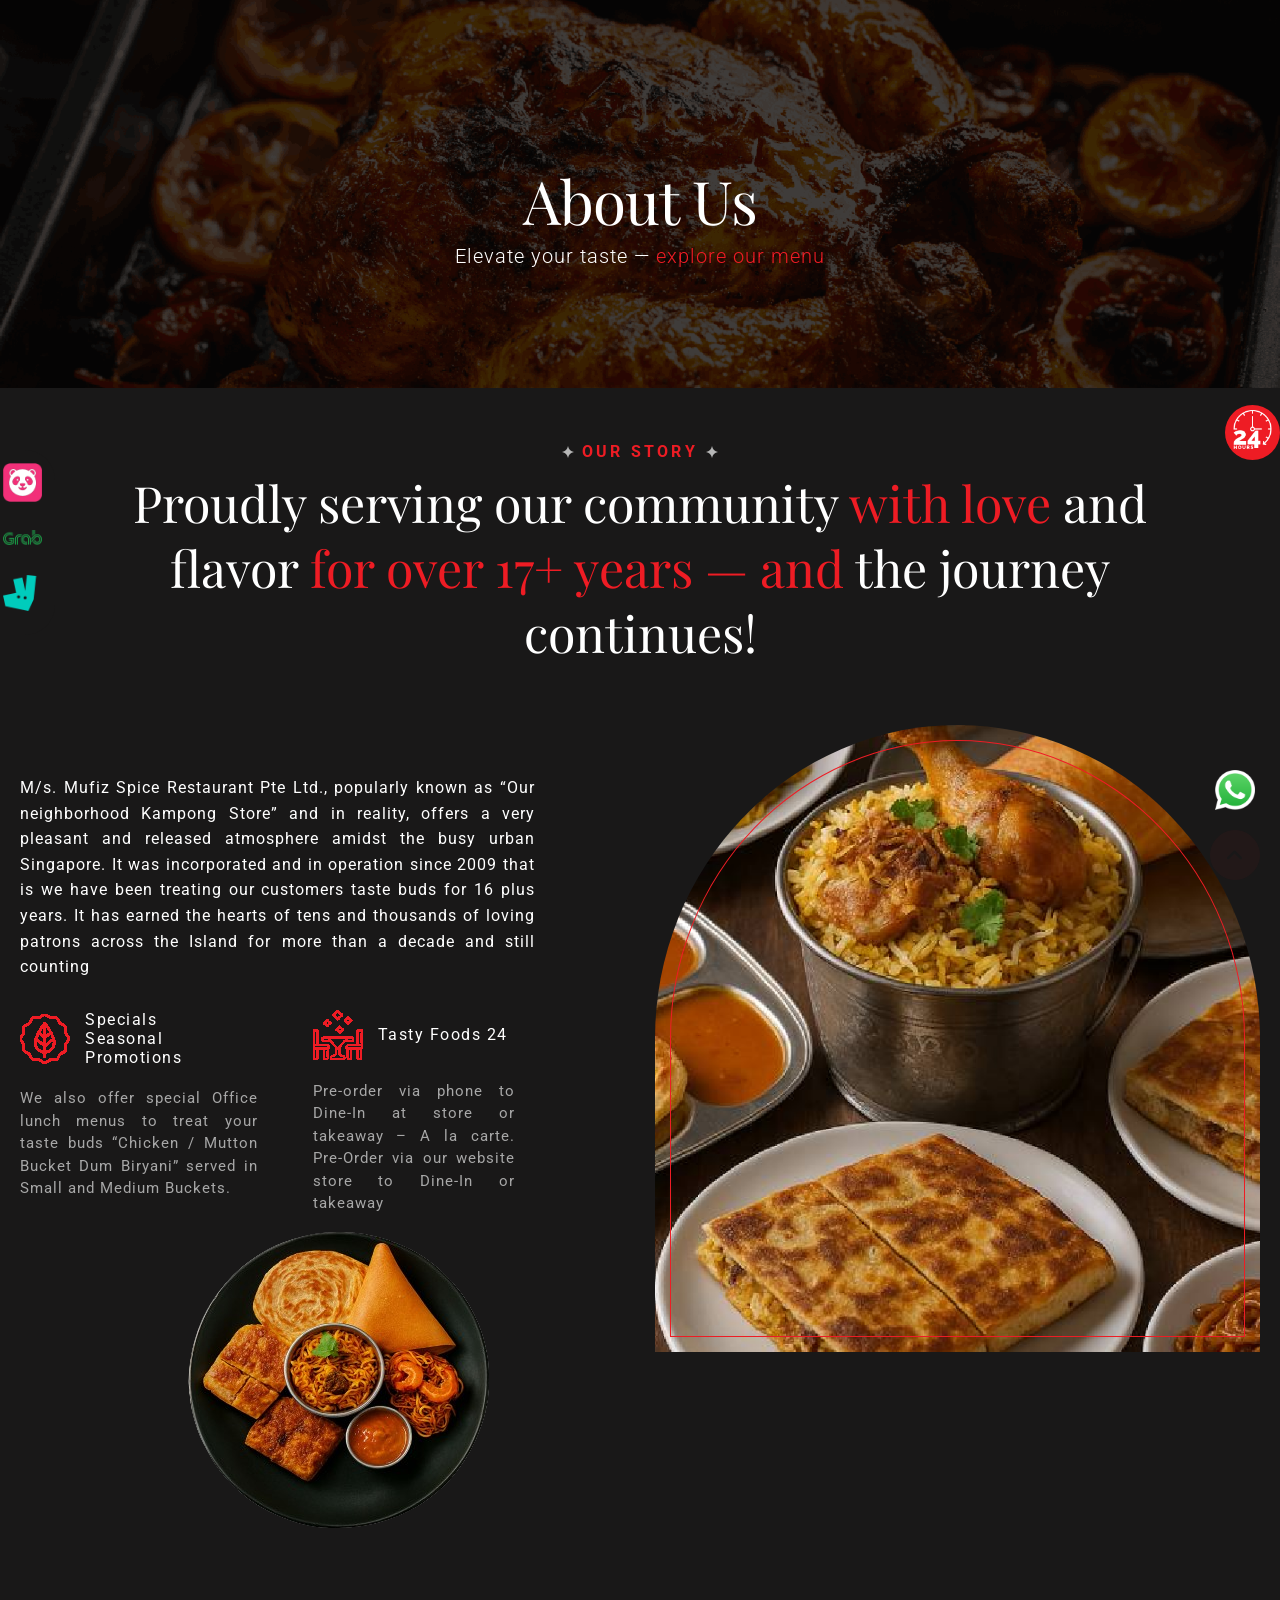
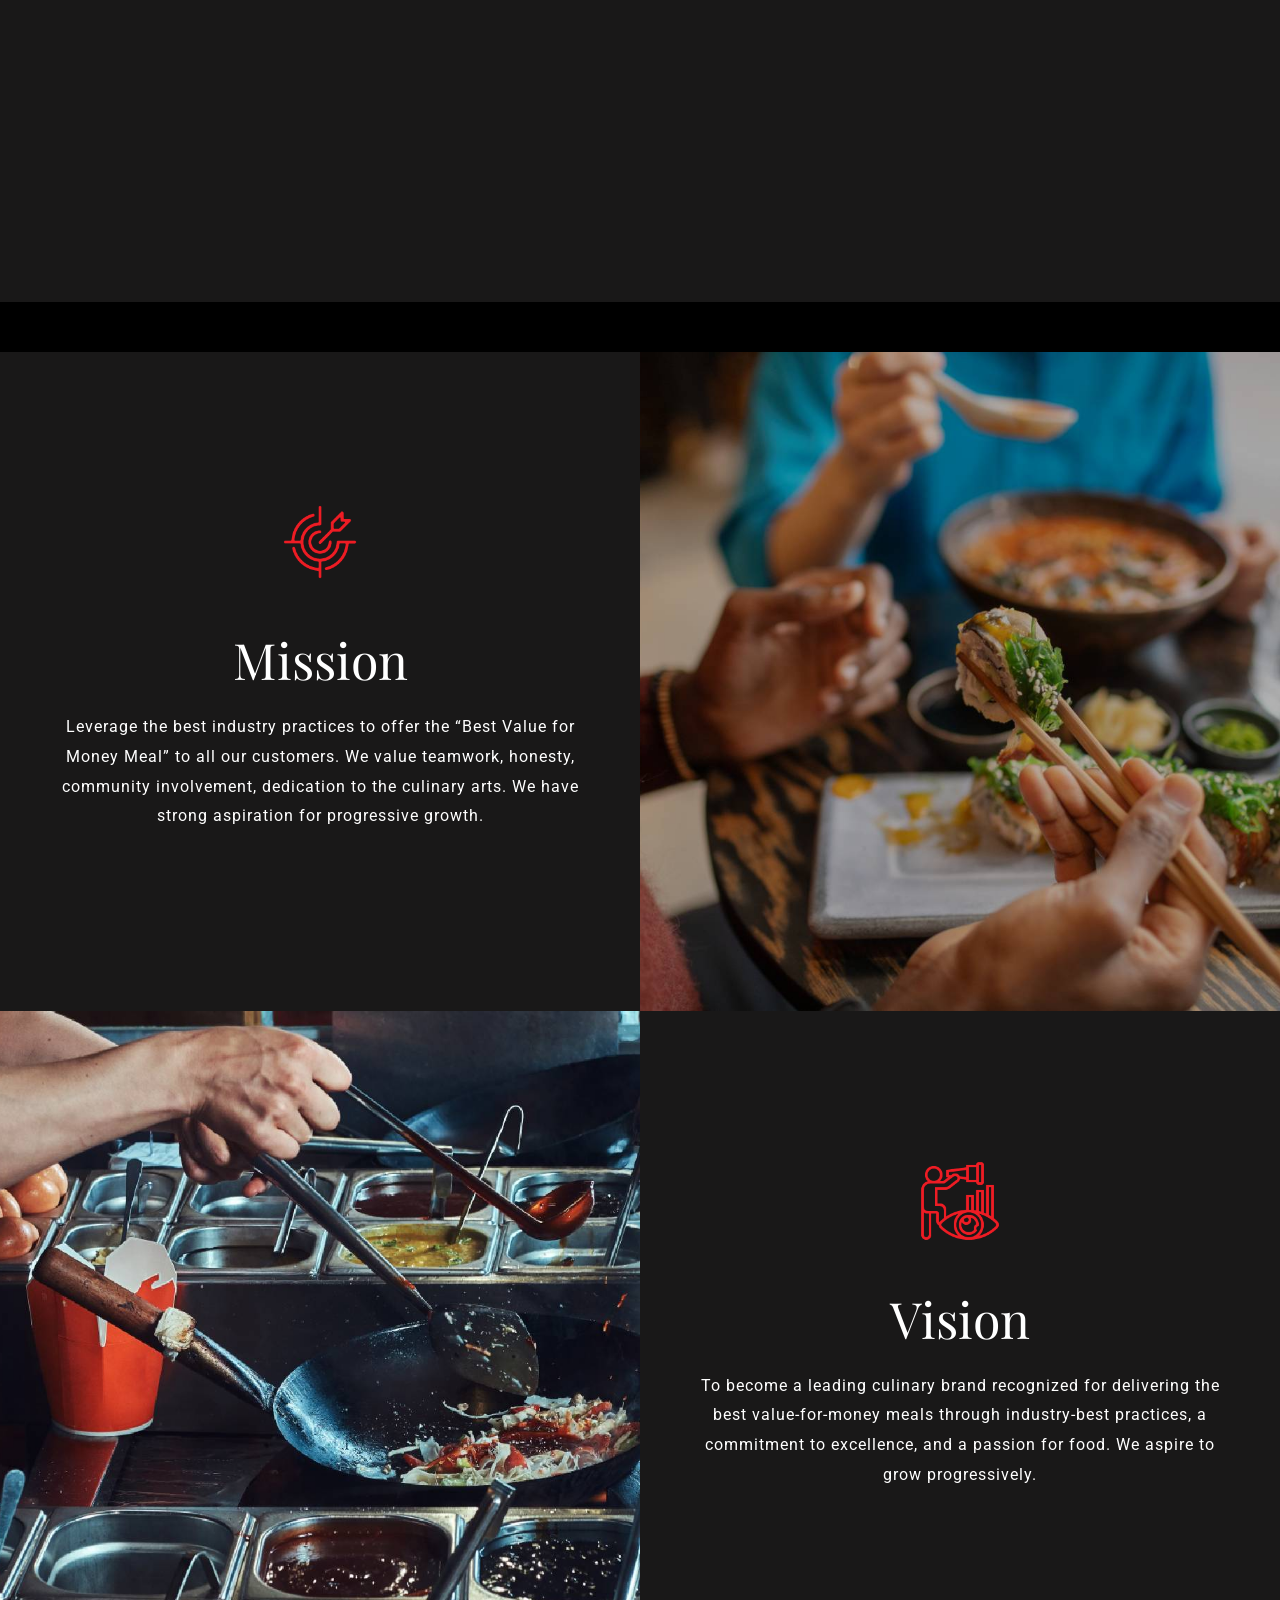
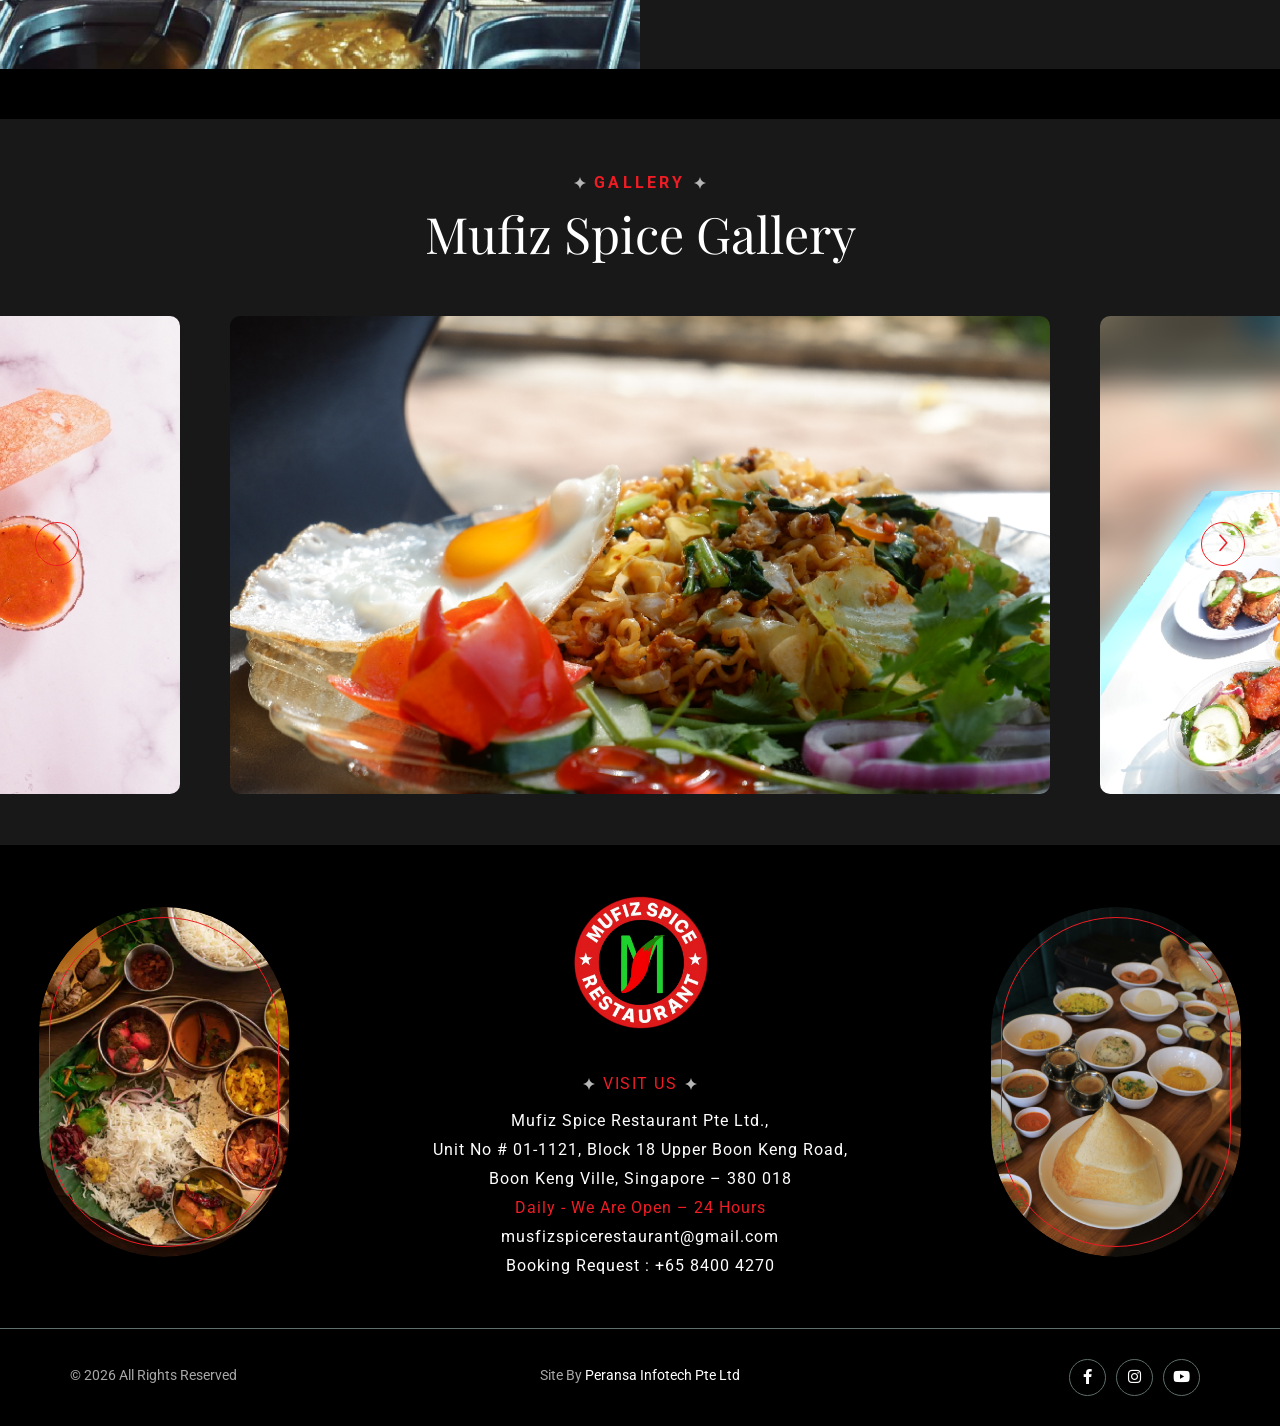
<file: about.html>
<!DOCTYPE html>
<html lang="en">
  <head>
    <meta charset="utf-8" />
    <title>Mufiz Spice- Restaurant</title>
    <!-- Stylesheets -->
    <link href="css/bootstrap.css" rel="stylesheet" />
    <link href="css/style.css" rel="stylesheet" />
    <link rel="icon" href="images/mufiz/logo.png" type="image/x-icon" />
    <!-- Responsive -->
    <meta http-equiv="X-UA-Compatible" content="IE=edge" />
    <meta
      name="viewport"
      content="width=device-width, initial-scale=1.0, maximum-scale=1.0, user-scalable=0"
    />
    <link href="css/responsive.css" rel="stylesheet" />
  </head>

  <body>
    <ul id="social-sidebar">
      <li>
        <div>
          <a
            href="https://www.foodpanda.sg/restaurant/c7kx/mufiz-spice-restaurant-boon-keng"
            target="_blank"
            ><img
              src="./images/mufiz/panda.png"
            /><span>Foodpanda</span></a
          >
        </div>
      </li>
      <li>
        <div>
          <a
            href="https://food.grab.com/sg/en/restaurant/mufiz-spice-restaurant-upper-boon-keng-road-delivery/4-CZDVVTDURNKEUE"
            target="_blank"
            ><img
              src="./images/mufiz/grab.png"
            /><span>GrabFood</span></a
          >
        </div>
      </li>
      <li>
        <div>
          <a
            href="https://deliveroo.com.sg/menu/singapore/kallang-lavender/mufiz-spice-restaurant?utm_medium=affiliate&amp;utm_source=google_maps_link"
            target="_blank"
            ><img
              src="./images/mufiz/logo-teal-1.png"
            /><span>Deliveroo</span></a
          >
        </div>
      </li>
    </ul>
    <div class="page-wrapper">
      <!-- Preloader -->
      <div class="loader-wrap">
        <div class="preloader">
          <div class="preloader-close">x</div>
          <div id="handle-preloader" class="handle-preloader">
            <div class="animation-preloader">
              <!-- <div class="spinner"></div> -->
              <div class="txt-loading">
                <span data-text-preloader="M" class="letters-loading"> M </span>
                <span data-text-preloader="U" class="letters-loading"> U </span>
                <span data-text-preloader="F" class="letters-loading"> F </span>
                <span data-text-preloader="I" class="letters-loading"> I </span>
                <span data-text-preloader="Z" class="letters-loading"> Z </span>
                <span data-text-preloader="S" class="letters-loading"> S </span>
                <span data-text-preloader="P" class="letters-loading"> P </span>
                <span data-text-preloader="I" class="letters-loading"> I </span>
                <span data-text-preloader="C" class="letters-loading"> C</span>
                <span data-text-preloader="E" class="letters-loading"> E</span>
              </div>
            </div>
          </div>
        </div>
      </div>
      <!-- Preloader End -->

      <!-- Main Header-->
      <header class="main-header header-down">
        <div class="header-top">
          <div class="auto-container">
            <div class="inner clearfix">
              <div class="top-left clearfix">
                <ul class="top-info clearfix">
                  <li>
                    <i class="icon far fa-map-marker-alt"></i> Mufiz Spice Restaurant Pte Ltd.,
                  </li>
                  <li>
                    <i class="icon far fa-clock"></i> Daily : 8.00 am to 10.00
                    pm
                  </li>
                </ul>
              </div>
              <div class="top-right clearfix">
                <ul class="top-info clearfix">
                  <li>
                    <a href="tel:+65 8400 4270"
                      ><i class="icon far fa-phone"></i> +65 8400 4270</li>
                  <li>
                    <a href="mailto:musfizspicerestaurant@gmail.com"
                      ><i class="icon far fa-envelope"></i>
                      musfizspicerestaurant@gmail.com</a
                    >
                  </li>
                </ul>
              </div>
            </div>
          </div>
        </div>
        <!-- Header Upper -->
        <div class="header-upper">
          <div class="auto-container">
            <!-- Main Box -->
            <div class="main-box clearfix">
              <!--Logo-->
              <div class="logo-box">
                <div class="logo">
                  <a href="index.html" title="Mufiz  Spice - Restaurant"
                    ><img
                      src="images/mufiz/logo.png"
                      alt="image"
                      title="Mufiz  Spice - Restaurant"
                  /></a>
                </div>
              </div>

              <div class="nav-box clearfix">
                <!--Nav Outer-->
                <div class="nav-outer clearfix">
                  <nav class="main-menu">
                    <ul class="navigation clearfix">
                      <li >
                        <a href="index.html">Home</a>
                      </li>

                      <li class="current">
                        <a href="about.html">About Us</a>
                      </li>
                      <li>
                        <a href="menu.html">Our Menus</a>
                      </li>
                      <li><a href="career.html">Career</a></li>
                      <li><a href="contact.html">Contact Us</a></li>
                    </ul>
                  </nav>
                  <!-- Main Menu End-->
                </div>
                <!--Nav Outer End-->

                <div class="links-box clearfix">
                  <div class="link link-btn">
                    <a
                      href="book-table.html"
                      class="theme-btn btn-style-one clearfix"
                    >
                      <span class="btn-wrap">
                        <span class="text-one">book a table</span>
                        <span class="text-two">book a table</span>
                      </span>
                    </a>
                  </div>
                  <div class="link info-toggler">
                    <button class="info-btn">
                      <span class="hamburger">
                        <span class="top-bun"></span>
                        <span class="meat"></span>
                        <span class="bottom-bun"></span>
                      </span>
                    </button>
                  </div>
                </div>

                <!-- Hidden Nav Toggler -->
                <div class="nav-toggler">
                  <button class="hidden-bar-opener">
                    <span class="hamburger">
                      <span class="top-bun"></span>
                      <span class="meat"></span>
                      <span class="bottom-bun"></span>
                    </span>
                  </button>
                </div>
              </div>
            </div>
          </div>
        </div>
      </header>
      <!--End Main Header -->

    <!--End Main Header -->

    <!--Menu Backdrop-->
    <div class="menu-backdrop"></div>

    <!-- Hidden Navigation Bar -->
    <section class="hidden-bar">
        <!-- Hidden Bar Wrapper -->
        <div class="inner-box">
            <div class="cross-icon hidden-bar-closer"><span class="far fa-close"></span></div>
            <div class="logo-box"><a href="index.html" ><img src="images/mufiz/logo.png" alt="image" ></a></div>
            
            <!-- .Side-menu -->
          <div class="side-menu">
            <ul class="navigation clearfix">
              <li>
                <a href="index.html">Home</a>
              </li>

              <li class="current"><a href="about.html">About Us</a></li>
               <li><a href="menu.html">Our Menus</a></li>
              <li><a href="career.html">Career</a></li>

              <li><a href="contact.html">Contact</a></li>
            </ul>
          </div>
            <!-- /.Side-menu -->
        
        </div><!-- / Hidden Bar Wrapper -->
    </section>
    <!-- / Hidden Bar -->

    <!--Info Back Drop-->
    <div class="info-back-drop"></div>
    
    <!-- Hidden Bar -->
    <section class="info-bar">
        <div class="inner-box">
            <div class="cross-icon"><span class="far fa-close"></span></div>
            <div class="image-box"><img src="images/mufiz/footer-img-1.png" alt="image" title=""></div>
            <div class="logo-box"><a href="index.html" ><img src="images/mufiz/logo.png" alt="image" ></a></div>

            <h5>Visit Us</h5>
            <ul class="info">
                <li>Mufiz Spice Restaurant Pte Ltd.,</li>
                   <li>
              <span class="ib-ttl"> we are open  </span>- 24 Hours
            </li>
                <!--<li><span class="ib-ttl"> Dinner Time</span> - 08.00 pm – 10:30 pm</li>-->
                <li><a href="mailto:musfizspicerestaurant@gmail.com">musfizspicerestaurant@gmail.com</a></li>
            </ul>
            <div class="booking-info">
                <div class="bk-no"><a href="tel: +65 8400 4270">Booking:  +65 8400 4270</a></div>
            </div>
        </div>
    </section>
    <!--End Hidden Bar -->

    <!-- Inner Banner Section -->
    <section class="inner-banner">
        <div class="image-layer" style="background-image: url(images/mufiz/about-banner.png);"></div>
        <div class="auto-container">
            <div class="inner">
                <h1>About Us</h1>
                <div class="sub_text"> <p> Elevate your taste —  <span class="primary-color"> explore our menu
</span></p> </div>
            </div>
        </div>
    </section>
    <!--End Banner Section -->

    <!--Story Section-->
    <section class="story-section section-kt">
        <div class="auto-container">
            <div class="title-box centered">
                <div class="subtitle"><span>our story</span></div>

                <h2>Proudly serving our community <span class="theme_color">with love </span> and flavor  <span class="theme_color">for over 17+ years — and  </span> the journey continues!</h2>
            </div>
            <div class="row clearfix">
                <!--Col-->
                <div class="text-col col-xl-6 col-lg-6 col-md-12 col-sm-12">
                    <div class="inner wow fadeInLeft" data-wow-duration="1500ms" data-wow-delay="0ms">

                        <div class="text" style="text-align: justify;"> M/s. Mufiz Spice Restaurant Pte Ltd., popularly known as “Our neighborhood Kampong Store” and in
reality, offers a very pleasant and released atmosphere amidst the busy urban Singapore. It was
incorporated and in operation since 2009 that is we have been treating our customers taste buds for 16
plus years. It has earned the hearts of tens and thousands of loving patrons across the Island for more than
a decade and still counting</div>

                        <div class="feature-info">

                            <div class="feature-info-box">
                                <div class="feature-title">
                                    <img src="images/mufiz/hygienic.png" alt="image">
                                    <h6>specials <br> seasonal promotions </h6>
                                </div>
                                <div class="infotext"> We also offer special Office lunch menus to treat your taste buds “Chicken / Mutton
Bucket Dum Biryani” served in Small and Medium Buckets.  </div>
                            </div>

                            <div class="feature-info-box pdn">
                                <div class="feature-title">
                                    <img src="images/mufiz/ambiance.png" alt="image">
                                    <h6> tasty foods 24</h6>
                                </div>
                                <div class="infotext"> Pre-order via phone to Dine-In at store or takeaway – A la carte. Pre-Order via our website store to Dine-In or takeaway</div>
                            </div>
                        </div>
                    </div>
                </div>
                <!--Col-->
                <div class="image-col col-xl-6 col-lg-6 col-md-12 col-sm-12">
                    <div class="inner wow fadeInRight" data-wow-duration="1500ms" data-wow-delay="0ms">
                        <div class="images parallax-scene-1">
                            <div class="image" data-depth="0.15"><img src="images/mufiz/image-1.png" alt="image"></div>
                        </div>
                    </div>
                </div>

            </div>
        </div>
    </section>

    <!--Intro Section-->
    <section class="intro-section ">
        <div class="intro-anim-image"><img src="images/mufiz/abt_dish.png" alt="image"></div>
        <div class="image-layer" style="background-image: url(images/mufiz/video_bg.png);"></div>
        <div class="auto-container">
            <!-- <div class="content-box">
                <div class="play-btn"><a href="javascript:void" class="lightbox-image theme-btn"><span class="icon fa-sharp-duotone fa-solid fa-play"><i class="ripple"></i></span></a></div>
            </div> -->
        </div>
    </section>


  <!---mission and vision-->

<section class="why-us-two section-kt">
    
  <section class="fluid-section chef-bio">
    <div class="outer-container">
        <div class="row clearfix">

            <!--Col - Content on Left-->
            <div class="content-col col-xl-6 col-lg-6 col-md-12 col-sm-12">
                <div class="inner clearfix wow fadeInLeft" data-wow-duration="1500ms" data-wow-delay="0ms">
                    <div class="content-box">
                        <div class="chef-thumb">
                            <img src="images/mufiz/targeting.png" alt="image">
                        </div>
                        <h2>Mission</h2>
                        <div class="text1">
                            Leverage the best industry practices to offer the “Best Value for Money Meal” to all our customers. We
                            value teamwork, honesty, community involvement, dedication to the culinary arts. We have strong
                            aspiration for progressive growth.
                        </div>
                    </div>
                </div>
            </div>

            <!--Col - Image on Right-->
            <div class="image-col col-xl-6 col-lg-6 col-md-12 col-sm-12">
                <div class="inner wow fadeInRight" data-wow-duration="1500ms" data-wow-delay="0ms">
                    <div class="image-layer" style="background-image: url(images/mufiz/image-6.jpg);"></div>
                    <div class="image"><img src="images/mufiz/image-6.jpg" alt="image"></div>
                </div>
            </div>

        </div>
    </div>
</section>

<section class="fluid-section chef-bio">
        <div class="outer-container">
            <div class="row clearfix">
                <!--Col-->
                <div class="image-col col-xl-6 col-lg-6 col-md-12 col-sm-12">
                    <div class="inner wow fadeInLeft" data-wow-duration="1500ms" data-wow-delay="0ms" style="visibility: visible; animation-duration: 1500ms; animation-delay: 0ms; animation-name: fadeInLeft;">
                        <div class="image-layer" style="background-image: url(images/mufiz/image-5.jpg);"></div>
                        <div class="image"><img src="images/mufiz/image-5.jpg" alt="image"></div>
                    </div>
                </div>
                <!--Col-->
                <div class="content-col col-xl-6 col-lg-6 col-md-12 col-sm-12">

                    <div class="inner clearfix wow fadeInRight" data-wow-duration="1500ms" data-wow-delay="0ms" style="visibility: visible; animation-duration: 1500ms; animation-delay: 0ms; animation-name: fadeInRight;">
                        <div class="content-box">
                            <div class="chef-thumb"><img src="images/mufiz/vision.png" alt="image"></div>
                            
                            
                                <h2>Vision</h2>
                                <div class="text1">To become a leading culinary brand recognized for delivering the best value-for-money meals through industry-best practices, a commitment to excellence, and a passion for food. We aspire to grow progressively.</div>
                            </div>
                    </div>
                </div>

            </div>
        </div>
    </section>   
</section>

    <!--Services Section-->
    <!-- <section class="services-section section-kt">
        <div class="auto-container">
            <div class="title-box centered">
                <div class="subtitle"><span>our services</span></div>
                <h2>Perfect Spaces for <br> Every Occasion</h2>
            </div>
            <div class="row clearfix">
                <div class="s-col col-lg-4 col-md-6 col-sm-12">
                    <div class="inner wow fadeInLeft" data-wow-duration="1500ms" data-wow-delay="0ms">
                        <div class="s-block alternate">
                            <div class="inner">
                                <div class="icon-box"><img src="images/mufiz/s-icon-3.png" alt="image" title=""></div>
                                <h6> Food <br> Menus</h6>
                                <div class="text">We are open 24/7 and offer sumptuous and wide ranges of Indian, Indian Muslim, Asian and local Singapore styled foods and western food menus </div>
                            </div>
                        </div>
                        <div class="s-block alternate">
                            <div class="inner">
                                <div class="icon-box"><img src="images/mufiz/s-icon-4.png" alt="image" title=""></div>
                                <h6>Our  <br> signature dishes</h6>
                                <div class="text">Our signature dishes: Roti Prata, Dosai, Murtabak, Bucket Dum Biriyani, Goreng's, Indian, Malay,Chinese, western varieties </div>
                            </div>

                            
                        </div>
                    </div>
                </div>
                <div class="s-col last col-lg-4 col-md-6 col-sm-12">
                    <div class="inner wow fadeInRight" data-wow-duration="1500ms" data-wow-delay="0ms">
                        <div class="s-block ">
                            <div class="inner">
                                <div class="icon-box"><img src="images/mufiz/s-icon-1.png" alt="image" title=""></div>
                                <h6>Plenty <br>of drinks</h6>
                                <div class="text">Plenty of drinks options to choose from Horlicks Dinosaurs, Ice Lemon Tea , Teh, Coffee Soft Can drinks etc., </div>
                            </div>
                        </div>
                        <div class="s-block ">
                            <div class="inner">
                                <div class="icon-box"><img src="images/mufiz/s-icon-2.png" alt="image" title=""></div>
                                <h6> Birthday<br>parties</h6>
                                <div class="text">ur special occasions like Birthday parties Get-togethers etc., </div>
                            </div>
                        </div>
                    </div>
                </div>
                <div class="image-col col-lg-4 col-md-12 col-sm-12">
                    <div class="inner wow fadeInUp" data-wow-duration="1500ms" data-wow-delay="0ms">
                        <div class="image-box"><img src="images/mufiz/service-image.png" alt="image" title=""></div>
                    </div>
                </div>
            </div>
        </div>
    </section> -->

    <!--Gallery Section-->
    <section class="image-gallery section-kt">
        <div class="carousel-box">
            <div class="auto-container">
                <div class="title-box centered">
                    <div class="subtitle"><span>Gallery</span></div>
                    <h2>Mufiz Spice Gallery</h2>
                </div>

                <div class="image-gallery-slider owl-theme owl-carousel">
                    <!--Slide Item-->
                    <div class="gallery-block">
                        <div class="image"><a href="images/mufiz/gallery-4-sm.png" class="lightbox-image" data-fancybox="gallery"><img src="images/mufiz/gallery-4-sm.png" alt="image"></a></div>
                    </div>

                    <!--Slide Item-->
                    <div class="gallery-block">
                        <div class="image"><a href="images/mufiz/gallery-2-sm.png" class="lightbox-image" data-fancybox="gallery"><img src="images/mufiz/gallery-2-sm.png" alt="image"></a></div>
                    </div>

                    <!--Slide Item-->
                    <div class="gallery-block">
                        <div class="image"><a href="images/mufiz/gallery-3-sm.png" class="lightbox-image" data-fancybox="gallery"><img src="images/mufiz/gallery-3-sm.png" alt="image"></a></div>
                    </div>

                    <!--Slide Item-->
                    <div class="gallery-block">
                        <div class="image"><a href="images/mufiz/gallery-5-sm.png" class="lightbox-image" data-fancybox="gallery"><img src="images/mufiz/gallery-5-sm.png" alt="image"></a></div>
                    </div>

                    <!--Slide Item-->
                    <div class="gallery-block">
                        <div class="image"><a href="images/mufiz/gallery-6-sm.png" class="lightbox-image" data-fancybox="gallery"><img src="images/mufiz/gallery-6-sm.png" alt="image"></a></div>
                    </div>

                    <!--Slide Item-->
                    <div class="gallery-block">
                        <div class="image"><a href="images/mufiz/gallery-7-sm.png" class="lightbox-image" data-fancybox="gallery"><img src="images/mufiz/gallery-7-sm.png" alt="image"></a></div>
                    </div>

                </div>
            </div>
        </div>
    </section>

    <!--Main Footer-->
     <footer class="main-footer">
        <div class="upper-section section-kt">
          <div class="auto-container">
            <div class="row clearfix">
              <!--Footer Col-->
              <div class="footer-col info-col col-lg-6 col-md-12 col-sm-12">
                <div
                  class="inner wow fadeInUp"
                  data-wow-delay="0ms"
                  data-wow-duration="1500ms"
                >
                  <div class="content">
                    <div class="logo">
                      <a href="index.html"
                        ><img
                          src="images/mufiz/logo.png"
                          alt="image"
                          
                      /></a>
                    </div>
                    <div class="info">
                      <h6>visit us</h6>
                      <ul>
                      <li>Mufiz Spice Restaurant Pte Ltd.,</li>
                      <li>Unit No # 01-1121, Block 18 Upper Boon Keng Road,</li>
                       <li>Boon Keng Ville, Singapore – 380 018</li>
                        <li><span class="theme_color">Daily - We Are Open – 24 Hours</span></li>
                        <li>
                          <a href="mailto:musfizspicerestaurant@gmail.com"
                            >musfizspicerestaurant@gmail.com</a
                          >
                        </li>
                        <li>
                          <a href="tel:+65 8400 4270"
                            >Booking Request : +65 8400 4270</a
                          >
                        </li>
                      </ul>
                    </div>
                  </div>
                </div>
              </div>
              <!--Footer Col-->
              <div
                class="footer-col footer-image-col col-lg-3 col-md-6 col-sm-12"
              >
                <div class="footer-image">
                  <img src="images/mufiz/footer-img-1.png" alt="image" />
                </div>
              </div>
              <!--Footer Col-->
              <div
                class="footer-col footer-image-col last col-lg-3 col-md-6 col-sm-12"
              >
                <div class="footer-image">
                  <img src="images/mufiz/footer-img-2.png" alt="image" />
                </div>
              </div>
            </div>
          </div>
        </div>

        <!-- last footer -->
        <div class="bottom_footer">
          <!-- container start -->
          <div class="auto-container">
            <!-- row start -->
            <div class="row clearfix">
              <div class="col-lg-4 col-md-4 col-sm-12">
                <p>© 2026 All Rights Reserved</p>
              </div>
              <div class="col-lg-4 col-md-4 col-sm-12 text-center">
                <p >Site By <a target="_blank" href="https://peransainfotech.com/">Peransa Infotech Pte Ltd
</a></p>
              </div>
              <div class="col-lg-4 col-md-4 col-sm-12">
                <ul class="social_media">
                  <li>
                    <a href="https://www.facebook.com/share/1CRmGWLcmg/" aria-label="facebook page" target="_blank"
                      ><i class="fa-brands fa-facebook-f"></i
                    ></a>
                  </li>
                  <li>
                    <a href="https://www.instagram.com/mufizspice?igsh=OWdwZzk2d3Bob3hy" aria-label="twitter page" target="_blank"
                      ><i class="fa-brands fa-instagram"></i
                    ></a>
                  </li>

                  <li>
                    <a href="https://youtube.com/@mufizspicerestaurant?si=uOufHbxAnIFejkjB" aria-label="youtube page" target="_blank"
                      ><i class="fa-brands fa-youtube"></i
                    ></a>
                  </li>
                      <!-- <li>
                    <a href="javascript:void" aria-label="Tiktok page"
                      ><i class="fa-brands fa-tiktok"></i
                    ></a>
                  </li> -->
                </ul>
              </div>
            </div>
            <!-- row end -->
          </div>
          <!-- container end -->
        </div>
      </footer>
    </div>
    <!--End pagewrapper-->

    <!--Scroll to top-->
    <div class="scroll-to-top scroll-to-target" data-target="html">
      <span class="icon fa fa-angle-up"></span>
    </div>
    <div class="whatsappfooter">
      <a
        class="whats-app-icon"
        href="https://api.whatsapp.com/send?phone=6584004270&text=Hi"
        target="_blank"
        rel="noopener"
        ><img src="images/mufiz/whatsapp.png" alt="WhatsApp" loading="lazy"
      /></a>
    </div>
<div class="service-icon">
        <a class="ser-icon" href="tel:+65 8400 4270" target="_blank" rel="noopener"><img src="images/mufiz/24-hours.png" alt="24 hrs service" loading="lazy"></a>
    </div>
    <script src="js/jquery.js"></script>
    <script src="js/popper.min.js"></script>
    <script src="js/bootstrap.min.js"></script>
    <script src="js/jquery-ui.js"></script>
    <script src="js/jquery.fancybox.js"></script>
    <script src="js/swiper.js"></script>
    <script src="js/owl.js"></script>
    <script src="js/appear.js"></script>
    <script src="js/wow.js"></script>
    <script src="js/parallax.min.js"></script>
    <script src="js/custom-script.js"></script>
  </body>
</html>
</file>
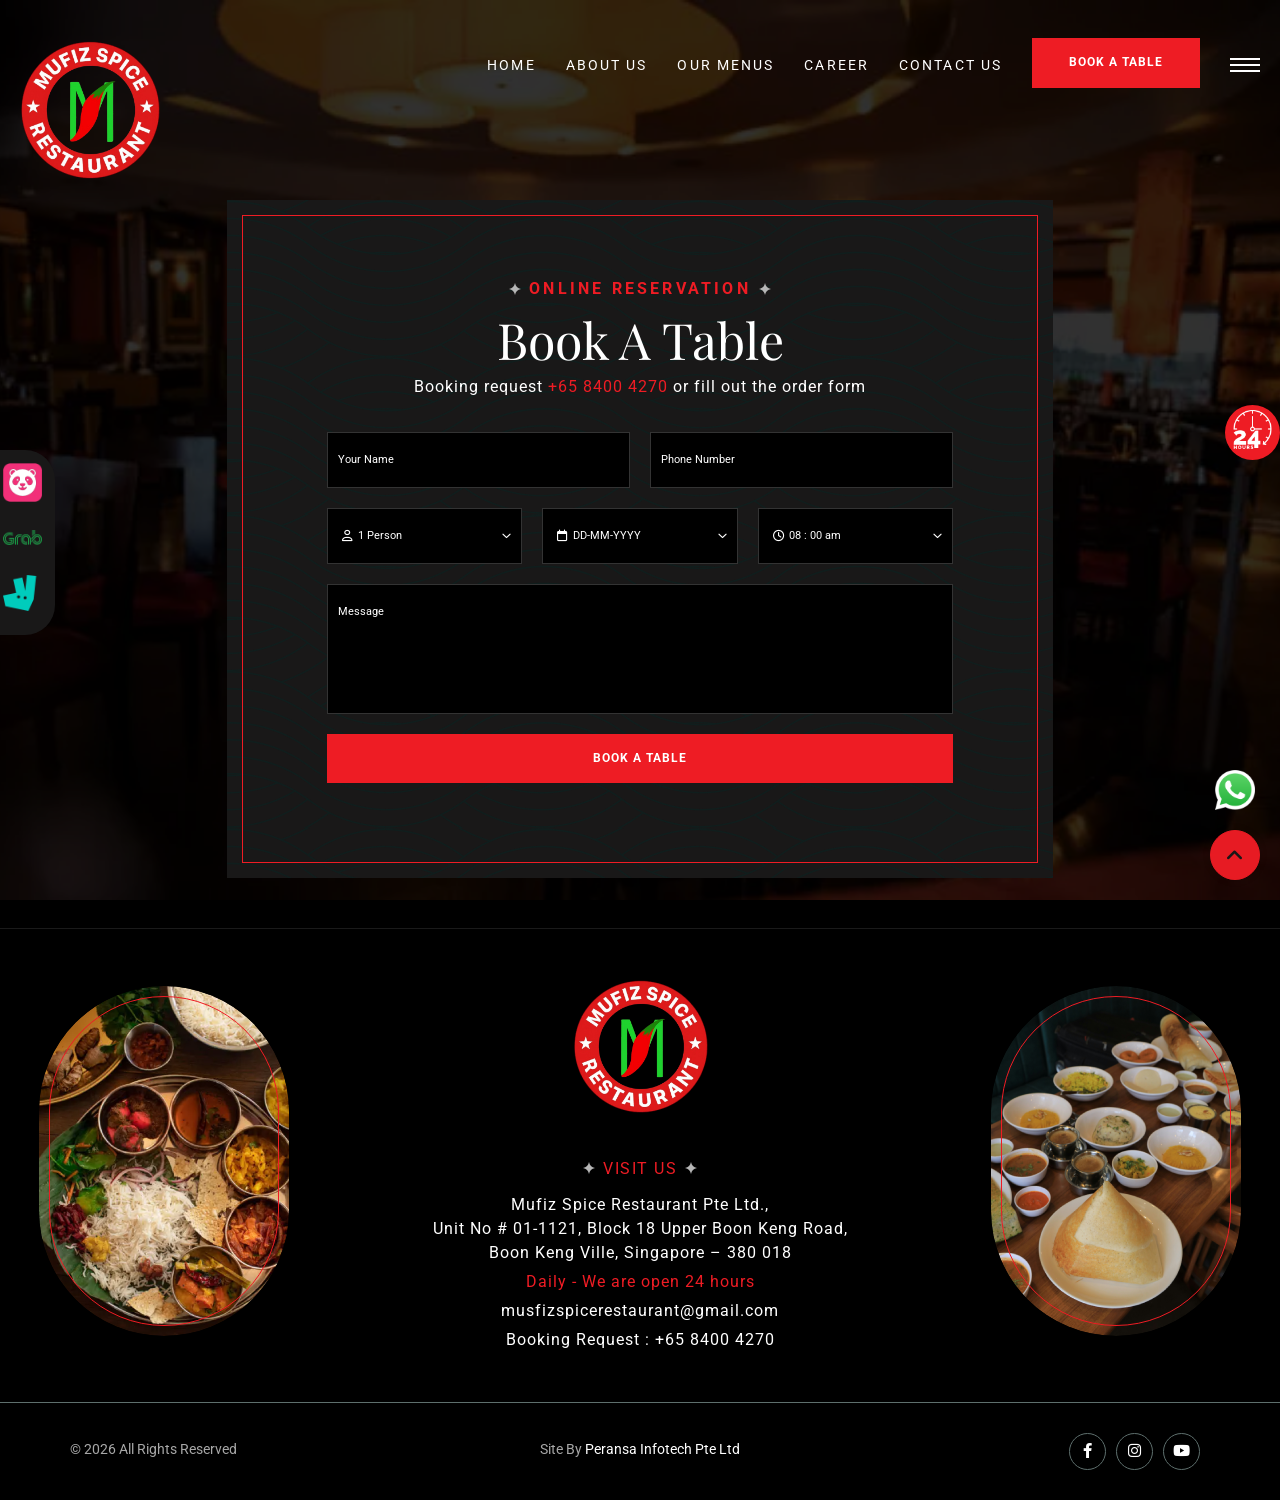
<file: book-table.html>
<!DOCTYPE html>
<html lang="en">
  <head>
    <meta charset="utf-8" />
    <title>Mufiz Spice - Restaurant - Book List</title>
    <!-- Stylesheets -->
    <link href="css/bootstrap.css" rel="stylesheet" />
    <link href="css/style.css" rel="stylesheet" />
    <link rel="icon" href="images/mufiz/logo.png" type="image/x-icon" />
    <!-- Responsive -->
    <meta http-equiv="X-UA-Compatible" content="IE=edge" />
    <meta
      name="viewport"
      content="width=device-width, initial-scale=1.0, maximum-scale=1.0, user-scalable=0"
    />
    <link href="css/responsive.css" rel="stylesheet" />
  </head>

  <body>
    <ul id="social-sidebar">
      <li>
        <div>
          <a
            href="https://www.foodpanda.sg/restaurant/c7kx/mufiz-spice-restaurant-boon-keng"
            target="_blank"
            ><img
              src="./images/mufiz/panda.png"
            /><span>Foodpanda</span></a
          >
        </div>
      </li>
      <li>
        <div>
          <a
            href="https://food.grab.com/sg/en/restaurant/mufiz-spice-restaurant-upper-boon-keng-road-delivery/4-CZDVVTDURNKEUE"
            target="_blank"
            ><img
              src="./images/mufiz/grab.png"
            /><span>GrabFood</span></a
          >
        </div>
      </li>
      <li>
        <div>
          <a
            href="https://deliveroo.com.sg/menu/singapore/kallang-lavender/mufiz-spice-restaurant?utm_medium=affiliate&amp;utm_source=google_maps_link"
            target="_blank"
            ><img
              src="./images/mufiz/logo-teal-1.png"
            /><span>Deliveroo</span></a
          >
        </div>
      </li>
    </ul>
    <div class="page-wrapper">
      <!-- Preloader -->
      <div class="loader-wrap">
        <div class="preloader">
          <div class="preloader-close">x</div>
          <div id="handle-preloader" class="handle-preloader">
            <div class="animation-preloader">
              <!-- <div class="spinner"></div> -->
              <div class="txt-loading">
                <span data-text-preloader="M" class="letters-loading"> M </span>
                <span data-text-preloader="U" class="letters-loading"> U </span>
                <span data-text-preloader="F" class="letters-loading"> F </span>
                <span data-text-preloader="I" class="letters-loading"> I </span>
                <span data-text-preloader="Z" class="letters-loading"> Z </span>
                <span data-text-preloader="S" class="letters-loading"> S </span>
                <span data-text-preloader="P" class="letters-loading"> P </span>
                <span data-text-preloader="I" class="letters-loading"> I </span>
                <span data-text-preloader="C" class="letters-loading"> C</span>
                <span data-text-preloader="E" class="letters-loading"> E</span>
              </div>
            </div>
          </div>
        </div>
      </div>
      <!-- Preloader End -->

      <!-- Main Header-->
      <header class="main-header header-down">
    <div class="header-top">
          <div class="auto-container">
            <div class="inner clearfix">
              <div class="top-left clearfix">
                <ul class="top-info clearfix">
                  <li>
                    <i class="icon far fa-map-marker-alt"></i> Mufiz Spice Restaurant Pte Ltd.,
                  </li>
                  <li>
                    <i class="icon far fa-clock"></i> Daily : 8.00 am to 10.00
                    pm
                  </li>
                </ul>
              </div>
              <div class="top-right clearfix">
                <ul class="top-info clearfix">
                  <li>
                    <a href="tel:+65 8400 4270"
                      ><i class="icon far fa-phone"></i> +65 8400 4270</li>
                  <li>
                    <a href="mailto:musfizspicerestaurant@gmail.com"
                      ><i class="icon far fa-envelope"></i>
                      musfizspicerestaurant@gmail.com</a
                    >
                  </li>
                </ul>
              </div>
            </div>
          </div>
        </div>
        <!-- Header Upper -->
        <div class="header-upper">
          <div class="auto-container">
            <!-- Main Box -->
            <div class="main-box clearfix">
              <!--Logo-->
              <div class="logo-box">
                <div class="logo">
                  <a href="index.html" title="Mufiz  Spice - Restaurant"
                    ><img
                      src="images/mufiz/logo.png"
                      alt="image"
                      title="Mufiz  Spice - Restaurant"
                  /></a>
                </div>
              </div>

              <div class="nav-box clearfix">
                <!--Nav Outer-->
                <div class="nav-outer clearfix">
                  <nav class="main-menu">
                    <ul class="navigation clearfix">
                      <li class="">
                        <a href="index.html">Home</a>
                      </li>

                      <li>
                        <a href="about.html">About Us</a>
                      </li>
                      <li>
                        <a href="menu.html">Our Menus</a>
                      </li>
                      <li><a href="career.html">Career</a></li>
                      <li><a href="contact.html">Contact Us</a></li>
                    </ul>
                  </nav>
                  <!-- Main Menu End-->
                </div>
                <!--Nav Outer End-->

                <div class="links-box clearfix">
                  <div class="link link-btn">
                    <a
                      href="book-table.html"
                      class="theme-btn btn-style-one clearfix"
                    >
                      <span class="btn-wrap">
                        <span class="text-one">book a table</span>
                        <span class="text-two">book a table</span>
                      </span>
                    </a>
                  </div>
                  <div class="link info-toggler">
                    <button class="info-btn">
                      <span class="hamburger">
                        <span class="top-bun"></span>
                        <span class="meat"></span>
                        <span class="bottom-bun"></span>
                      </span>
                    </button>
                  </div>
                </div>

                <!-- Hidden Nav Toggler -->
                <div class="nav-toggler">
                  <button class="hidden-bar-opener">
                    <span class="hamburger">
                      <span class="top-bun"></span>
                      <span class="meat"></span>
                      <span class="bottom-bun"></span>
                    </span>
                  </button>
                </div>
              </div>
            </div>
          </div>
        </div>
      </header>
      <!--End Main Header -->

      <!--Menu Backdrop-->
      <div class="menu-backdrop"></div>

      <!-- Hidden Navigation Bar -->
      <section class="hidden-bar">
        <!-- Hidden Bar Wrapper -->
        <div class="inner-box">
          <div class="cross-icon hidden-bar-closer">
            <span class="far fa-close"></span>
          </div>
          <div class="logo-box">
            <a href="index.html" title="Mufiz  Spice - Restaurants  "
              ><img
                src="images/mufiz/logo.png"
                alt="image"
                title="Mufiz  Spice - Restaurants  "
            /></a>
          </div>
          <!-- .Side-menu -->
          <div class="side-menu">
            <ul class="navigation clearfix">
              <li class="current">
                <a href="index.html">Home</a>
              </li>

              <li><a href="about.html">About Us</a></li>
              <li><a href="menu.html">Our Menus</a></li>
              <li><a href="career.html">Career</a></li>

              <li><a href="contact.html">Contact</a></li>
            </ul>
          </div>
          <!-- /.Side-menu -->
        </div>
        <!-- / Hidden Bar Wrapper -->
      </section>
      <!-- / Hidden Bar -->

      <!--Info Back Drop-->
      <div class="info-back-drop"></div>

      <!-- Hidden Bar -->
      <section class="info-bar">
       <div class="inner-box">
          <div class="cross-icon"><span class="far fa-close"></span></div>
          <div class="image-box">
            <img src="images/mufiz/footer-img-1.png" alt="image" title="" />
          </div>
          <div class="logo-box">
            <a href="index.html" title="Mufiz  Spice - Restaurants  "
              ><img
                src="images/mufiz/logo.png"
                alt="image"
                title="Mufiz  Spice - Restaurant "
            /></a>
          </div>

          <h5>Visit Us</h5>
          <ul class="info">
            <li>
              Mufiz Spice Restaurant Pte Ltd., 
            </li>
               <li>
              <span class="ib-ttl"> we are open   </span>- 24 hours
            </li>
            <!--<li>-->
            <!--  <span class="ib-ttl"> Dinner Time</span> - 08.00 pm – 10:30 pm-->
            <!--</li>-->
            <li>
              <a href="mailto:musfizspicerestaurant@gmail.com"
                >musfizspicerestaurant@gmail.com</a
              >
            </li>
          </ul>
          <div class="booking-info">
            <div class="bk-no">
              <a href="tel:+65 8400 4270">Booking: +65 8400 4270</a>
            </div>
          </div>
        </div>
      </section>
      <!--End Hidden Bar -->

      <!--Reservation Section-->
      <section class="reserve-section style-two reserve-page section-kt">
        <div
          class="image-layer"
          style="background-image: url(images/mufiz/banner2.png)"
        ></div>
        <div class="auto-container">
          <div class="outer-box">
            <div class="row clearfix">
              <div class="reserv-col col-lg-8 col-md-12 col-sm-12 mx-auto">
                <div class="inner">
                  <div class="title-box centered">
                    <div class="subtitle"><span>Online reservation</span></div>
                    <h2>Book A Table</h2>
                    <div class="request-info">
                      Booking request <a href="tel:65 8400 4270"> +65 8400 4270</a> or fill out
                      the order form
                    </div>
                  </div>
                  <div class="default-form reservation-form">
                    <form method="post" action="#">
                      <div class="row clearfix">
                        <div class="form-group col-lg-6 col-md-6 col-sm-12">
                          <div class="field-inner">
                            <input
                              type="text"
                              name="fieldname"
                              value=""
                              placeholder="Your Name"
                              required
                            />
                          </div>
                        </div>
                        <div class="form-group col-lg-6 col-md-6 col-sm-12">
                          <div class="field-inner">
                            <input
                              type="text"
                              name="fieldname"
                              value=""
                              placeholder="Phone Number"
                              required
                            />
                          </div>
                        </div>
                        <div class="form-group col-lg-4 col-md-6 col-sm-12">
                          <div class="field-inner">
                            <span class="alt-icon far fa-user"></span>
                            <select class="l-icon">
                              <option>1 Person</option>
                              <option>2 Person</option>
                              <option>3 Person</option>
                              <option>4 Person</option>
                              <option>5 Person</option>
                              <option>6 Person</option>
                              <option>7 Person</option>
                            </select>
                            <span class="arrow-icon far fa-angle-down"></span>
                          </div>
                        </div>
                        <div class="form-group col-lg-4 col-md-6 col-sm-12">
                          <div class="field-inner">
                            <span class="alt-icon far fa-calendar"></span>
                            <input
                              class="l-icon datepicker"
                              type="text"
                              name="fieldname"
                              value=""
                              placeholder="DD-MM-YYYY"
                              required
                              readonly
                            />
                            <span class="arrow-icon far fa-angle-down"></span>
                          </div>
                        </div>
                        <div class="form-group col-lg-4 col-md-12 col-sm-12">
                          <div class="field-inner">
                            <span class="alt-icon far fa-clock"></span>
                            <select class="l-icon">
                              <option>08 : 00 am</option>
                              <option>09 : 00 am</option>
                              <option>10 : 00 am</option>
                              <option>11 : 00 am</option>
                              <option>12 : 00 pm</option>
                              <option>01 : 00 pm</option>
                              <option>02 : 00 pm</option>
                              <option>03 : 00 pm</option>
                              <option>04 : 00 pm</option>
                              <option>05 : 00 pm</option>
                              <option>06 : 00 pm</option>
                              <option>07 : 00 pm</option>
                              <option>08 : 00 pm</option>
                              <option>09 : 00 pm</option>
                              <option>10 : 00 pm</option>
                            </select>
                            <span class="arrow-icon far fa-angle-down"></span>
                          </div>
                        </div>
                        <div class="form-group col-lg-12 col-md-12 col-sm-12">
                          <div class="field-inner">
                            <textarea
                              name="fieldname"
                              placeholder="Message"
                              required
                            ></textarea>
                          </div>
                        </div>
                        <div class="form-group col-lg-12 col-md-12 col-sm-12">
                          <div class="field-inner">
                            <button
                              type="submit"
                              class="theme-btn btn-style-one clearfix"
                            >
                              <span class="btn-wrap">
                                <span class="text-one">book a table</span>
                                <span class="text-two">book a table</span>
                              </span>
                            </button>
                          </div>
                        </div>
                      </div>
                    </form>
                  </div>
                </div>
              </div>
            </div>
          </div>
        </div>
      </section>

      <!--Main Footer-->
      <footer class="main-footer">
        <div class="upper-section section-kt">
          <div class="auto-container">
            <div class="row clearfix">
              <!--Footer Col-->
              <div class="footer-col info-col col-lg-6 col-md-12 col-sm-12">
                <div
                  class="inner wow fadeInUp"
                  data-wow-delay="0ms"
                  data-wow-duration="1500ms"
                >
                  <div class="content">
                    <div class="logo">
                      <a href="index.html" title="Mufiz  Spice - Restaurants  "
                        ><img
                          src="images/mufiz/logo.png"
                          alt="image"
                          title="Mufiz  Spice - Restaurants  "
                      /></a>
                    </div>
                    <div class="info">
                      <h6>visit us</h6>
                      <ul>
                        <li>
                          Mufiz Spice Restaurant Pte Ltd.,<br>Unit No # 01-1121, Block 18
                          Upper Boon Keng Road,<br>Boon Keng Ville, Singapore – 380 018 
                        </li>
                        <li><span class="theme_color">Daily - We are open 24 hours</span></li>
                        <li>
                          <a href="mailto:musfizspicerestaurant@gmail.com"
                            >musfizspicerestaurant@gmail.com</a
                          >
                        </li>
                        <li>
                          <a href="tel:+65 8400 4270"
                            >Booking Request : +65 8400 4270</a
                          >
                        </li>
                      </ul>
                    </div>
                  </div>
                </div>
              </div>
              <!--Footer Col-->
              <div
                class="footer-col footer-image-col col-lg-3 col-md-6 col-sm-12"
              >
                <div class="footer-image">
                  <img src="images/mufiz/footer-img-1.png" alt="image" />
                </div>
              </div>
              <!--Footer Col-->
              <div
                class="footer-col footer-image-col last col-lg-3 col-md-6 col-sm-12"
              >
                <div class="footer-image">
                  <img src="images/mufiz/footer-img-2.png" alt="image" />
                </div>
              </div>
            </div>
          </div>
        </div>

        <!-- last footer -->
        <div class="bottom_footer">
          <!-- container start -->
          <div class="auto-container">
            <!-- row start -->
       <div class="row clearfix">
              <div class="col-lg-4 col-md-4 col-sm-12">
                <p>© 2026 All Rights Reserved</p>
              </div>
              <div class="col-lg-4 col-md-4 col-sm-12 text-center">
                <p>Site By <a target="_blank" href="https://peransainfotech.com/">Peransa Infotech Pte Ltd
</a></p>
              </div>
              <div class="col-lg-4 col-md-4 col-sm-12">
                <ul class="social_media">
                  <li>
                    <a href="https://www.facebook.com/share/1CRmGWLcmg/" aria-label="facebook page" target="_blank"
                      ><i class="fa-brands fa-facebook-f"></i
                    ></a>
                  </li>
                  <li>
                    <a href="https://www.facebook.com/share/1CRmGWLcmg/" aria-label="twitter page" target="_blank"
                      ><i class="fa-brands fa-instagram"></i
                    ></a>
                  </li>

                  <li>
                    <a href="https://youtube.com/@mufizspicerestaurant?si=uOufHbxAnIFejkjB" aria-label="youtube page" target="_blank"
                      ><i class="fa-brands fa-youtube"></i
                    ></a>
                  </li>
                      <!-- <li>
                    <a href="javascript:void" aria-label="Tiktok page"
                      ><i class="fa-brands fa-tiktok"></i
                    ></a>
                  </li> -->
                </ul>
              </div>
            </div>
            <!-- row end -->
          </div>
          <!-- container end -->
        </div>
      </footer>
    </div>
    <!--End pagewrapper-->

    <!--Scroll to top-->
    <div class="scroll-to-top scroll-to-target" data-target="html">
      <span class="icon fa fa-angle-up"></span>
    </div>
    <div class="whatsappfooter">
      <a
        class="whats-app-icon"
        href="https://api.whatsapp.com/send?phone=6584004270&text=Hi"
        target="_blank"
        rel="noopener"
        ><img src="images/mufiz/whatsapp.png" alt="WhatsApp" loading="lazy"
      /></a>
    </div>
<div class="service-icon">
        <a class="ser-icon" href="tel:+65 8400 4270" target="_blank" rel="noopener"><img src="images/mufiz/24-hours.png" alt="24 hrs service" loading="lazy"></a>
    </div>
    <script src="js/jquery.js"></script>
    <script src="js/popper.min.js"></script>
    <script src="js/bootstrap.min.js"></script>
    <script src="js/jquery-ui.js"></script>
    <script src="js/jquery.fancybox.js"></script>
    <script src="js/swiper.js"></script>
    <script src="js/owl.js"></script>
    <script src="js/appear.js"></script>
    <script src="js/wow.js"></script>
    <script src="js/custom-script.js"></script>
  </body>
</html>
</file>
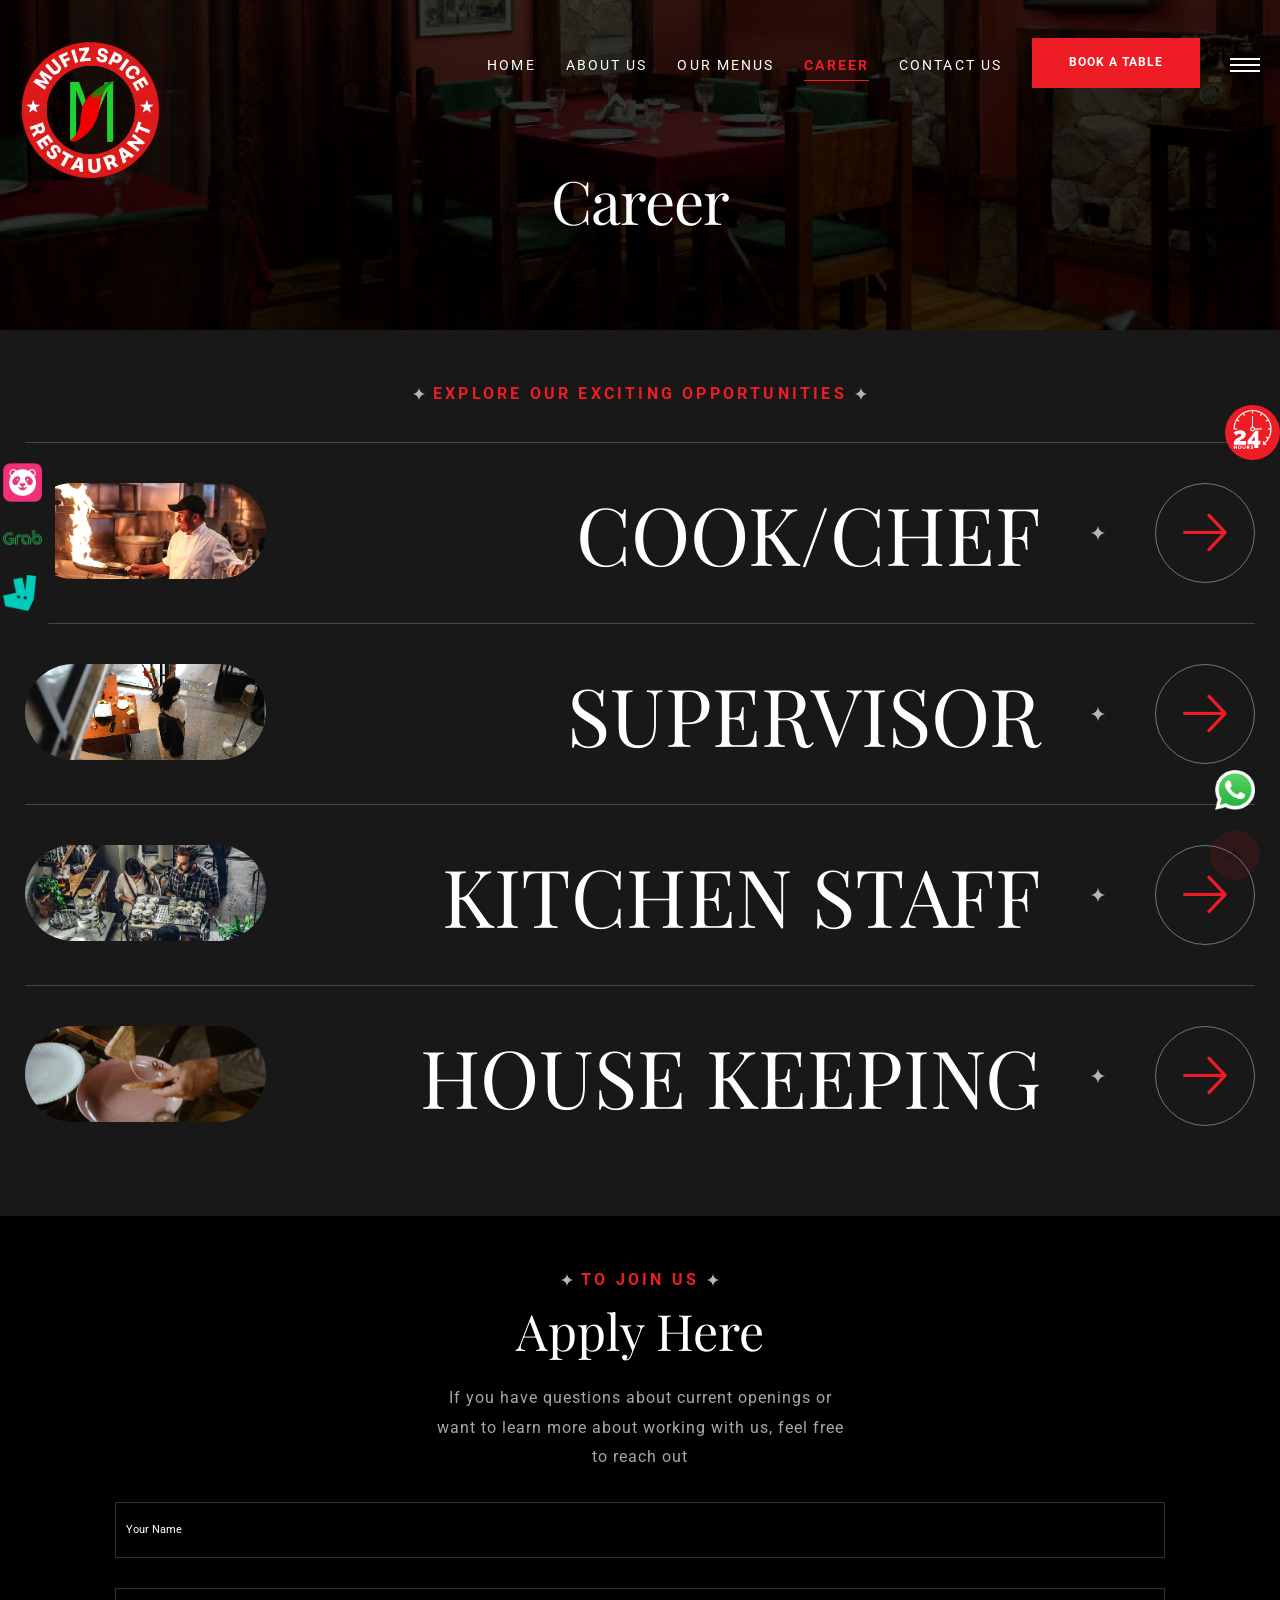
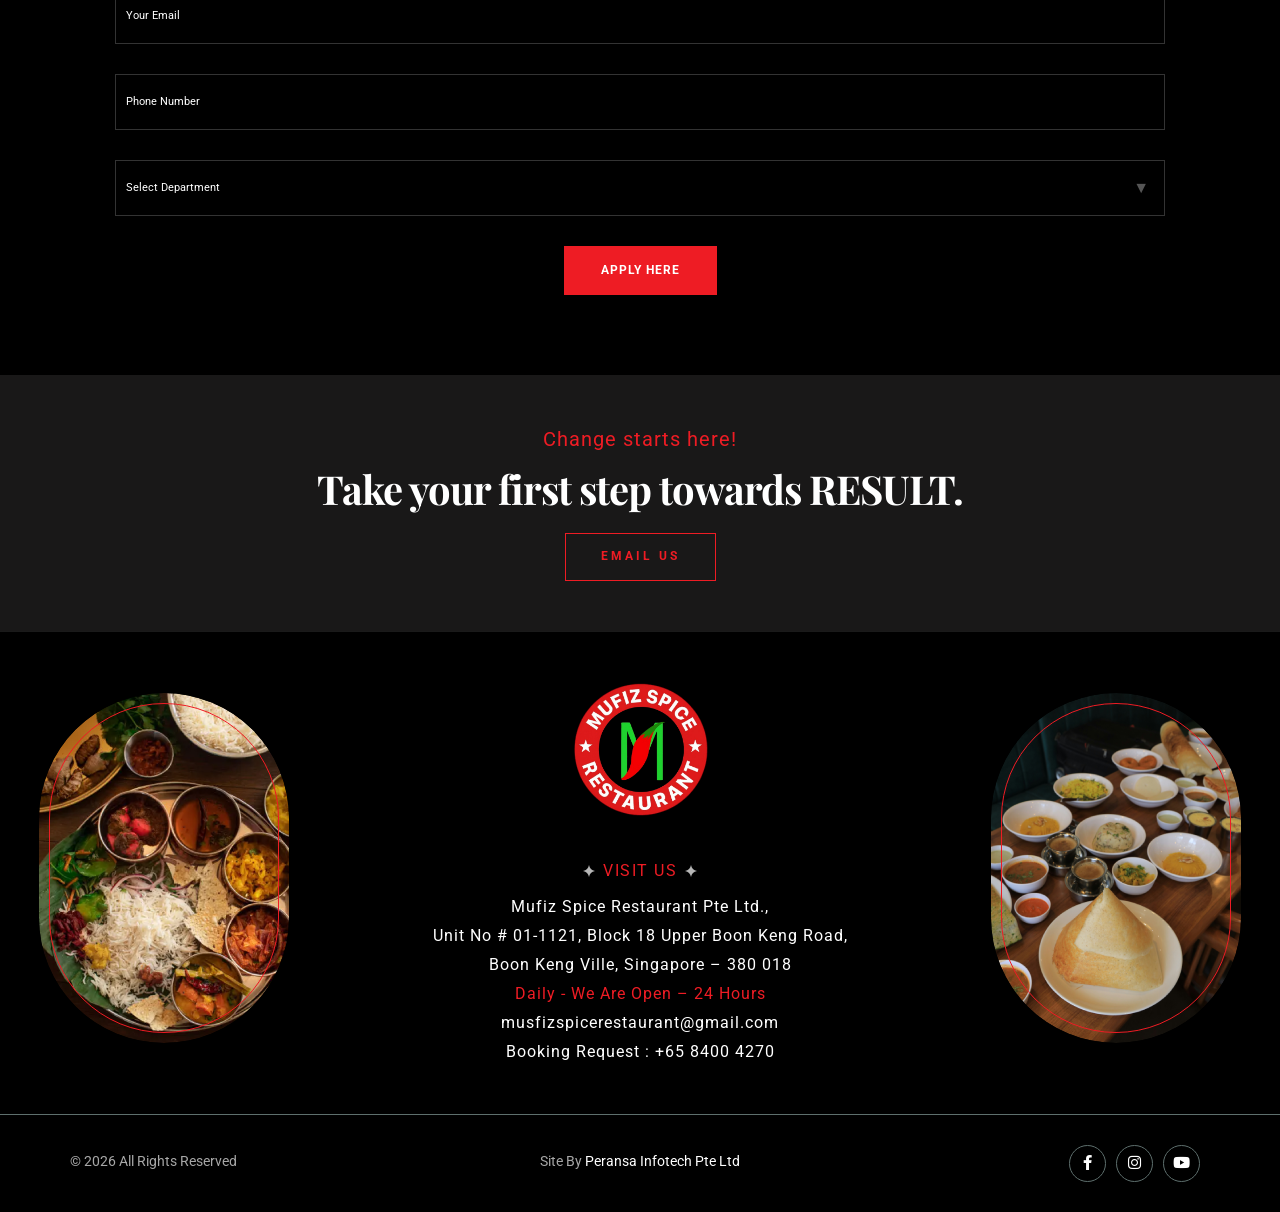
<file: career.html>
<!DOCTYPE html>
<html lang="en">
  <head>
    <meta charset="utf-8" />
    <title>Mufiz Spice - Restaurant</title>
    <!-- Stylesheets -->
    <link href="css/bootstrap.css" rel="stylesheet" />
    <link href="css/style.css" rel="stylesheet" />
    <link rel="icon" href="images/mufiz/logo.png" type="image/x-icon" />
    <!-- Responsive -->
    <meta http-equiv="X-UA-Compatible" content="IE=edge" />
    <meta
      name="viewport"
      content="width=device-width, initial-scale=1.0, maximum-scale=1.0, user-scalable=0"
    />
    <link href="css/responsive.css" rel="stylesheet" />
  </head>
  <body>
    <ul id="social-sidebar">
      <li>
        <div>
          <a
            href="https://www.foodpanda.sg/restaurant/c7kx/mufiz-spice-restaurant-boon-keng"
            target="_blank"
            ><img
              src="./images/mufiz/panda.png"
            /><span>Foodpanda</span></a
          >
        </div>
      </li>
      <li>
        <div>
          <a
            href="https://food.grab.com/sg/en/restaurant/mufiz-spice-restaurant-upper-boon-keng-road-delivery/4-CZDVVTDURNKEUE"
            target="_blank"
            ><img
              src="./images/mufiz/grab.png"
            /><span>GrabFood</span></a
          >
        </div>
      </li>
      <li>
        <div>
          <a
            href="https://deliveroo.com.sg/menu/singapore/kallang-lavender/mufiz-spice-restaurant?utm_medium=affiliate&amp;utm_source=google_maps_link"
            target="_blank"
            ><img
              src="./images/mufiz/logo-teal-1.png"
            /><span>Deliveroo</span></a
          >
        </div>
      </li>
    </ul>
    <div class="page-wrapper">
      <!-- Preloader -->
      <div class="loader-wrap">
        <div class="preloader">
          <div class="preloader-close">x</div>
          <div id="handle-preloader" class="handle-preloader">
            <div class="animation-preloader">
              <!-- <div class="spinner"></div> -->
              <div class="txt-loading">
                <span data-text-preloader="M" class="letters-loading"> M </span>
                <span data-text-preloader="U" class="letters-loading"> U </span>
                <span data-text-preloader="F" class="letters-loading"> F </span>
                <span data-text-preloader="I" class="letters-loading"> I </span>
                <span data-text-preloader="Z" class="letters-loading"> Z </span>
                <span data-text-preloader="S" class="letters-loading"> S </span>
                <span data-text-preloader="P" class="letters-loading"> P </span>
                <span data-text-preloader="I" class="letters-loading"> I </span>
                <span data-text-preloader="C" class="letters-loading"> C</span>
                <span data-text-preloader="E" class="letters-loading"> E</span>
              </div>
            </div>
          </div>
        </div>
      </div>
      <!-- Preloader End -->

      <!-- Main Header-->
      <header class="main-header header-down">
      <div class="header-top">
          <div class="auto-container">
            <div class="inner clearfix">
              <div class="top-left clearfix">
                <ul class="top-info clearfix">
                  <li>
                    <i class="icon far fa-map-marker-alt"></i> Mufiz Spice Restaurant Pte Ltd.,
                  </li>
                  <li>
                    <i class="icon far fa-clock"></i> Daily : 8.00 am to 10.00
                    pm
                  </li>
                </ul>
              </div>
              <div class="top-right clearfix">
                <ul class="top-info clearfix">
                  <li>
                    <a href="tel:+65 8400 4270"
                      ><i class="icon far fa-phone"></i> +65 8400 4270</li>
                  <li>
                    <a href="mailto:musfizspicerestaurant@gmail.com"
                      ><i class="icon far fa-envelope"></i>
                      musfizspicerestaurant@gmail.com</a
                    >
                  </li>
                </ul>
              </div>
            </div>
          </div>
        </div>
        <!-- Header Upper -->
        <div class="header-upper">
          <div class="auto-container">
            <!-- Main Box -->
            <div class="main-box clearfix">
              <!--Logo-->
              <div class="logo-box">
                <div class="logo">
                  <a href="index.html" title="Mufiz  Spice - Restaurant"
                    ><img
                      src="images/mufiz/logo.png"
                      alt="image"
                      title="Mufiz  Spice - Restaurant"
                  /></a>
                </div>
              </div>

              <div class="nav-box clearfix">
                <!--Nav Outer-->
                <div class="nav-outer clearfix">
                  <nav class="main-menu">
                    <ul class="navigation clearfix">
                      <li>
                        <a href="index.html">Home</a>
                      </li>

                      <li>
                        <a href="about.html">About Us</a>
                      </li>
                      <li>
                        <a href="menu.html">Our Menus</a>
                      </li>
                      <li class="current"><a href="career.html">Career</a></li>
                      <li><a href="contact.html">Contact Us</a></li>
                    </ul>
                  </nav>
                  <!-- Main Menu End-->
                </div>
                <!--Nav Outer End-->

                <div class="links-box clearfix">
                  <div class="link link-btn">
                    <a
                      href="book-table.html"
                      class="theme-btn btn-style-one clearfix"
                    >
                      <span class="btn-wrap">
                        <span class="text-one">book a table</span>
                        <span class="text-two">book a table</span>
                      </span>
                    </a>
                  </div>
                  <div class="link info-toggler">
                    <button class="info-btn">
                      <span class="hamburger">
                        <span class="top-bun"></span>
                        <span class="meat"></span>
                        <span class="bottom-bun"></span>
                      </span>
                    </button>
                  </div>
                </div>

                <!-- Hidden Nav Toggler -->
                <div class="nav-toggler">
                  <button class="hidden-bar-opener">
                    <span class="hamburger">
                      <span class="top-bun"></span>
                      <span class="meat"></span>
                      <span class="bottom-bun"></span>
                    </span>
                  </button>
                </div>
              </div>
            </div>
          </div>
        </div>
      </header>
      <!--End Main Header -->

    <!--End Main Header -->

    <!--Menu Backdrop-->
    <div class="menu-backdrop"></div>

    <!-- Hidden Navigation Bar -->
    <section class="hidden-bar">
        <!-- Hidden Bar Wrapper -->
        <div class="inner-box">
            <div class="cross-icon hidden-bar-closer"><span class="far fa-close"></span></div>
            <div class="logo-box"><a href="index.html" ><img src="images/mufiz/logo.png" alt="image" ></a></div>
            
            <!-- .Side-menu -->
             <div class="side-menu">
            <ul class="navigation clearfix">
              <li>
                <a href="index.html">Home</a>
              </li>

              <li><a href="about.html">About Us</a></li>
               <li><a href="menu.html">Our Menus</a></li>
              <li class="current"><a href="career.html">Career</a></li>

              <li><a href="contact.html">Contact</a></li>
            </ul>
          </div><!-- /.Side-menu -->
        
        </div><!-- / Hidden Bar Wrapper -->
    </section>
    <!-- / Hidden Bar -->

    <!--Info Back Drop-->
    <div class="info-back-drop"></div>
    
    <!-- Hidden Bar -->
<section class="info-bar"></section>

    <!-- Inner Banner Section -->
    <section class="inner-banner">
        <div class="image-layer" style="background-image: url(images/mufiz/career-banner.png);"></div>
        <div class="auto-container">
            <div class="inner">
                <h1>Career</h1>
                <!-- <div class="sub_text"> <p> we serve a taste of perfection in every dish - <span class="primary-color"> and it all starts with our people.</span></p> </div> -->
            </div>
        </div>
    </section>


<!--section 1--> 
      <section class="menu-cat section-kt">
        <div class="auto-container">
            <div class="title-box centered">
                <div class="subtitle"><span>Explore Our Exciting Opportunities</span></div>
            </div>

            <div class="row clearfix">
                <!--Block-->
                <div class="menucat-list menubg1 wow fadeInUp" data-wow-duration="1500ms" data-wow-delay="0ms" style="visibility: visible; animation-duration: 1500ms; animation-delay: 0ms; animation-name: fadeInUp;">
                    <!--image-->
                    <div class="image-box">
                        <img src="images/mufiz/menu-cat1.png" alt="image">
                    </div>
                    
                    <!--data-->
                    <div class="data-colom">
                        <div class="title-box"> <h3>Cook/Chef</h3> </div>
                        <span class="star"> <img src="images/mufiz/star-element.svg" alt="image"> </span>
                        <div class="arrow-btn"> <a href="#apply"> <i class="fa-light fa-arrow-right"></i> </a> </div>
                    </div>
                  </div>
                <!--Block-->
                <!-- <div class="menucat-list menubg4 wow fadeInUp" data-wow-duration="1500ms" data-wow-delay="0ms" style="visibility: visible; animation-duration: 1500ms; animation-delay: 0ms; animation-name: fadeInUp;"> -->
                    <!--image-->
                    <!-- <div class="image-box">
                        <img src="images/mufiz/menu-cat4.png" alt="image">
                    </div> -->
                    
                    <!--data-->
                    <!-- <div class="data-colom">
                        <div class="title-box"><h3>servant</h3> </div>
                        <span class="star"> <img src="images/mufiz/star-element.svg" alt="image"> </span>
                        <div class="arrow-btn"> <a href="#apply"> <i class="fa-light fa-arrow-right"></i> </a> </div>
                    </div>
                </div> -->
                 <!--Block-->
                <div class="menucat-list menubg5 wow fadeInUp" data-wow-duration="1500ms" data-wow-delay="0ms" style="visibility: visible; animation-duration: 1500ms; animation-delay: 0ms; animation-name: fadeInUp;">
                    <!--image-->
                    <div class="image-box">
                        <img src="images/mufiz/menu-cat5.png" alt="image">
                    </div>
                    
                    <!--data-->
                    <div class="data-colom">
                        <div class="title-box"> <h3>Supervisor</h3></div>
                        <span class="star"> <img src="images/mufiz/star-element.svg" alt="image"> </span>
                        <div class="arrow-btn"> <a href="#apply"> <i class="fa-light fa-arrow-right"></i> </a> </div>
                    </div>
                </div>
                  <!--Block-->
                <div class="menucat-list menubg3 wow fadeInUp" data-wow-duration="1500ms" data-wow-delay="0ms" style="visibility: visible; animation-duration: 1500ms; animation-delay: 0ms; animation-name: fadeInUp;">
                    <!--image-->
                    <div class="image-box">
                        <img src="images/mufiz/menu-cat3.png" alt="image">
                    </div>
                    
                    <!--data-->
                    <div class="data-colom">
                        <div class="title-box"> <h3>kitchen staff</h3> </div>
                        <span class="star"> <img src="images/mufiz/star-element.svg" alt="image"> </span>
                        <div class="arrow-btn"> <a href="#apply"> <i class="fa-light fa-arrow-right"></i> </a> </div>
                    </div>
                </div>
                <!--Block-->
                <div class="menucat-list menubg2 wow fadeInUp" data-wow-duration="1500ms" data-wow-delay="0ms" style="visibility: visible; animation-duration: 1500ms; animation-delay: 0ms; animation-name: fadeInUp;">
                    <!--image-->
                    <div class="image-box">
                        <img src="images/mufiz/menu-cat2.png" alt="image">
                    </div>
                    
                    <!--data-->
                    <div class="data-colom">
                        <div class="title-box"> <h3>House Keeping </h3> </div>
                        <span class="star"> <img src="images/mufiz/star-element.svg" alt="image"> </span>
                        <div class="arrow-btn"> <a href="#apply"> <i class="fa-light fa-arrow-right"></i> </a> </div>
                    </div>
                </div>
            </div>
        </div>
    </section>
<!--from section  -->
 <section class="contact-page section-kt" id="apply">
          <div class="loc-block col-lg-12 col-md-12 col-sm-12">
                    <div class="form-side">
                        <div class="title-box centered">
                            <div class="subtitle"><span>TO JOIN US</span></div>
                            <h2>Apply Here</h2>
                            <div class="text desc">If you have questions about current openings or want to learn more about working with us, feel free to reach out </div>
                        </div>
                        <div class="default-form reservation-form">
                            <form method="post" action="#">
                                <div class="clearfix">
                                    <div class="form-group">
                                        <div class="field-inner">
                                            <input type="text" name="fieldname" value="" placeholder="Your Name" required="">
                                        </div>
                                    </div>
                                    <div class="form-group">
                                        <div class="field-inner">
                                            <input type="text" name="fieldname" value="" placeholder="Your Email" required="">
                                        </div>
                                    </div>
                                    <div class="form-group ">
                                        <div class="field-inner">
                                            <input type="text" name="fieldname" value="" placeholder="Phone Number" required="">
                                        </div>
                                    </div>
                              <div class="form-group select-ltn">
                                <div class="field-inner select-ltn">
                                <select name="department" required>
                                 <option value="" disabled selected>Select Department</option>
                                  <option value="hr">Cook/Chef</option>
                                  <option value="it">Supervisor</option>
                                  <option value="marketing">Kitchen Staff</option>
                                   <option value="sales">House keeping</option>
                                </select>
                                 </div>
                                </div>
                                    <div class="form-group">
                                        <button type="submit" class="theme-btn btn-style-one clearfix">
                                            <span class="btn-wrap">
                                                <span class="text-one">Apply Here</span>
                                                <span class="text-two">Apply Here</span>
                                            </span>
                                        </button>
                                    </div>
                                </div>
                            </form>
                        </div>
                    </div>
                </div>

                </div>
            </div>
        </div>
    </section>


<!-- Section 2: Call to Action -->
<section class="cta-section">
  <small>Change starts here!</small>
  <h1>Take your first step towards RESULT.</h1>
  <div class="lower-link-box text-center">
                  <a href="mailto:musfizspicerestaurant@gmail.com" class="theme-btn btn-style-two clearfix">
                    <span class="btn-wrap">
                      <span class="text-one">Email us </span>
                      <span class="text-two">Email us</span>
                    </span>
                  </a>
                </div>
  </div>
</section>         


 <!----footer -->  
     <footer class="main-footer">
        <div class="upper-section section-kt">
          <div class="auto-container">
            <div class="row clearfix">
              <!--Footer Col-->
              <div class="footer-col info-col col-lg-6 col-md-12 col-sm-12">
                <div
                  class="inner wow fadeInUp"
                  data-wow-delay="0ms"
                  data-wow-duration="1500ms"
                >
                  <div class="content">
                    <div class="logo">
                      <a href="index.html" title="Mufiz  Spice - Restaurants  "
                        ><img
                          src="images/mufiz/logo.png"
                          alt="image"
                          title="Mufiz  Spice - Restaurants  "
                      /></a>
                    </div>
                    <div class="info">
                      <h6>visit us</h6>
                      <ul>
                        <li>Mufiz Spice Restaurant Pte Ltd.,</li>
                      <li>Unit No # 01-1121, Block 18 Upper Boon Keng Road,</li>
                       <li>Boon Keng Ville, Singapore – 380 018</li>
                        <li><span class="theme_color">Daily - We Are Open – 24 Hours</span></li>
                        <li>
                          <a href="mailto:musfizspicerestaurant@gmail.com"
                            >musfizspicerestaurant@gmail.com</a
                          >
                        </li>
                        <li>
                          <a href="tel:+65 8400 4270"
                            >Booking Request : +65 8400 4270</a
                          >
                        </li>
                      </ul>
                    </div>
                  </div>
                </div>
              </div>
              <!--Footer Col-->
              <div
                class="footer-col footer-image-col col-lg-3 col-md-6 col-sm-12"
              >
                <div class="footer-image">
                  <img src="images/mufiz/footer-img-1.png" alt="image" />
                </div>
              </div>
              <!--Footer Col-->
              <div
                class="footer-col footer-image-col last col-lg-3 col-md-6 col-sm-12"
              >
                <div class="footer-image">
                  <img src="images/mufiz/footer-img-2.png" alt="image" />
                </div>
              </div>
            </div>
          </div>
        </div>

        <!-- last footer -->
        <div class="bottom_footer">
          <!-- container start -->
          <div class="auto-container">
            <!-- row start -->
     <div class="row clearfix">
              <div class="col-lg-4 col-md-4 col-sm-12">
                <p>© 2026 All Rights Reserved</p>
              </div>
              <div class="col-lg-4 col-md-4 col-sm-12 text-center">
                <p >Site By <a target="_blank" href="https://peransainfotech.com/">Peransa Infotech Pte Ltd
</a></p>
              </div>
              <div class="col-lg-4 col-md-4 col-sm-12">
                <ul class="social_media">
                  <li>
                    <a href="https://www.facebook.com/share/1CRmGWLcmg/" aria-label="facebook page"  target="_blank"
                      ><i class="fa-brands fa-facebook-f"></i
                    ></a>
                  </li>
                  <li>
                    <a href="https://www.instagram.com/mufizspice?igsh=OWdwZzk2d3Bob3hy" aria-label="twitter page" target="_blank"
                      ><i class="fa-brands fa-instagram"></i
                    ></a>
                  </li>

                  <li>
                    <a href="https://youtube.com/@mufizspicerestaurant?si=uOufHbxAnIFejkjB" aria-label="youtube page" target="_blank"
                      ><i class="fa-brands fa-youtube"></i
                    ></a>
                  </li>
                   <!-- <li>
                    <a href="javascript:void" aria-label="youtube page"
                      ><i class="fa-brands fa-tiktok"></i
                    ></a>
                  </li> -->
                </ul>
              </div>
            </div>
            <!-- row end -->
          </div>
          <!-- container end -->
        </div>
      </footer>
    </div>
    <!--End pagewrapper-->

    <!--Scroll to top-->
    <div class="scroll-to-top scroll-to-target" data-target="html">
      <span class="icon fa fa-angle-up"></span>
    </div>
    <div class="whatsappfooter">
      <a
        class="whats-app-icon"
        href="https://api.whatsapp.com/send?phone=6584004270&text=Hi"
        target="_blank"
        rel="noopener"
        ><img src="images/mufiz/whatsapp.png" alt="WhatsApp" loading="lazy"
      /></a>
    </div>
<div class="service-icon">
        <a class="ser-icon" href="tel:+65 8400 4270" target="_blank" rel="noopener"><img src="images/mufiz/24-hours.png" alt="24 hrs service" loading="lazy"></a>
    </div>
    <script src="js/jquery.js"></script>
    <script src="js/popper.min.js"></script>
    <script src="js/bootstrap.min.js"></script>
    <script src="js/jquery-ui.js"></script>
    <script src="js/jquery.fancybox.js"></script>
    <script src="js/swiper.js"></script>
    <script src="js/owl.js"></script>
    <script src="js/appear.js"></script>
    <script src="js/wow.js"></script>
    <script src="js/parallax.min.js"></script>
    <script src="js/custom-script.js"></script>
  </body>
</html>
</file>
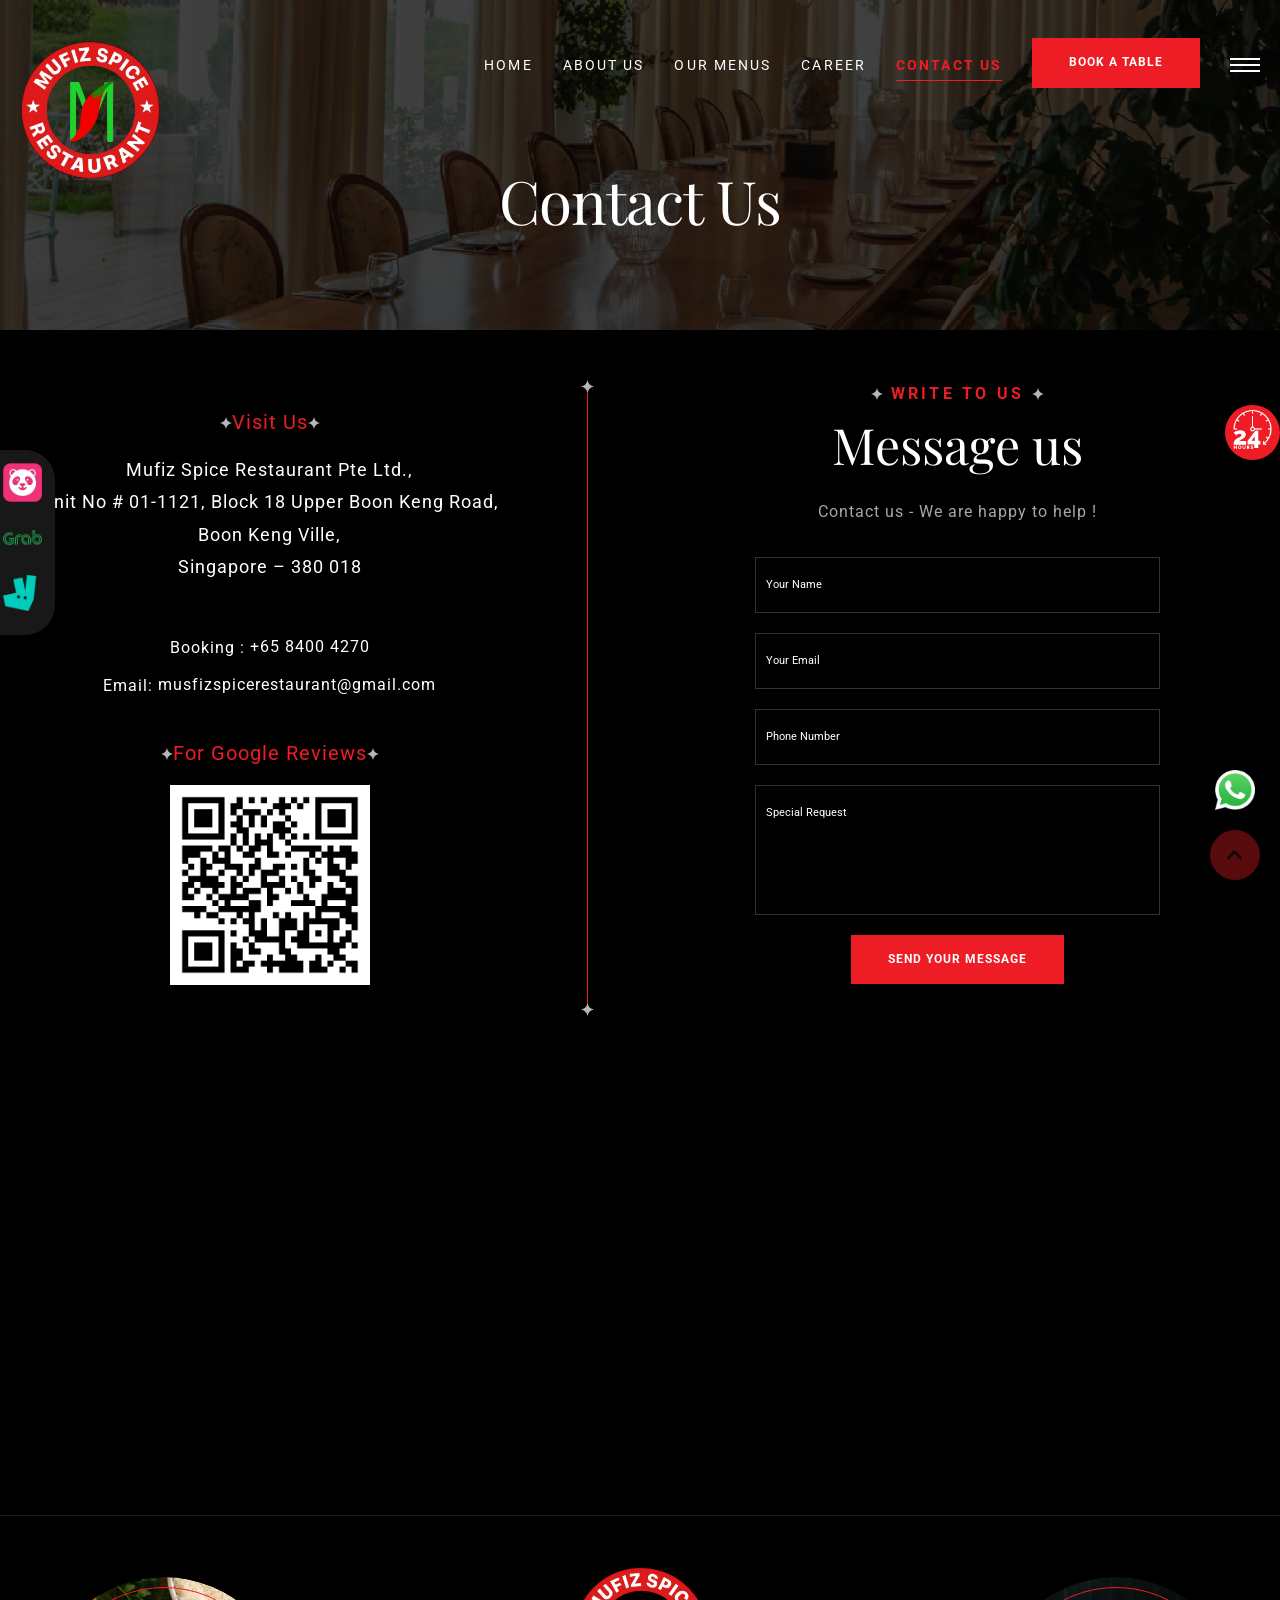
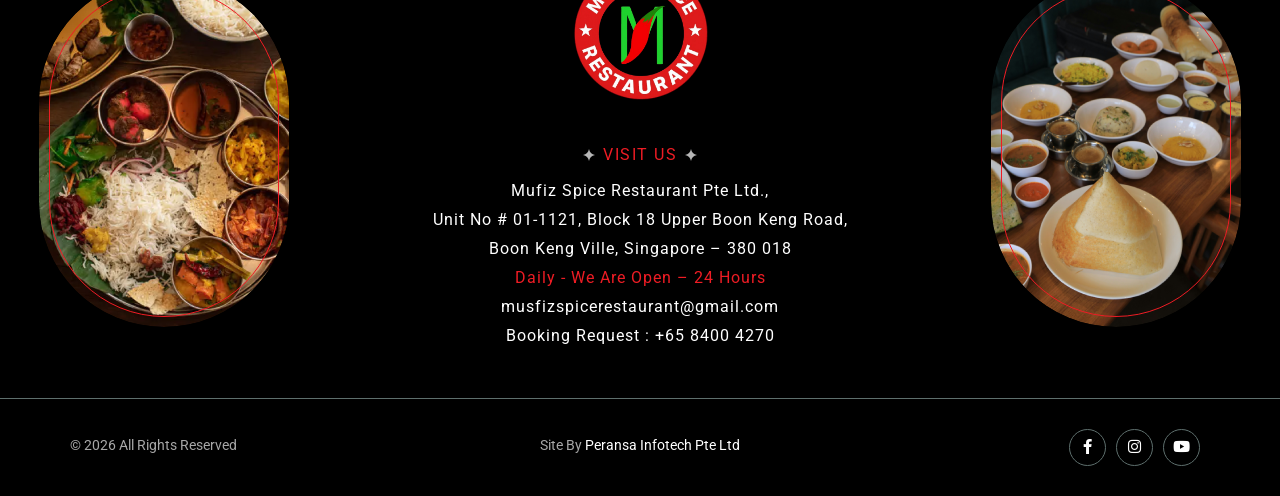
<file: contact.html>
<!DOCTYPE html>
<html lang="en">
  <head>
    <meta charset="utf-8" />
    <title>Mufiz Spice - Restaurant</title>
    <!-- Stylesheets -->
    <link href="css/bootstrap.css" rel="stylesheet" />
    <link href="css/style.css" rel="stylesheet" />
    <link rel="icon" href="images/mufiz/logo.png" type="image/x-icon" />
    <!-- Responsive -->
    <meta http-equiv="X-UA-Compatible" content="IE=edge" />
    <meta
      name="viewport"
      content="width=device-width, initial-scale=1.0, maximum-scale=1.0, user-scalable=0"
    />
    <link href="css/responsive.css" rel="stylesheet" />
  </head>

  <body>
    <ul id="social-sidebar">
      <li>
        <div>
          <a
            href="https://www.foodpanda.sg/restaurant/c7kx/mufiz-spice-restaurant-boon-keng"
            target="_blank"
            ><img
              src="./images/mufiz/panda.png"
            /><span>Foodpanda</span></a
          >
        </div>
      </li>
      <li>
        <div>
          <a
            href="https://food.grab.com/sg/en/restaurant/mufiz-spice-restaurant-upper-boon-keng-road-delivery/4-CZDVVTDURNKEUE"
            target="_blank"
            ><img
              src="./images/mufiz/grab.png"
            /><span>GrabFood</span></a
          >
        </div>
      </li>
      <li>
        <div>
          <a
            href="https://deliveroo.com.sg/menu/singapore/kallang-lavender/mufiz-spice-restaurant?utm_medium=affiliate&amp;utm_source=google_maps_link"
            target="_blank"
            ><img
              src="./images/mufiz/logo-teal-1.png"
            /><span>Deliveroo</span></a
          >
        </div>
      </li>
    </ul>
    <div class="page-wrapper">
      <!-- Preloader -->
      <div class="loader-wrap">
        <div class="preloader">
          <div class="preloader-close">x</div>
          <div id="handle-preloader" class="handle-preloader">
            <div class="animation-preloader">
              <!-- <div class="spinner"></div> -->
              <div class="txt-loading">
                <span data-text-preloader="M" class="letters-loading"> M </span>
                <span data-text-preloader="U" class="letters-loading"> U </span>
                <span data-text-preloader="F" class="letters-loading"> F </span>
                <span data-text-preloader="I" class="letters-loading"> I </span>
                <span data-text-preloader="Z" class="letters-loading"> Z </span>
                <span data-text-preloader="S" class="letters-loading"> S </span>
                <span data-text-preloader="P" class="letters-loading"> P </span>
                <span data-text-preloader="I" class="letters-loading"> I </span>
                <span data-text-preloader="C" class="letters-loading"> C</span>
                <span data-text-preloader="E" class="letters-loading"> E</span>
              </div>
            </div>
          </div>
        </div>
      </div>
      <!-- Preloader End -->

      <!-- Main Header-->
      <header class="main-header header-down">
      <div class="header-top">
          <div class="auto-container">
            <div class="inner clearfix">
              <div class="top-left clearfix">
                <ul class="top-info clearfix">
                  <li>
                    <i class="icon far fa-map-marker-alt"></i> Mufiz Spice Restaurant Pte Ltd.,
                  </li>
                  <li>
                    <i class="icon far fa-clock"></i> Daily : 8.00 am to 10.00
                    pm
                  </li>
                </ul>
              </div>
              <div class="top-right clearfix">
                <ul class="top-info clearfix">
                  <li>
                    <a href="tel:+65 8400 4270"
                      ><i class="icon far fa-phone"></i> +65 8400 4270</li>
                  <li>
                    <a href="mailto:musfizspicerestaurant@gmail.com"
                      ><i class="icon far fa-envelope"></i>
                      musfizspicerestaurant@gmail.com</a
                    >
                  </li>
                </ul>
              </div>
            </div>
          </div>
        </div>
        <!-- Header Upper -->
        <div class="header-upper">
          <div class="auto-container">
            <!-- Main Box -->
            <div class="main-box clearfix">
              <!--Logo-->
              <div class="logo-box">
                <div class="logo">
                  <a href="index.html" title="Mufiz  Spice - Restaurant"
                    ><img
                      src="images/mufiz/logo.png"
                      alt="image"
                      title="Mufiz  Spice - Restaurant"
                  /></a>
                </div>
              </div>

              <div class="nav-box clearfix">
                <!--Nav Outer-->
                <div class="nav-outer clearfix">
                  <nav class="main-menu">
                    <ul class="navigation clearfix">
                      <li>
                        <a href="index.html">Home</a>
                      </li>

                      <li>
                        <a href="about.html">About Us</a>
                      </li>
                      <li>
                        <a href="menu.html">Our Menus</a>
                      </li>
                      <li><a href="career.html">Career</a></li>
                      <li class="current">
                        <a href="contact.html">Contact Us</a>
                      </li>
                    </ul>
                  </nav>
                  <!-- Main Menu End-->
                </div>
                <!--Nav Outer End-->

                <div class="links-box clearfix">
                  <div class="link link-btn">
                    <a
                      href="book-table.html"
                      class="theme-btn btn-style-one clearfix"
                    >
                      <span class="btn-wrap">
                        <span class="text-one">book a table</span>
                        <span class="text-two">book a table</span>
                      </span>
                    </a>
                  </div>
                  <div class="link info-toggler">
                    <button class="info-btn">
                      <span class="hamburger">
                        <span class="top-bun"></span>
                        <span class="meat"></span>
                        <span class="bottom-bun"></span>
                      </span>
                    </button>
                  </div>
                </div>

                <!-- Hidden Nav Toggler -->
                <div class="nav-toggler">
                  <button class="hidden-bar-opener">
                    <span class="hamburger">
                      <span class="top-bun"></span>
                      <span class="meat"></span>
                      <span class="bottom-bun"></span>
                    </span>
                  </button>
                </div>
              </div>
            </div>
          </div>
        </div>
      </header>
      <!--End Main Header -->

      <!--Menu Backdrop-->
      <div class="menu-backdrop"></div>

      <!-- Hidden Navigation Bar -->
      <section class="hidden-bar">
        <!-- Hidden Bar Wrapper -->
        <div class="inner-box">
          <div class="cross-icon hidden-bar-closer">
            <span class="far fa-close"></span>
          </div>
          <div class="logo-box">
            <a href="index.html" 
              ><img
                src="images/mufiz/logo.png"
                alt="image"
                
            /></a>
          </div>

          <!-- .Side-menu -->
          <div class="side-menu">
            <ul class="navigation clearfix">
              <li>
                <a href="index.html">Home</a>
              </li>

              <li><a href="about.html">About Us</a></li>
              <li><a href="menu.html">Our Menus</a></li>
              <li><a href="career.html">Career</a></li>

              <li class="current"><a href="contact.html">Contact</a></li>
            </ul>
          </div>
          <!-- /.Side-menu -->
        </div>
        <!-- / Hidden Bar Wrapper -->
      </section>

      <!-- / Hidden Bar -->

      <!--Info Back Drop-->
      <div class="info-back-drop"></div>

      <!-- Hidden Bar -->
      <section class="info-bar">
      <div class="inner-box">
          <div class="cross-icon"><span class="far fa-close"></span></div>
          <div class="image-box">
            <img src="images/mufiz/footer-img-1.png" alt="image" title="" />
          </div>
          <div class="logo-box">
            <a href="index.html" title="Mufiz  Spice - Restaurants  "
              ><img
                src="images/mufiz/logo.png"
                alt="image"
                title="Mufiz  Spice - Restaurant "
            /></a>
          </div>

          <h5>Visit Us</h5>
          <ul class="info">
            <li>
              Mufiz Spice Restaurant Pte Ltd., 
            </li>
            <li>
              <span class="ib-ttl"> we are open  </span>- 24 hours
            </li>
            <!--<li>-->
            <!--  <span class="ib-ttl"> Dinner Time</span> - 08.00 pm – 10:30 pm-->
            <!--</li>-->
            <li>
              <a href="mailto:musfizspicerestaurant@gmail.com"
                >musfizspicerestaurant@gmail.com</a
              >
            </li>
          </ul>
          <div class="booking-info">
            <div class="bk-no">
              <a href="tel:+65 8400 4270">Booking:+65 8400 4270</a>
            </div>
          </div>
        </div>
      </section>
      <!--End Hidden Bar -->

      <!-- Inner Banner Section -->
      <section class="inner-banner">
        <div
          class="image-layer"
          style="background-image: url(images/mufiz/contact-banner.png)"
        ></div>
        <div class="auto-container">
          <div class="inner">
            <h1>Contact Us</h1>
            <!-- <div class="sub_text">
              <p>
                A taste of perfection in every dish -
                <span class="primary-color">
                  fine dining with a modern twist.</span
                >
              </p>
            </div> -->
          </div>
        </div>
      </section>
      <!--End Banner Section -->

      <!--Contact Info Section-->
      <section class="contact-page section-kt">
        <!--Location form Section-->
        <div class="auto-container">
          <div class="c-page-form-box">
            <div class="row clearfix">
              <!--form image Section-->
              <div class="loc-block info-block col-lg-5 col-md-12 col-sm-12">
                <h5>visit us</h5>
                <div class="text">
                  <div class="text address">
  <span>Mufiz Spice Restaurant Pte Ltd.,</span>
  <span>Unit No # 01-1121, Block 18 Upper Boon Keng Road,</span>
  <span>Boon Keng Ville,</span>
  <span>Singapore – 380 018</span>
</div>                <br />
                  <br />
                  <!-- <span class="c-info-ttl"> Lunch Time </span> - 10.00 am –
                  03:30 pm <br />
                  <span class="c-info-ttl">Dinner Time </span> - 08.00 pm –
                  10:30 pm <br />
                  <br /> -->
                  <span class="more-link">
                    Booking : <a href="tel:+65 8400 4270">+65 8400 4270</a>
                  </span>
                  <br />
                  <span class="more-link">
                    Email:
                    <a href="mailto:booking@gmail.com"
                      >musfizspicerestaurant@gmail.com</a
                    ></span
                  >
                  <div class="contact-image">
                      <h5>For Google Reviews</h5>
                  <img src="images/mufiz/google review.png" alt="image" />
                
                </div>
                </div>
              </div>

              <!--Vertical line -->
              <div
                class="col-12 col-md-1 d-flex justify-content-center middle-line-wrapper"
              >
                <div class="middle-line-container">
                  <div class="dot top-dot"></div>
                  <div class="v-line"></div>
                  <div class="dot bottom-dot"></div>
                </div>
              </div>

              <!--form Section-->
              <div class="loc-block col-lg-6 col-md-12 col-sm-12">
                <div class="form-side">
                  <div class="title-box centered">
                    <div class="subtitle"><span>Write to us</span></div>
                    <h2>Message us</h2>
                    <div class="text desc">
                      Contact us -  We are happy to help !
                    </div>
                  </div>
                  <div class="default-form reservation-form">
                    <form method="post" action="#">
                      <div class="clearfix">
                        <div class="form-group">
                          <div class="field-inner">
                            <input
                              type="text"
                              name="fieldname"
                              value=""
                              placeholder="Your Name"
                              required=""
                            />
                          </div>
                        </div>
                        <div class="form-group">
                          <div class="field-inner">
                            <input
                              type="text"
                              name="fieldname"
                              value=""
                              placeholder="Your Email"
                              required=""
                            />
                          </div>
                        </div>
                        <div class="form-group">
                          <div class="field-inner">
                            <input
                              type="text"
                              name="fieldname"
                              value=""
                              placeholder="Phone Number"
                              required=""
                            />
                          </div>
                        </div>

                        <div class="form-group">
                          <div class="field-inner">
                            <textarea
                              name="fieldname"
                              placeholder="Special Request"
                              required=""
                            ></textarea>
                          </div>
                        </div>

                        <div class="form-group">
                          <button
                            type="submit"
                            class="theme-btn btn-style-one clearfix"
                          >
                            <span class="btn-wrap">
                              <span class="text-one">send your message</span>
                              <span class="text-two">send your message</span>
                            </span>
                          </button>
                        </div>
                      </div>
                    </form>
                  </div>
                </div>
              </div>
            </div>
          </div>
        </div>
      </section>

      <!--Map Section-->
      <section class="contact-map">
        <div class="row clearfix">
          <iframe
            src="https://www.google.com/maps/embed?pb=!1m18!1m12!1m3!1d3988.7667873022097!2d103.8721939!3d1.3154734000000001!2m3!1f0!2f0!3f0!3m2!1i1024!2i768!4f13.1!3m3!1m2!1s0x31da18324ca2e6db%3A0x722c62681b519a2f!2sMufiz%20Spice%20Restaurant%20Pte%20Ltd!5e0!3m2!1sen!2sin!4v1754991272171!5m2!1sen!2sin"
            width="100%"
            height="450"
            style="border: 0"
            allowfullscreen=""
            loading="lazy"
            referrerpolicy="no-referrer-when-downgrade"
          ></iframe>
        </div>
      </section>

      <!--Main Footer-->
      <footer class="main-footer">
        <div class="upper-section section-kt">
          <div class="auto-container">
            <div class="row clearfix">
              <!--Footer Col-->
              <div class="footer-col info-col col-lg-6 col-md-12 col-sm-12">
                <div
                  class="inner wow fadeInUp"
                  data-wow-delay="0ms"
                  data-wow-duration="1500ms"
                >
                  <div class="content">
                    <div class="logo">
                      <a href="index.html" title="Mufiz  Spice - Restaurants  "
                        ><img
                          src="images/mufiz/logo.png"
                          alt="image"
                          title="Mufiz  Spice - Restaurants  "
                      /></a>
                    </div>
                    <div class="info">
                      <h6>visit us</h6>
                      <ul>
                       <li>Mufiz Spice Restaurant Pte Ltd.,</li>
                      <li>Unit No # 01-1121, Block 18 Upper Boon Keng Road,</li>
                       <li>Boon Keng Ville, Singapore – 380 018</li>
                        <li><span class="theme_color">Daily - We Are Open – 24 Hours</span></li>
                        <li>
                          <a href="mailto:musfizspicerestaurant@gmail.com"
                            >musfizspicerestaurant@gmail.com</a
                          >
                        </li>
                        <li>
                          <a href="tel:+65 8400 4270"
                            >Booking Request : +65 8400 4270</a
                          >
                        </li>
                      </ul>
                    </div>
                  </div>
                </div>
              </div>
              <!--Footer Col-->
              <div
                class="footer-col footer-image-col col-lg-3 col-md-6 col-sm-12"
              >
                <div class="footer-image">
                  <img src="images/mufiz/footer-img-1.png" alt="image" />
                </div>
              </div>
              <!--Footer Col-->
              <div
                class="footer-col footer-image-col last col-lg-3 col-md-6 col-sm-12"
              >
                <div class="footer-image">
                  <img src="images/mufiz/footer-img-2.png" alt="image" />
                </div>
              </div>
            </div>
          </div>
        </div>

        <!-- last footer -->
        <div class="bottom_footer">
          <!-- container start -->
          <div class="auto-container">
            <!-- row start -->
    <div class="row clearfix">
              <div class="col-lg-4 col-md-4 col-sm-12">
                <p>© 2026 All Rights Reserved</p>
              </div>
              <div class="col-lg-4 col-md-4 col-sm-12 text-center">
                <p >Site By <a target="_blank" href="https://peransainfotech.com/">Peransa Infotech Pte Ltd
</a></p>
              </div>
              <div class="col-lg-4 col-md-4 col-sm-12">
                <ul class="social_media">
                  <li>
                    <a href="https://www.facebook.com/share/1CRmGWLcmg/" aria-label="facebook page" target="_blank"
                      ><i class="fa-brands fa-facebook-f"></i
                    ></a>
                  </li>
                  <li>
                    <a href="https://www.instagram.com/mufizspice?igsh=OWdwZzk2d3Bob3hy" aria-label="twitter page" target="_blank"
                      ><i class="fa-brands fa-instagram"></i
                    ></a>
                  </li>

                  <li>
                    <a href="https://youtube.com/@mufizspicerestaurant?si=uOufHbxAnIFejkjB
" aria-label="youtube page" target="_blank"
                      ><i class="fa-brands fa-youtube"></i
                    ></a>
                  </li>
                      <!-- <li>
                    <a href="javascript:void" aria-label="Tiktok page"
                      ><i class="fa-brands fa-tiktok"></i
                    ></a>
                  </li> -->
                </ul>
              </div>
            </div>
            <!-- row end -->
          </div>
          <!-- container end -->
        </div>
      </footer>
    </div>
    <!--End pagewrapper-->

    <!--Scroll to top-->
    <div class="scroll-to-top scroll-to-target" data-target="html">
      <span class="icon fa fa-angle-up"></span>
    </div>
    <div class="whatsappfooter">
      <a
        class="whats-app-icon"
        href="https://api.whatsapp.com/send?phone=6584004270&text=Hi"
        target="_blank"
        rel="noopener"
        ><img src="images/mufiz/whatsapp.png" alt="WhatsApp" loading="lazy"
      /></a>
    </div>
<div class="service-icon">
        <a class="ser-icon" href="tel:+65 8400 4270" target="_blank" rel="noopener"><img src="images/mufiz/24-hours.png" alt="24 hrs service" loading="lazy"></a>
    </div>
    <script src="js/jquery.js"></script>
    <script src="js/popper.min.js"></script>
    <script src="js/bootstrap.min.js"></script>
    <script src="js/jquery-ui.js"></script>
    <script src="js/jquery.fancybox.js"></script>
    <script src="js/swiper.js"></script>
    <script src="js/owl.js"></script>
    <script src="js/appear.js"></script>
    <script src="js/wow.js"></script>
    <script src="js/parallax.min.js"></script>
    <script src="js/custom-script.js"></script>
  </body>
</html>
</file>
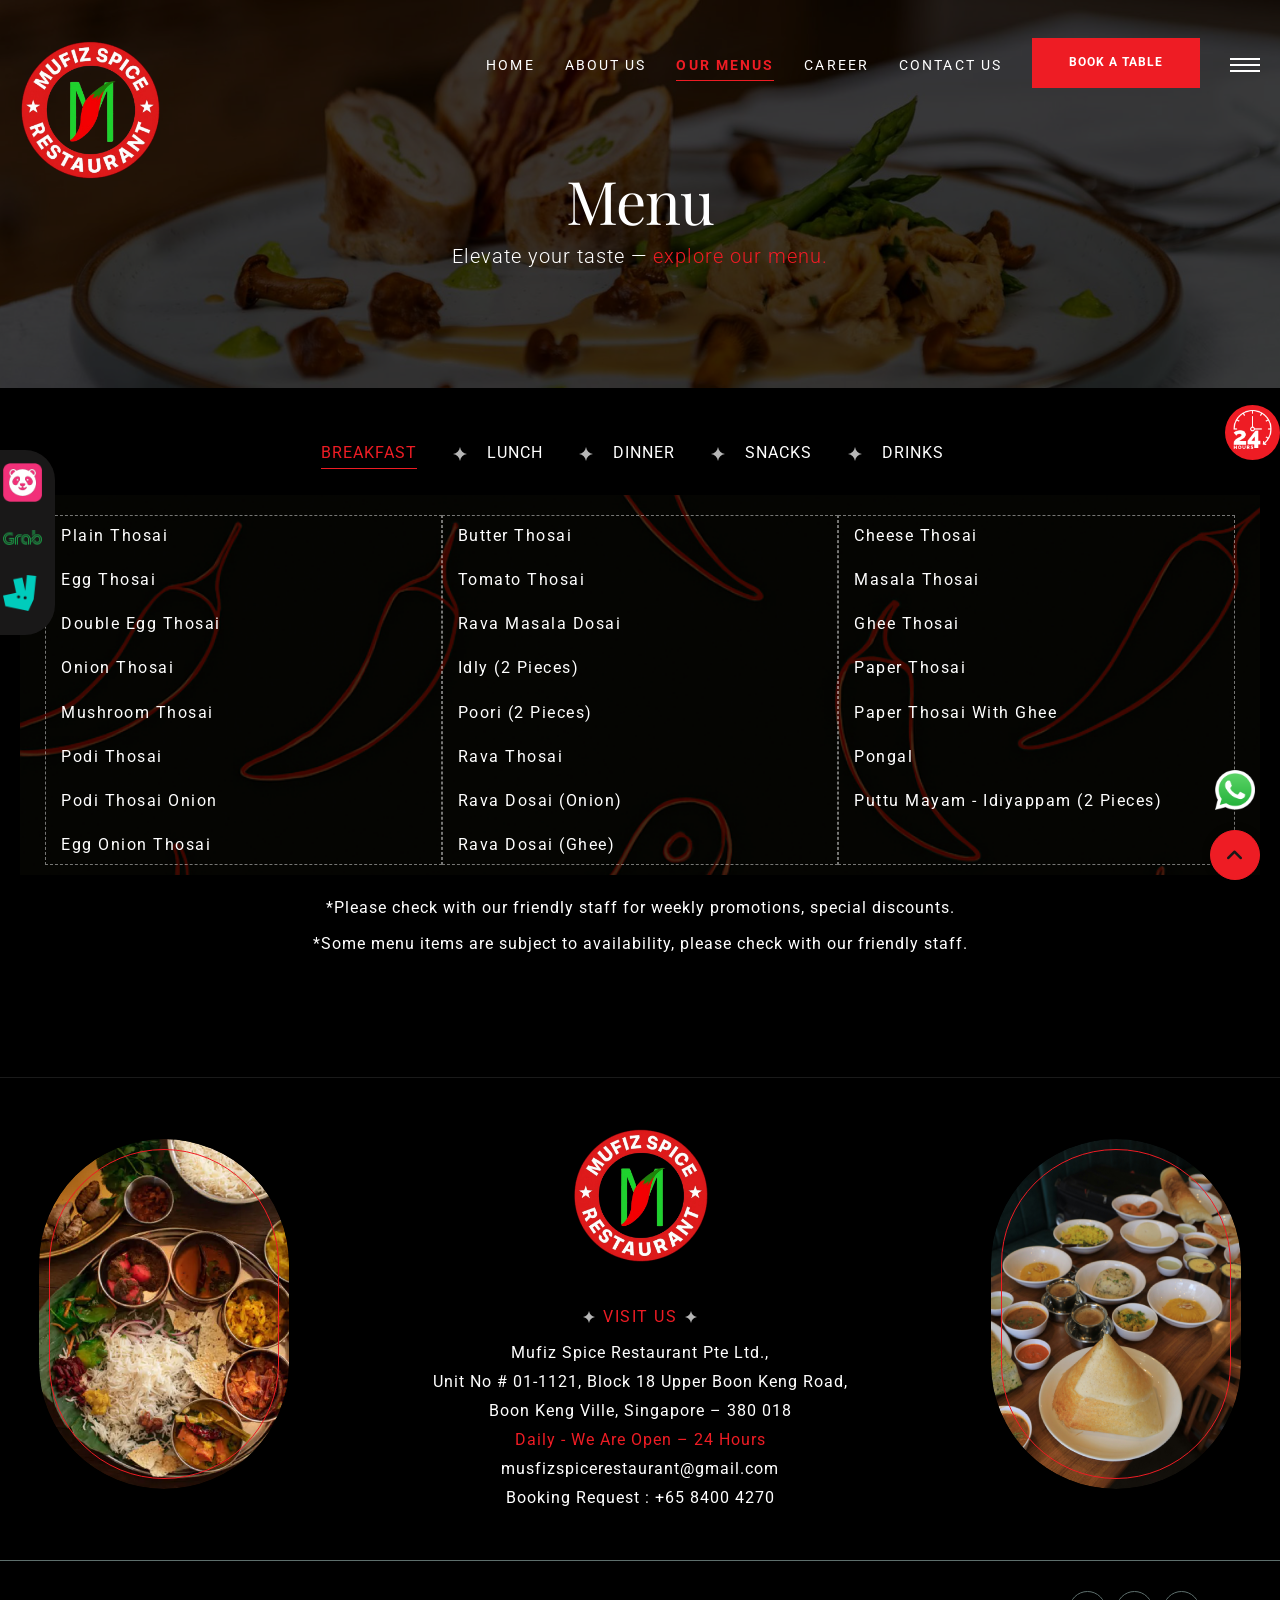
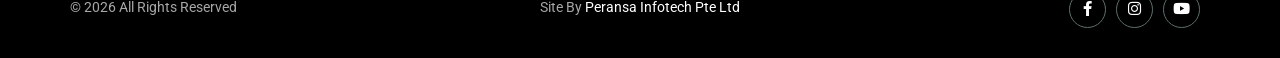
<file: menu.html>
<!DOCTYPE html>
<html lang="en">

<head>
    <meta charset="utf-8" />
    <title>Mufiz Spice - Restaurant</title>
    <!-- Stylesheets -->
    <link href="css/bootstrap.css" rel="stylesheet" />
    <link href="css/style.css" rel="stylesheet" />
    <link rel="icon" href="images/mufiz/logo.png" type="image/x-icon" />
    <!-- Responsive -->
    <meta http-equiv="X-UA-Compatible" content="IE=edge" />
    <meta name="viewport" content="width=device-width, initial-scale=1.0, maximum-scale=1.0, user-scalable=0" />
    <link href="css/responsive.css" rel="stylesheet" />
</head>

<body>
    <ul id="social-sidebar">
        <li>
            <div>
                <a href="https://www.foodpanda.sg/restaurant/c7kx/mufiz-spice-restaurant-boon-keng" target="_blank"><img
                        src="./images/mufiz/panda.png" /><span>Foodpanda</span></a>
            </div>
        </li>
        <li>
            <div>
                <a href="https://food.grab.com/sg/en/restaurant/mufiz-spice-restaurant-upper-boon-keng-road-delivery/4-CZDVVTDURNKEUE"
                    target="_blank"><img src="./images/mufiz/grab.png" /><span>GrabFood</span></a>
            </div>
        </li>
        <li>
            <div>
                <a href="https://deliveroo.com.sg/menu/singapore/kallang-lavender/mufiz-spice-restaurant?utm_medium=affiliate&amp;utm_source=google_maps_link"
                    target="_blank"><img src="./images/mufiz/logo-teal-1.png" /><span>Deliveroo</span></a>
            </div>
        </li>
    </ul>
    <div class="page-wrapper">
        <!-- Preloader -->
        <div class="loader-wrap">
            <div class="preloader">
                <div class="preloader-close">x</div>
                <div id="handle-preloader" class="handle-preloader">
                    <div class="animation-preloader">
                        <!-- <div class="spinner"></div> -->
                        <div class="txt-loading">
                            <span data-text-preloader="M" class="letters-loading"> M </span>
                            <span data-text-preloader="U" class="letters-loading"> U </span>
                            <span data-text-preloader="F" class="letters-loading"> F </span>
                            <span data-text-preloader="I" class="letters-loading"> I </span>
                            <span data-text-preloader="Z" class="letters-loading"> Z </span>
                            <span data-text-preloader="S" class="letters-loading"> S </span>
                            <span data-text-preloader="P" class="letters-loading"> P </span>
                            <span data-text-preloader="I" class="letters-loading"> I </span>
                            <span data-text-preloader="C" class="letters-loading"> C</span>
                            <span data-text-preloader="E" class="letters-loading"> E</span>
                        </div>
                    </div>
                </div>
            </div>
        </div>
        <!-- Preloader End -->

        <!-- Main Header-->
        <header class="main-header header-down">
            <div class="header-top">
                <div class="auto-container">
                    <div class="inner clearfix">
                        <div class="top-left clearfix">
                            <ul class="top-info clearfix">
                                <li>
                                    <i class="icon far fa-map-marker-alt"></i> Mufiz Spice Restaurant Pte Ltd.,
                                </li>
                                <li>
                                    <i class="icon far fa-clock"></i> Daily : 8.00 am to 10.00
                                    pm
                                </li>
                            </ul>
                        </div>
                        <div class="top-right clearfix">
                            <ul class="top-info clearfix">
                                <li>
                                    <a href="tel:+11234567890"><i class="icon far fa-phone"></i> +1 123 456 7890</a>
                                </li>
                                <li>
                                    <a href="mailto:booking@restaurant.com"><i class="icon far fa-envelope"></i>
                                        booking@restaurant.com</a>
                                </li>
                            </ul>
                        </div>
                    </div>
                </div>
            </div>
            <!-- Header Upper -->
            <div class="header-upper">
                <div class="auto-container">
                    <!-- Main Box -->
                    <div class="main-box clearfix">
                        <!--Logo-->
                        <div class="logo-box">
                            <div class="logo">
                                <a href="index.html" title="Mufiz  Spice - Restaurant"><img src="images/mufiz/logo.png"
                                        alt="image" title="Mufiz  Spice - Restaurant" /></a>
                            </div>
                        </div>

                        <div class="nav-box clearfix">
                            <!--Nav Outer-->
                            <div class="nav-outer clearfix">
                                <nav class="main-menu">
                                    <ul class="navigation clearfix">
                                        <li>
                                            <a href="index.html">Home</a>
                                        </li>

                                        <li>
                                            <a href="about.html">About Us</a>
                                        </li>
                                        <li class="current">
                                            <a href="menu.html">Our Menus</a>
                                        </li>
                                        <li><a href="career.html">Career</a></li>
                                        <li><a href="contact.html">Contact Us</a></li>
                                    </ul>
                                </nav>
                                <!-- Main Menu End-->
                            </div>
                            <!--Nav Outer End-->

                            <div class="links-box clearfix">
                                <div class="link link-btn">
                                    <a href="book-table.html" class="theme-btn btn-style-one clearfix">
                                        <span class="btn-wrap">
                                            <span class="text-one">book a table</span>
                                            <span class="text-two">book a table</span>
                                        </span>
                                    </a>
                                </div>
                                <div class="link info-toggler">
                                    <button class="info-btn">
                                        <span class="hamburger">
                                            <span class="top-bun"></span>
                                            <span class="meat"></span>
                                            <span class="bottom-bun"></span>
                                        </span>
                                    </button>
                                </div>
                            </div>

                            <!-- Hidden Nav Toggler -->
                            <div class="nav-toggler">
                                <button class="hidden-bar-opener">
                                    <span class="hamburger">
                                        <span class="top-bun"></span>
                                        <span class="meat"></span>
                                        <span class="bottom-bun"></span>
                                    </span>
                                </button>
                            </div>
                        </div>
                    </div>
                </div>
            </div>
        </header>
        <!--End Main Header -->

        <!--Menu Backdrop-->
        <div class="menu-backdrop"></div>

        <!-- Hidden Navigation Bar -->
        <section class="hidden-bar">
            <!-- Hidden Bar Wrapper -->
            <div class="inner-box">
                <div class="cross-icon hidden-bar-closer"><span class="far fa-close"></span></div>
                <div class="logo-box"><a href="index.html"><img src="images/mufiz/logo.png" alt="image"></a></div>

                <!-- .Side-menu -->
                <div class="side-menu">
                    <ul class="navigation clearfix">
                        <li>
                            <a href="index.html">Home</a>
                        </li>

                        <li><a href="about.html">About Us</a></li>
                        <li class="current"><a href="menu.html">Our Menus</a></li>
                        <li><a href="career.html">Career</a></li>

                        <li><a href="contact.html">Contact</a></li>
                    </ul>
                </div><!-- /.Side-menu -->

            </div><!-- / Hidden Bar Wrapper -->
        </section>
        <!-- / Hidden Bar -->

        <!--Info Back Drop-->
        <div class="info-back-drop"></div>

        <!-- Hidden Bar -->
        <section class="info-bar">
            <div class="inner-box">
                <div class="cross-icon"><span class="far fa-close"></span></div>
                <div class="image-box">
                    <img src="images/mufiz/footer-img-1.png" alt="image" title="" />
                </div>
                <div class="logo-box">
                    <a href="index.html" title="Mufiz  Spice - Restaurants  "><img src="images/mufiz/logo.png"
                            alt="image" title="Mufiz  Spice - Restaurant " /></a>
                </div>

                <h5>Visit Us</h5>
                <ul class="info">
                    <li>
                        Mufiz Spice Restaurant Pte Ltd.,
                    </li>
                    <li>
                        <span class="ib-ttl"> we are open </span>- 24 hours
                    </li>
                    <!--<li>-->
                    <!--    <span class="ib-ttl"> Dinner Time</span> - 08.00 pm – 10:30 pm-->
                    <!--</li>-->
                    <li>
                        <a href="mailto:musfizspicerestaurant@gmail.com">musfizspicerestaurant@gmail.com</a>
                    </li>
                </ul>
                <div class="booking-info">
                    <div class="bk-no">
                        <a href="tel:+65 8400 4270">Booking: +65 8400 4270</a>
                    </div>
                </div>
            </div>
        </section>
        <!--End Hidden Bar -->

        <!-- Inner Banner Section -->
        <section class="inner-banner">
            <div class="image-layer" style="background-image: url(images/mufiz/banner-image-2.jpg);"></div>
            <div class="auto-container">
                <div class="inner">
                    <h1>Menu</h1>
                    <div class="sub_text">
                        <p> Elevate your taste — <span class="primary-color"> explore our menu. 
                              </span></p>
                    </div>
                </div>
            </div>
        </section>
        <!--End Banner Section -->

        <!--Menu Section-->
        <section class="menu-section section-kt">
            <div class="auto-container">
                <!-- <div class="title-box centered">
                    <div class="subtitle"><span>Special Fine Dine</span></div>
                    <h2>Delicious Menu</h2>
                </div> -->

                <div class="tabs-box menu-tabs">
                    <div class="buttons">
                        <ul class="tab-buttons clearfix">
                            <li class="tab-btn active-btn" data-tab="#tab-1"><span>Breakfast</span></li>
                            <li class="tab-btn" data-tab="#tab-2"><span>Lunch</span></li>
                            <li class="tab-btn" data-tab="#tab-3"><span>Dinner</span></li>
                            <li class="tab-btn" data-tab="#tab-4"><span>Snacks</span></li>
                            <li class="tab-btn" data-tab="#tab-5"><span>Drinks</span></li>
                        </ul>
                    </div>
                    <div class="tabs-content">
                        <!--Tab-->
                        <div class="tab active-tab" id="tab-1">
                            <div class="row clearfix">
                                <div class="menu-col col-xl-4 col-lg-4 col-md-4 col-sm-12">
                                    <div class="inner">
                                        <!--Block-->
                                        <div class="dish-block">
                                            <div class="inner-box">
                                                <div class="title clearfix">
                                                    <div class="ttl clearfix">
                                                        <h6><a href="#">Plain Thosai</a></h6>
                                                    </div>
                                                    <!-- <span class="menu-list-line"> </span> -->
                                                    <!-- <div class="price"><span>$3.80</span></div> -->
                                                </div>
                                            </div>
                                        </div>
                                        <!--Block-->
                                        <div class="dish-block">
                                            <div class="inner-box">
                                                <div class="title clearfix">
                                                    <div class="ttl clearfix">
                                                        <h6><a href="#">Egg Thosai <span class="s-info"></span></a></h6>
                                                    </div>
                                                    <!-- <span class="menu-list-line"> </span>
                                                    <div class="price"><span>$4.65</span></div> -->
                                                </div>
                                            </div>
                                        </div>
                                        <!--Block-->
                                        <div class="dish-block">
                                            <div class="inner-box">
                                                <div class="title clearfix">
                                                    <div class="ttl clearfix">
                                                        <h6><a href="#">Double Egg Thosai</a></h6>
                                                    </div>
                                                    <!-- <span class="menu-list-line"> </span>
                                                    <div class="price"><span>$6.40</span></div> -->
                                                </div>
                                            </div>
                                        </div>
                                        <!--Block-->
                                        <div class="dish-block">
                                            <div class="inner-box">
                                                <div class="title clearfix">
                                                    <div class="ttl clearfix">
                                                        <h6><a href="#">Onion Thosai</a></h6>
                                                    </div>
                                                    <!-- <span class="menu-list-line"> </span>
                                                    <div class="price"><span>$4.30</span></div> -->
                                                </div>
                                            </div>
                                        </div>
                                        <div class="dish-block">
                                            <div class="inner-box">
                                                <div class="title clearfix">
                                                    <div class="ttl clearfix">
                                                        <h6><a href="#">Mushroom Thosai</a></h6>
                                                    </div>
                                                    <!-- <span class="menu-list-line"> </span>
                                                    <div class="price"><span>$4.65</span></div> -->
                                                </div>
                                            </div>
                                        </div>
                                        <div class="dish-block">
                                            <div class="inner-box">
                                                <div class="title clearfix">
                                                    <div class="ttl clearfix">
                                                        <h6><a href="#">Podi Thosai</a></h6>
                                                    </div>
                                                    <!-- <span class="menu-list-line"> </span>
                                                    <div class="price"><span>$5.20</span></div> -->
                                                </div>
                                            </div>
                                        </div>
                                        <div class="dish-block">
                                            <div class="inner-box">
                                                <div class="title clearfix">
                                                    <div class="ttl clearfix">
                                                        <h6><a href="#">Podi Thosai Onion</a></h6>
                                                    </div>
                                                    <!-- <span class="menu-list-line"> </span>
                                                    <div class="price"><span>$6.90</span></div> -->
                                                </div>
                                            </div>
                                        </div>
                                        <!--Block-->

                                        <div class="dish-block">
                                            <div class="inner-box">
                                                <div class="title clearfix">
                                                    <div class="ttl clearfix">
                                                        <h6><a href="#">Egg onion Thosai</a></h6>
                                                    </div>
                                                    <!-- <span class="menu-list-line"> </span>
                                                    <div class="price"><span>$6.90</span></div> -->
                                                </div>
                                            </div>
                                        </div>


                                    </div>
                                </div>
                                <div class="menu-col col-xl-4 col-lg-4 col-md-4 col-sm-12">
                                    <div class="inner">
                                        <div class="dish-block">
                                            <div class="inner-box">
                                                <div class="title clearfix">
                                                    <div class="ttl clearfix">
                                                        <h6><a href="#">Butter Thosai</a></h6>
                                                    </div>
                                                    <!-- <span class="menu-list-line"> </span>
                                                    <div class="price"><span>$4.15</span></div> -->
                                                </div>
                                            </div>
                                        </div>
                                        <div class="dish-block">
                                            <div class="inner-box">
                                                <div class="title clearfix">
                                                    <div class="ttl clearfix">
                                                        <h6><a href="#">Tomato Thosai</a></h6>
                                                    </div>
                                                    <!-- <span class="menu-list-line"> </span>
                                                    <div class="price"><span>$4.65</span></div> -->
                                                </div>
                                            </div>
                                        </div>
                                        <div class="dish-block">
                                            <div class="inner-box">
                                                <div class="title clearfix">
                                                    <div class="ttl clearfix">
                                                        <h6><a href="#">Rava Masala Dosai </a></h6>
                                                    </div>
                                                    <!-- <span class="menu-list-line"> </span>
                                                    <div class="price"><span>$7.75</span></div> -->
                                                </div>
                                            </div>
                                        </div>
                                        <div class="dish-block">
                                            <div class="inner-box">
                                                <div class="title clearfix">
                                                    <div class="ttl clearfix">
                                                        <h6><a href="#">Idly (2 Pieces)</a></h6>
                                                    </div>
                                                    <!-- <span class="menu-list-line"> </span>
                                                    <div class="price"><span>$3.80</span></div> -->
                                                </div>
                                            </div>
                                        </div>
                                        <div class="dish-block">
                                            <div class="inner-box">
                                                <div class="title clearfix">
                                                    <div class="ttl clearfix">
                                                        <h6><a href="#">Poori (2 Pieces)</a></h6>
                                                    </div>
                                                    <!-- <span class="menu-list-line"> </span>
                                                    <div class="price"><span>$5.20</span></div> -->
                                                </div>
                                            </div>
                                        </div>
                                        <!--Block-->

                                        <div class="dish-block">
                                            <div class="inner-box">
                                                <div class="title clearfix">
                                                    <div class="ttl clearfix">
                                                        <h6><a href="#">Rava Thosai</a></h6>
                                                    </div>
                                                    <!-- <span class="menu-list-line"> </span>
                                                    <div class="price"><span>$5.20</span></div> -->
                                                </div>
                                            </div>
                                        </div>
                                        <!--Block-->

                                        <div class="dish-block">
                                            <div class="inner-box">
                                                <div class="title clearfix">
                                                    <div class="ttl clearfix">
                                                        <h6><a href="#">Rava Dosai (Onion)</a></h6>
                                                    </div>
                                                    <!-- <span class="menu-list-line"> </span>
                                                    <div class="price"><span>$6.90</span></div> -->
                                                </div>
                                            </div>
                                        </div>
                                        <!--Block-->

                                        <div class="dish-block">
                                            <div class="inner-box">
                                                <div class="title clearfix">
                                                    <div class="ttl clearfix">
                                                        <h6><a href="#">Rava Dosai (Ghee)</a></h6>
                                                    </div>
                                                    <!-- <span class="menu-list-line"> </span>
                                                    <div class="price"><span>$7.75</span></div> -->
                                                </div>
                                            </div>
                                        </div>

                                    </div>
                                </div>
                                <div class="menu-col col-xl-4 col-lg-4 col-md-4 col-sm-12">
                                    <div class="inner">
                                        <div class="dish-block">
                                            <div class="inner-box">
                                                <div class="title clearfix">
                                                    <div class="ttl clearfix">
                                                        <h6><a href="#">Cheese Thosai</a></h6>
                                                    </div>
                                                    <!-- <span class="menu-list-line"> </span>
                                                    <div class="price"><span>$5.20</span></div> -->
                                                </div>
                                            </div>
                                        </div>
                                        <!--Block-->
                                        <div class="dish-block">
                                            <div class="inner-box">
                                                <div class="title clearfix">
                                                    <div class="ttl clearfix">
                                                        <h6><a href="#">Masala Thosai </a></h6>
                                                    </div>
                                                    <!-- <span class="menu-list-line"> </span>
                                                    <div class="price"><span>$5.20</span></div> -->
                                                </div>
                                            </div>
                                        </div>
                                        <!--Block-->
                                        <div class="dish-block">
                                            <div class="inner-box">
                                                <div class="title clearfix">
                                                    <div class="ttl clearfix">
                                                        <h6><a href="#">Ghee Thosai</a></h6>
                                                    </div>
                                                    <!-- <span class="menu-list-line"> </span>
                                                    <div class="price"><span>$6.05</span></div> -->
                                                </div>
                                            </div>
                                        </div>
                                        <!--Block-->

                                        <div class="dish-block">
                                            <div class="inner-box">
                                                <div class="title clearfix">
                                                    <div class="ttl clearfix">
                                                        <h6><a href="#">Paper Thosai</a></h6>
                                                    </div>
                                                    <!-- <span class="menu-list-line"> </span>
                                                    <div class="price"><span>$6.90</span></div> -->
                                                </div>
                                            </div>
                                        </div>
                                        <!--Block-->

                                        <div class="dish-block">
                                            <div class="inner-box">
                                                <div class="title clearfix">
                                                    <div class="ttl clearfix">
                                                        <h6><a href="#">Paper Thosai with Ghee</a></h6>
                                                    </div>
                                                    <!-- <span class="menu-list-line"> </span>
                                                    <div class="price"><span>$7.75</span></div> -->
                                                </div>
                                            </div>
                                        </div>

                                        <!--Block-->

                                        <div class="dish-block">
                                            <div class="inner-box">
                                                <div class="title clearfix">
                                                    <div class="ttl clearfix">
                                                        <h6><a href="#">Pongal</a></h6>
                                                    </div>
                                                    <!-- <span class="menu-list-line"> </span>
                                                    <div class="price"><span>$5.20</span></div> -->
                                                </div>
                                            </div>
                                        </div>
                                        <!--Block-->

                                        <div class="dish-block">
                                            <div class="inner-box">
                                                <div class="title clearfix">
                                                    <div class="ttl clearfix">
                                                        <h6><a href="#">Puttu Mayam - Idiyappam (2 Pieces)</a></h6>
                                                    </div>
                                                    <!-- <span class="menu-list-line"> </span>
                                                    <div class="price"><span>$3.80</span></div> -->
                                                </div>
                                            </div>
                                        </div>
                                    </div>
                                </div>
                            </div>
                        </div>
                        <!--Tab-->
                        <div class="tab" id="tab-2">
                            <div class="row clearfix">
                                <div class="menu-col col-xl-4 col-lg-4 col-md-4 col-sm-12">
                                    <div class="inner">
                                        <div class="dish-block">
                                            <div class="inner-box">
                                                <div class="title clearfix">
                                                    <div class="ttl clearfix">
                                                        <h6><a href="#">Kaadai Meal </a></h6>
                                                    </div>
                                                    <!-- <span class="menu-list-line"> </span>
                                                    <div class="price"><span>$10.35</span></div> -->
                                                </div>
                                                <div class="text desc"><a href="#">(Rice/Kaadai/ curry/ 1 Veggie/
                                                        Appalam)</a></div>
                                            </div>
                                        </div>

                                        <!--Block-->
                                        <div class="dish-block">
                                            <div class="inner-box">
                                                <div class="title clearfix">
                                                    <div class="ttl clearfix">
                                                        <h6><a href="#">Fish Meal </a></h6>
                                                    </div>
                                                    <!-- <span class="menu-list-line"> </span>
                                                    <div class="price"><span>$10.35</span></div> -->
                                                </div>
                                                <div class="text desc"><a href="#">(Rice/ Fish +curry/ 1 Veggie/A
                                                        ppalam)</a></div>
                                            </div>
                                        </div>
                                        <!--Block-->
                                        <div class="dish-block">
                                            <div class="inner-box">
                                                <div class="title clearfix">
                                                    <div class="ttl clearfix">
                                                        <h6><a href="#">Mutton Meal </a></h6>
                                                    </div>
                                                    <!-- <span class="menu-list-line"> </span>
                                                    <div class="price"><span>$12.05</span></div> -->
                                                </div>
                                                <div class="text desc"><a href="#">(Rice/ Mutton/ curry/ 1 Veggie/
                                                        Appalam)</a></div>
                                            </div>
                                        </div>
                                        <!--Block-->
                                        <div class="dish-block">
                                            <div class="inner-box">
                                                <div class="title clearfix">
                                                    <div class="ttl clearfix">
                                                        <h6><a href="#">Fried Chicken Meal </a></h6>
                                                    </div>
                                                    <!-- <span class="menu-list-line"> </span>
                                                    <div class="price"><span>$10.35</span></div> -->
                                                </div>
                                                <div class="text desc"><a href="#">(Rice/ Fried Chicken +curry/ 1
                                                        Veggie/ Appalam)</a></div>
                                            </div>
                                        </div>
                                        <!--Block-->
                                        <div class="dish-block">
                                            <div class="inner-box">
                                                <div class="title clearfix">
                                                    <div class="ttl clearfix">
                                                        <h6><a href="#">Masala Chicken Meal <br> </a></h6>
                                                    </div>
                                                    <!-- <span class="menu-list-line"> </span>
                                                    <div class="price"><span>$10.35</span></div> -->
                                                </div>
                                                <div class="text desc"><a href="#">(Rice/ Masala Chicken/ curry/ 1
                                                        Veggie/ Appalam)</a></div>
                                            </div>
                                        </div>
                                        <!--Block-->
                                        <div class="dish-block">
                                            <div class="inner-box">
                                                <div class="title clearfix">
                                                    <div class="ttl clearfix">
                                                        <h6><a href="#">Veg – Meal </a></h6>
                                                    </div>
                                                    <!-- <span class="menu-list-line"> </span>
                                                    <div class="price"><span>$07.75</span></div> -->
                                                </div>
                                                <div class="text desc"><a href="#">(Rice/ Curry/ 2 Veggies/ Appalam)</a>
                                                </div>

                                            </div>
                                        </div>
                                        <!--Block-->
                                        <div class="dish-block">
                                            <div class="inner-box">
                                                <div class="title clearfix">
                                                    <div class="ttl clearfix">
                                                        <h6><a href="#">Crab Meal </a></h6>
                                                    </div>
                                                    <!-- <span class="menu-list-line"> </span>
                                                    <div class="price"><span>$13.75</span></div> -->
                                                </div>
                                                <div class="text desc"><a href="#"> (Rice/ Crab/ curry/ 1 Veggie/
                                                        Appalam)</a></div>

                                            </div>
                                        </div>


                                    </div>
                                </div>
                                <div class="menu-col col-xl-4 col-lg-4 col-md-4 col-sm-12">
                                    <div class="inner">
                                        <!--Block-->
                                        <div class="dish-block">
                                            <div class="inner-box">
                                                <div class="title clearfix">
                                                    <div class="ttl clearfix">
                                                        <h6><a href="#">Bucket Briyani - Mutton <span
                                                                    class="s-info">Small</span></a></h6>
                                                    </div>
                                                    <!-- <span class="menu-list-line"> </span>
                                                    <div class="price"><span>$43.00</span></div> -->
                                                </div>
                                            </div>

                                        </div>
                                        <!--Block-->
                                        <div class="dish-block">
                                            <div class="inner-box">
                                                <div class="title clearfix">
                                                    <div class="ttl clearfix">
                                                        <h6><a href="#">Bucket Briyani - Mutton <span
                                                                    class="s-info">Large</span></a></h6>
                                                    </div>
                                                    <!-- <span class="menu-list-line"> </span>
                                                    <div class="price"><span>$70.50</span></div> -->
                                                </div>
                                            </div>

                                        </div>
                                        <!--Block-->
                                        <div class="dish-block">
                                            <div class="inner-box">
                                                <div class="title clearfix">
                                                    <div class="ttl clearfix">
                                                        <h6><a href="#">Bucket Briyani - Mutton<span
                                                                    class="s-info">Medium</span></a></h6>
                                                    </div>
                                                    <!-- <span class="menu-list-line"> </span>
                                                    <div class="price"><span>$70.50</span></div> -->
                                                </div>
                                            </div>

                                        </div>
                                        <!--Block-->
                                        <div class="dish-block">
                                            <div class="inner-box">
                                                <div class="title clearfix">
                                                    <div class="ttl clearfix">
                                                        <h6><a href="#">Bucket Briyani - Chicken <span
                                                                    class="s-info">Medium</span></a></h6>
                                                    </div>
                                                    <!-- <span class="menu-list-line"></span>
                                                    <div class="price"><span>$10.00</span></div> -->
                                                </div>
                                            </div>

                                        </div>
                                        <!--Block-->
                                        <div class="dish-block">
                                            <div class="inner-box">
                                                <div class="title clearfix">
                                                    <div class="ttl clearfix">
                                                        <h6><a href="#">Goat Intestine Meal </a></h6>
                                                    </div>
                                                    <!-- <span class="menu-list-line"> </span>
                                                    <div class="price"><span>$12.05</span></div> -->
                                                </div>
                                                <div class="text desc"><a href="#">(Rice/ Goat Intestine+curry/ 1Veggie/
                                                        Appalam)</a></div>
                                            </div>
                                        </div>
                                        <!--Block-->
                                        <div class="dish-block">
                                            <div class="inner-box">
                                                <div class="title clearfix">
                                                    <div class="ttl clearfix">
                                                        <h6><a href="#">Pepper Chicken Meal </a></h6>
                                                    </div>
                                                    <!-- <span class="menu-list-line"> </span>
                                                    <div class="price"><span>$10.35</span></div> -->
                                                </div>
                                                <div class="text desc"><a href="#">(Rice/ Pepper Chicken/ curry/ 1
                                                        Veggie/ Appalam)</a></div>
                                            </div>
                                        </div>
                                        <!--Block-->
                                        <div class="dish-block">
                                            <div class="inner-box">
                                                <div class="title clearfix">
                                                    <div class="ttl clearfix">
                                                        <h6><a href="#">Prawn Meal </a></h6>
                                                    </div>
                                                    <!-- <span class="menu-list-line"> </span>
                                                    <div class="price"><span>$10.35</span></div> -->
                                                </div>
                                                <div class="text desc"><a href="#"> (Rice/ Prawn +curry/ 1 Veggie/
                                                        Appalam)</a></div>
                                            </div>
                                        </div>
                                    </div>
                                </div>
                                <div class="menu-col col-xl-4 col-lg-4 col-md-4 col-sm-12">
                                    <div class="inner">
                                        <!--Block-->
                                        <div class="dish-block">
                                            <div class="inner-box">
                                                <div class="title clearfix">
                                                    <div class="ttl clearfix">
                                                        <h6><a href="#">Chicken Briyani</a></h6>
                                                    </div>
                                                    <!-- <span class="menu-list-line"> </span>
                                                    <div class="price"><span>$12.90</span></div> -->
                                                </div>
                                            </div>
                                        </div>
                                        <!--Block-->
                                        <div class="dish-block">
                                            <div class="inner-box">
                                                <div class="title clearfix">
                                                    <div class="ttl clearfix">
                                                        <h6><a href="#">Mutton Briyani </a>
                                                        </h6>
                                                    </div>
                                                    <!-- <span class="menu-list-line"> </span>
                                                    <div class="price"><span>$14.65</span></div> -->
                                                </div>
                                            </div>
                                        </div>
                                        <!--Block-->
                                        <div class="dish-block">
                                            <div class="inner-box">
                                                <div class="title clearfix">
                                                    <div class="ttl clearfix">
                                                        <h6><a href="#">Fish Briyani</a></h6>
                                                    </div>
                                                    <!-- <span class="menu-list-line"> </span>
                                                    <div class="price"><span>$12.90</span></div> -->
                                                </div>
                                            </div>
                                        </div>
                                        <!--Block-->
                                        <div class="dish-block">
                                            <div class="inner-box">
                                                <div class="title clearfix">
                                                    <div class="ttl clearfix">
                                                        <h6><a href="#">Prawn Briyani</a></h6>
                                                    </div>
                                                    <!-- <span class="menu-list-line"> </span>
                                                    <div class="price"><span>$12.90</span></div> -->
                                                </div>
                                            </div>
                                        </div>
                                        <!--Block-->
                                        <div class="dish-block">
                                            <div class="inner-box">
                                                <div class="title clearfix">
                                                    <div class="ttl clearfix">
                                                        <h6><a href="#">Egg Briyani</a></h6>
                                                    </div>
                                                    <!-- <span class="menu-list-line"> </span>
                                                    <div class="price"><span>$9.50</span></div> -->
                                                </div>
                                            </div>
                                        </div>
                                        <!--Block-->
                                        <div class="dish-block">
                                            <div class="inner-box">
                                                <div class="title clearfix">
                                                    <div class="ttl clearfix">
                                                        <h6><a href="#">Bucket Briyani - Chicken <span
                                                                    class="s-info">Small</span> </a></h6>
                                                    </div>
                                                    <!-- <span class="menu-list-line"></span>
                                                    <div class="price"><span>$37.85</span></div> -->
                                                </div>
                                            </div>
                                        </div>
                                        <!--Block-->
                                        <div class="dish-block">
                                            <div class="inner-box">
                                                <div class="title clearfix">
                                                    <div class="ttl clearfix">
                                                        <h6><a href="#">Bucket Briyani - Chicken<span
                                                                    class="s-info">Large</span> </a></h6>
                                                    </div>
                                                    <!-- <span class="menu-list-line"></span>
                                                    <div class="price"><span>$98.00</span></div> -->
                                                </div>
                                            </div>
                                        </div>


                                    </div>
                                </div>

                            </div>
                        </div>
                        <!--Tab-->
                        <div class="tab" id="tab-3">
                            <div class="row clearfix">
                                <div class="menu-col col-xl-4 col-lg-4 col-md-4 col-sm-12">
                                    <div class="inner">
                                        <!--Block-->
                                        <div class="dish-block">
                                            <div class="inner-box">
                                                <div class="title clearfix">
                                                    <div class="ttl clearfix">
                                                        <h6><a href="#">Roti Prata (1 pc only)</a></h6>
                                                    </div>
                                                    <!-- <span class="menu-list-line"> </span>
                                                    <div class="price"><span>$2.55</span></div> -->
                                                </div>
                                            </div>
                                        </div>
                                        <!--Block-->
                                        <div class="dish-block">
                                            <div class="inner-box">
                                                <div class="title clearfix">
                                                    <div class="ttl clearfix">
                                                        <h6><a href="#">Roti Prata Egg </a></h6>
                                                    </div>
                                                    <!-- <span class="menu-list-line"> </span>
                                                    <div class="price"><span>$3.45</span></div> -->
                                                </div>
                                            </div>
                                        </div>
                                        <!--Block-->
                                        <div class="dish-block">
                                            <div class="inner-box">
                                                <div class="title clearfix">
                                                    <div class="ttl clearfix">
                                                        <h6><a href="#">Roti Prata double Egg</a></h6>
                                                    </div>
                                                    <!-- <span class="menu-list-line"> </span>
                                                    <div class="price"><span>$4.30</span></div> -->
                                                </div>
                                            </div>
                                        </div>
                                        <!--Block-->
                                        <div class="dish-block">
                                            <div class="inner-box">
                                                <div class="title clearfix">
                                                    <div class="ttl clearfix">
                                                        <h6><a href="#">Roti Prata plaster</a></h6>
                                                    </div>
                                                    <!-- <span class="menu-list-line"> </span>
                                                    <div class="price"><span>$3.45</span></div> -->
                                                </div>
                                            </div>
                                        </div>
                                        <!--Block-->
                                        <div class="dish-block">
                                            <div class="inner-box">
                                                <div class="title clearfix">
                                                    <div class="ttl clearfix">
                                                        <h6><a href="#">Roti Prata Onion</a></h6>
                                                    </div>
                                                    <!-- <span class="menu-list-line"> </span>
                                                    <div class="price"><span>$3.45</span></div> -->
                                                </div>
                                            </div>
                                        </div>
                                        <!--Block-->
                                        <div class="dish-block">
                                            <div class="inner-box">
                                                <div class="title clearfix">
                                                    <div class="ttl clearfix">
                                                        <h6><a href="#">Roti Prata Mushroom</a></h6>
                                                    </div>
                                                    <!-- <span class="menu-list-line"> </span>
                                                    <div class="price"><span>$5.20</span></div> -->
                                                </div>
                                            </div>
                                        </div>
                                        <!--Block-->
                                        <div class="dish-block">
                                            <div class="inner-box">
                                                <div class="title clearfix">
                                                    <div class="ttl clearfix">
                                                        <h6><a href="#">Egg Mushroom Prata</a></h6>
                                                    </div>
                                                    <!-- <span class="menu-list-line"> </span>
                                                    <div class="price"><span>$6.05</span></div> -->
                                                </div>
                                            </div>
                                        </div>
                                        <!--Block-->
                                        <div class="dish-block">
                                            <div class="inner-box">
                                                <div class="title clearfix">
                                                    <div class="ttl clearfix">
                                                        <h6><a href="#">Egg Onion Prata</a></h6>
                                                    </div>
                                                    <!-- <span class="menu-list-line"> </span>
                                                    <div class="price"><span>$4.30</span></div> -->
                                                </div>
                                            </div>
                                        </div>
                                        <!--Block-->
                                        <div class="dish-block">
                                            <div class="inner-box">
                                                <div class="title clearfix">
                                                    <div class="ttl clearfix">
                                                        <h6><a href="#">Banana Prata</a></h6>
                                                    </div>
                                                    <!-- <span class="menu-list-line"> </span>
                                                    <div class="price"><span>$5.20</span></div> -->
                                                </div>
                                            </div>
                                        </div>
                                        <!--Block-->
                                        <div class="dish-block">
                                            <div class="inner-box">
                                                <div class="title clearfix">
                                                    <div class="ttl clearfix">
                                                        <h6><a href="#">Cheese Prata</a></h6>
                                                    </div>
                                                    <!-- <span class="menu-list-line"> </span>
                                                    <div class="price"><span>$5.20</span></div> -->
                                                </div>
                                            </div>
                                        </div>
                                        <!--Block-->
                                        <div class="dish-block">
                                            <div class="inner-box">
                                                <div class="title clearfix">
                                                    <div class="ttl clearfix">
                                                        <h6><a href="#">Cheese Egg Prata</a></h6>
                                                    </div>
                                                    <!-- <span class="menu-list-line"> </span>
                                                    <div class="price"><span>$6.90</span></div> -->
                                                </div>
                                            </div>
                                        </div>
                                        <!--Block-->
                                        <div class="dish-block">
                                            <div class="inner-box">
                                                <div class="title clearfix">
                                                    <div class="ttl clearfix">
                                                        <h6><a href="#">Roti Prata Hot Dog (CHEESE, MUSHROOM)</a></h6>
                                                    </div>
                                                    <!-- <span class="menu-list-line"> </span>
                                                    <div class="price"><span>$6.90</span></div> -->
                                                </div>
                                            </div>
                                        </div>
                                        <!--Block-->
                                        <div class="dish-block">
                                            <div class="inner-box">
                                                <div class="title clearfix">
                                                    <div class="ttl clearfix">
                                                        <h6><a href="#">Roti Prata Hot Dog (EGG, CHEESE)</a></h6>
                                                    </div>
                                                    <!-- <span class="menu-list-line"> </span>
                                                    <div class="price"><span>$6.90</span></div> -->
                                                </div>
                                            </div>
                                        </div>
                                        <!--Block-->
                                        <div class="dish-block">
                                            <div class="inner-box">
                                                <div class="title clearfix">
                                                    <div class="ttl clearfix">
                                                        <h6><a href="#">Roti Prata Hot Dog (MUSHROOM)</a></h6>
                                                    </div>
                                                    <!-- <span class="menu-list-line"> </span>
                                                    <div class="price"><span>$6.05</span></div> -->
                                                </div>
                                            </div>
                                        </div>
                                        <!--Block-->
                                        <div class="dish-block">
                                            <div class="inner-box">
                                                <div class="title clearfix">
                                                    <div class="ttl clearfix">
                                                        <h6><a href="#">Mee Goreng</a></h6>
                                                    </div>
                                                    <!-- <span class="menu-list-line"> </span>
                                                    <div class="price"><span>$9.50</span></div> -->
                                                </div>
                                            </div>
                                        </div>
                                        <!--Block-->
                                        <div class="dish-block">
                                            <div class="inner-box">
                                                <div class="title clearfix">
                                                    <div class="ttl clearfix">
                                                        <h6><a href="#">Maggi Goreng</a></h6>
                                                    </div>
                                                    <!-- <span class="menu-list-line"> </span>
                                                    <div class="price"><span>$9.50</span></div> -->
                                                </div>
                                            </div>
                                        </div>
                                        <!--Block-->
                                        <div class="dish-block">
                                            <div class="inner-box">
                                                <div class="title clearfix">
                                                    <div class="ttl clearfix">
                                                        <h6><a href="#">Bee Hoon Goreng</a></h6>
                                                    </div>
                                                    <!-- <span class="menu-list-line"> </span>
                                                    <div class="price"><span>$9.50</span></div> -->
                                                </div>
                                            </div>
                                        </div>
                                        <!--Block-->
                                        <div class="dish-block">
                                            <div class="inner-box">
                                                <div class="title clearfix">
                                                    <div class="ttl clearfix">
                                                        <h6><a href="#">Nasi Goreng</a></h6>
                                                    </div>
                                                    <!-- <span class="menu-list-line"> </span>
                                                    <div class="price"><span>$9.50</span></div> -->
                                                </div>
                                            </div>
                                        </div>
                                        <!--Block-->
                                        <div class="dish-block">
                                            <div class="inner-box">
                                                <div class="title clearfix">
                                                    <div class="ttl clearfix">
                                                        <h6><a href="#">Kuey Teow Goreng</a></h6>
                                                    </div>
                                                    <!-- <span class="menu-list-line"> </span>
                                                    <div class="price"><span>$9.50</span></div> -->
                                                </div>
                                            </div>
                                        </div>
                                        <!--Block-->
                                        <div class="dish-block">
                                            <div class="inner-box">
                                                <div class="title clearfix">
                                                    <div class="ttl clearfix">
                                                        <h6><a href="#">Kway Teow & Mee Goreng - Jumbo</a></h6>
                                                    </div>
                                                    <!-- <span class="menu-list-line"> </span>
                                                    <div class="price"><span>$9.50</span></div> -->
                                                </div>
                                            </div>
                                        </div>
                                        <!--Block-->
                                        <div class="dish-block">
                                            <div class="inner-box">
                                                <div class="title clearfix">
                                                    <div class="ttl clearfix">
                                                        <h6><a href="#">Bee Hoon & Mee Goreng - Jumbo</a></h6>
                                                    </div>
                                                    <!-- <span class="menu-list-line"> </span>
                                                    <div class="price"><span>$9.50</span></div> -->
                                                </div>
                                            </div>
                                        </div>
                                        <!--Block-->
                                        <div class="dish-block">
                                            <div class="inner-box">
                                                <div class="title clearfix">
                                                    <div class="ttl clearfix">
                                                        <h6><a href="#">Mee Goreng Ikanbilis</a></h6>
                                                    </div>
                                                    <!-- <span class="menu-list-line"> </span>
                                                    <div class="price"><span>$10.40</span></div> -->
                                                </div>
                                            </div>
                                        </div>


                                    </div>
                                </div>
                                <div class="menu-col col-xl-4 col-lg-4 col-md-4 col-sm-12">
                                    <div class="inner">
                                        <!--Block-->
                                        <div class="dish-block">
                                            <div class="inner-box">
                                                <div class="title clearfix">
                                                    <div class="ttl clearfix">
                                                        <h6><a href="#">Butter Prata</a></h6>
                                                    </div>
                                                    <!-- <span class="menu-list-line"> </span>
                                                    <div class="price"><span>$4.65</span></div> -->
                                                </div>
                                            </div>
                                        </div>
                                        <!--Block-->
                                        <div class="dish-block">
                                            <div class="inner-box">
                                                <div class="title clearfix">
                                                    <div class="ttl clearfix">
                                                        <h6><a href="#">Nasi Goreng Ikanbilis</a></h6>
                                                    </div>
                                                    <!-- <span class="menu-list-line"> </span>
                                                    <div class="price">$10.40<span></span></div> -->
                                                </div>
                                            </div>
                                        </div>
                                        <!--Block-->
                                        <div class="dish-block">
                                            <div class="inner-box">
                                                <div class="title clearfix">
                                                    <div class="ttl clearfix">
                                                        <h6><a href="#">Masala Prata</a></h6>
                                                    </div>
                                                    <!-- <span class="menu-list-line"> </span>
                                                    <div class="price"><span>$5.20</span></div> -->
                                                </div>
                                            </div>
                                        </div>
                                        <!--Block-->
                                        <div class="dish-block">
                                            <div class="inner-box">
                                                <div class="title clearfix">
                                                    <div class="ttl clearfix">
                                                        <h6><a href="#">Roti Boom Prata - (1 pc)</a></h6>
                                                    </div>
                                                    <!-- <span class="menu-list-line"> </span>
                                                    <div class="price"><span>$5.20</span></div> -->
                                                </div>
                                            </div>
                                        </div>
                                        <!--Block-->
                                        <div class="dish-block">
                                            <div class="inner-box">
                                                <div class="title clearfix">
                                                    <div class="ttl clearfix">
                                                        <h6><a href="#">Cheese Mushroom Prata</a></h6>
                                                    </div>
                                                    <!-- <span class="menu-list-line"> </span>
                                                    <div class="price"><span>$7.25</span></div> -->
                                                </div>
                                            </div>
                                        </div>
                                        <!--Block-->
                                        <div class="dish-block">
                                            <div class="inner-box">
                                                <div class="title clearfix">
                                                    <div class="ttl clearfix">
                                                        <h6><a href="#">Tissue Prata (Plain, Milk, Chacolate)</a></h6>
                                                    </div>
                                                    <!-- <span class="menu-list-line"> </span>
                                                    <div class="price"><span>$5.20</span></div> -->
                                                </div>
                                            </div>
                                        </div>
                                        <!--Block-->
                                        <div class="dish-block">
                                            <div class="inner-box">
                                                <div class="title clearfix">
                                                    <div class="ttl clearfix">
                                                        <h6><a href="#">Vazha Ilai Prata</a></h6>
                                                    </div>
                                                    <!-- <span class="menu-list-line"> </span>
                                                    <div class="price"><span>$12.90</span></div> -->
                                                </div>
                                            </div>
                                        </div>
                                        <!--Block-->
                                        <div class="dish-block">
                                            <div class="inner-box">
                                                <div class="title clearfix">
                                                    <div class="ttl clearfix">
                                                        <h6><a href="#">Coin Prata</a></h6>
                                                    </div>
                                                    <!-- <span class="menu-list-line"> </span>
                                                    <div class="price"><span>$7.75</span></div> -->
                                                </div>
                                            </div>
                                        </div>
                                        <!--Block-->
                                        <div class="dish-block">
                                            <div class="inner-box">
                                                <div class="title clearfix">
                                                    <div class="ttl clearfix">
                                                        <h6><a href="#">Coin Prata (Chicken) Set</a></h6>
                                                    </div>
                                                    <!-- <span class="menu-list-line"> </span>
                                                    <div class="price"><span>$12.05</span></div> -->
                                                </div>
                                            </div>
                                        </div>
                                        <!--Block-->
                                        <div class="dish-block">
                                            <div class="inner-box">
                                                <div class="title clearfix">
                                                    <div class="ttl clearfix">
                                                        <h6><a href="#">Coin Prata (Mutton) Set</a></h6>
                                                    </div>
                                                    <!-- <span class="menu-list-line"> </span>
                                                    <div class="price"><span>$13.80</span></div> -->
                                                </div>
                                            </div>
                                        </div>
                                        <!--Block-->
                                        <div class="dish-block">
                                            <div class="inner-box">
                                                <div class="title clearfix">
                                                    <div class="ttl clearfix">
                                                        <h6><a href="#">Roti Prata Hot Dog</a></h6>
                                                    </div>
                                                    <!-- <span class="menu-list-line"> </span>
                                                    <div class="price"><span>$4.30</span></div> -->
                                                </div>
                                            </div>
                                        </div>
                                        <!--Block-->
                                        <div class="dish-block">
                                            <div class="inner-box">
                                                <div class="title clearfix">
                                                    <div class="ttl clearfix">
                                                        <h6><a href="#">Roti Prata Hot Dog (EGG)</a></h6>
                                                    </div>
                                                    <!-- <span class="menu-list-line"> </span>
                                                    <div class="price"><span>$5.20</span></div> -->
                                                </div>
                                            </div>
                                        </div>
                                        <!--Block-->
                                        <div class="dish-block">
                                            <div class="inner-box">
                                                <div class="title clearfix">
                                                    <div class="ttl clearfix">
                                                        <h6><a href="#">Roti Prata Hot Dog (CHEESE)</a></h6>
                                                    </div>
                                                    <!-- <span class="menu-list-line"> </span>
                                                    <div class="price"><span>$6.05</span></div> -->
                                                </div>
                                            </div>
                                        </div>
                                        <!--Block-->
                                        <div class="dish-block">
                                            <div class="inner-box">
                                                <div class="title clearfix">
                                                    <div class="ttl clearfix">
                                                        <h6><a href="#">Mee Goreng (Chicken) </a></h6>
                                                    </div>
                                                    <!-- <span class="menu-list-line"> </span>
                                                    <div class="price"><span>$12.05</span></div> -->
                                                </div>
                                            </div>
                                        </div>
                                        <!--Block-->
                                        <div class="dish-block">
                                            <div class="inner-box">
                                                <div class="title clearfix">
                                                    <div class="ttl clearfix">
                                                        <h6><a href="#">Mee Goreng (Mutton)</a></h6>
                                                    </div>
                                                    <!-- <span class="menu-list-line"> </span>
                                                    <div class="price"><span>$12.90</span></div> -->
                                                </div>
                                            </div>
                                        </div>
                                        <!--Block-->
                                        <div class="dish-block">
                                            <div class="inner-box">
                                                <div class="title clearfix">
                                                    <div class="ttl clearfix">
                                                        <h6><a href="#">Nasi Goreng (Chicken) </a></h6>
                                                    </div>
                                                    <!-- <span class="menu-list-line"> </span>
                                                    <div class="price"><span>$12.05</span></div> -->
                                                </div>
                                            </div>
                                        </div>
                                        <!--Block-->
                                        <div class="dish-block">
                                            <div class="inner-box">
                                                <div class="title clearfix">
                                                    <div class="ttl clearfix">
                                                        <h6><a href="#">Nasi Goreng (Mutton)</a></h6>
                                                    </div>
                                                    <!-- <span class="menu-list-line"> </span>
                                                    <div class="price"><span>$12.90</span></div> -->
                                                </div>
                                            </div>
                                        </div>
                                        <!--Block-->
                                        <div class="dish-block">
                                            <div class="inner-box">
                                                <div class="title clearfix">
                                                    <div class="ttl clearfix">
                                                        <h6><a href="#">Nasi Goreng ( Seafood)</a></h6>
                                                    </div>
                                                    <!-- <span class="menu-list-line"> </span>
                                                    <div class="price"><span>$12.05</span></div> -->
                                                </div>
                                            </div>
                                        </div>
                                        <!--Block-->
                                        <div class="dish-block">
                                            <div class="inner-box">
                                                <div class="title clearfix">
                                                    <div class="ttl clearfix">
                                                        <h6><a href="#">Kuey Teow Goreng (Seafood)</a></h6>
                                                    </div>
                                                    <!-- <span class="menu-list-line"> </span>
                                                    <div class="price"><span>$12.05</span></div> -->
                                                </div>
                                            </div>
                                        </div>
                                        <!--Block-->
                                        <div class="dish-block">
                                            <div class="inner-box">
                                                <div class="title clearfix">
                                                    <div class="ttl clearfix">
                                                        <h6><a href="#">Mee Goreng Seafood</a></h6>
                                                    </div>
                                                    <!-- <span class="menu-list-line"> </span>
                                                    <div class="price"><span>$12.05</span></div> -->
                                                </div>
                                            </div>
                                        </div>
                                        <!--Block-->
                                        <div class="dish-block">
                                            <div class="inner-box">
                                                <div class="title clearfix">
                                                    <div class="ttl clearfix">
                                                        <h6><a href="#">Bee Hoon Gerong Seafood</a></h6>
                                                    </div>
                                                    <!-- <span class="menu-list-line"> </span>
                                                    <div class="price"><span>$12.05</span></div> -->
                                                </div>
                                            </div>
                                        </div>
                                        <!--Block-->
                                        <div class="dish-block">
                                            <div class="inner-box">
                                                <div class="title clearfix">
                                                    <div class="ttl clearfix">
                                                        <h6><a href="#">Nasi Goreng Kampong</a></h6>
                                                    </div>
                                                    <!-- <span class="menu-list-line"> </span>
                                                    <div class="price"><span>$12.05</span></div> -->
                                                </div>
                                            </div>
                                        </div>
                                        <!--Block-->
                                        <div class="dish-block">
                                            <div class="inner-box">
                                                <div class="title clearfix">
                                                    <div class="ttl clearfix">
                                                        <h6><a href="#">Bee Hoon Goreng Kampong</a></h6>
                                                    </div>
                                                    <!-- <span class="menu-list-line"> </span>
                                                    <div class="price"><span>$12.05</span></div> -->
                                                </div>
                                            </div>
                                        </div>

                                    </div>
                                </div>

                                <div class="menu-col col-xl-4 col-lg-4 col-md-4 col-sm-12">
                                    <div class="inner">
                                        <div class="dish-block">
                                            <div class="inner-box">
                                                <div class="title clearfix">
                                                    <div class="ttl clearfix">
                                                        <h6><a href="#">Kothu Prata (Plain)</a></h6>
                                                    </div>
                                                    <!-- <span class="menu-list-line"> </span>
                                                    <div class="price"><span>$10.35</span></div> -->
                                                </div>
                                            </div>
                                        </div>
                                        <!--Block-->
                                        <div class="dish-block">
                                            <div class="inner-box">
                                                <div class="title clearfix">
                                                    <div class="ttl clearfix">
                                                        <h6><a href="#">Kothu Prata (Chicken) </a></h6>
                                                    </div>
                                                    <!-- <span class="menu-list-line"> </span>
                                                    <div class="price"><span>$12.05</span></div> -->
                                                </div>
                                            </div>
                                        </div>
                                        <!--Block-->
                                        <div class="dish-block">
                                            <div class="inner-box">
                                                <div class="title clearfix">
                                                    <div class="ttl clearfix">
                                                        <h6><a href="#">Kothu Prata (Mutton)</a></h6>
                                                    </div>
                                                    <!-- <span class="menu-list-line"> </span>
                                                    <div class="price"><span>$12.90</span></div> -->
                                                </div>
                                            </div>
                                        </div>
                                        <!--Block-->
                                        <div class="dish-block">
                                            <div class="inner-box">
                                                <div class="title clearfix">
                                                    <div class="ttl clearfix">
                                                        <h6><a href="#">Plain Uttappam</a></h6>
                                                    </div>
                                                    <!-- <span class="menu-list-line"> </span>
                                                    <div class="price"><span>$3.80</span></div> -->
                                                </div>
                                            </div>
                                        </div>
                                        <!--Block-->
                                        <div class="dish-block">
                                            <div class="inner-box">
                                                <div class="title clearfix">
                                                    <div class="ttl clearfix">
                                                        <h6><a href="#">Onion Uttappam</a></h6>
                                                    </div>
                                                    <!-- <span class="menu-list-line"> </span>
                                                    <div class="price"><span>$4.15</span></div> -->
                                                </div>
                                            </div>
                                        </div>
                                        <!--Block-->
                                        <div class="dish-block">
                                            <div class="inner-box">
                                                <div class="title clearfix">
                                                    <div class="ttl clearfix">
                                                        <h6><a href="#">Egg Uttappam</a></h6>
                                                    </div>
                                                    <!-- <span class="menu-list-line"> </span>
                                                    <div class="price"><span>$4.30</span></div> -->
                                                </div>
                                            </div>
                                        </div>
                                        <!--Block-->
                                        <div class="dish-block">
                                            <div class="inner-box">
                                                <div class="title clearfix">
                                                    <div class="ttl clearfix">
                                                        <h6><a href="#">Masala Uttappam</a></h6>
                                                    </div>
                                                    <!-- <span class="menu-list-line"> </span>
                                                    <div class="price"><span>$5.20</span></div> -->
                                                </div>
                                            </div>
                                        </div>
                                        <!--Block-->
                                        <div class="dish-block">
                                            <div class="inner-box">
                                                <div class="title clearfix">
                                                    <div class="ttl clearfix">
                                                        <h6><a href="#">Tomato Uttappam</a></h6>
                                                    </div>
                                                    <!-- <span class="menu-list-line"> </span>
                                                    <div class="price"><span>$5.20</span></div> -->
                                                </div>
                                            </div>
                                        </div>
                                        <!--Block-->
                                        <div class="dish-block">
                                            <div class="inner-box">
                                                <div class="title clearfix">
                                                    <div class="ttl clearfix">
                                                        <h6><a href="#">Egg Onion Uttappam</a></h6>
                                                    </div>
                                                    <!-- <span class="menu-list-line"> </span>
                                                    <div class="price"><span>$6.90</span></div> -->
                                                </div>
                                            </div>
                                        </div>
                                        <!--Block-->
                                        <div class="dish-block">
                                            <div class="inner-box">
                                                <div class="title clearfix">
                                                    <div class="ttl clearfix">
                                                        <h6><a href="#">Mutton Murtabak </a></h6>
                                                    </div>
                                                    <!-- <span class="menu-list-line"> </span>
                                                    <div class="price"><span>$15.50</span></div> -->
                                                </div>
                                            </div>
                                        </div>
                                        <!--Block-->
                                        <div class="dish-block">
                                            <div class="inner-box">
                                                <div class="title clearfix">
                                                    <div class="ttl clearfix">
                                                        <h6><a href="#">Chicken Murtabak</a></h6>
                                                    </div>
                                                    <!-- <span class="menu-list-line"> </span>
                                                    <div class="price"><span>$13.80</span></div> -->
                                                </div>
                                            </div>
                                        </div>
                                        <!--Block-->
                                        <div class="dish-block">
                                            <div class="inner-box">
                                                <div class="title clearfix">
                                                    <div class="ttl clearfix">
                                                        <h6><a href="#">Sardine Murtabak </a></h6>
                                                    </div>
                                                    <!-- <span class="menu-list-line"> </span>
                                                    <div class="price"><span>$12.90</span></div> -->
                                                </div>
                                            </div>
                                        </div>
                                        <!--Block-->
                                        <div class="dish-block">
                                            <div class="inner-box">
                                                <div class="title clearfix">
                                                    <div class="ttl clearfix">
                                                        <h6><a href="#">Chapathi with Dhaal</a></h6>
                                                    </div>
                                                    <!-- <span class="menu-list-line"> </span>
                                                    <div class="price"><span>$4.30</span></div> -->
                                                </div>
                                            </div>
                                        </div>
                                        <!--Block-->
                                        <div class="dish-block">
                                            <div class="inner-box">
                                                <div class="title clearfix">
                                                    <div class="ttl clearfix">
                                                        <h6><a href="#">Chapathi with Chenna Masala</a></h6>
                                                    </div>
                                                    <!-- <span class="menu-list-line"> </span>
                                                    <div class="price"><span>$5.20</span></div> -->
                                                </div>
                                            </div>
                                        </div>
                                        <!--Block-->
                                        <div class="dish-block">
                                            <div class="inner-box">
                                                <div class="title clearfix">
                                                    <div class="ttl clearfix">
                                                        <h6><a href="#">Chapathi with Chicken curry</a></h6>
                                                    </div>
                                                    <!-- <span class="menu-list-line"> </span>
                                                    <div class="price"><span>$11.20</span></div> -->
                                                </div>
                                            </div>
                                        </div>
                                        <!--Block-->
                                        <div class="dish-block">
                                            <div class="inner-box">
                                                <div class="title clearfix">
                                                    <div class="ttl clearfix">
                                                        <h6><a href="#">Chapathi with Mutton curry</a></h6>
                                                    </div>
                                                    <!-- <span class="menu-list-line"> </span>
                                                    <div class="price"><span>$12.05</span></div> -->
                                                </div>
                                            </div>
                                        </div>
                                        <!--Block-->
                                        <div class="dish-block">
                                            <div class="inner-box">
                                                <div class="title clearfix">
                                                    <div class="ttl clearfix">
                                                        <h6><a href="#">Roti John Cheese</a></h6>
                                                    </div>
                                                    <!-- <span class="menu-list-line"> </span>
                                                    <div class="price"><span>$8.10</span></div> -->
                                                </div>
                                            </div>
                                        </div>
                                        <!--Block-->
                                        <div class="dish-block">
                                            <div class="inner-box">
                                                <div class="title clearfix">
                                                    <div class="ttl clearfix">
                                                        <h6><a href="#">Roti John Cheese with Chicken</a></h6>
                                                    </div>
                                                    <!-- <span class="menu-list-line"> </span>
                                                    <div class="price"><span>$10.70</span></div> -->
                                                </div>
                                            </div>
                                        </div>
                                        <!--Block-->
                                        <div class="dish-block">
                                            <div class="inner-box">
                                                <div class="title clearfix">
                                                    <div class="ttl clearfix">
                                                        <h6><a href="#">Roti John Cheese with Mutton</a></h6>
                                                    </div>
                                                    <!-- <span class="menu-list-line"> </span>
                                                    <div class="price"><span>$12.40</span></div> -->
                                                </div>
                                            </div>
                                        </div>
                                        <!--Block-->
                                        <div class="dish-block">
                                            <div class="inner-box">
                                                <div class="title clearfix">
                                                    <div class="ttl clearfix">
                                                        <h6><a href="#">Curry Bread with Mutton</a></h6>
                                                    </div>
                                                    <!-- <span class="menu-list-line"> </span>
                                                    <div class="price"><span>$11.00</span></div> -->
                                                </div>
                                            </div>
                                        </div>


                                    </div>
                                </div>
                            </div>
                        </div>
                        <!--Tab-->
                        <div class="tab" id="tab-4">
                            <div class="row clearfix">
                                <div class="menu-col col-xl-4 col-lg-4 col-md-4 col-sm-12">
                                    <div class="inner">
                                        <!--Block-->
                                        <div class="dish-block">
                                            <div class="inner-box">

                                                <div class="title clearfix">
                                                    <div class="ttl clearfix">
                                                        <h6><a href="#">Vadai/Bhajji (4 Pieces) @ Online Delivery 0nly
                                                            </a></h6>
                                                    </div>
                                                    <!-- <span class="menu-list-line"> </span>
                                                    <div class="price"><span>$4.85</span></div> -->
                                                </div>

                                            </div>
                                        </div>
                                        <!--Block-->
                                        <div class="dish-block">
                                            <div class="inner-box">

                                                <div class="title clearfix">
                                                    <div class="ttl clearfix">
                                                        <h6><a href="#">Pakoda (approx 50 gms) </a></h6>
                                                    </div>
                                                    <!-- <span class="menu-list-line"> </span>
                                                    <div class="price"><span>$3.30</span></div> -->
                                                </div>

                                            </div>
                                        </div>
                                        <!--Block-->
                                        <div class="dish-block">
                                            <div class="inner-box">

                                                <div class="title clearfix">
                                                    <div class="ttl clearfix">
                                                        <h6><a href="#">Egg Omelette</a></h6>
                                                    </div>
                                                    <!-- <span class="menu-list-line"> </span>
                                                    <div class="price"><span>$4.30</span></div> -->
                                                </div>

                                            </div>
                                        </div>
                                        <!--Block-->
                                        <div class="dish-block">
                                            <div class="inner-box">
                                                <div class="title clearfix">
                                                    <div class="ttl clearfix">
                                                        <h6><a href="#">Kaadai Fry (Regular)</a></h6>
                                                    </div>
                                                    <!-- <span class="menu-list-line"> </span>
                                                    <div class="price"><span>$6.90</span></div> -->
                                                </div>
                                            </div>
                                        </div>
                                        <!--Block-->
                                        <div class="dish-block">
                                            <div class="inner-box">

                                                <div class="title clearfix">
                                                    <div class="ttl clearfix">
                                                        <h6><a href="#">Egg Kalaki</a></h6>
                                                    </div>
                                                    <!-- <span class="menu-list-line"> </span>
                                                    <div class="price"><span>$3.80</span></div> -->
                                                </div>

                                            </div>
                                        </div>

                                    </div>
                                </div>
                                <div class="menu-col col-xl-4 col-lg-4 col-md-4 col-sm-12">
                                    <div class="inner">

                                        <!--Block-->
                                        <div class="dish-block">
                                            <div class="inner-box">

                                                <div class="title clearfix">
                                                    <div class="ttl clearfix">
                                                        <h6><a href="#">Egg Podimass</a></h6>
                                                    </div>
                                                    <!-- <span class="menu-list-line"> </span>
                                                    <div class="price"><span>$5.20</span></div> -->
                                                </div>

                                            </div>
                                        </div>
                                        <!--Block-->
                                        <div class="dish-block">
                                            <div class="inner-box">

                                                <div class="title clearfix">
                                                    <div class="ttl clearfix">
                                                        <h6><a href="#">Boiled Eggs (2 Pieces With Sambal)</a></h6>
                                                    </div>
                                                    <!-- <span class="menu-list-line"> </span>
                                                    <div class="price"><span>$5.20</span></div> -->
                                                </div>

                                            </div>
                                        </div>
                                        <!--Block-->
                                        <div class="dish-block">
                                            <div class="inner-box">

                                                <div class="title clearfix">
                                                    <div class="ttl clearfix">
                                                        <h6><a href="#">Chicken 65</a></h6>
                                                    </div>
                                                    <!-- <span class="menu-list-line"> </span>
                                                    <div class="price"><span>$3.80</span></div> -->
                                                </div>

                                            </div>
                                        </div>
                                        <!--Block-->
                                        <div class="dish-block">
                                            <div class="inner-box">

                                                <div class="title clearfix">
                                                    <div class="ttl clearfix">
                                                        <h6><a href="#">Fried Chickeni</a></h6>
                                                    </div>
                                                    <!-- <span class="menu-list-line"> </span>
                                                    <div class="price"><span>$6.90</span></div> -->
                                                </div>

                                            </div>
                                        </div>
                                        <!--Block-->
                                        <div class="dish-block">
                                            <div class="inner-box">

                                                <div class="title clearfix">
                                                    <div class="ttl clearfix">
                                                        <h6><a href="#">Crab Fry (Regular)</a></h6>
                                                    </div>
                                                    <!-- <span class="menu-list-line"> </span>
                                                    <div class="price"><span>$9.95</span></div> -->
                                                </div>

                                            </div>
                                        </div>

                                    </div>
                                </div>
                                <div class="menu-col col-xl-4 col-lg-4 col-md-4 col-sm-12">
                                    <div class="inner">
                                        <div class="dish-block">
                                            <div class="inner-box">

                                                <div class="title clearfix">
                                                    <div class="ttl clearfix">
                                                        <h6><a href="#">Masala Muton</a></h6>
                                                    </div>
                                                    <!-- <span class="menu-list-line"> </span>
                                                    <div class="price"><span>$8.60</span></div> -->
                                                </div>

                                            </div>
                                        </div>
                                        <!--Block-->
                                        <div class="dish-block">
                                            <div class="inner-box">

                                                <div class="title clearfix">
                                                    <div class="ttl clearfix">
                                                        <h6><a href="#">Masala Chicken</a></h6>
                                                    </div>
                                                    <!-- <span class="menu-list-line"> </span>
                                                    <div class="price"><span>$6.90</span></div> -->
                                                </div>

                                            </div>
                                        </div>
                                        <!--Block-->
                                        <div class="dish-block">
                                            <div class="inner-box">

                                                <div class="title clearfix">
                                                    <div class="ttl clearfix">
                                                        <h6><a href="#">Fish Fry (Regular)</a></h6>
                                                    </div>
                                                    <!-- <span class="menu-list-line"> </span>
                                                    <div class="price"><span>$6.85</span></div> -->
                                                </div>

                                            </div>
                                        </div>
                                        <!--Block-->
                                        <div class="dish-block">
                                            <div class="inner-box">

                                                <div class="title clearfix">
                                                    <div class="ttl clearfix">
                                                        <h6><a href="#">Kaadai Fry (Regular)</a></h6>
                                                    </div>
                                                    <!-- <span class="menu-list-line"> </span>
                                                    <div class="price"><span>$6.90</span></div> -->
                                                </div>

                                            </div>
                                        </div>


                                    </div>
                                </div>
                            </div>
                        </div>
                        <!--Tab-->
                        <div class="tab" id="tab-5">
                            <div class="title-box">
                                <div class="row clearfix">
                                    <div class="menu-col col-xl-3 col-lg-3 col-md-3 col-sm-12">
                                        <div><span class="change-color">Hot Drinks</span>
                                        </div>
                                        <div class="inner">
                                            <!--Block-->
                                            <div class="dish-block">
                                                <div class="inner-box">
                                                    <div class="title clearfix">
                                                        <div class="ttl clearfix">
                                                            <h6><a href="#">Teh Tarik</a></h6>
                                                        </div>
                                                        <!-- <span class="menu-list-line"> </span>
                                                        <div class="price"><span>$2.25</span></div> -->
                                                    </div>
                                                </div>
                                            </div>
                                            <!--Block-->
                                            <div class="dish-block">
                                                <div class="inner-box">

                                                    <div class="title clearfix">
                                                        <div class="ttl clearfix">
                                                            <h6><a href="#">Teh Halia</a></h6>
                                                        </div>
                                                        <!-- <span class="menu-list-line"> </span>
                                                        <div class="price"><span>$2.75</span></div> -->
                                                    </div>
                                                </div>
                                            </div>
                                            <!--Block-->
                                            <div class="dish-block">
                                                <div class="inner-box">

                                                    <div class="title clearfix">
                                                        <div class="ttl clearfix">
                                                            <h6><a href="#">Teh Cino</a></h6>
                                                        </div>
                                                        <!-- <span class="menu-list-line"> </span>
                                                        <div class="price"><span>$4.30</span></div> -->
                                                    </div>
                                                </div>
                                            </div>
                                            <!--Block-->
                                            <div class="dish-block">
                                                <div class="inner-box">

                                                    <div class="title clearfix">
                                                        <div class="ttl clearfix">
                                                            <h6><a href="#">Teh C</a></h6>
                                                        </div>
                                                        <!-- <span class="menu-list-line"> </span>
                                                        <div class="price"><span>$2.55</span></div> -->
                                                    </div>
                                                </div>
                                            </div>
                                            <!--Block-->
                                            <div class="dish-block">
                                                <div class="inner-box">

                                                    <div class="title clearfix">
                                                        <div class="ttl clearfix">
                                                            <h6><a href="#">Teh O</a></h6>
                                                        </div>
                                                        <!-- <span class="menu-list-line"> </span>
                                                        <div class="price"><span>$2.25</span></div> -->
                                                    </div>
                                                </div>
                                            </div>
                                            <!--Block-->
                                            <div class="dish-block">
                                                <div class="inner-box">

                                                    <div class="title clearfix">
                                                        <div class="ttl clearfix">
                                                            <h6><a href="#">Teh O Halia</a></h6>
                                                        </div>
                                                        <!-- <span class="menu-list-line"> </span>
                                                        <div class="price"><span>$2.55</span></div> -->
                                                    </div>
                                                </div>
                                            </div>
                                            <!--Block-->
                                            <div class="dish-block">
                                                <div class="inner-box">

                                                    <div class="title clearfix">
                                                        <div class="ttl clearfix">
                                                            <h6><a href="#">Teh C Halia</a></h6>
                                                        </div>
                                                        <!-- <span class="menu-list-line"> </span>
                                                        <div class="price"><span>$3.10</span></div> -->
                                                    </div>
                                                </div>
                                            </div>
                                            <!--Block-->
                                            <div class="dish-block">
                                                <div class="inner-box">

                                                    <div class="title clearfix">
                                                        <div class="ttl clearfix">
                                                            <h6><a href="#">Kopi Tarik</a></h6>
                                                        </div>
                                                        <!-- <span class="menu-list-line"> </span>
                                                        <div class="price"><span>$2.25</span></div> -->
                                                    </div>
                                                </div>
                                            </div>
                                            <!--Block-->
                                            <div class="dish-block">
                                                <div class="inner-box">

                                                    <div class="title clearfix">
                                                        <div class="ttl clearfix">
                                                            <h6><a href="#">Kopi Halia</a></h6>
                                                        </div>
                                                        <!-- <span class="menu-list-line"> </span>
                                                        <div class="price"><span>$2.75</span></div> -->
                                                    </div>
                                                </div>
                                            </div>
                                            <!--Block-->
                                            <div class="dish-block">
                                                <div class="inner-box">

                                                    <div class="title clearfix">
                                                        <div class="ttl clearfix">
                                                            <h6><a href="#">Kopi Cino</a></h6>
                                                        </div>
                                                        <!-- <span class="menu-list-line"> </span>
                                                        <div class="price"><span>$4.30</span></div> -->
                                                    </div>
                                                </div>
                                            </div>
                                            <!--Block-->
                                            <div class="dish-block">
                                                <div class="inner-box">

                                                    <div class="title clearfix">
                                                        <div class="ttl clearfix">
                                                            <h6><a href="#">Kopi C</a></h6>
                                                        </div>
                                                        <!-- <span class="menu-list-line"> </span>
                                                        <div class="price"><span>$2.55</span></div> -->
                                                    </div>
                                                </div>
                                            </div>
                                            <div class="dish-block">
                                                <div class="inner-box">

                                                    <div class="title clearfix">
                                                        <div class="ttl clearfix">
                                                            <h6><a href="#">Green Tea </a></h6>
                                                        </div>
                                                        <!-- <span class="menu-list-line"> </span>
                                                        <div class="price"><span>$2.40</span></div> -->
                                                    </div>

                                                </div>
                                            </div>

                                        </div>
                                    </div>
                                    <div class="menu-col col-xl-3 col-lg-3 col-md-3 col-sm-12">
                                        <div class="inner">
                                            <div><span class="change-color">Hot Drinks</span>
                                            </div>
                                            <!--Block-->
                                            <div class="dish-block">
                                                <div class="inner-box">

                                                    <div class="title clearfix">
                                                        <div class="ttl clearfix">
                                                            <h6><a href="#">Kopi O</a></h6>
                                                        </div>
                                                        <!-- <span class="menu-list-line"> </span>
                                                        <div class="price"><span>$2.25</span></div> -->
                                                    </div>
                                                </div>
                                            </div>
                                            <!--Block-->
                                            <div class="dish-block">
                                                <div class="inner-box">

                                                    <div class="title clearfix">
                                                        <div class="ttl clearfix">
                                                            <h6><a href="#">Kopi O Halia</a></h6>
                                                        </div>
                                                        <!-- <span class="menu-list-line"> </span>
                                                        <div class="price"><span>$2.40</span></div> -->
                                                    </div>
                                                </div>
                                            </div>
                                            <!--Block-->
                                            <div class="dish-block">
                                                <div class="inner-box">

                                                    <div class="title clearfix">
                                                        <div class="ttl clearfix">
                                                            <h6><a href="#">Kopi c Halia</a></h6>
                                                        </div>
                                                        <!-- <span class="menu-list-line"> </span>
                                                        <div class="price"><span>$2.40</span></div> -->
                                                    </div>
                                                </div>
                                            </div>
                                            <!--Block-->
                                            <div class="dish-block">
                                                <div class="inner-box">

                                                    <div class="title clearfix">
                                                        <div class="ttl clearfix">
                                                            <h6><a href="#">Halia O</a></h6>
                                                        </div>
                                                        <!-- <span class="menu-list-line"> </span>
                                                        <div class="price"><span>$2.25</span></div> -->
                                                    </div>
                                                </div>
                                            </div>
                                            <div class="dish-block">
                                                <div class="inner-box">

                                                    <div class="title clearfix">
                                                        <div class="ttl clearfix">
                                                            <h6><a href="#">Hot Lemon Tea</a></h6>
                                                        </div>
                                                        <!-- <span class="menu-list-line"> </span>
                                                        <div class="price"><span>$2.25</span></div> -->
                                                    </div>
                                                </div>
                                            </div>
                                            <div class="dish-block">
                                                <div class="inner-box">

                                                    <div class="title clearfix">
                                                        <div class="ttl clearfix">
                                                            <h6><a href="#">Nescafe</a></h6>
                                                        </div>
                                                        <!-- <span class="menu-list-line"> </span>
                                                        <div class="price"><span>$2.75</span></div> -->
                                                    </div>
                                                </div>
                                            </div>
                                            <div class="dish-block">
                                                <div class="inner-box">

                                                    <div class="title clearfix">
                                                        <div class="ttl clearfix">
                                                            <h6><a href="#">Bru</a></h6>
                                                        </div>
                                                        <!-- <span class="menu-list-line"> </span>
                                                        <div class="price"><span>$2.75</span></div> -->
                                                    </div>
                                                </div>
                                            </div>
                                            <div class="dish-block">
                                                <div class="inner-box">

                                                    <div class="title clearfix">
                                                        <div class="ttl clearfix">
                                                            <h6><a href="#">Milo Tarik</a></h6>
                                                        </div>
                                                        <!-- <span class="menu-list-line"> </span>
                                                        <div class="price"><span>$2.75</span></div> -->
                                                    </div>
                                                </div>
                                            </div>
                                            <div class="dish-block">
                                                <div class="inner-box">

                                                    <div class="title clearfix">
                                                        <div class="ttl clearfix">
                                                            <h6><a href="#">Horlicks</a></h6>
                                                        </div>
                                                        <!-- <span class="menu-list-line"> </span>
                                                        <div class="price"><span>$2.75</span></div> -->
                                                    </div>
                                                </div>
                                            </div>
                                            <div class="dish-block">
                                                <div class="inner-box">

                                                    <div class="title clearfix">
                                                        <div class="ttl clearfix">
                                                            <h6><a href="#">Almond Susu</a></h6>
                                                        </div>
                                                        <!-- <span class="menu-list-line"> </span>
                                                        <div class="price"><span>$4.10</span></div> -->
                                                    </div>
                                                </div>
                                            </div>
                                            <div class="dish-block">
                                                <div class="inner-box">

                                                    <div class="title clearfix">
                                                        <div class="ttl clearfix">
                                                            <h6><a href="#">Honey Lemon Tea</a></h6>
                                                        </div>
                                                        <!-- <span class="menu-list-line"> </span>
                                                        <div class="price"><span>$2.75</span></div> -->
                                                    </div>
                                                </div>
                                            </div>
                                            

                                        </div>
                                    </div>
                                    <div class="menu-col col-xl-3 col-lg-3 col-md-3 col-sm-12">
                                        <div class="title-box">
                                            <div><span class="change-color">Cold Drinks</span>
                                            </div>
                                            <div class="inner">
                                                <!--Block-->
                                                <div class="dish-block">
                                                    <div class="inner-box">

                                                        <div class="title clearfix">
                                                            <div class="ttl clearfix">
                                                                <h6><a href="#">Nestlo Ice</a></h6>
                                                            </div>
                                                            <!-- <span class="menu-list-line"> </span>
                                                            <div class="price"><span>$3.75</span></div> -->
                                                        </div>

                                                    </div>
                                                </div>
                                                <!--Block-->
                                                <div class="dish-block">
                                                    <div class="inner-box">

                                                        <div class="title clearfix">
                                                            <div class="ttl clearfix">
                                                                <h6><a href="#">Teh Ice </a></h6>
                                                            </div>
                                                            <!-- <span class="menu-list-line"> </span>
                                                            <div class="price"><span>$3.75</span></div> -->
                                                        </div>

                                                    </div>
                                                </div>
                                                <!--Block-->
                                                <div class="dish-block">
                                                    <div class="inner-box">

                                                        <div class="title clearfix">
                                                            <div class="ttl clearfix">
                                                                <h6><a href="#">Teh O Ice </a></h6>
                                                            </div>
                                                            <!-- <span class="menu-list-line"> </span>
                                                            <div class="price"><span>$3.75</span></div> -->
                                                        </div>

                                                    </div>
                                                </div>
                                                <!--Block-->
                                                <div class="dish-block">
                                                    <div class="inner-box">

                                                        <div class="title clearfix">
                                                            <div class="ttl clearfix">
                                                                <h6><a href="#">Teh Halia Ice</a></h6>
                                                            </div>
                                                            <!-- <span class="menu-list-line"> </span>
                                                            <div class="price"><span>$3.75</span></div> -->
                                                        </div>

                                                    </div>
                                                </div>
                                                <div class="dish-block">
                                                    <div class="inner-box">

                                                        <div class="title clearfix">
                                                            <div class="ttl clearfix">
                                                                <h6><a href="#">Kopi Ice</a></h6>
                                                            </div>
                                                            <!-- <span class="menu-list-line"> </span>
                                                            <div class="price"><span>$3.75</span></div> -->
                                                        </div>

                                                    </div>
                                                </div>
                                                <div class="dish-block">
                                                    <div class="inner-box">

                                                        <div class="title clearfix">
                                                            <div class="ttl clearfix">
                                                                <h6><a href="#">Kopi O Ice</a></h6>
                                                            </div>
                                                            <!-- <span class="menu-list-line"> </span>
                                                            <div class="price"><span>$4.10</span></div> -->
                                                        </div>

                                                    </div>
                                                </div>
                                                <div class="dish-block">
                                                    <div class="inner-box">

                                                        <div class="title clearfix">
                                                            <div class="ttl clearfix">
                                                                <h6><a href="#">Halia O Ice</a></h6>
                                                            </div>
                                                            <!-- <span class="menu-list-line"> </span>
                                                            <div class="price"><span>$3.75</span></div> -->
                                                        </div>

                                                    </div>
                                                </div>
                                                <div class="dish-block">
                                                    <div class="inner-box">

                                                        <div class="title clearfix">
                                                            <div class="ttl clearfix">
                                                                <h6><a href="#">Ice Milo </a></h6>
                                                            </div>
                                                            <!-- <span class="menu-list-line"> </span>
                                                            <div class="price"><span>$4.10</span></div> -->
                                                        </div>

                                                    </div>
                                                </div>
                                                <div class="dish-block">
                                                    <div class="inner-box">

                                                        <div class="title clearfix">
                                                            <div class="ttl clearfix">
                                                                <h6><a href="#">Milo Dinosur</a></h6>
                                                            </div>
                                                            <!-- <span class="menu-list-line"> </span>
                                                            <div class="price"><span>$5.10</span></div> -->
                                                        </div>

                                                    </div>
                                                </div>
                                                <div class="dish-block">
                                                    <div class="inner-box">

                                                        <div class="title clearfix">
                                                            <div class="ttl clearfix">
                                                                <h6><a href="#">Honey Lemon Juice</a> </a></h6>
                                                            </div>
                                                            <!-- <span class="menu-list-line"> </span>
                                                            <div class="price"><span>$5.10</span></div> -->
                                                        </div>

                                                    </div>
                                                </div>
                                                <div class="dish-block">
                                                    <div class="inner-box">

                                                        <div class="title clearfix">
                                                            <div class="ttl clearfix">
                                                                <h6><a href="#">Ice Lemon Tea </a></h6>
                                                            </div>
                                                            <!-- <span class="menu-list-line"> </span>
                                                            <div class="price"><span>$3.75</span></div> -->
                                                        </div>

                                                    </div>
                                                </div>
                                                <div class="dish-block">
                                                    <div class="inner-box">

                                                        <div class="title clearfix">
                                                            <div class="ttl clearfix">
                                                                <h6><a href="#">Bandung (Rose Milk) </a></h6>
                                                            </div>
                                                            <!-- <span class="menu-list-line"> </span>
                                                            <div class="price"><span>$3.75</span></div> -->
                                                        </div>

                                                    </div>
                                                </div>
                                                 <div class="dish-block">
                                                            <div class="inner-box">
                                                                <div class="title clearfix">
                                                                    <div class="ttl clearfix">
                                                                        <h6><a href="#">Redbull</a></h6>
                                                                    </div> 
                                                                    <!-- <span class="menu-list-line"> </span>
                                                                    <div class="price"><span>$2.40</span></div> -->
                                                                </div>
                                                            </div>
                                                        </div>

                                            </div>

                                        </div>
                                    </div>
                                     <div class="menu-col col-xl-3 col-lg-3 col-md-3 col-sm-12">
                                               <div><span class="change-color">Cold Drinks</span>
                                            </div>
                                            
                                                    <div class="inner">
                                                        <div class="dish-block">
                                                            <div class="inner-box">

                                                                <div class="title clearfix">
                                                                    <div class="ttl clearfix">
                                                                        <h6><a href="#">Orange Juice Drinks </a></h6>
                                                                    </div> 
                                                                    <!-- <span class="menu-list-line"> </span>
                                                                    <div class="price"><span>$3.75</span></div> -->
                                                                </div>

                                                            </div>
                                                        </div>
                                                        <div class="dish-block">
                                                            <div class="inner-box">

                                                                <div class="title clearfix">
                                                                    <div class="ttl clearfix">
                                                                        <h6><a href="#">Soya Drink </a></h6>
                                                                    </div> 
                                                                    <!-- <span class="menu-list-line"> </span>
                                                                    <div class="price"><span>$2.40</span></div> -->
                                                                </div>

                                                            </div>
                                                        </div>
                                                        <div class="dish-block">
                                                            <div class="inner-box">

                                                                <div class="title clearfix">
                                                                    <div class="ttl clearfix">
                                                                        <h6><a href="#">Ice Lemon Tea </a></h6>
                                                                    </div> 
                                                                    <!-- <span class="menu-list-line"> </span>
                                                                    <div class="price"><span>$2.40</span></div> -->
                                                                </div>

                                                            </div>
                                                        </div>
                                                        <div class="dish-block">
                                                            <div class="inner-box">

                                                                <div class="title clearfix">
                                                                    <div class="ttl clearfix">
                                                                        <h6><a href="#">100 Plus </a></h6>
                                                                    </div> 
                                                                    <!-- <span class="menu-list-line"> </span>
                                                                    <div class="price"><span>$2.40</span></div> -->
                                                                </div>

                                                            </div>
                                                        </div>
                                                        <div class="dish-block">
                                                            <div class="inner-box">

                                                                <div class="title clearfix">
                                                                    <div class="ttl clearfix">
                                                                        <h6><a href="#">Coke Zero </a></h6>
                                                                    </div> 
                                                                    <!-- <span class="menu-list-line"> </span>
                                                                    <div class="price"><span>$2.40</span></div> -->
                                                                </div>

                                                            </div>
                                                        </div>
                                                        <div class="dish-block">
                                                            <div class="inner-box">

                                                                <div class="title clearfix">
                                                                    <div class="ttl clearfix">
                                                                        <h6><a href="#">Coke </a></h6>
                                                                    </div> 
                                                                    <!-- <span class="menu-list-line"> </span>
                                                                    <div class="price"><span>$2.40</span></div> -->
                                                                </div>

                                                            </div>
                                                        </div>
                                                        <div class="dish-block">
                                                            <div class="inner-box">

                                                                <div class="title clearfix">
                                                                    <div class="ttl clearfix">
                                                                        <h6><a href="#">Sprite </a></h6>
                                                                    </div> 
                                                                    <!-- <span class="menu-list-line"> </span>
                                                                    <div class="price"><span>$2.40</span></div> -->
                                                                </div>

                                                            </div>
                                                        </div>
                                                        <div class="dish-block">
                                                            <div class="inner-box">

                                                                <div class="title clearfix">
                                                                    <div class="ttl clearfix">
                                                                        <h6><a href="#">Mineral Water</a></h6>
                                                                    </div> 
                                                                    <!-- <span class="menu-list-line"> </span>
                                                                    <div class="price"><span>$2.40</span></div> -->
                                                                </div>

                                                            </div>
                                                        </div>
                                                        <div class="dish-block">
                                                            <div class="inner-box">

                                                                <div class="title clearfix">
                                                                    <div class="ttl clearfix">
                                                                        <h6><a href="#">A & W</a></h6>
                                                                    </div> 
                                                                    <!-- <span class="menu-list-line"> </span>
                                                                    <div class="price"><span>$2.40</span></div> -->
                                                                </div>

                                                            </div>
                                                        </div>
                                                        <div class="dish-block">
                                                            <div class="inner-box">

                                                                <div class="title clearfix">
                                                                    <div class="ttl clearfix">
                                                                        <h6><a href="#">7 UP</a></h6>
                                                                    </div> 
                                                                    <!-- <span class="menu-list-line"> </span>
                                                                    <div class="price"><span>$2.40</span></div> -->
                                                                </div>

                                                            </div>
                                                        </div>
                                                       
                                                    </div>
                                </div>
                                </div>
                            
                            </div>
                        </div>
                    </div>
                    <div class="Notes">
                        <p>*Please check with our friendly staff for weekly promotions, special discounts. </p>
                        <p>*Some menu items are subject to availability, please check with our friendly staff.
                        </p>
                    </div>
                </div>
        </section>
        <!--Main Footer-->
        <footer class="main-footer">
            <div class="upper-section section-kt">
                <div class="auto-container">
                    <div class="row clearfix">
                        <!--Footer Col-->
                        <div class="footer-col info-col col-lg-6 col-md-12 col-sm-12">
                            <div class="inner wow fadeInUp" data-wow-delay="0ms" data-wow-duration="1500ms">
                                <div class="content">
                                    <div class="logo">
                                        <a href="index.html" title="Mufiz  Spice - Restaurants  "><img
                                                src="images/mufiz/logo.png" alt="image"
                                                title="Mufiz  Spice - Restaurants  " /></a>
                                    </div>
                                    <div class="info">
                                        <h6>visit us</h6>
                                        <ul>
                                            <li>Mufiz Spice Restaurant Pte Ltd.,</li>
                      <li>Unit No # 01-1121, Block 18 Upper Boon Keng Road,</li>
                       <li>Boon Keng Ville, Singapore – 380 018</li>
                                            <li><span class="theme_color">Daily - We Are Open – 24 Hours</span></li>
                                            <li>
                                                <a
                                                    href="mailto:musfizspicerestaurant@gmail.com">musfizspicerestaurant@gmail.com</a>
                                            </li>
                                            <li>
                                                <a href="tel:+65 8400 4270">Booking Request : +65 8400 4270</a>
                                            </li>
                                        </ul>
                                    </div>
                                </div>
                            </div>
                        </div>
                        <!--Footer Col-->
                        <div class="footer-col footer-image-col col-lg-3 col-md-6 col-sm-12">
                            <div class="footer-image">
                                <img src="images/mufiz/footer-img-1.png" alt="image" />
                            </div>
                        </div>
                        <!--Footer Col-->
                        <div class="footer-col footer-image-col last col-lg-3 col-md-6 col-sm-12">
                            <div class="footer-image">
                                <img src="images/mufiz/footer-img-2.png" alt="image" />
                            </div>
                        </div>
                    </div>
                </div>
            </div>

            <!-- last footer -->
            <div class="bottom_footer">
                <!-- container start -->
                <div class="auto-container">
                    <!-- row start -->
                    <div class="row clearfix">
                        <div class="col-lg-4 col-md-4 col-sm-12">
                            <p>© 2026 All Rights Reserved</p>
                        </div>
                        <div class="col-lg-4 col-md-4 col-sm-12 text-center">
                            <p>Site By <a target="_blank" href="https://peransainfotech.com/">Peransa Infotech Pte Ltd
</a></p>
                        </div>
                        <div class="col-lg-4 col-md-4 col-sm-12">
                            <ul class="social_media">
                                <li>
                                    <a href="https://www.facebook.com/share/1CRmGWLcmg/" aria-label="facebook page" target="_blank"><i
                                            class="fa-brands fa-facebook-f"></i></a>
                                </li>
                                <li>
                                    <a href="https://www.instagram.com/mufizspice?igsh=OWdwZzk2d3Bob3hy
" aria-label="twitter page" target="_blank"><i
                                            class="fa-brands fa-instagram"></i></a>
                                </li>

                                <li>
                                    <a href="https://youtube.com/@mufizspicerestaurant?si=uOufHbxAnIFejkjB" aria-label="youtube page" target="_blank"><i
                                            class="fa-brands fa-youtube"></i></a>
                                </li>
                                <!-- <li>
                                    <a href="javascript:void" aria-label="Tiktok page"><i
                                            class="fa-brands fa-tiktok"></i></a>
                                </li> -->
                            </ul>
                        </div>
                    </div>
                    <!-- row end -->
                </div>
                <!-- container end -->
            </div>
        </footer>
    </div>
    <!--End pagewrapper-->
    <div class="service-icon">
        <a class="ser-icon" href="tel:+65 8400 4270" target="_blank" rel="noopener"><img src="images/mufiz/24-hours.png"
                alt="24 hrs service" loading="lazy"></a>
    </div>
    <!--Scroll to top-->
    <div class="scroll-to-top scroll-to-target" data-target="html">
        <span class="icon fa fa-angle-up"></span>
    </div>
    <div class="whatsappfooter">
        <a class="whats-app-icon" href="https://api.whatsapp.com/send?phone=6584004270&text=Hi" target="_blank"
            rel="noopener"><img src="images/mufiz/whatsapp.png" alt="WhatsApp" loading="lazy" /></a>
    </div>

    <script src="js/jquery.js"></script>
    <script src="js/popper.min.js"></script>
    <script src="js/bootstrap.min.js"></script>
    <script src="js/jquery-ui.js"></script>
    <script src="js/jquery.fancybox.js"></script>
    <script src="js/swiper.js"></script>
    <script src="js/owl.js"></script>
    <script src="js/appear.js"></script>
    <script src="js/wow.js"></script>
    <script src="js/parallax.min.js"></script>
    <script src="js/custom-script.js"></script>
</body>

</html>
</file>
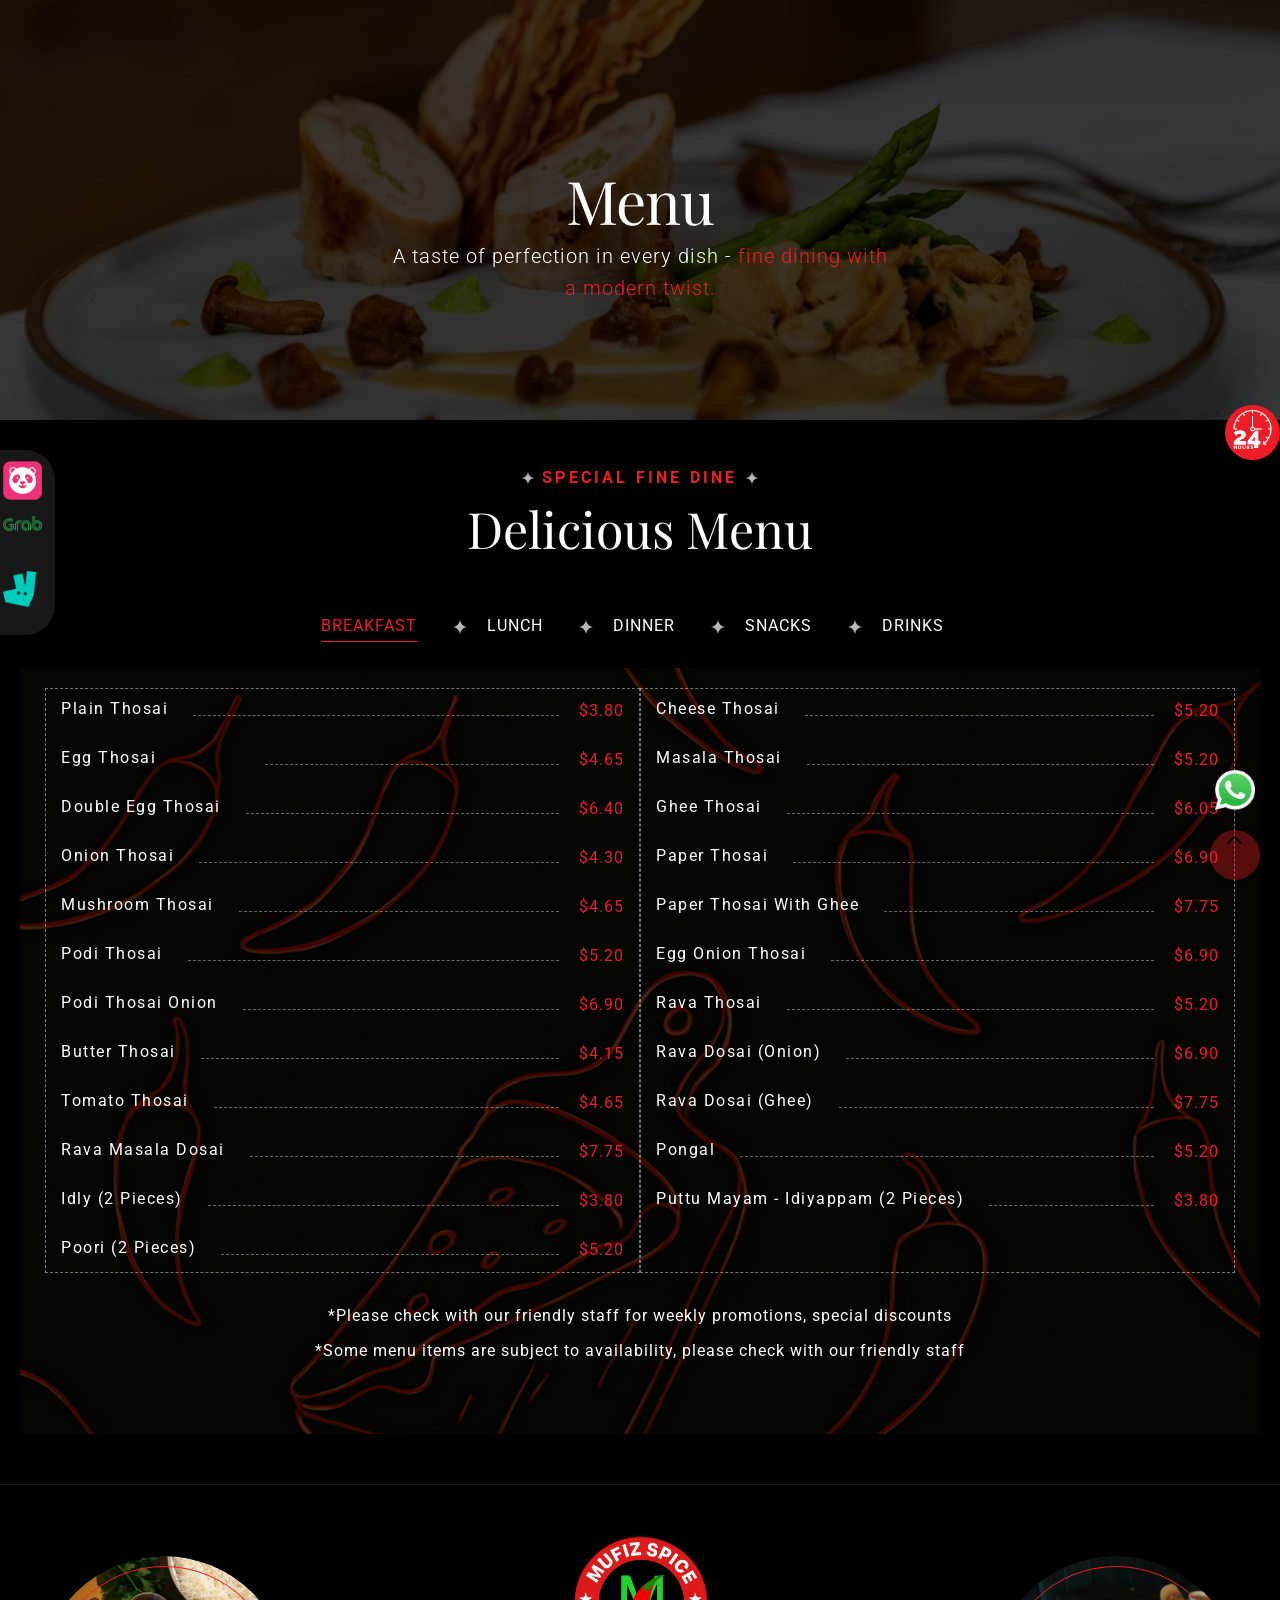
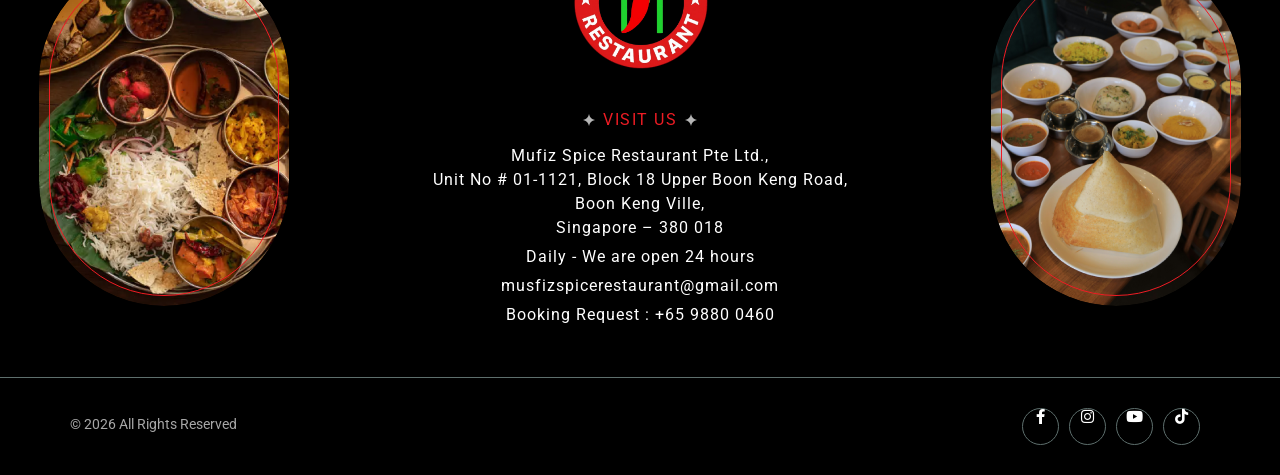
<file: menu1.html>
<html lang="en">

<head>
    <meta charset="utf-8">
    <title>Mufiz Spice - Restaurant</title>
    <!-- Stylesheets -->
    <link href="css/bootstrap.css" rel="stylesheet">
    <link href="css/style.css" rel="stylesheet">
    <link rel="icon" href="images/mufiz/logo.png" type="image/x-icon">
    <!-- Responsive -->
    <meta http-equiv="X-UA-Compatible" content="IE=edge">
    <meta name="viewport" content="width=device-width, initial-scale=1.0, maximum-scale=1.0, user-scalable=0">
    <link href="css/responsive.css" rel="stylesheet">
</head>

<body>
    <ul id="social-sidebar">
        <li>
            <div>
                <a href="https://www.foodpanda.sg/restaurant/c7kx/mufiz-spice-restaurant-boon-keng" target="_blank"><img
                        src="./images/mufiz/panda.png"><span>Foodpanda</span></a>
            </div>
        </li>
        <li>
            <div>
                <a href="https://food.grab.com/sg/en/restaurant/mufiz-spice-restaurant-upper-boon-keng-road-delivery/4-CZDVVTDURNKEUE"
                    target="_blank"><img src="./images/mufiz/grab.png"><span>GrabFood</span></a>
            </div>
        </li>
        <li>
            <div>
                <a href="https://deliveroo.com.sg/menu/singapore/kallang-lavender/mufiz-spice-restaurant?utm_medium=affiliate&amp;utm_source=google_maps_link"
                    target="_blank"><img src="./images/mufiz/logo-teal-1.png"><span>Deliveroo</span></a>
            </div>
        </li>
    </ul>
    <div class="page-wrapper">
        <!-- Preloader -->
        <div class="loader-wrap" style="display: none;">
            <div class="preloader">
                <div class="preloader-close">x</div>
                <div id="handle-preloader" class="handle-preloader">
                    <div class="animation-preloader">
                        <!-- <div class="spinner"></div> -->
                        <div class="txt-loading">
                            <span data-text-preloader="M" class="letters-loading"> M </span>
                            <span data-text-preloader="U" class="letters-loading"> U </span>
                            <span data-text-preloader="F" class="letters-loading"> F </span>
                            <span data-text-preloader="I" class="letters-loading"> I </span>
                            <span data-text-preloader="Z" class="letters-loading"> Z </span>
                            <span data-text-preloader="S" class="letters-loading"> S </span>
                            <span data-text-preloader="P" class="letters-loading"> P </span>
                            <span data-text-preloader="I" class="letters-loading"> I </span>
                            <span data-text-preloader="C" class="letters-loading"> C</span>
                            <span data-text-preloader="E" class="letters-loading"> E</span>
                        </div>
                    </div>
                </div>
            </div>
        </div>
        <!-- Preloader End -->

        <!-- Main Header-->
        <header class="main-header fixed-header header-down">
            <div class="header-top">
                <div class="auto-container">
                    <div class="inner clearfix">
                        <div class="top-left clearfix">
                            <ul class="top-info clearfix">
                                <li>
                                    <i class="icon far fa-map-marker-alt"></i> Mufiz Spice Restaurant Pte Ltd.,
                                </li>
                                <li>
                                    <i class="icon far fa-clock"></i> Daily : 8.00 am to 10.00
                                    pm
                                </li>
                            </ul>
                        </div>
                        <div class="top-right clearfix">
                            <ul class="top-info clearfix">
                                <li>
                                    <a href="tel:+11234567890"><i class="icon far fa-phone"></i> +1 123 456 7890</a>
                                </li>
                                <li>
                                    <a href="mailto:booking@restaurant.com"><i class="icon far fa-envelope"></i>
                                        booking@restaurant.com</a>
                                </li>
                            </ul>
                        </div>
                    </div>
                </div>
            </div>
            <!-- Header Upper -->
            <div class="header-upper">
                <div class="auto-container">
                    <!-- Main Box -->
                    <div class="main-box clearfix">
                        <!--Logo-->
                        <div class="logo-box">
                            <div class="logo">
                                <a href="index.html" title="Mufiz  Spice - Restaurant"><img src="images/mufiz/logo.png"
                                        alt="image" title="Mufiz  Spice - Restaurant"></a>
                            </div>
                        </div>

                        <div class="nav-box clearfix">
                            <!--Nav Outer-->
                            <div class="nav-outer clearfix">
                                <nav class="main-menu">
                                    <ul class="navigation clearfix">
                                        <li>
                                            <a href="index.html">Home</a>
                                        </li>

                                        <li>
                                            <a href="about.html">About Us</a>
                                        </li>
                                        <li class="current">
                                            <a href="menu.html">Our Menus</a>
                                        </li>
                                        <li><a href="career.html">Career</a></li>
                                        <li><a href="contact.html">Contact Us</a></li>
                                    </ul>
                                </nav>
                                <!-- Main Menu End-->
                            </div>
                            <!--Nav Outer End-->

                            <div class="links-box clearfix">
                                <div class="link link-btn">
                                    <a href="book-table.html" class="theme-btn btn-style-one clearfix">
                                        <span class="btn-wrap">
                                            <span class="text-one">book a table</span>
                                            <span class="text-two">book a table</span>
                                        </span>
                                    </a>
                                </div>
                                <div class="link info-toggler">
                                    <button class="info-btn">
                                        <span class="hamburger">
                                            <span class="top-bun"></span>
                                            <span class="meat"></span>
                                            <span class="bottom-bun"></span>
                                        </span>
                                    </button>
                                </div>
                            </div>

                            <!-- Hidden Nav Toggler -->
                            <div class="nav-toggler">
                                <button class="hidden-bar-opener">
                                    <span class="hamburger">
                                        <span class="top-bun"></span>
                                        <span class="meat"></span>
                                        <span class="bottom-bun"></span>
                                    </span>
                                </button>
                            </div>
                        </div>
                    </div>
                </div>
            </div>
        </header>
        <!--End Main Header -->

        <!--Menu Backdrop-->
        <div class="menu-backdrop"></div>

        <!-- Hidden Navigation Bar -->
        <section class="hidden-bar">
            <!-- Hidden Bar Wrapper -->
            <div class="inner-box">
                <div class="cross-icon hidden-bar-closer"><span class="far fa-close"></span></div>
                <div class="logo-box"><a href="index.html"><img src="images/mufiz/logo.png" alt="image"></a></div>

                <!-- .Side-menu -->
                <div class="side-menu">
                    <ul class="navigation clearfix">
                        <li>
                            <a href="index.html">Home</a>
                        </li>

                        <li><a href="about.html">About Us</a></li>
                        <li class="current"><a href="menu.html">Our Menus</a></li>
                        <li><a href="career.html">Career</a></li>

                        <li><a href="contact.html">Contact</a></li>
                    </ul>
                </div><!-- /.Side-menu -->

            </div><!-- / Hidden Bar Wrapper -->
        </section>
        <!-- / Hidden Bar -->

        <!--Info Back Drop-->
        <div class="info-back-drop"></div>

        <!-- Hidden Bar -->
        <section class="info-bar">
            <div class="inner-box">
                <div class="cross-icon"><span class="far fa-close"></span></div>
                <div class="image-box">
                    <img src="images/mufiz/footer-img-1.png" alt="image" title="">
                </div>
                <div class="logo-box">
                    <a href="index.html" title="Mufiz  Spice - Restaurants  "><img src="images/mufiz/logo.png"
                            alt="image" title="Mufiz  Spice - Restaurant "></a>
                </div>

                <h5>Visit Us</h5>
                <ul class="info">
                    <li>
                        Mufiz Spice Restaurant Pte Ltd.,
                    </li>
                    <li>
                        <span class="ib-ttl"> we are open </span>- 24/7 hours
                    </li>
                    <!--<li>-->
                    <!--    <span class="ib-ttl"> Dinner Time</span> - 08.00 pm – 10:30 pm-->
                    <!--</li>-->
                    <li>
                        <a href="mailto:musfizspicerestaurant@gmail.com">musfizspicerestaurant@gmail.com</a>
                    </li>
                </ul>
                <div class="booking-info">
                    <div class="bk-no">
                        <a href="tel:+65 9880 0460">Booking: +65 9880 0460</a>
                    </div>
                </div>
            </div>
        </section>
        <!--End Hidden Bar -->

        <!-- Inner Banner Section -->
        <section class="inner-banner">
            <div class="image-layer" style="background-image: url(images/mufiz/banner-image-2.jpg);"></div>
            <div class="auto-container">
                <div class="inner">
                    <h1>Menu</h1>
                    <div class="sub_text">
                        <p> A taste of perfection in every dish - <span class="primary-color"> fine dining with a modern
                                twist.</span></p>
                    </div>
                </div>
            </div>
        </section>
        <!--End Banner Section -->

        <!--Menu Section-->
        <section class="menu-section section-kt">
            <div class="auto-container">
                <div class="title-box centered">
                    <div class="subtitle"><span>Special Fine Dine</span></div>
                    <h2>Delicious Menu</h2>
                </div>

                <div class="tabs-box menu-tabs">
                    <div class="buttons">
                        <ul class="tab-buttons clearfix">
                            <li class="tab-btn active-btn" data-tab="#tab-1"><span>Breakfast</span></li>
                            <li class="tab-btn" data-tab="#tab-2"><span>Lunch</span></li>
                            <li class="tab-btn" data-tab="#tab-3"><span>Dinner</span></li>
                            <li class="tab-btn" data-tab="#tab-4"><span>Snacks</span></li>
                            <li class="tab-btn" data-tab="#tab-5"><span>Drinks</span></li>
                        </ul>
                    </div>
                    <div class="tabs-content">
                        <!--Tab-->
                        <div class="tab active-tab" id="tab-1">
                            <div class="row clearfix">
                                <div class="menu-col col-xl-6 col-lg-6 col-md-6 col-sm-12">
                                    <div class="inner">
                                        <!--Block-->
                                        <div class="dish-block">
                                            <div class="inner-box">
                                                <div class="title clearfix">
                                                    <div class="ttl clearfix">
                                                        <h6><a href="#">Plain Thosai</a></h6>
                                                    </div> <span class="menu-list-line"> </span>
                                                    <div class="price"><span>$3.80</span></div>
                                                </div>
                                            </div>
                                        </div>
                                        <!--Block-->
                                        <div class="dish-block">
                                            <div class="inner-box">
                                                <div class="title clearfix">
                                                    <div class="ttl clearfix">
                                                        <h6><a href="#">Egg Thosai <span class="s-info"></span></a></h6>
                                                    </div> <span class="menu-list-line"> </span>
                                                    <div class="price"><span>$4.65</span></div>
                                                </div>
                                            </div>
                                        </div>
                                        <!--Block-->
                                        <div class="dish-block">
                                            <div class="inner-box">
                                                <div class="title clearfix">
                                                    <div class="ttl clearfix">
                                                        <h6><a href="#">Double Egg Thosai</a></h6>
                                                    </div> <span class="menu-list-line"> </span>
                                                    <div class="price"><span>$6.40</span></div>
                                                </div>
                                            </div>
                                        </div>
                                        <!--Block-->
                                        <div class="dish-block">
                                            <div class="inner-box">
                                                <div class="title clearfix">
                                                    <div class="ttl clearfix">
                                                        <h6><a href="#">Onion Thosai</a></h6>
                                                    </div> <span class="menu-list-line"> </span>
                                                    <div class="price"><span>$4.30</span></div>
                                                </div>
                                            </div>
                                        </div>
                                        <div class="dish-block">
                                            <div class="inner-box">
                                                <div class="title clearfix">
                                                    <div class="ttl clearfix">
                                                        <h6><a href="#">Mushroom Thosai</a></h6>
                                                    </div> <span class="menu-list-line"> </span>
                                                    <div class="price"><span>$4.65</span></div>
                                                </div>
                                            </div>
                                        </div>
                                        <div class="dish-block">
                                            <div class="inner-box">
                                                <div class="title clearfix">
                                                    <div class="ttl clearfix">
                                                        <h6><a href="#">Podi Thosai</a></h6>
                                                    </div> <span class="menu-list-line"> </span>
                                                    <div class="price"><span>$5.20</span></div>
                                                </div>
                                            </div>
                                        </div>
                                        <div class="dish-block">
                                            <div class="inner-box">
                                                <div class="title clearfix">
                                                    <div class="ttl clearfix">
                                                        <h6><a href="#">Podi Thosai Onion</a></h6>
                                                    </div> <span class="menu-list-line"> </span>
                                                    <div class="price"><span>$6.90</span></div>
                                                </div>
                                            </div>
                                        </div>
                                        <div class="dish-block">
                                            <div class="inner-box">
                                                <div class="title clearfix">
                                                    <div class="ttl clearfix">
                                                        <h6><a href="#">Butter Thosai</a></h6>
                                                    </div> <span class="menu-list-line"> </span>
                                                    <div class="price"><span>$4.15</span></div>
                                                </div>
                                            </div>
                                        </div>
                                        <div class="dish-block">
                                            <div class="inner-box">
                                                <div class="title clearfix">
                                                    <div class="ttl clearfix">
                                                        <h6><a href="#">Tomato Thosai</a></h6>
                                                    </div> <span class="menu-list-line"> </span>
                                                    <div class="price"><span>$4.65</span></div>
                                                </div>
                                            </div>
                                        </div>
                                        <div class="dish-block">
                                            <div class="inner-box">
                                                <div class="title clearfix">
                                                    <div class="ttl clearfix">
                                                        <h6><a href="#">Rava Masala Dosai </a></h6>
                                                    </div> <span class="menu-list-line"> </span>
                                                    <div class="price"><span>$7.75</span></div>
                                                </div>
                                            </div>
                                        </div>
                                        <div class="dish-block">
                                            <div class="inner-box">
                                                <div class="title clearfix">
                                                    <div class="ttl clearfix">
                                                        <h6><a href="#">Idly (2 Pieces)</a></h6>
                                                    </div> <span class="menu-list-line"> </span>
                                                    <div class="price"><span>$3.80</span></div>
                                                </div>
                                            </div>
                                        </div>
                                        <div class="dish-block">
                                            <div class="inner-box">
                                                <div class="title clearfix">
                                                    <div class="ttl clearfix">
                                                        <h6><a href="#">Poori (2 Pieces)</a></h6>
                                                    </div> <span class="menu-list-line"> </span>
                                                    <div class="price"><span>$5.20</span></div>
                                                </div>
                                            </div>
                                        </div>
                                    </div>
                                </div>
                                <div class="menu-col  col-xl-6 col-lg-6 col-md-6 col-sm-12">
                                    <div class="inner">
                                        <div class="dish-block">
                                            <div class="inner-box">
                                                <div class="title clearfix">
                                                    <div class="ttl clearfix">
                                                        <h6><a href="#">Cheese Thosai</a></h6>
                                                    </div> <span class="menu-list-line"> </span>
                                                    <div class="price"><span>$5.20</span></div>
                                                </div>
                                            </div>
                                        </div>
                                        <!--Block-->
                                        <div class="dish-block">
                                            <div class="inner-box">
                                                <div class="title clearfix">
                                                    <div class="ttl clearfix">
                                                        <h6><a href="#">Masala Thosai </a></h6>
                                                    </div> <span class="menu-list-line"> </span>
                                                    <div class="price"><span>$5.20</span></div>
                                                </div>
                                            </div>
                                        </div>
                                        <!--Block-->
                                        <div class="dish-block">
                                            <div class="inner-box">
                                                <div class="title clearfix">
                                                    <div class="ttl clearfix">
                                                        <h6><a href="#">Ghee Thosai</a></h6>
                                                    </div> <span class="menu-list-line"> </span>
                                                    <div class="price"><span>$6.05</span></div>
                                                </div>
                                            </div>
                                        </div>
                                        <!--Block-->

                                        <div class="dish-block">
                                            <div class="inner-box">
                                                <div class="title clearfix">
                                                    <div class="ttl clearfix">
                                                        <h6><a href="#">Paper Thosai</a></h6>
                                                    </div> <span class="menu-list-line"> </span>
                                                    <div class="price"><span>$6.90</span></div>
                                                </div>
                                            </div>
                                        </div>
                                        <!--Block-->

                                        <div class="dish-block">
                                            <div class="inner-box">
                                                <div class="title clearfix">
                                                    <div class="ttl clearfix">
                                                        <h6><a href="#">Paper Thosai with Ghee</a></h6>
                                                    </div> <span class="menu-list-line"> </span>
                                                    <div class="price"><span>$7.75</span></div>
                                                </div>
                                            </div>
                                        </div>
                                        <!--Block-->

                                        <div class="dish-block">
                                            <div class="inner-box">
                                                <div class="title clearfix">
                                                    <div class="ttl clearfix">
                                                        <h6><a href="#">Egg onion Thosai</a></h6>
                                                    </div> <span class="menu-list-line"> </span>
                                                    <div class="price"><span>$6.90</span></div>
                                                </div>
                                            </div>
                                        </div>
                                        <!--Block-->

                                        <div class="dish-block">
                                            <div class="inner-box">
                                                <div class="title clearfix">
                                                    <div class="ttl clearfix">
                                                        <h6><a href="#">Rava Thosai</a></h6>
                                                    </div> <span class="menu-list-line"> </span>
                                                    <div class="price"><span>$5.20</span></div>
                                                </div>
                                            </div>
                                        </div>
                                        <!--Block-->

                                        <div class="dish-block">
                                            <div class="inner-box">
                                                <div class="title clearfix">
                                                    <div class="ttl clearfix">
                                                        <h6><a href="#">Rava Dosai (Onion)</a></h6>
                                                    </div> <span class="menu-list-line"> </span>
                                                    <div class="price"><span>$6.90</span></div>
                                                </div>
                                            </div>
                                        </div>
                                        <!--Block-->

                                        <div class="dish-block">
                                            <div class="inner-box">
                                                <div class="title clearfix">
                                                    <div class="ttl clearfix">
                                                        <h6><a href="#">Rava Dosai (Ghee)</a></h6>
                                                    </div> <span class="menu-list-line"> </span>
                                                    <div class="price"><span>$7.75</span></div>
                                                </div>
                                            </div>
                                        </div>
                                        <!--Block-->

                                        <div class="dish-block">
                                            <div class="inner-box">
                                                <div class="title clearfix">
                                                    <div class="ttl clearfix">
                                                        <h6><a href="#">Pongal</a></h6>
                                                    </div> <span class="menu-list-line"> </span>
                                                    <div class="price"><span>$5.20</span></div>
                                                </div>
                                            </div>
                                        </div>
                                        <!--Block-->

                                        <div class="dish-block">
                                            <div class="inner-box">
                                                <div class="title clearfix">
                                                    <div class="ttl clearfix">
                                                        <h6><a href="#">Puttu Mayam - Idiyappam (2 Pieces)</a></h6>
                                                    </div> <span class="menu-list-line"> </span>
                                                    <div class="price"><span>$3.80</span></div>
                                                </div>
                                            </div>
                                        </div>
                                    </div>
                                </div>
                            </div>
                        </div>
                        <!--Tab-->
                        <div class="tab" id="tab-2">
                            <div class="row clearfix">
                                <div class="menu-col col-lg-6 col-md-6 col-sm-12">
                                    <div class="inner">
                                        <!--Block-->
                                        <div class="dish-block">
                                            <div class="inner-box">
                                                <div class="title clearfix">
                                                    <div class="ttl clearfix">
                                                        <h6><a href="#">Chicken Briyani</a></h6>
                                                    </div> <span class="menu-list-line"> </span>
                                                    <div class="price"><span>$12.90</span></div>
                                                </div>
                                            </div>
                                        </div>
                                        <!--Block-->
                                        <div class="dish-block">
                                            <div class="inner-box">
                                                <div class="title clearfix">
                                                    <div class="ttl clearfix">
                                                        <h6><a href="#">Mutton Briyani </a>
                                                        </h6>
                                                    </div> <span class="menu-list-line"> </span>
                                                    <div class="price"><span>$14.65</span></div>
                                                </div>
                                            </div>
                                        </div>
                                        <!--Block-->
                                        <div class="dish-block">
                                            <div class="inner-box">
                                                <div class="title clearfix">
                                                    <div class="ttl clearfix">
                                                        <h6><a href="#">Fish Briyani</a></h6>
                                                    </div> <span class="menu-list-line"> </span>
                                                    <div class="price"><span>$12.90</span></div>
                                                </div>
                                            </div>
                                        </div>
                                        <!--Block-->
                                        <div class="dish-block">
                                            <div class="inner-box">
                                                <div class="title clearfix">
                                                    <div class="ttl clearfix">
                                                        <h6><a href="#">Prawn Briyani</a></h6>
                                                    </div> <span class="menu-list-line"> </span>
                                                    <div class="price"><span>$12.90</span></div>
                                                </div>
                                            </div>
                                        </div>
                                        <!--Block-->
                                        <div class="dish-block">
                                            <div class="inner-box">
                                                <div class="title clearfix">
                                                    <div class="ttl clearfix">
                                                        <h6><a href="#">Egg Briyani</a></h6>
                                                    </div> <span class="menu-list-line"> </span>
                                                    <div class="price"><span>$9.50</span></div>
                                                </div>
                                            </div>
                                        </div>
                                        <!--Block-->
                                        <div class="dish-block">
                                            <div class="inner-box">
                                                <div class="title clearfix">
                                                    <div class="ttl clearfix">
                                                        <h6><a href="#">Bucket Briyani - Chicken <span
                                                                    class="s-info">Small</span> </a></h6>
                                                    </div> <span class="menu-list-line"></span>
                                                    <div class="price"><span>$37.85</span></div>
                                                </div>
                                            </div>
                                        </div>
                                        <!--Block-->
                                        <div class="dish-block">
                                            <div class="inner-box">
                                                <div class="title clearfix">
                                                    <div class="ttl clearfix">
                                                        <h6><a href="#">Bucket Briyani - Chicken<span
                                                                    class="s-info">Large</span> </a></h6>
                                                    </div> <span class="menu-list-line"></span>
                                                    <div class="price"><span>$98.00</span></div>
                                                </div>
                                            </div>
                                        </div>
                                        <!--Block-->
                                        <div class="dish-block">
                                            <div class="inner-box">
                                                <div class="title clearfix">
                                                    <div class="ttl clearfix">
                                                        <h6><a href="#">Bucket Briyani - Mutton <span
                                                                    class="s-info">Small</span></a></h6>
                                                    </div> <span class="menu-list-line"> </span>
                                                    <div class="price"><span>$43.00</span></div>
                                                </div>
                                            </div>

                                        </div>
                                        <!--Block-->
                                        <div class="dish-block">
                                            <div class="inner-box">
                                                <div class="title clearfix">
                                                    <div class="ttl clearfix">
                                                        <h6><a href="#">Bucket Briyani - Mutton <span
                                                                    class="s-info">Large</span></a></h6>
                                                    </div> <span class="menu-list-line"> </span>
                                                    <div class="price"><span>$70.50</span></div>
                                                </div>
                                            </div>

                                        </div>
                                        <!--Block-->
                                        <div class="dish-block">
                                            <div class="inner-box">
                                                <div class="title clearfix">
                                                    <div class="ttl clearfix">
                                                        <h6><a href="#">Bucket Briyani - Mutton<span
                                                                    class="s-info">Medium</span></a></h6>
                                                    </div> <span class="menu-list-line"> </span>
                                                    <div class="price"><span>$70.50</span></div>
                                                </div>
                                            </div>

                                        </div>
                                        <!--Block-->
                                        <div class="dish-block">
                                            <div class="inner-box">
                                                <div class="title clearfix">
                                                    <div class="ttl clearfix">
                                                        <h6><a href="#">Bucket Briyani - Chicken <span
                                                                    class="s-info">Medium</span></a></h6>
                                                    </div> <span class="menu-list-line"></span>
                                                    <div class="price"><span>$10.00</span></div>
                                                </div>
                                            </div>

                                        </div>
                                        <!--Block-->
                                        <div class="dish-block">
                                            <div class="inner-box">
                                                <div class="title clearfix">
                                                    <div class="ttl clearfix">
                                                        <h6><a href="#">Goat Intestine Meal </a></h6>
                                                    </div> <span class="menu-list-line"> </span>
                                                    <div class="price"><span>$12.05</span></div>
                                                </div>
                                                <div class="text desc"><a href="#">(Rice/ Goat Intestine+curry/ 1Veggie/
                                                        Appalam)</a></div>
                                            </div>
                                        </div>
                                        <!--Block-->
                                        <div class="dish-block">
                                            <div class="inner-box">
                                                <div class="title clearfix">
                                                    <div class="ttl clearfix">
                                                        <h6><a href="#">Pepper Chicken Meal </a></h6>
                                                    </div> <span class="menu-list-line"> </span>
                                                    <div class="price"><span>$10.35</span></div>
                                                </div>
                                                <div class="text desc"><a href="#">(Rice/ Pepper Chicken/ curry/ 1
                                                        Veggie/ Appalam)</a></div>
                                            </div>
                                        </div>


                                    </div>
                                </div>
                                <div class="menu-col col-lg-6 col-md-6 col-sm-12">
                                    <div class="inner">
                                        <div class="dish-block">
                                            <div class="inner-box">
                                                <div class="title clearfix">
                                                    <div class="ttl clearfix">
                                                        <h6><a href="#">Kaadai Meal </a></h6>
                                                    </div> <span class="menu-list-line"> </span>
                                                    <div class="price"><span>$10.35</span></div>
                                                </div>
                                                <div class="text desc"><a href="#">(Rice/Kaadai/ curry/ 1 Veggie/
                                                        Appalam)</a></div>
                                            </div>
                                        </div>
                                        <!--Block-->
                                        <div class="dish-block">
                                            <div class="inner-box">
                                                <div class="title clearfix">
                                                    <div class="ttl clearfix">
                                                        <h6><a href="#">Prawn Meal </a></h6>
                                                    </div> <span class="menu-list-line"> </span>
                                                    <div class="price"><span>$10.35</span></div>
                                                </div>
                                                <div class="text desc"><a href="#"> (Rice/ Prawn +curry/ 1 Veggie/
                                                        Appalam)</a></div>
                                            </div>
                                        </div>
                                        <!--Block-->
                                        <div class="dish-block">
                                            <div class="inner-box">
                                                <div class="title clearfix">
                                                    <div class="ttl clearfix">
                                                        <h6><a href="#">Fish Meal </a></h6>
                                                    </div> <span class="menu-list-line"> </span>
                                                    <div class="price"><span>$10.35</span></div>
                                                </div>
                                                <div class="text desc"><a href="#">(Rice/ Fish +curry/ 1 Veggie/A
                                                        ppalam)</a></div>
                                            </div>
                                        </div>
                                        <!--Block-->
                                        <div class="dish-block">
                                            <div class="inner-box">
                                                <div class="title clearfix">
                                                    <div class="ttl clearfix">
                                                        <h6><a href="#">Mutton Meal </a></h6>
                                                    </div> <span class="menu-list-line"> </span>
                                                    <div class="price"><span>$12.05</span></div>
                                                </div>
                                                <div class="text desc"><a href="#">(Rice/ Mutton/ curry/ 1 Veggie/
                                                        Appalam)</a></div>
                                            </div>
                                        </div>
                                        <!--Block-->
                                        <div class="dish-block">
                                            <div class="inner-box">
                                                <div class="title clearfix">
                                                    <div class="ttl clearfix">
                                                        <h6><a href="#">Fried Chicken Meal </a></h6>
                                                    </div> <span class="menu-list-line"> </span>
                                                    <div class="price"><span>$10.35</span></div>
                                                </div>
                                                <div class="text desc"><a href="#">(Rice/ Fried Chicken +curry/ 1
                                                        Veggie/ Appalam)</a></div>
                                            </div>
                                        </div>
                                        <!--Block-->
                                        <div class="dish-block">
                                            <div class="inner-box">
                                                <div class="title clearfix">
                                                    <div class="ttl clearfix">
                                                        <h6><a href="#">Masala Chicken Meal <br> </a></h6>
                                                    </div> <span class="menu-list-line"> </span>
                                                    <div class="price"><span>$10.35</span></div>
                                                </div>
                                                <div class="text desc"><a href="#">(Rice/ Masala Chicken/ curry/ 1
                                                        Veggie/ Appalam)</a></div>
                                            </div>
                                        </div>
                                        <!--Block-->
                                        <div class="dish-block">
                                            <div class="inner-box">
                                                <div class="title clearfix">
                                                    <div class="ttl clearfix">
                                                        <h6><a href="#">Veg – Meal </a></h6>
                                                    </div> <span class="menu-list-line"> </span>
                                                    <div class="price"><span>$07.75</span></div>
                                                </div>
                                                <div class="text desc"><a href="#">(Rice/ Curry/ 2 Veggies/ Appalam)</a>
                                                </div>

                                            </div>
                                        </div>
                                        <!--Block-->
                                        <div class="dish-block">
                                            <div class="inner-box">
                                                <div class="title clearfix">
                                                    <div class="ttl clearfix">
                                                        <h6><a href="#">Crab Meal </a></h6>
                                                    </div> <span class="menu-list-line"> </span>
                                                    <div class="price"><span>$13.75</span></div>
                                                </div>
                                                <div class="text desc"><a href="#"> (Rice/ Crab/ curry/ 1 Veggie/
                                                        Appalam)</a></div>

                                            </div>
                                        </div>


                                    </div>
                                </div>
                            </div>
                        </div>
                        <!--Tab-->
                        <div class="tab" id="tab-3">
                            <div class="row clearfix">
                                <div class="menu-col col-lg-6 col-md-6 col-sm-12">
                                    <div class="inner">
                                        <!--Block-->
                                        <div class="dish-block">
                                            <div class="inner-box">
                                                <div class="title clearfix">
                                                    <div class="ttl clearfix">
                                                        <h6><a href="#">Roti Prata (1 pc only)</a></h6>
                                                    </div> <span class="menu-list-line"> </span>
                                                    <div class="price"><span>$2.55</span></div>
                                                </div>
                                            </div>
                                        </div>
                                        <!--Block-->
                                        <div class="dish-block">
                                            <div class="inner-box">
                                                <div class="title clearfix">
                                                    <div class="ttl clearfix">
                                                        <h6><a href="#">Roti Prata Egg </a></h6>
                                                    </div> <span class="menu-list-line"> </span>
                                                    <div class="price"><span>$3.45</span></div>
                                                </div>
                                            </div>
                                        </div>
                                        <!--Block-->
                                        <div class="dish-block">
                                            <div class="inner-box">
                                                <div class="title clearfix">
                                                    <div class="ttl clearfix">
                                                        <h6><a href="#">Roti Prata double Egg</a></h6>
                                                    </div> <span class="menu-list-line"> </span>
                                                    <div class="price"><span>$4.30</span></div>
                                                </div>
                                            </div>
                                        </div>
                                        <!--Block-->
                                        <div class="dish-block">
                                            <div class="inner-box">
                                                <div class="title clearfix">
                                                    <div class="ttl clearfix">
                                                        <h6><a href="#">Roti Prata plaster</a></h6>
                                                    </div> <span class="menu-list-line"> </span>
                                                    <div class="price"><span>$3.45</span></div>
                                                </div>
                                            </div>
                                        </div>
                                        <!--Block-->
                                        <div class="dish-block">
                                            <div class="inner-box">
                                                <div class="title clearfix">
                                                    <div class="ttl clearfix">
                                                        <h6><a href="#">Roti Prata Onion</a></h6>
                                                    </div> <span class="menu-list-line"> </span>
                                                    <div class="price"><span>$3.45</span></div>
                                                </div>
                                            </div>
                                        </div>
                                        <!--Block-->
                                        <div class="dish-block">
                                            <div class="inner-box">
                                                <div class="title clearfix">
                                                    <div class="ttl clearfix">
                                                        <h6><a href="#">Roti Prata Mushroom</a></h6>
                                                    </div> <span class="menu-list-line"> </span>
                                                    <div class="price"><span>$5.20</span></div>
                                                </div>
                                            </div>
                                        </div>
                                        <!--Block-->
                                        <div class="dish-block">
                                            <div class="inner-box">
                                                <div class="title clearfix">
                                                    <div class="ttl clearfix">
                                                        <h6><a href="#">Egg Mushroom Prata</a></h6>
                                                    </div> <span class="menu-list-line"> </span>
                                                    <div class="price"><span>$6.05</span></div>
                                                </div>
                                            </div>
                                        </div>
                                        <!--Block-->
                                        <div class="dish-block">
                                            <div class="inner-box">
                                                <div class="title clearfix">
                                                    <div class="ttl clearfix">
                                                        <h6><a href="#">Egg Onion Prata</a></h6>
                                                    </div> <span class="menu-list-line"> </span>
                                                    <div class="price"><span>$4.30</span></div>
                                                </div>
                                            </div>
                                        </div>
                                        <!--Block-->
                                        <div class="dish-block">
                                            <div class="inner-box">
                                                <div class="title clearfix">
                                                    <div class="ttl clearfix">
                                                        <h6><a href="#">Banana Prata</a></h6>
                                                    </div> <span class="menu-list-line"> </span>
                                                    <div class="price"><span>$5.20</span></div>
                                                </div>
                                            </div>
                                        </div>
                                        <!--Block-->
                                        <div class="dish-block">
                                            <div class="inner-box">
                                                <div class="title clearfix">
                                                    <div class="ttl clearfix">
                                                        <h6><a href="#">Cheese Prata</a></h6>
                                                    </div> <span class="menu-list-line"> </span>
                                                    <div class="price"><span>$5.20</span></div>
                                                </div>
                                            </div>
                                        </div>
                                        <!--Block-->
                                        <div class="dish-block">
                                            <div class="inner-box">
                                                <div class="title clearfix">
                                                    <div class="ttl clearfix">
                                                        <h6><a href="#">Cheese Egg Prata</a></h6>
                                                    </div> <span class="menu-list-line"> </span>
                                                    <div class="price"><span>$6.90</span></div>
                                                </div>
                                            </div>
                                        </div>
                                        <!--Block-->
                                        <div class="dish-block">
                                            <div class="inner-box">
                                                <div class="title clearfix">
                                                    <div class="ttl clearfix">
                                                        <h6><a href="#">Butter Prata</a></h6>
                                                    </div> <span class="menu-list-line"> </span>
                                                    <div class="price"><span>$4.65</span></div>
                                                </div>
                                            </div>
                                        </div>
                                        <!--Block-->
                                        <div class="dish-block">
                                            <div class="inner-box">
                                                <div class="title clearfix">
                                                    <div class="ttl clearfix">
                                                        <h6><a href="#">Masala Prata</a></h6>
                                                    </div> <span class="menu-list-line"> </span>
                                                    <div class="price"><span>$5.20</span></div>
                                                </div>
                                            </div>
                                        </div>
                                        <!--Block-->
                                        <div class="dish-block">
                                            <div class="inner-box">
                                                <div class="title clearfix">
                                                    <div class="ttl clearfix">
                                                        <h6><a href="#">Roti Boom Prata - (1 pc)</a></h6>
                                                    </div> <span class="menu-list-line"> </span>
                                                    <div class="price"><span>$5.20</span></div>
                                                </div>
                                            </div>
                                        </div>
                                        <!--Block-->
                                        <div class="dish-block">
                                            <div class="inner-box">
                                                <div class="title clearfix">
                                                    <div class="ttl clearfix">
                                                        <h6><a href="#">Cheese Mushroom Prata</a></h6>
                                                    </div> <span class="menu-list-line"> </span>
                                                    <div class="price"><span>$7.25</span></div>
                                                </div>
                                            </div>
                                        </div>
                                        <!--Block-->
                                        <div class="dish-block">
                                            <div class="inner-box">
                                                <div class="title clearfix">
                                                    <div class="ttl clearfix">
                                                        <h6><a href="#">Tissue Prata (Plain, Milk, Chacolate)</a></h6>
                                                    </div> <span class="menu-list-line"> </span>
                                                    <div class="price"><span>$5.20</span></div>
                                                </div>
                                            </div>
                                        </div>
                                        <!--Block-->
                                        <div class="dish-block">
                                            <div class="inner-box">
                                                <div class="title clearfix">
                                                    <div class="ttl clearfix">
                                                        <h6><a href="#">Vazha Ilai Prata</a></h6>
                                                    </div> <span class="menu-list-line"> </span>
                                                    <div class="price"><span>$12.90</span></div>
                                                </div>
                                            </div>
                                        </div>
                                        <!--Block-->
                                        <div class="dish-block">
                                            <div class="inner-box">
                                                <div class="title clearfix">
                                                    <div class="ttl clearfix">
                                                        <h6><a href="#">Coin Prata</a></h6>
                                                    </div> <span class="menu-list-line"> </span>
                                                    <div class="price"><span>$7.75</span></div>
                                                </div>
                                            </div>
                                        </div>
                                        <!--Block-->
                                        <div class="dish-block">
                                            <div class="inner-box">
                                                <div class="title clearfix">
                                                    <div class="ttl clearfix">
                                                        <h6><a href="#">Coin Prata (Chicken) Set</a></h6>
                                                    </div> <span class="menu-list-line"> </span>
                                                    <div class="price"><span>$12.05</span></div>
                                                </div>
                                            </div>
                                        </div>
                                        <!--Block-->
                                        <div class="dish-block">
                                            <div class="inner-box">
                                                <div class="title clearfix">
                                                    <div class="ttl clearfix">
                                                        <h6><a href="#">Coin Prata (Mutton) Set</a></h6>
                                                    </div> <span class="menu-list-line"> </span>
                                                    <div class="price"><span>$13.80</span></div>
                                                </div>
                                            </div>
                                        </div>
                                        <!--Block-->
                                        <div class="dish-block">
                                            <div class="inner-box">
                                                <div class="title clearfix">
                                                    <div class="ttl clearfix">
                                                        <h6><a href="#">Roti Prata Hot Dog</a></h6>
                                                    </div> <span class="menu-list-line"> </span>
                                                    <div class="price"><span>$4.30</span></div>
                                                </div>
                                            </div>
                                        </div>
                                        <!--Block-->
                                        <div class="dish-block">
                                            <div class="inner-box">
                                                <div class="title clearfix">
                                                    <div class="ttl clearfix">
                                                        <h6><a href="#">Roti Prata Hot Dog (EGG)</a></h6>
                                                    </div> <span class="menu-list-line"> </span>
                                                    <div class="price"><span>$5.20</span></div>
                                                </div>
                                            </div>
                                        </div>
                                        <!--Block-->
                                        <div class="dish-block">
                                            <div class="inner-box">
                                                <div class="title clearfix">
                                                    <div class="ttl clearfix">
                                                        <h6><a href="#">Roti Prata Hot Dog (CHEESE)</a></h6>
                                                    </div> <span class="menu-list-line"> </span>
                                                    <div class="price"><span>$6.05</span></div>
                                                </div>
                                            </div>
                                        </div>
                                        <!--Block-->
                                        <div class="dish-block">
                                            <div class="inner-box">
                                                <div class="title clearfix">
                                                    <div class="ttl clearfix">
                                                        <h6><a href="#">Mee Goreng (Chicken) </a></h6>
                                                    </div> <span class="menu-list-line"> </span>
                                                    <div class="price"><span>$12.05</span></div>
                                                </div>
                                            </div>
                                        </div>
                                        <!--Block-->
                                        <div class="dish-block">
                                            <div class="inner-box">
                                                <div class="title clearfix">
                                                    <div class="ttl clearfix">
                                                        <h6><a href="#">Mee Goreng (Mutton)</a></h6>
                                                    </div> <span class="menu-list-line"> </span>
                                                    <div class="price"><span>$12.90</span></div>
                                                </div>
                                            </div>
                                        </div>
                                        <!--Block-->
                                        <div class="dish-block">
                                            <div class="inner-box">
                                                <div class="title clearfix">
                                                    <div class="ttl clearfix">
                                                        <h6><a href="#">Nasi Goreng (Chicken) </a></h6>
                                                    </div> <span class="menu-list-line"> </span>
                                                    <div class="price"><span>$12.05</span></div>
                                                </div>
                                            </div>
                                        </div>
                                        <!--Block-->
                                        <div class="dish-block">
                                            <div class="inner-box">
                                                <div class="title clearfix">
                                                    <div class="ttl clearfix">
                                                        <h6><a href="#">Nasi Goreng (Mutton)</a></h6>
                                                    </div> <span class="menu-list-line"> </span>
                                                    <div class="price"><span>$12.90</span></div>
                                                </div>
                                            </div>
                                        </div>
                                        <!--Block-->
                                        <div class="dish-block">
                                            <div class="inner-box">
                                                <div class="title clearfix">
                                                    <div class="ttl clearfix">
                                                        <h6><a href="#">Nasi Goreng ( Seafood)</a></h6>
                                                    </div> <span class="menu-list-line"> </span>
                                                    <div class="price"><span>$12.05</span></div>
                                                </div>
                                            </div>
                                        </div>
                                        <!--Block-->
                                        <div class="dish-block">
                                            <div class="inner-box">
                                                <div class="title clearfix">
                                                    <div class="ttl clearfix">
                                                        <h6><a href="#">Kuey Teow Goreng (Seafood)</a></h6>
                                                    </div> <span class="menu-list-line"> </span>
                                                    <div class="price"><span>$12.05</span></div>
                                                </div>
                                            </div>
                                        </div>
                                        <!--Block-->
                                        <div class="dish-block">
                                            <div class="inner-box">
                                                <div class="title clearfix">
                                                    <div class="ttl clearfix">
                                                        <h6><a href="#">Mee Goreng Seafood</a></h6>
                                                    </div> <span class="menu-list-line"> </span>
                                                    <div class="price"><span>$12.05</span></div>
                                                </div>
                                            </div>
                                        </div>
                                        <!--Block-->
                                        <div class="dish-block">
                                            <div class="inner-box">
                                                <div class="title clearfix">
                                                    <div class="ttl clearfix">
                                                        <h6><a href="#">Bee Hoon Gerong Seafood</a></h6>
                                                    </div> <span class="menu-list-line"> </span>
                                                    <div class="price"><span>$12.05</span></div>
                                                </div>
                                            </div>
                                        </div>
                                        <!--Block-->
                                        <div class="dish-block">
                                            <div class="inner-box">
                                                <div class="title clearfix">
                                                    <div class="ttl clearfix">
                                                        <h6><a href="#">Nasi Goreng Kampong</a></h6>
                                                    </div> <span class="menu-list-line"> </span>
                                                    <div class="price"><span>$12.05</span></div>
                                                </div>
                                            </div>
                                        </div>
                                        <!--Block-->
                                        <div class="dish-block">
                                            <div class="inner-box">
                                                <div class="title clearfix">
                                                    <div class="ttl clearfix">
                                                        <h6><a href="#">Bee Hoon Goreng Kampong</a></h6>
                                                    </div> <span class="menu-list-line"> </span>
                                                    <div class="price"><span>$12.05</span></div>
                                                </div>
                                            </div>
                                        </div>
                                    </div>
                                </div>
                                <div class="menu-col  col-lg-6 col-md-6 col-sm-12">
                                    <div class="inner">
                                        <div class="dish-block">
                                            <div class="inner-box">
                                                <div class="title clearfix">
                                                    <div class="ttl clearfix">
                                                        <h6><a href="#">Kothu Prata (Plain)</a></h6>
                                                    </div> <span class="menu-list-line"> </span>
                                                    <div class="price"><span>$10.35</span></div>
                                                </div>
                                            </div>
                                        </div>
                                        <!--Block-->
                                        <div class="dish-block">
                                            <div class="inner-box">
                                                <div class="title clearfix">
                                                    <div class="ttl clearfix">
                                                        <h6><a href="#">Kothu Prata (Chicken) </a></h6>
                                                    </div> <span class="menu-list-line"> </span>
                                                    <div class="price"><span>$12.05</span></div>
                                                </div>
                                            </div>
                                        </div>
                                        <!--Block-->
                                        <div class="dish-block">
                                            <div class="inner-box">
                                                <div class="title clearfix">
                                                    <div class="ttl clearfix">
                                                        <h6><a href="#">Kothu Prata (Mutton)</a></h6>
                                                    </div> <span class="menu-list-line"> </span>
                                                    <div class="price"><span>$12.90</span></div>
                                                </div>
                                            </div>
                                        </div>
                                        <!--Block-->
                                        <div class="dish-block">
                                            <div class="inner-box">
                                                <div class="title clearfix">
                                                    <div class="ttl clearfix">
                                                        <h6><a href="#">Plain Uttappam</a></h6>
                                                    </div> <span class="menu-list-line"> </span>
                                                    <div class="price"><span>$3.80</span></div>
                                                </div>
                                            </div>
                                        </div>
                                        <!--Block-->
                                        <div class="dish-block">
                                            <div class="inner-box">
                                                <div class="title clearfix">
                                                    <div class="ttl clearfix">
                                                        <h6><a href="#">Onion Uttappam</a></h6>
                                                    </div> <span class="menu-list-line"> </span>
                                                    <div class="price"><span>$4.15</span></div>
                                                </div>
                                            </div>
                                        </div>
                                        <!--Block-->
                                        <div class="dish-block">
                                            <div class="inner-box">
                                                <div class="title clearfix">
                                                    <div class="ttl clearfix">
                                                        <h6><a href="#">Egg Uttappam</a></h6>
                                                    </div> <span class="menu-list-line"> </span>
                                                    <div class="price"><span>$4.30</span></div>
                                                </div>
                                            </div>
                                        </div>
                                        <!--Block-->
                                        <div class="dish-block">
                                            <div class="inner-box">
                                                <div class="title clearfix">
                                                    <div class="ttl clearfix">
                                                        <h6><a href="#">Masala Uttappam</a></h6>
                                                    </div> <span class="menu-list-line"> </span>
                                                    <div class="price"><span>$5.20</span></div>
                                                </div>
                                            </div>
                                        </div>
                                        <!--Block-->
                                        <div class="dish-block">
                                            <div class="inner-box">
                                                <div class="title clearfix">
                                                    <div class="ttl clearfix">
                                                        <h6><a href="#">Tomato Uttappam</a></h6>
                                                    </div> <span class="menu-list-line"> </span>
                                                    <div class="price"><span>$5.20</span></div>
                                                </div>
                                            </div>
                                        </div>
                                        <!--Block-->
                                        <div class="dish-block">
                                            <div class="inner-box">
                                                <div class="title clearfix">
                                                    <div class="ttl clearfix">
                                                        <h6><a href="#">Egg Onion Uttappam</a></h6>
                                                    </div> <span class="menu-list-line"> </span>
                                                    <div class="price"><span>$6.90</span></div>
                                                </div>
                                            </div>
                                        </div>
                                        <!--Block-->
                                        <div class="dish-block">
                                            <div class="inner-box">
                                                <div class="title clearfix">
                                                    <div class="ttl clearfix">
                                                        <h6><a href="#">Mutton Murtabak </a></h6>
                                                    </div> <span class="menu-list-line"> </span>
                                                    <div class="price"><span>$15.50</span></div>
                                                </div>
                                            </div>
                                        </div>
                                        <!--Block-->
                                        <div class="dish-block">
                                            <div class="inner-box">
                                                <div class="title clearfix">
                                                    <div class="ttl clearfix">
                                                        <h6><a href="#">Chicken Murtabak</a></h6>
                                                    </div> <span class="menu-list-line"> </span>
                                                    <div class="price"><span>$13.80</span></div>
                                                </div>
                                            </div>
                                        </div>
                                        <!--Block-->
                                        <div class="dish-block">
                                            <div class="inner-box">
                                                <div class="title clearfix">
                                                    <div class="ttl clearfix">
                                                        <h6><a href="#">Sardine Murtabak </a></h6>
                                                    </div> <span class="menu-list-line"> </span>
                                                    <div class="price"><span>$12.90</span></div>
                                                </div>
                                            </div>
                                        </div>
                                        <!--Block-->
                                        <div class="dish-block">
                                            <div class="inner-box">
                                                <div class="title clearfix">
                                                    <div class="ttl clearfix">
                                                        <h6><a href="#">Chapathi with Dhaal</a></h6>
                                                    </div> <span class="menu-list-line"> </span>
                                                    <div class="price"><span>$4.30</span></div>
                                                </div>
                                            </div>
                                        </div>
                                        <!--Block-->
                                        <div class="dish-block">
                                            <div class="inner-box">
                                                <div class="title clearfix">
                                                    <div class="ttl clearfix">
                                                        <h6><a href="#">Chapathi with Chenna Masala</a></h6>
                                                    </div> <span class="menu-list-line"> </span>
                                                    <div class="price"><span>$5.20</span></div>
                                                </div>
                                            </div>
                                        </div>
                                        <!--Block-->
                                        <div class="dish-block">
                                            <div class="inner-box">
                                                <div class="title clearfix">
                                                    <div class="ttl clearfix">
                                                        <h6><a href="#">Chapathi with Chicken curry</a></h6>
                                                    </div> <span class="menu-list-line"> </span>
                                                    <div class="price"><span>$11.20</span></div>
                                                </div>
                                            </div>
                                        </div>
                                        <!--Block-->
                                        <div class="dish-block">
                                            <div class="inner-box">
                                                <div class="title clearfix">
                                                    <div class="ttl clearfix">
                                                        <h6><a href="#">Chapathi with Mutton curry</a></h6>
                                                    </div> <span class="menu-list-line"> </span>
                                                    <div class="price"><span>$12.05</span></div>
                                                </div>
                                            </div>
                                        </div>
                                        <!--Block-->
                                        <div class="dish-block">
                                            <div class="inner-box">
                                                <div class="title clearfix">
                                                    <div class="ttl clearfix">
                                                        <h6><a href="#">Roti John Cheese</a></h6>
                                                    </div> <span class="menu-list-line"> </span>
                                                    <div class="price"><span>$8.10</span></div>
                                                </div>
                                            </div>
                                        </div>
                                        <!--Block-->
                                        <div class="dish-block">
                                            <div class="inner-box">
                                                <div class="title clearfix">
                                                    <div class="ttl clearfix">
                                                        <h6><a href="#">Roti John Cheese with Chicken</a></h6>
                                                    </div> <span class="menu-list-line"> </span>
                                                    <div class="price"><span>$10.70</span></div>
                                                </div>
                                            </div>
                                        </div>
                                        <!--Block-->
                                        <div class="dish-block">
                                            <div class="inner-box">
                                                <div class="title clearfix">
                                                    <div class="ttl clearfix">
                                                        <h6><a href="#">Roti John Cheese with Mutton</a></h6>
                                                    </div> <span class="menu-list-line"> </span>
                                                    <div class="price"><span>$12.40</span></div>
                                                </div>
                                            </div>
                                        </div>
                                        <!--Block-->
                                        <div class="dish-block">
                                            <div class="inner-box">
                                                <div class="title clearfix">
                                                    <div class="ttl clearfix">
                                                        <h6><a href="#">Curry Bread with Mutton</a></h6>
                                                    </div> <span class="menu-list-line"> </span>
                                                    <div class="price"><span>$11.00</span></div>
                                                </div>
                                            </div>
                                        </div>
                                        <!--Block-->
                                        <div class="dish-block">
                                            <div class="inner-box">
                                                <div class="title clearfix">
                                                    <div class="ttl clearfix">
                                                        <h6><a href="#">Roti Prata Hot Dog (CHEESE, MUSHROOM)</a></h6>
                                                    </div> <span class="menu-list-line"> </span>
                                                    <div class="price"><span>$6.90</span></div>
                                                </div>
                                            </div>
                                        </div>
                                        <!--Block-->
                                        <div class="dish-block">
                                            <div class="inner-box">
                                                <div class="title clearfix">
                                                    <div class="ttl clearfix">
                                                        <h6><a href="#">Roti Prata Hot Dog (EGG, CHEESE)</a></h6>
                                                    </div> <span class="menu-list-line"> </span>
                                                    <div class="price"><span>$6.90</span></div>
                                                </div>
                                            </div>
                                        </div>
                                        <!--Block-->
                                        <div class="dish-block">
                                            <div class="inner-box">
                                                <div class="title clearfix">
                                                    <div class="ttl clearfix">
                                                        <h6><a href="#">Roti Prata Hot Dog (MUSHROOM)</a></h6>
                                                    </div> <span class="menu-list-line"> </span>
                                                    <div class="price"><span>$6.05</span></div>
                                                </div>
                                            </div>
                                        </div>
                                        <!--Block-->
                                        <div class="dish-block">
                                            <div class="inner-box">
                                                <div class="title clearfix">
                                                    <div class="ttl clearfix">
                                                        <h6><a href="#">Mee Goreng</a></h6>
                                                    </div> <span class="menu-list-line"> </span>
                                                    <div class="price"><span>$9.50</span></div>
                                                </div>
                                            </div>
                                        </div>
                                        <!--Block-->
                                        <div class="dish-block">
                                            <div class="inner-box">
                                                <div class="title clearfix">
                                                    <div class="ttl clearfix">
                                                        <h6><a href="#">Maggi Goreng</a></h6>
                                                    </div> <span class="menu-list-line"> </span>
                                                    <div class="price"><span>$9.50</span></div>
                                                </div>
                                            </div>
                                        </div>
                                        <!--Block-->
                                        <div class="dish-block">
                                            <div class="inner-box">
                                                <div class="title clearfix">
                                                    <div class="ttl clearfix">
                                                        <h6><a href="#">Bee Hoon Goreng</a></h6>
                                                    </div> <span class="menu-list-line"> </span>
                                                    <div class="price"><span>$9.50</span></div>
                                                </div>
                                            </div>
                                        </div>
                                        <!--Block-->
                                        <div class="dish-block">
                                            <div class="inner-box">
                                                <div class="title clearfix">
                                                    <div class="ttl clearfix">
                                                        <h6><a href="#">Nasi Goreng</a></h6>
                                                    </div> <span class="menu-list-line"> </span>
                                                    <div class="price"><span>$9.50</span></div>
                                                </div>
                                            </div>
                                        </div>
                                        <!--Block-->
                                        <div class="dish-block">
                                            <div class="inner-box">
                                                <div class="title clearfix">
                                                    <div class="ttl clearfix">
                                                        <h6><a href="#">Kuey Teow Goreng</a></h6>
                                                    </div> <span class="menu-list-line"> </span>
                                                    <div class="price"><span>$9.50</span></div>
                                                </div>
                                            </div>
                                        </div>
                                        <!--Block-->
                                        <div class="dish-block">
                                            <div class="inner-box">
                                                <div class="title clearfix">
                                                    <div class="ttl clearfix">
                                                        <h6><a href="#">Kway Teow &amp; Mee Goreng - Jumbo</a></h6>
                                                    </div> <span class="menu-list-line"> </span>
                                                    <div class="price"><span>$9.50</span></div>
                                                </div>
                                            </div>
                                        </div>
                                        <!--Block-->
                                        <div class="dish-block">
                                            <div class="inner-box">
                                                <div class="title clearfix">
                                                    <div class="ttl clearfix">
                                                        <h6><a href="#">Bee Hoon &amp; Mee Goreng - Jumbo</a></h6>
                                                    </div> <span class="menu-list-line"> </span>
                                                    <div class="price"><span>$9.50</span></div>
                                                </div>
                                            </div>
                                        </div>
                                        <!--Block-->
                                        <div class="dish-block">
                                            <div class="inner-box">
                                                <div class="title clearfix">
                                                    <div class="ttl clearfix">
                                                        <h6><a href="#">Mee Goreng Ikanbilis</a></h6>
                                                    </div> <span class="menu-list-line"> </span>
                                                    <div class="price"><span>$10.40</span></div>
                                                </div>
                                            </div>
                                        </div>
                                        <!--Block-->
                                        <div class="dish-block">
                                            <div class="inner-box">
                                                <div class="title clearfix">
                                                    <div class="ttl clearfix">
                                                        <h6><a href="#">Nasi Goreng Ikanbilis</a></h6>
                                                    </div> <span class="menu-list-line"> </span>
                                                    <div class="price">$10.40<span></span></div>
                                                </div>
                                            </div>
                                        </div>

                                    </div>
                                </div>
                            </div>
                        </div>
                        <!--Tab-->
                        <div class="tab" id="tab-4">
                            <div class="row clearfix">
                                <div class="menu-col col-lg-6 col-md-6 col-sm-12">
                                    <div class="inner">
                                        <!--Block-->
                                        <div class="dish-block">
                                            <div class="inner-box">

                                                <div class="title clearfix">
                                                    <div class="ttl clearfix">
                                                        <h6><a href="#">Vadai/Bhajji (4 Pieces) @ Online Delivery 0nly
                                                            </a></h6>
                                                    </div> <span class="menu-list-line"> </span>
                                                    <div class="price"><span>$4.85</span></div>
                                                </div>

                                            </div>
                                        </div>
                                        <!--Block-->
                                        <div class="dish-block">
                                            <div class="inner-box">

                                                <div class="title clearfix">
                                                    <div class="ttl clearfix">
                                                        <h6><a href="#">Pakoda (approx 50 gms) </a></h6>
                                                    </div> <span class="menu-list-line"> </span>
                                                    <div class="price"><span>$3.30</span></div>
                                                </div>

                                            </div>
                                        </div>
                                        <!--Block-->
                                        <div class="dish-block">
                                            <div class="inner-box">

                                                <div class="title clearfix">
                                                    <div class="ttl clearfix">
                                                        <h6><a href="#">Egg Omelette</a></h6>
                                                    </div> <span class="menu-list-line"> </span>
                                                    <div class="price"><span>$4.30</span></div>
                                                </div>

                                            </div>
                                        </div>
                                        <!--Block-->
                                        <div class="dish-block">
                                            <div class="inner-box">

                                                <div class="title clearfix">
                                                    <div class="ttl clearfix">
                                                        <h6><a href="#">Egg Kalaki</a></h6>
                                                    </div> <span class="menu-list-line"> </span>
                                                    <div class="price"><span>$3.80</span></div>
                                                </div>

                                            </div>
                                        </div>
                                        <!--Block-->
                                        <div class="dish-block">
                                            <div class="inner-box">

                                                <div class="title clearfix">
                                                    <div class="ttl clearfix">
                                                        <h6><a href="#">Egg Podimass</a></h6>
                                                    </div> <span class="menu-list-line"> </span>
                                                    <div class="price"><span>$5.20</span></div>
                                                </div>

                                            </div>
                                        </div>
                                        <!--Block-->
                                        <div class="dish-block">
                                            <div class="inner-box">

                                                <div class="title clearfix">
                                                    <div class="ttl clearfix">
                                                        <h6><a href="#">Boiled Eggs (2 Pieces With Sambal)</a></h6>
                                                    </div> <span class="menu-list-line"> </span>
                                                    <div class="price"><span>$5.20</span></div>
                                                </div>

                                            </div>
                                        </div>
                                        <!--Block-->
                                        <div class="dish-block">
                                            <div class="inner-box">

                                                <div class="title clearfix">
                                                    <div class="ttl clearfix">
                                                        <h6><a href="#">Chicken 65</a></h6>
                                                    </div> <span class="menu-list-line"> </span>
                                                    <div class="price"><span>$3.80</span></div>
                                                </div>

                                            </div>
                                        </div>
                                        <!--Block-->
                                        <div class="dish-block">
                                            <div class="inner-box">

                                                <div class="title clearfix">
                                                    <div class="ttl clearfix">
                                                        <h6><a href="#">Fried Chickeni</a></h6>
                                                    </div> <span class="menu-list-line"> </span>
                                                    <div class="price"><span>$6.90</span></div>
                                                </div>

                                            </div>
                                        </div>
                                    </div>
                                </div>
                                <div class="menu-col col-lg-6 col-md-6 col-sm-12">
                                    <div class="inner">
                                        <div class="dish-block">
                                            <div class="inner-box">

                                                <div class="title clearfix">
                                                    <div class="ttl clearfix">
                                                        <h6><a href="#">Masala Muton</a></h6>
                                                    </div> <span class="menu-list-line"> </span>
                                                    <div class="price"><span>$8.60</span></div>
                                                </div>

                                            </div>
                                        </div>
                                        <!--Block-->
                                        <div class="dish-block">
                                            <div class="inner-box">

                                                <div class="title clearfix">
                                                    <div class="ttl clearfix">
                                                        <h6><a href="#">Masala Chicken</a></h6>
                                                    </div> <span class="menu-list-line"> </span>
                                                    <div class="price"><span>$6.90</span></div>
                                                </div>

                                            </div>
                                        </div>
                                        <!--Block-->
                                        <div class="dish-block">
                                            <div class="inner-box">

                                                <div class="title clearfix">
                                                    <div class="ttl clearfix">
                                                        <h6><a href="#">Fish Fry (Regular)</a></h6>
                                                    </div> <span class="menu-list-line"> </span>
                                                    <div class="price"><span>$6.85</span></div>
                                                </div>

                                            </div>
                                        </div>
                                        <!--Block-->
                                        <div class="dish-block">
                                            <div class="inner-box">

                                                <div class="title clearfix">
                                                    <div class="ttl clearfix">
                                                        <h6><a href="#">Kaadai Fry (Regular)</a></h6>
                                                    </div> <span class="menu-list-line"> </span>
                                                    <div class="price"><span>$6.90</span></div>
                                                </div>

                                            </div>
                                        </div>
                                        <!--Block-->
                                        <div class="dish-block">
                                            <div class="inner-box">

                                                <div class="title clearfix">
                                                    <div class="ttl clearfix">
                                                        <h6><a href="#">Crab Fry (Regular)</a></h6>
                                                    </div> <span class="menu-list-line"> </span>
                                                    <div class="price"><span>$9.95</span></div>
                                                </div>

                                            </div>
                                        </div>
                                        <!--Block-->
                                        <div class="dish-block">
                                            <div class="inner-box">
                                                <div class="title clearfix">
                                                    <div class="ttl clearfix">
                                                        <h6><a href="#">Kaadai Fry (Regular)</a></h6>
                                                    </div> <span class="menu-list-line"> </span>
                                                    <div class="price"><span>$6.90</span></div>
                                                </div>
                                            </div>
                                        </div>
                                    </div>
                                </div>
                            </div>
                        </div>
                        <!--Tab-->
                        <div class="tab" id="tab-5">
                            <div class="title-box">
                                <div class="row clearfix">
                                    <div class="menu-col col-lg-6 col-md-6 col-sm-12">
                                        <div class="subtitle1"><span>Hot Drinks</span>
                                        </div>
                                        <div class="inner">
                                            <!--Block-->
                                            <div class="dish-block">
                                                <div class="inner-box">
                                                    <div class="title clearfix">
                                                        <div class="ttl clearfix">
                                                            <h6><a href="#">Teh Tarik</a></h6>
                                                        </div> <span class="menu-list-line"> </span>
                                                        <div class="price"><span>$2.25</span></div>
                                                    </div>
                                                </div>
                                            </div>
                                            <!--Block-->
                                            <div class="dish-block">
                                                <div class="inner-box">

                                                    <div class="title clearfix">
                                                        <div class="ttl clearfix">
                                                            <h6><a href="#">Teh Halia</a></h6>
                                                        </div> <span class="menu-list-line"> </span>
                                                        <div class="price"><span>$2.75</span></div>
                                                    </div>
                                                </div>
                                            </div>
                                            <!--Block-->
                                            <div class="dish-block">
                                                <div class="inner-box">

                                                    <div class="title clearfix">
                                                        <div class="ttl clearfix">
                                                            <h6><a href="#">Teh Cino</a></h6>
                                                        </div> <span class="menu-list-line"> </span>
                                                        <div class="price"><span>$4.30</span></div>
                                                    </div>
                                                </div>
                                            </div>
                                            <!--Block-->
                                            <div class="dish-block">
                                                <div class="inner-box">

                                                    <div class="title clearfix">
                                                        <div class="ttl clearfix">
                                                            <h6><a href="#">Teh C</a></h6>
                                                        </div> <span class="menu-list-line"> </span>
                                                        <div class="price"><span>$2.55</span></div>
                                                    </div>
                                                </div>
                                            </div>
                                            <!--Block-->
                                            <div class="dish-block">
                                                <div class="inner-box">

                                                    <div class="title clearfix">
                                                        <div class="ttl clearfix">
                                                            <h6><a href="#">Teh O</a></h6>
                                                        </div> <span class="menu-list-line"> </span>
                                                        <div class="price"><span>$2.25</span></div>
                                                    </div>
                                                </div>
                                            </div>
                                            <!--Block-->
                                            <div class="dish-block">
                                                <div class="inner-box">

                                                    <div class="title clearfix">
                                                        <div class="ttl clearfix">
                                                            <h6><a href="#">Teh O Halia</a></h6>
                                                        </div> <span class="menu-list-line"> </span>
                                                        <div class="price"><span>$2.55</span></div>
                                                    </div>
                                                </div>
                                            </div>
                                            <!--Block-->
                                            <div class="dish-block">
                                                <div class="inner-box">

                                                    <div class="title clearfix">
                                                        <div class="ttl clearfix">
                                                            <h6><a href="#">Teh C Halia</a></h6>
                                                        </div> <span class="menu-list-line"> </span>
                                                        <div class="price"><span>$3.10</span></div>
                                                    </div>
                                                </div>
                                            </div>
                                            <!--Block-->
                                            <div class="dish-block">
                                                <div class="inner-box">

                                                    <div class="title clearfix">
                                                        <div class="ttl clearfix">
                                                            <h6><a href="#">Kopi Tarik</a></h6>
                                                        </div> <span class="menu-list-line"> </span>
                                                        <div class="price"><span>$2.25</span></div>
                                                    </div>
                                                </div>
                                            </div>
                                            <!--Block-->
                                            <div class="dish-block">
                                                <div class="inner-box">

                                                    <div class="title clearfix">
                                                        <div class="ttl clearfix">
                                                            <h6><a href="#">Kopi Halia</a></h6>
                                                        </div> <span class="menu-list-line"> </span>
                                                        <div class="price"><span>$2.75</span></div>
                                                    </div>
                                                </div>
                                            </div>
                                            <!--Block-->
                                            <div class="dish-block">
                                                <div class="inner-box">

                                                    <div class="title clearfix">
                                                        <div class="ttl clearfix">
                                                            <h6><a href="#">Kopi Cino</a></h6>
                                                        </div> <span class="menu-list-line"> </span>
                                                        <div class="price"><span>$4.30</span></div>
                                                    </div>
                                                </div>
                                            </div>
                                            <!--Block-->
                                            <div class="dish-block">
                                                <div class="inner-box">

                                                    <div class="title clearfix">
                                                        <div class="ttl clearfix">
                                                            <h6><a href="#">Kopi C</a></h6>
                                                        </div> <span class="menu-list-line"> </span>
                                                        <div class="price"><span>$2.55</span></div>
                                                    </div>
                                                </div>
                                            </div>
                                            <!--Block-->
                                            <div class="dish-block">
                                                <div class="inner-box">

                                                    <div class="title clearfix">
                                                        <div class="ttl clearfix">
                                                            <h6><a href="#">Kopi O</a></h6>
                                                        </div> <span class="menu-list-line"> </span>
                                                        <div class="price"><span>$2.25</span></div>
                                                    </div>
                                                </div>
                                            </div>
                                            <!--Block-->
                                            <div class="dish-block">
                                                <div class="inner-box">

                                                    <div class="title clearfix">
                                                        <div class="ttl clearfix">
                                                            <h6><a href="#">Kopi O Halia</a></h6>
                                                        </div> <span class="menu-list-line"> </span>
                                                        <div class="price"><span>$2.40</span></div>
                                                    </div>
                                                </div>
                                            </div>
                                            <!--Block-->
                                            <div class="dish-block">
                                                <div class="inner-box">

                                                    <div class="title clearfix">
                                                        <div class="ttl clearfix">
                                                            <h6><a href="#">Kopi c Halia</a></h6>
                                                        </div> <span class="menu-list-line"> </span>
                                                        <div class="price"><span>$2.40</span></div>
                                                    </div>
                                                </div>
                                            </div>
                                            <!--Block-->
                                            <div class="dish-block">
                                                <div class="inner-box">

                                                    <div class="title clearfix">
                                                        <div class="ttl clearfix">
                                                            <h6><a href="#">Halia O</a></h6>
                                                        </div> <span class="menu-list-line"> </span>
                                                        <div class="price"><span>$2.25</span></div>
                                                    </div>
                                                </div>
                                            </div>
                                            <div class="dish-block">
                                                <div class="inner-box">

                                                    <div class="title clearfix">
                                                        <div class="ttl clearfix">
                                                            <h6><a href="#">Hot Lemon Tea</a></h6>
                                                        </div> <span class="menu-list-line"> </span>
                                                        <div class="price"><span>$2.25</span></div>
                                                    </div>
                                                </div>
                                            </div>
                                            <div class="dish-block">
                                                <div class="inner-box">

                                                    <div class="title clearfix">
                                                        <div class="ttl clearfix">
                                                            <h6><a href="#">Nescafe</a></h6>
                                                        </div> <span class="menu-list-line"> </span>
                                                        <div class="price"><span>$2.75</span></div>
                                                    </div>
                                                </div>
                                            </div>
                                            <div class="dish-block">
                                                <div class="inner-box">

                                                    <div class="title clearfix">
                                                        <div class="ttl clearfix">
                                                            <h6><a href="#">Bru</a></h6>
                                                        </div> <span class="menu-list-line"> </span>
                                                        <div class="price"><span>$2.75</span></div>
                                                    </div>
                                                </div>
                                            </div>
                                            <div class="dish-block">
                                                <div class="inner-box">

                                                    <div class="title clearfix">
                                                        <div class="ttl clearfix">
                                                            <h6><a href="#">Milo Tarik</a></h6>
                                                        </div> <span class="menu-list-line"> </span>
                                                        <div class="price"><span>$2.75</span></div>
                                                    </div>
                                                </div>
                                            </div>
                                            <div class="dish-block">
                                                <div class="inner-box">

                                                    <div class="title clearfix">
                                                        <div class="ttl clearfix">
                                                            <h6><a href="#">Horlicks</a></h6>
                                                        </div> <span class="menu-list-line"> </span>
                                                        <div class="price"><span>$2.75</span></div>
                                                    </div>
                                                </div>
                                            </div>
                                            <div class="dish-block">
                                                <div class="inner-box">

                                                    <div class="title clearfix">
                                                        <div class="ttl clearfix">
                                                            <h6><a href="#">Almond Susu</a></h6>
                                                        </div> <span class="menu-list-line"> </span>
                                                        <div class="price"><span>$4.10</span></div>
                                                    </div>
                                                </div>
                                            </div>
                                            <div class="dish-block">
                                                <div class="inner-box">

                                                    <div class="title clearfix">
                                                        <div class="ttl clearfix">
                                                            <h6><a href="#">Honey Lemon Tea</a></h6>
                                                        </div> <span class="menu-list-line"> </span>
                                                        <div class="price"><span>$2.75</span></div>
                                                    </div>
                                                </div>
                                            </div>
                                            <div class="dish-block">
                                                <div class="inner-box">

                                                    <div class="title clearfix">
                                                        <div class="ttl clearfix">
                                                            <h6><a href="#">Green Tea </a></h6>
                                                        </div> <span class="menu-list-line"> </span>
                                                        <div class="price"><span>$2.40</span></div>
                                                    </div>

                                                </div>
                                            </div>
                                        </div>
                                    </div>
                                    <div class="menu-col  col-lg-6 col-md-6 col-sm-12">
                                        <div class="title-box">
                                            <div class="subtitle1"><span>Cold Drinks</span>
                                            </div>
                                            <div class="inner">
                                                <!--Block-->
                                                <div class="dish-block">
                                                    <div class="inner-box">

                                                        <div class="title clearfix">
                                                            <div class="ttl clearfix">
                                                                <h6><a href="#">Nestlo Ice</a></h6>
                                                            </div> <span class="menu-list-line"> </span>
                                                            <div class="price"><span>$3.75</span></div>
                                                        </div>

                                                    </div>
                                                </div>
                                                <!--Block-->
                                                <div class="dish-block">
                                                    <div class="inner-box">

                                                        <div class="title clearfix">
                                                            <div class="ttl clearfix">
                                                                <h6><a href="#">Teh Ice </a></h6>
                                                            </div> <span class="menu-list-line"> </span>
                                                            <div class="price"><span>$3.75</span></div>
                                                        </div>

                                                    </div>
                                                </div>
                                                <!--Block-->
                                                <div class="dish-block">
                                                    <div class="inner-box">

                                                        <div class="title clearfix">
                                                            <div class="ttl clearfix">
                                                                <h6><a href="#">Teh O Ice </a></h6>
                                                            </div> <span class="menu-list-line"> </span>
                                                            <div class="price"><span>$3.75</span></div>
                                                        </div>

                                                    </div>
                                                </div>
                                                <!--Block-->
                                                <div class="dish-block">
                                                    <div class="inner-box">

                                                        <div class="title clearfix">
                                                            <div class="ttl clearfix">
                                                                <h6><a href="#">Teh Halia Ice</a></h6>
                                                            </div> <span class="menu-list-line"> </span>
                                                            <div class="price"><span>$3.75</span></div>
                                                        </div>

                                                    </div>
                                                </div>
                                                <div class="dish-block">
                                                    <div class="inner-box">

                                                        <div class="title clearfix">
                                                            <div class="ttl clearfix">
                                                                <h6><a href="#">Kopi Ice</a></h6>
                                                            </div> <span class="menu-list-line"> </span>
                                                            <div class="price"><span>$3.75</span></div>
                                                        </div>

                                                    </div>
                                                </div>
                                                <div class="dish-block">
                                                    <div class="inner-box">

                                                        <div class="title clearfix">
                                                            <div class="ttl clearfix">
                                                                <h6><a href="#">Kopi O Ice</a></h6>
                                                            </div> <span class="menu-list-line"> </span>
                                                            <div class="price"><span>$4.10</span></div>
                                                        </div>

                                                    </div>
                                                </div>
                                                <div class="dish-block">
                                                    <div class="inner-box">

                                                        <div class="title clearfix">
                                                            <div class="ttl clearfix">
                                                                <h6><a href="#">Halia O Ice</a></h6>
                                                            </div> <span class="menu-list-line"> </span>
                                                            <div class="price"><span>$3.75</span></div>
                                                        </div>

                                                    </div>
                                                </div>
                                                <div class="dish-block">
                                                    <div class="inner-box">

                                                        <div class="title clearfix">
                                                            <div class="ttl clearfix">
                                                                <h6><a href="#">Ice Milo </a></h6>
                                                            </div> <span class="menu-list-line"> </span>
                                                            <div class="price"><span>$4.10</span></div>
                                                        </div>

                                                    </div>
                                                </div>
                                                <div class="dish-block">
                                                    <div class="inner-box">

                                                        <div class="title clearfix">
                                                            <div class="ttl clearfix">
                                                                <h6><a href="#">Milo Dinosur</a></h6>
                                                            </div> <span class="menu-list-line"> </span>
                                                            <div class="price"><span>$5.10</span></div>
                                                        </div>

                                                    </div>
                                                </div>
                                                <div class="dish-block">
                                                    <div class="inner-box">

                                                        <div class="title clearfix">
                                                            <div class="ttl clearfix">
                                                                <h6><a href="#">Honey Lemon Juice</a> </h6>
                                                            </div> <span class="menu-list-line"> </span>
                                                            <div class="price"><span>$5.10</span></div>
                                                        </div>

                                                    </div>
                                                </div>
                                                <div class="dish-block">
                                                    <div class="inner-box">

                                                        <div class="title clearfix">
                                                            <div class="ttl clearfix">
                                                                <h6><a href="#">Ice Lemon Tea </a></h6>
                                                            </div> <span class="menu-list-line"> </span>
                                                            <div class="price"><span>$3.75</span></div>
                                                        </div>

                                                    </div>
                                                </div>
                                                <div class="dish-block">
                                                    <div class="inner-box">

                                                        <div class="title clearfix">
                                                            <div class="ttl clearfix">
                                                                <h6><a href="#">Bandung (Rose Milk) </a></h6>
                                                            </div> <span class="menu-list-line"> </span>
                                                            <div class="price"><span>$3.75</span></div>
                                                        </div>

                                                    </div>
                                                </div>
                                                <div class="dish-block">
                                                    <div class="inner-box">

                                                        <div class="title clearfix">
                                                            <div class="ttl clearfix">
                                                                <h6><a href="#">Orange Juice Drinks </a></h6>
                                                            </div> <span class="menu-list-line"> </span>
                                                            <div class="price"><span>$3.75</span></div>
                                                        </div>

                                                    </div>
                                                </div>
                                                <div class="dish-block">
                                                    <div class="inner-box">

                                                        <div class="title clearfix">
                                                            <div class="ttl clearfix">
                                                                <h6><a href="#">Soya Drink </a></h6>
                                                            </div> <span class="menu-list-line"> </span>
                                                            <div class="price"><span>$2.40</span></div>
                                                        </div>

                                                    </div>
                                                </div>
                                                <div class="dish-block">
                                                    <div class="inner-box">

                                                        <div class="title clearfix">
                                                            <div class="ttl clearfix">
                                                                <h6><a href="#">Ice Lemon Tea </a></h6>
                                                            </div> <span class="menu-list-line"> </span>
                                                            <div class="price"><span>$2.40</span></div>
                                                        </div>

                                                    </div>
                                                </div>
                                                <div class="dish-block">
                                                    <div class="inner-box">

                                                        <div class="title clearfix">
                                                            <div class="ttl clearfix">
                                                                <h6><a href="#">100 Plus </a></h6>
                                                            </div> <span class="menu-list-line"> </span>
                                                            <div class="price"><span>$2.40</span></div>
                                                        </div>

                                                    </div>
                                                </div>
                                                <div class="dish-block">
                                                    <div class="inner-box">

                                                        <div class="title clearfix">
                                                            <div class="ttl clearfix">
                                                                <h6><a href="#">Coke Zero </a></h6>
                                                            </div> <span class="menu-list-line"> </span>
                                                            <div class="price"><span>$2.40</span></div>
                                                        </div>

                                                    </div>
                                                </div>
                                                <div class="dish-block">
                                                    <div class="inner-box">

                                                        <div class="title clearfix">
                                                            <div class="ttl clearfix">
                                                                <h6><a href="#">Coke </a></h6>
                                                            </div> <span class="menu-list-line"> </span>
                                                            <div class="price"><span>$2.40</span></div>
                                                        </div>

                                                    </div>
                                                </div>
                                                <div class="dish-block">
                                                    <div class="inner-box">

                                                        <div class="title clearfix">
                                                            <div class="ttl clearfix">
                                                                <h6><a href="#">Sprite </a></h6>
                                                            </div> <span class="menu-list-line"> </span>
                                                            <div class="price"><span>$2.40</span></div>
                                                        </div>

                                                    </div>
                                                </div>
                                                <div class="dish-block">
                                                    <div class="inner-box">

                                                        <div class="title clearfix">
                                                            <div class="ttl clearfix">
                                                                <h6><a href="#">Mineral Water</a></h6>
                                                            </div> <span class="menu-list-line"> </span>
                                                            <div class="price"><span>$2.40</span></div>
                                                        </div>

                                                    </div>
                                                </div>
                                                <div class="dish-block">
                                                    <div class="inner-box">

                                                        <div class="title clearfix">
                                                            <div class="ttl clearfix">
                                                                <h6><a href="#">A &amp; W</a></h6>
                                                            </div> <span class="menu-list-line"> </span>
                                                            <div class="price"><span>$2.40</span></div>
                                                        </div>

                                                    </div>
                                                </div>
                                                <div class="dish-block">
                                                    <div class="inner-box">

                                                        <div class="title clearfix">
                                                            <div class="ttl clearfix">
                                                                <h6><a href="#">7 UP</a></h6>
                                                            </div> <span class="menu-list-line"> </span>
                                                            <div class="price"><span>$2.40</span></div>
                                                        </div>

                                                    </div>
                                                </div>
                                                <div class="dish-block">
                                                    <div class="inner-box">
                                                        <div class="title clearfix">
                                                            <div class="ttl clearfix">
                                                                <h6><a href="#">Redbull</a></h6>
                                                            </div> <span class="menu-list-line"> </span>
                                                            <div class="price"><span>$2.40</span></div>
                                                        </div>
                                                    </div>
                                                </div>
                                            </div>
                                        </div>
                                    </div>
                                </div>
                            </div>
                        </div>
                        <div class="Notes">
                            <p>
                                *Please check with our friendly staff for weekly promotions, special discounts </p>
                            <p>*Some menu items are subject to availability, please check with our friendly staff </p>
                        </div>
                    </div>
                </div>
            </div>
        </section>
        <!--Main Footer-->
        <footer class="main-footer">
            <div class="upper-section section-kt">
                <div class="auto-container">
                    <div class="row clearfix">
                        <!--Footer Col-->
                        <div class="footer-col info-col col-lg-6 col-md-12 col-sm-12">
                            <div class="inner wow fadeInUp" data-wow-delay="0ms" data-wow-duration="1500ms"
                                style="visibility: hidden; animation-duration: 1500ms; animation-delay: 0ms; animation-name: none;">
                                <div class="content">
                                    <div class="logo">
                                        <a href="index.html" title="Mufiz  Spice - Restaurants  "><img
                                                src="images/mufiz/logo.png" alt="image"
                                                title="Mufiz  Spice - Restaurants  "></a>
                                    </div>
                                    <div class="info">
                                        <h6>visit us</h6>
                                        <ul>
                                            <li>
                                                Mufiz Spice Restaurant Pte Ltd.,<br>Unit No # 01-1121, Block 18
                                                Upper Boon Keng Road,<br>Boon Keng Ville,<br> Singapore – 380 018
                                            </li>
                                            <li>Daily - We are open 24 hours</li>
                                            <li>
                                                <a
                                                    href="mailto:musfizspicerestaurant@gmail.com">musfizspicerestaurant@gmail.com</a>
                                            </li>
                                            <li>
                                                <a href="tel:+65 9880 0460">Booking Request : +65 9880 0460</a>
                                            </li>
                                        </ul>
                                    </div>
                                </div>
                            </div>
                        </div>
                        <!--Footer Col-->
                        <div class="footer-col footer-image-col col-lg-3 col-md-6 col-sm-12">
                            <div class="footer-image">
                                <img src="images/mufiz/footer-img-1.png" alt="image">
                            </div>
                        </div>
                        <!--Footer Col-->
                        <div class="footer-col footer-image-col last col-lg-3 col-md-6 col-sm-12">
                            <div class="footer-image">
                                <img src="images/mufiz/footer-img-2.png" alt="image">
                            </div>
                        </div>
                    </div>
                </div>
            </div>

            <!-- last footer -->
            <div class="bottom_footer">
                <!-- container start -->
                <div class="auto-container">
                    <!-- row start -->
                    <div class="row clearfix">
                        <div class="col-lg-4 col-md-4 col-sm-12">
                            <p>© 2026 All Rights Reserved</p>
                        </div>
                        <div class="col-lg-4 col-md-4 col-sm-12 text-center">
                            <p class="hide">Site By <a target="_blank"
                                    href="https://chennaiwebsitedeveloper.com/">CWD</a></p>
                        </div>
                        <div class="col-lg-4 col-md-4 col-sm-12">
                            <ul class="social_media">
                                <li>
                                    <a href="javascript:void" aria-label="facebook page"><i
                                            class="fa-brands fa-facebook-f"></i></a>
                                </li>
                                <li>
                                    <a href="javascript:void" aria-label="twitter page"><i
                                            class="fa-brands fa-instagram"></i></a>
                                </li>

                                <li>
                                    <a href="javascript:void" aria-label="youtube page"><i
                                            class="fa-brands fa-youtube"></i></a>
                                </li>
                                <li>
                                    <a href="javascript:void" aria-label="Tiktok page"><i
                                            class="fa-brands fa-tiktok"></i></a>
                                </li>
                            </ul>
                        </div>
                    </div>
                    <!-- row end -->
                </div>
                <!-- container end -->
            </div>
        </footer>
    </div>
    <!--End pagewrapper-->
    <div class="service-icon">
        <a class="ser-icon" href="tel:+65 9880 0460" target="_blank" rel="noopener"><img src="images/mufiz/24-hours.png"
                alt="24 hrs service" loading="lazy"></a>
    </div>
    <!--Scroll to top-->
    <div class="scroll-to-top scroll-to-target" data-target="html" style="display: block;">
        <span class="icon fa fa-angle-up"></span>
    </div>
    <div class="whatsappfooter">
        <a class="whats-app-icon" href="https://api.whatsapp.com/send?phone=6584004270&text=Hi" target="_blank" rel="noopener"><img
                src="images/mufiz/whatsapp.png" alt="WhatsApp" loading="lazy"></a>
    </div>

    <script src="js/jquery.js"></script>
    <script src="js/popper.min.js"></script>
    <script src="js/bootstrap.min.js"></script>
    <script src="js/jquery-ui.js"></script>
    <script src="js/jquery.fancybox.js"></script>
    <script src="js/swiper.js"></script>
    <script src="js/owl.js"></script>
    <script src="js/appear.js"></script>
    <script src="js/wow.js"></script>
    <script src="js/parallax.min.js"></script>
    <script src="js/custom-script.js"></script>


</body>

</html>
</file>
<file: css/responsive.css>
@media only screen and (max-width: 7000px) {
  .page-wrapper {
    overflow: hidden;
  }
}

@media only screen and (max-width: 1599px) {
  .main-header .header-upper .links-box {
    margin-left: 80px;
  }
  .main-header .nav-toggler {
    float: right;
  }
}

@media only screen and (max-width: 1499px) {
  /* common */
  body .left-bg,
  body .right-bg,
  body .bottom-image,
  body .right-bg-2 {
    display: none;
  }

  /* main header */
  .main-header .header-upper .links-box,
  .main-menu .navigation > li,
  .main-header .header-upper .links-box .link {
    margin-left: 30px;
  }

  /* Banner Slider Section */
  .banner-section .banner-slider {
    width: 90%;
    margin: 0 auto;
  }

  .banner-text-top h1 {
    font-size: 70px;
  }

  /* story */
  .about-section .abt-image3 {
    width: 350px;
  }

  /* memnu special offer */
  .offer-block-three .desc {
    padding: 0;
  }

  .offer-block-three .special-box .desc {
    padding: 0 30px;
  }

  /* reservation split style */
  .reserve-section.splitscreen .reserv-col .inner {
    padding: 100px;
  }

  /* special dishes */
  .special-offer .auto-container {
    max-width: 1250px;
  }
}

@media only screen and (max-width: 1339px) {
  /* common */
  h1 {
    font-size: 60px;
  }

  h2 {
    font-size: 50px;
  }

  /* main header */
  .main-header .header-upper .links-box .link .theme-btn .btn-title {
    padding-left: 30px;
    padding-right: 30px;
  }

  /* banner section */
  .banner-section .banner-slider {
    width: 80%;
  }

  /* chef section */
  .chef-section .image-col {
    padding: 0 30px;
  }

  /* inner banner */
  .inner-banner {
    padding: 170px 0 100px 0;
  }

  /* story */
  .intro-section .image-layer {
    width: 97%;
  }

  .about-section .abt-image3 {
    width: 300px;
  }

  .about-section .abt-image3 img {
    border-radius: 60px 0 60px 0;
  }

  .about-section .abt-image1 {
    width: 250px;
  }

  .about-section .abt-image2 {
    width: 350px;
  }

  .about-section .abt-image2 img {
    border-radius: 0 60px 0 60px;
  }

  .about-section .floating-images {
    height: 100px;
  }

  /* footer */
  footer .bottom_footer .auto-container {
    padding: 30px 70px;
  }
}
@media (min-width:1366px)  {
footer .bottom_footer .auto-container{
    padding: 30px 45px;
}
}

@media only screen and (max-width: 1199px) {
  /* heading */
  .banner-section .slide-item h1 {
    font-size: 60px;
  }

  h1 {
    font-size: 60px;
  }

  h4 {
    font-size: 30px;
  }

  h5 {
    font-size: 18px;
  }

  /* common */
  .fluid-section .content-col .inner {
    padding-top: 150px;
    padding-bottom: 150px;
  }

  /* banner */
  .banner-section {
    background-position: center 200%;
  }

  .slider-contained .swiper-slide {
    height: 300px;
  }

  .banner-text-top h1 {
    font-size: 60px;
  }

  .banner-text-top .text {
    padding: 0 100px;
  }

  .banner-section .book-btn {
    right: 15px;
    bottom: 15px;
    transform: scale(0.7);
  }

  .banner-section .slide-item .text {
    padding: 0 200px;
  }

  .banner-container .hero-info .top-bar-content {
    flex-direction: column;
    text-align: center;
    gap: 0;
  }

  .banner-container .hero-info .info-item,
  .banner-container .hero-info .separator {
    width: 100%;
  }

  /* main header */
  .header-top .top-info li {
    margin-right: 30px;
  }

  .header-top .top-info li:after {
    display: none;
  }

  .main-header .nav-outer,
  .main-header .info-toggler {
    display: none;
  }

  .main-header .nav-toggler {
    display: flex;
    padding-left: 20px;
  }

  /* testimonial */
  .testimonials-section .state-col::after {
    display: none;
  }

  .testimonials-section .rating-col::after {
    display: none;
  }

  /* offer */
  .we-offer-section .row {
    margin: 0 -20px;
  }

  .we-offer-section .row .offer-block {
    padding-left: 20px;
    padding-right: 20px;
  }

  .we-offer-section .row .offer-block:nth-child(2) {
    margin-top: 0;
  }

  /* story */
  .story-section .text-col .inner {
    padding-right: 0;
  }

  .story-section .image-col .round-stamp {
    right: 0;
  }

  .intro-section .intro-anim-image {
    display: none;
  }

  .intro-section .image-layer {
    width: 95%;
  }

  .intro-section {
    padding: 150px 0;
  }

  .story-section .title-box {
    padding: 0 50px;
  }

  /* about section */
  .about-section .title-box h2 {
    font-size: 60px;
  }

  .about-section .title-box h2 img {
    width: 130px;
  }

  .about-section .title-box {
    max-width: 90%;
  }

  .about-section .abt-image1 {
    top: -300px;
  }

  .about-section .text-col .text {
    padding: 0 0 40px 0;
  }

  /* special dish */
  .special-dish .content-col .inner {
    padding-top: 100px;
    padding-bottom: 100px;
    padding-left: 70px;
  }

  /* menu tab */
  .menu-tabs .menu-col .inner {
    padding-right: 30px;
  }

  /* menu card style */
  .menu-card-style,
  .menu-card-style.alternate {
    padding-bottom: 50px;
  }

  .menu-card-style.alternate .menu-col .inner {
    padding: 0 50px 0 0;
  }

  .menu-card-style .menu-col .inner {
    padding: 0 0 0 50px;
  }

  .menu-card-style.alternate .image-col {
    padding-left: 50px;
    padding-right: 0;
  }

  .menu-card-style .image-col {
    padding-right: 50px;
  }

  /* memnu special offer */
  .offer-block-three .inner-box {
    padding: 30px;
  }

  /* reserv */
  .reserve-section .reserv-col .inner {
    padding: 40px 20px 30px;
  }

  /* reserve section style two */
  .reserve-section.style-two .reserv-col .inner {
    padding: 75px;
  }

  /* reservation split style */
  .reserve-section.splitscreen .reserv-col .inner {
    padding: 100px;
  }

  /* team */
  .team-section .row .team-block,
  .news-section .row .news-block {
    padding-left: 15px;
    padding-right: 15px;
  }

  .team-section .row,
  .news-section .row {
    margin: 0 -15px;
  }

  /* chef */
  .chef-section-1 .title-box {
    padding-right: 0px;
  }

  .chef-section-1 .chef-image.image2 img,
  .chef-section-1 .chef-image.image3 img {
    max-width: 75%;
  }

  /* chef section */
  .chef-section .content-col .content-box .side-image {
    display: none;
  }

  .chef-section .title-box.centered {
    padding-left: 50px;
    padding-right: 50px;
  }

  .chef-section .content-col {
    padding: 0 50px;
  }

  .chef-section .content-col .inner {
    padding-right: 0;
  }

  /* why */
  .why-block-two.m-top {
    padding-top: 0;
  }

  /* menu style 1 */
  .menu-one .row {
    margin-left: 25px;
    margin-right: 25px;
  }

  .menu-one .menu-col .inner {
    padding-left: 0;
  }

  .menu-one.alternate .menu-col .inner {
    padding-right: 0;
  }

  .menu-one .image-col .vertical-title,
  .menu-one.alternate .image-col .vertical-title {
    display: none;
  }

  .menu-one.alternate .image-col .image,
  .menu-one .image-col .image {
    margin-left: 0px;
  }

  /* menu */
  .menu-two .menu-col .inner {
    padding-right: 30px;
  }

  .menu-two .menu-col:nth-child(2) .inner {
    padding-left: 30px;
  }

  /* contact page */
  .contact-page .loc-block .form-side {
    padding: 0 50px;
  }

  /* gallery page */
  .masonry {
    padding: 0 25px;
  }
}

@media only screen and (min-width: 768px) {
  .main-menu .navigation > li > ul,
  .main-menu .navigation > li > ul > li > ul {
    display: block !important;
    visibility: hidden;
    opacity: 0;
  }
}

@media only screen and (max-width: 991px) {
  /* heading */
  h1 {
    font-size: 55px;
  }

  h2 {
    font-size: 45px;
  }

  h3 {
    font-size: 35px;
  }

  h4 {
    font-size: 26px;
  }

  /* Banner Slider Section */
  .banner-text-top h1 {
    font-size: 55px;
  }

  .banner-section {
    background-position: center 200%;
  }

  .banner-section .banner-slider {
    width: 90%;
  }

  .banner-section .banner-social-list,
  .banner-section .banner-call {
    display: none;
  }

  .banner-section .slide-item .text {
    padding: 0 100px;
  }

  /* header */
  .header-top .top-left {
    display: none;
  }

  .header-top .top-right {
    display: block;
    width: 100%;
    text-align: center;
  }

  .header-top .top-right ul li,
  .header-top .top-right ul li:last-child {
    display: inline-block;
    float: none;
    display: inline-block;
    margin: 0 15px;
  }

  .main-header .header-upper .links-box .link {
    margin-left: 20px;
  }

  /* testimonial */
  .testimonials-section .state-col,
  .rating-col {
    margin-top: 50px;
  }

  .testimonials-section .state-col::after {
    content: "";
    position: absolute;
    right: 0;
    top: 50%;
    transform: translateY(-50%);
    width: 12px;
    height: 12px;
    background: url(../images/icons/star-element.svg);
    background-size: contain;
    background-repeat: no-repeat;
    display: inline-block;
  }

  /* story */
  .story-section .image-col .images .image:nth-child(2) {
    bottom: -130px;
  }

  .story-section .text-col {
    margin-bottom: 80px;
  }

  .story-section .text-col .inner {
    padding-top: 20px;
  }

  .story-section .text-col .inner .text {
    text-align: center;
    padding: 0 100px;
  }

  .story-section .booking-info {
    justify-content: center;
  }

  .story-section .feature-info .feature-info-box .feature-title h6 {
    padding: 15px 0 0 0;
  }

  .story-section .feature-info .feature-info-box .feature-title h6 br {
    display: none;
  }

  .story-section .feature-info .feature-info-box .infotext {
    text-align: center;
    padding-top: 10px;
  }

  .story-section .feature-info .feature-info-box .feature-title {
    display: block;
    text-align: center;
  }

  .story-section .text-col .inner .text {
    padding: 0 10px;
  }

  .story-section .booking-info .bk-title {
    text-align: center;
  }

  /* about section */
  .about-section .title-box h2 {
    font-size: 45px;
  }

  .about-section .title-box h2 img {
    width: 100px;
  }

  .about-section .abt-image1,
  .about-section .abt-image3 {
    display: none;
  }

  .about-section .floating-images {
    height: auto;
    text-align: center;
    margin: 0 auto;
    width: 100%;
  }

  .about-section .floating-images > div {
    position: relative;
  }

  .about-section .abt-image2 {
    width: auto;
  }

  .about-section .abt-image2 img {
    margin: 0 auto;
  }

  .about-section {
    padding-bottom: 0;
  }

  .about-section .title-box {
    padding-bottom: 10px;
  }

  .about-section .text-col .text {
    padding: 0 0 40px 0;
  }

  /* special dish */
  .special-dish .content-col .inner {
    padding-top: 70px;
    padding-bottom: 70px;
    max-width: none;
  }

  .special-dish .image-col .image-layer {
    display: none;
  }

  .special-dish .image-col .image {
    display: block;
  }

  /* menu-tab-offer */
  .menu-tabs .menu-col .inner {
    padding-right: 0;
  }

  /* special offer */
  .special-offer-two {
    padding-bottom: 25px;
  }

  .offer-block-two.rounded .inner-box,
  .offer-block-two .inner-box {
    padding: 50px 40px;
    border-radius: 500px 500px 0 0;
  }

  /* team */
  .team-section {
    padding-top: 70px;
    padding-bottom: 30px;
  }

  /* footer */
  .main-footer .info-col {
    order: 0;
    margin-bottom: 50px;
  }

  .main-footer .info-col .inner {
    padding: 0 0px;
  }

  .main-footer .links-col {
    margin-bottom: 50px;
  }

  .main-footer .links-col .inner {
    padding-top: 0;
    padding-bottom: 0;
  }

  .main-footer .links-col.last {
    order: 7;
  }

  /* fluid */
  .fluid-section .content-col {
    order: 1;
  }

  .fluid-section .image-col {
    order: 2;
  }

  .fluid-section .content-col .inner {
    padding-top: 70px;
    padding-bottom: 70px;
    max-width: none;
  }

  .fluid-section .image-col .image-layer {
    display: none;
  }

  .fluid-section .image-col .image {
    display: block;
  }

  /* service */
  .services-section .s-col {
    padding-top: 0;
  }

  .services-section .s-col.last {
    order: 7;
  }

  .services-section .image-col {
    order: 12;
  }

  .services-section .s-col .s-block,
  .services-section .s-col .s-block:last-child {
    margin-bottom: 70px;
  }

  .services-section .image-col {
    text-align: center;
  }

  /* menu style 1 */
  .menu-one .image-col {
    order: 12;
  }

  .menu-one .menu-col {
    order: 0;
  }

  .menu-one .menu-col .inner:before {
    display: none;
  }

  .menu-one .menu-col .inner,
  .menu-one.alternate .menu-col .inner {
    padding: 60px 50px;
  }

  .menu-one .image-col .inner,
  .menu-one.alternate .image-col .inner {
    text-align: center;
    padding: 0;
  }

  /* menu */
  .menu-two {
    padding-top: 70px;
    padding-bottom: 15px;
  }

  .menu-two .menu-col .inner,
  .menu-two .menu-col:nth-child(2) .inner {
    padding-left: 0;
    padding-right: 0;
  }

  /* menu card style */
  .menu-card-main::before {
    display: none;
  }

  .menu-card-main {
    padding: 70px;
    background: #112220;
    background: -webkit-linear-gradient(
      90deg,
      rgba(17, 34, 32, 1) 0%,
      rgba(27, 51, 48, 1) 20%,
      rgba(15, 30, 28, 1) 50%,
      rgba(27, 51, 48, 1) 80%,
      rgba(17, 34, 32, 1) 100%
    );
    background: -moz-linear-gradient(
      90deg,
      rgba(17, 34, 32, 1) 0%,
      rgba(27, 51, 48, 1) 20%,
      rgba(15, 30, 28, 1) 50%,
      rgba(27, 51, 48, 1) 80%,
      rgba(17, 34, 32, 1) 100%
    );
    background: linear-gradient(
      90deg,
      rgba(17, 34, 32, 1) 0%,
      rgba(27, 51, 48, 1) 20%,
      rgba(15, 30, 28, 1) 50%,
      rgba(27, 51, 48, 1) 80%,
      rgba(17, 34, 32, 1) 100%
    );
    filter: progid:DXImageTransform.Microsoft.gradient(startColorstr="#112220", endColorstr="#112220", GradientType=1);
  }

  .menu-card-main .top-pattern {
    height: 300px;
  }

  .menu-card-style.alternate .image-col {
    padding-left: 0;
  }

  .menu-card-style.alternate .image-col .inner,
  .menu-card-style .image-col .inner {
    text-align: center;
  }

  .menu-card-style.alternate .menu-col .inner {
    padding: 0;
  }

  .menu-card-style .image-col {
    order: 2;
    padding: 0;
  }

  .menu-card-style .menu-col {
    order: 1;
  }

  .menu-card-style .menu-col .inner {
    padding: 0;
  }

  /* chef */
  .chef-selection .content-col .inner {
    max-width: none;
    padding-top: 70px;
    padding-bottom: 70px;
    padding-left: 70px;
  }

  .chef-selection .image-col .image-layer {
    display: none;
  }

  .chef-selection .image-col .image {
    display: block;
  }

  /* reservation split style */
  .reserve-section.style-two {
    padding-top: 70px;
    padding-bottom: 70px;
  }

  .reserve-section.style-two .info-col .inner {
    padding-top: 50px;
    padding-bottom: 50px;
  }

  .graphic-col .inner {
    padding: 100px;
  }

  /* reservation 3 colom style */
  .reserve-section.style-two.reserve-page-2 .form-col {
    order: 0;
  }

  .reserve-section.style-two.reserve-page-2 .img-col {
    padding: 0 60px;
  }

  /* contact page */
  .contact-page .loc-block {
    text-align: center;
    padding-top: 50px;
  }

  .contact-page .loc-block.info-block {
    padding-top: 0;
    padding-bottom: 50px;
  }

  .contact-page .loc-block img {
    text-align: center;
    width: 100%;
  }

  .middle-line-wrapper {
    width: 100% !important;
    flex: 0 0 100% !important; /* override col-md-1 */
    max-width: 100% !important;
    height: auto;
  }

  .middle-line-container {
    flex-direction: row;
    width: 100%;
    height: 1px;
    align-items: center;
    justify-content: space-between;
  }

  .v-line {
    height: 1px;
    width: 100%;
  }

  .dot {
    margin: 0 !important;
  }

  /* chef */
  .chef-section .image-col {
    padding: 0 30px;
  }

  .chef-section .image-col .image img {
    width: 100%;
  }

  .chef-section .content-col .inner {
    text-align: center;
    padding: 0 0 50px 0;
  }

  /* chef cestion 1 */

  .chef-section-1 .row {
    display: flex;
    align-items: center; /* Vertically center all columns */
    flex-wrap: wrap; /* Keep responsiveness */
  }

  .chef-section-1 .col-xl-4 {
    display: flex;
    flex-direction: column;
    justify-content: center; /* Vertically center content inside each column */
  }

  .chef-section-1 .row > .col-xl-4:last-child {
    display: none;
  }

  /* why us */
  .fact-counter .fact-block .inner {
    padding-bottom: 30px;
  }

  /* Reserve PAGE */
  .reserve-section.style-two.reserve-page {
    padding-top: 150px;
  }

  /* IG post Section */
  .ig-post-section .ig-post-image {
    margin-bottom: 20px;
  }

  .ig-post-section .ig-post-image img {
    width: 100%;
  }

  /* Testimonials page - masonry style */
  .testimonials-masonry .testimonial-boxlist {
    column-count: 1;
  }

  /* blog list page */
  .blog_list_section .blog_right_side {
    border-left: none;
    padding-left: 0;
  }

  .blog_list_section .blog_left_side {
    padding: 0;
  }

  /* blog detail page */
  .blog_detail_section .blog_inner_pannel {
    padding: 0 20px;
  }

  .comment_section .blog_cooment_block {
    padding: 0 20px;
  }
}

@media only screen and (max-width: 767px) {
    #social-sidebar a span{
        pointer-events:none;
    }
    #social-sidebar a:hover span{
        pointer-events:none;
}
  /* section padding */
  .section-kt {
    padding: 70px 0;
  }

  /* heading */
  .banner-text-top h1 {
    font-size: 55px;
  }

  .title-box .title-badge {
    width: 150px;
  }

  h1 {
    font-size: 45px;
  }

  h2 {
    font-size: 35px;
  }

  h3 {
    font-size: 32px;
  }

  h5 {
    font-size: 18px;
  }

  /* banner section  */
  .banner-section .swiper-button-prev,
  .banner-section .swiper-button-next {
    display: none;
  }

  /* special dish */
  .special-dish .content-col .badge-icon,
  .chef-selection .content-col .badge-icon {
    position: relative;
    left: 0;
    top: 0;
    display: block;
    margin-bottom: 20px;
    -webkit-animation: none;
    animation: none;
  }

  .special-dish .content-col .inner,
  .chef-selection .content-col .inner {
    padding-left: 20px;
  }

  /* menu */
  .menu-tabs .buttons .tab-buttons .tab-btn {
    margin: 0 19px;
    font-size: 16px;
  }

  .menu-tabs .buttons .tab-buttons .tab-btn:after {
    margin-left: 22px;
  }
  .menu-tabs .buttons .tab-buttons {
    border: 1px solid var(--main-color);
    background-color: var(--color-two);
  }

  /* menu card style */
  .menu-card-style.alternate .image-col,
  .menu-card-style .image-col {
    padding: 0 20px;
  }

  .menu-card-main .top-pattern {
    height: 250px;
  }

  .menu-card-main .menu-card-corner.top-left,
  .menu-card-main .menu-card-corner.top-right,
  .menu-card-main .menu-card-corner.bottom-left,
  .menu-card-main .menu-card-corner.bottom-right {
    width: 60px;
  }

  /* special offfer */
  .special-offer .offer-block-two.margin-top {
    margin-top: 0;
  }

  /* offer */
  .offer-block {
    justify-content: center !important;
    margin-bottom: 40px;
  }

  .offer-block:nth-child(3) {
    margin-bottom: 0;
  }

  /* team */
  .team-block .inner-box {
    text-align: center;
  }

  /* intro */
  .intro-section .fact-counter {
    text-align: center;
  }

  .intro-section .fact-counter .fact-count,
  .intro-section .fact-counter .fact-title {
    float: none;
    display: block;
    margin-left: 0;
  }

  .intro-section .separator {
    margin-top: 20px;
    margin-bottom: 20px;
  }

  /* about section */
  .about-section {
    padding-bottom: 0;
  }

  .about-section .title-box h2 {
    font-size: 35px;
  }

  .about-section .title-box h2 img {
    width: 80px;
  }

  .about-section .text-col .text {
    padding: 0 60px 40px 60px;
  }

  /* services section */
  .services-section .s-col {
    padding: 0;
  }

  .services-section .s-block .inner,
  .services-section .s-block.alternate .inner {
    text-align: center;
  }

  .services-section .s-block .icon-box,
  .services-section .s-block.alternate .icon-box {
    position: relative;
    left: 0;
    top: 0;
    margin: 0 auto 30px;
  }

  .services-section .s-col .s-block,
  .services-section .s-col .s-block:last-child {
    margin-bottom: 30px;
  }

  .services-section .s-block h6,
  .services-section .s-block.alternate h6 {
    padding: 0;
  }

  .services-section .s-block h6 br,
  .services-section .s-block.alternate h6 br {
    display: none;
  }

  .services-section .s-block .text {
    padding: 20px 100px 0 100px;
  }

  .services-section .s-col.last {
    padding: 0;
  }

  /* gallery */
  .image-gallery .owl-theme .owl-nav .owl-prev,
  .image-gallery .owl-theme .owl-nav .owl-next {
    transform: scale(0.7);
  }

  /* hidden bar */
  .hidden-bar .side-menu {
    padding-left: 30px;
    padding-right: 30px;
  }

  /* main header */
  .main-header .header-upper .links-box {
    margin-left: 0px;
  }

  /* inner box */
  .inner-box.cp-seprator:before {
    content: "";
    position: absolute;
    right: 50%;
    top: 0%;
    margin-top: -4px;
    height: 8px;
    width: 8px;
    border: 1px solid var(--main-color);
    -ms-transform: rotate(45deg);
    transform: rotate(45deg);
  }

  .inner-box.cp-seprator:after {
    content: "";
    position: absolute;
    left: 50%;
    top: 100%;
    margin-top: -4px;
    height: 8px;
    width: 8px;
    border: 1px solid var(--main-color);
    -ms-transform: rotate(45deg);
    transform: rotate(45deg);
  }

  /* contact page */
  .contact-page .loc-block {
    text-align: center;
  }

  .contact-page .loc-block img {
    text-align: center;
    max-width: 100%;
  }

  .c-page-form-box {
    padding: 20px;
  }

  /* chef  sleecttion */
  .chef-selection .content-col .inner {
    padding-left: 10px;
    padding-right: 10px;
    text-align: center;
  }

  /* chef */
  .chef-section .image-col {
    padding: 0 30px;
  }

  /* chef section 1 */
  .chef-section-1 .round-stamp {
    left: 30%; /* Start from center of parent column */
    transform: translateX(-50%); /* Shift the stamp to center itself */
    bottom: 65px;
  }

  .chef-section-1 .title-box {
    text-align: center;
    padding-bottom: 50px;
  }

  /* inner banner */
  .inner-banner .inner .sub_text {
    padding: 0 100px;
  }

  .inner-banner .inner .sub_text p {
    font-size: 18px;
  }

  /* reservation 3 colom style */
  .reserve-section.style-two.reserve-page-2 {
    padding-top: 150px;
  }

  .reserve-section.style-two.reserve-page-2 .img-col {
    display: none;
  }

  /* reservation split section video part */
  .graphic-col .inner {
    padding: 80px;
  }

  .splitscreen .content-box .play-btn {
    width: 70px;
    height: 70px;
  }

  .splitscreen .content-box .play-btn .theme-btn {
    width: 70px;
    height: 70px;
    line-height: 70px;
  }

  .splitscreen .content-box .play-btn .ripple,
  .splitscreen .content-box .play-btn .ripple:before,
  .splitscreen .content-box .play-btn .ripple:after {
    width: 70px;
    height: 70px;
  }

  /* news */
  .news-block {
    justify-content: center !important;
  }

  /* blog pages */

  /* Blog List Section */
  .blog_list_section {
    text-align: left;
  }

  .blog_list_section .blog_left_side .blog_panel .blog_info span {
    font-size: 13px;
  }

  .blog_list_section .blog_right_side .blog_search_block form .form-group {
    margin-bottom: 0;
  }

  .blog_list_section .blog_right_side .blog_search_block form .form_inner {
    height: 50px;
  }

  .blog_detail_section {
    text-align: left;
  }

  .blog_detail_section .blog_inner_pannel {
    padding: 0 20px;
  }

  .blog_detail_section .blog_info,
  .blog_detail_section .blog_inner_pannel .info {
    padding: 0;
  }

  .blog_detail_section .blog_inner_pannel .quote_block {
    margin: 30px 0;
  }

  .blog_detail_section .blog_inner_pannel .section_title {
    margin-bottom: 20px;
  }

  .blog_detail_section .blog_inner_pannel .info ul {
    text-align: left;
    padding-left: 0;
  }

  .blog_detail_section .blog_inner_pannel .quote_block {
    padding: 45px 30px 10px 30px;
  }

  .blog_detail_section .blog_inner_pannel .quote_block .q_icon {
    text-align: left;
  }

  .blog_detail_section .blog_inner_pannel .main_img iframe {
    height: 320px;
  }

  .comment_section {
    padding-bottom: 50px;
  }

  .comment_section .blog_cooment_block .posted_cooment {
    margin-bottom: 30px;
  }

  .comment_section .blog_cooment_block {
    padding: 20px;
  }

  .comment_section ul {
    margin-top: 20px;
  }

  .comment_section ul li:last-child {
    padding-bottom: 40px;
  }

  .comment_section ul li {
    flex-direction: column;
    padding: 20px 0;
    text-align: left;
  }

  .comment_section ul li .comment {
    width: 100%;
    margin-left: 0;
  }

  .comment_section ul li .authore_info {
    width: 100%;
    margin-bottom: 15px;
  }

  .comment_section ul li.replay_comment {
    margin-left: 30px;
  }

  .comment_section ul li .authore_info .text {
    width: auto;
  }

  .blog_detail_section .blog_inner_pannel .blog_authore {
    padding: 0;
    margin: 30px 0 0 0;
  }

  .blog_detail_section .blog_inner_pannel .blog_authore .authore_info {
    margin-bottom: 30px;
  }

  .comment_form_section form .form-group .form-control {
    height: 45px;
    font-size: 15px;
    margin-bottom: 15px;
  }

  .comment_form_section .coment-btn {
    text-align: center;
  }

  /* footer */
  .main-footer .footer-image-col.last {
    display: none;
  }

  footer .bottom_footer {
    text-align: center;
  }

  footer .bottom_footer p {
    padding: 0 0 20px 0;
  }

  footer .bottom_footer .developer_text {
    text-align: center;
    margin-top: 10px;
  }

  footer .top_footer .social_media {
    justify-content: center;
    padding: 10px 0;
  }

  footer .top_footer .social_media li a {
    margin: 0 5px;
  }

  footer .bottom_footer .developer_text {
    text-align: center;
    margin-top: 10px;
  }
}

@media only screen and (max-width: 599px) {
  /* heading */
  .banner-text-top h1 {
    font-size: 40px;
  }

  h2 {
    font-size: 30px;
  }

  h3 {
    font-size: 30px;
  }

  h5 {
    font-size: 16px;
  }

  /* header */
  .header-top {
    display: none;
  }

  .main-header .header-upper {
    top: 0;
  }

  .main-header .header-upper .links-box .link:first-child {
    display: none;
  }

  .fixed-header.header-down {
    top: 0;
  }

  .fixed-header.header-up {
    top: -132px;
  }

  /* banner */
  .banner-section .slide-item .content-box {
    padding-top: 100px;
    height: 600px;
  }

  .banner-section .slide-item .text {
    font-size: 18px;
  }

  /* about us */
  .about-section .text-col .text {
    padding: 0 20px 40px 20px;
  }

  /* special dish */
  .special-dish .content-col .inner {
    text-align: center;
  }

  /* special offer */
  .offer-block-two.rounded .inner-box,
  .offer-block-two .inner-box {
    padding: 40px 30px;
  }

  /* menu tab */
  .menu-tabs .buttons .tab-buttons .tab-btn {
    margin: 0 7px;
  }

  .menu-tabs .buttons .tab-buttons .tab-btn:after {
    display: none;
  }

  .tabs-box .tabs-content:before {
    display: none;
  }

  .menu-tabs .menu-col .inner {
    padding-left: 0;
  }

  .tabs-box .tabs-content .tab {
    padding: 40px 25px;
  }

  .menu-tabs .dish-block .dish-image {
    width: 80px;
    height: 80px;
  }

  .menu-tabs .dish-block .dish-image img {
    width: 80px;
    height: 80px;
  }

  .menu-tabs .dish-block .inner-box {
    padding-left: 0px;
  }

  /* menu card style */
  .menu-card-main {
    padding: 30px;
  }

  .menu-card-main .menu-card-corner.top-left,
  .menu-card-main .menu-card-corner.top-right,
  .menu-card-main .menu-card-corner.bottom-left,
  .menu-card-main .menu-card-corner.bottom-right {
    width: 40px;
  }

  /* menu style 1 */
  .menu-one .row {
    margin-left: 10px;
    margin-right: 10px;
  }

  .menu-one .menu-col .inner,
  .menu-one.alternate .menu-col .inner {
    padding: 30px 15px;
  }

  .menu-one.alternate .image-col .image,
  .menu-one .image-col .image {
    margin: 0 30px;
  }

  /* reservation  */
  .reserve-section .info-col .booking-info .bk-no,
  .hidden-bar .booking-info .bk-no,
  .info-bar .booking-info .bk-no {
    font-size: 24px;
    line-height: 1.4em;
  }

  /* reservation 3 colom style */
  .reserve-section.style-two.reserve-page-2 .form-col {
    padding: 0 10px;
  }

  /* reservation split section video part */
  .graphic-col .inner {
    padding: 60px;
  }

  .splitscreen .content-box .desc .info-ttl {
    display: block;
  }

  .splitscreen .content-box .desc .info-ttl.dinner {
    padding-top: 10px;
  }

  /* footr */
  .main-footer .info-col .newsletter-form .form-group input[type="text"],
  .main-footer .info-col .newsletter-form input[type="email"],
  .main-footer .info-col .newsletter-form input[type="password"] {
    padding-right: 30px;
    padding-left: 30px;
  }

  .main-footer .info-col .newsletter-form button {
    position: relative;
    width: 100%;
    margin-top: 20px;
  }

  .main-footer .info-col .newsletter-form .alt-icon {
    display: none;
  }

  /* testimonail */
  .testimonials-section .testi-top .quote-text {
    font-size: 22px;
  }

  .testimonials-section .state-col::after {
    display: block;
    right: 50%;
    top: 120px;
  }

  .testimonials-section .state-col {
    margin-bottom: 20px;
  }

  .testimonials-section .testi-top {
    padding: 40px 40px 100px 40px;
    border-radius: 0;
  }

  /* testimonial two */
  .testimonials-two .testi-block .text {
    font-size: 18px;
  }

  .testimonials-two .testi-block .inner-box {
    padding-left: 25px;
    padding-right: 25px;
  }

  /* chef section 1 */
  .chef-section-1 .round-stamp {
    left: 50%; /* Start from center of parent column */
    transform: translateX(-50%); /* Shift the stamp to center itself */
    bottom: 65px;
  }

  /* chef section */
  .chef-section .title-box.centered {
    padding-left: 20px;
    padding-right: 20px;
  }

  .chef-section .content-col {
    padding: 0 20px;
  }

  /* gallery slider */
  .image-gallery .owl-theme .owl-nav {
    top: 65%;
  }

  /* news block */
  .news-block .date {
    font-size: 20px;
  }
}

@media only screen and (max-width: 479px) {
  /* heading */
  .banner-text-top h1 {
    font-size: 32px;
    line-height: 1.4;
  }
  .title-box .subtitle {
    position: relative;
    display: inline-flex;
    align-items: center;
    gap: 8px;
    text-transform: uppercase;
    font-weight: 700;
    color: var(--main-color);
    font-size: 16px;
    letter-spacing: 0.2em;
    line-height: 1.5em;
    margin-bottom: 10px;
}
.main-footer .info-col .info li {
    position: relative;
    line-height: 1.5em;
    margin-bottom: 5px;
    font-size: 14px;
    color: var(--white-color);
}

  h1 {
    font-size: 40px;
  }

  h2 {
    font-size: 35px;
  }

  h4 {
    font-size: 25px;
  }

  /* banner */
  .banner-section .banner-slider {
    width: 100%;
    border-radius: 500px 500px 0 0;
  }

  .banner-text-top .text {
    padding: 0 10px;
  }

  .banner-section .slide-item .text {
    font-size: 16px;
    padding: 0 30px;
  }

  .banner-section .book-btn {
    display: none;
  }

  /* inner banner */
  .inner-banner {
    padding: 140px 0 50px 0;
  }

  .inner-banner .inner .sub_text {
    padding: 0 30px;
  }

  /* testimonial */
  .testimonials-section .testi-top .quote-text {
    font-size: 18px;
  }

  /* story */
  .story-section .title-box {
    padding: 0;
  }

  .story-section .image-col .images .image:nth-child(2) {
    width: 150px;
    bottom: -120px !important;
  }

  .story-section .text-col {
    margin-bottom: 60px;
  }

  .story-section .booking-info .bk-no {
    font-size: 16px;
  }

  .story-section .text-col .inner .text {
    text-align: center;
  }

  .story-section .feature-info {
    display: block;
    padding-bottom: 10px;
  }

  .story-section .feature-info .feature-info-box {
    width: 100%;
    padding: 0 0 30px 0;
  }

  .story-section .booking-info {
    display: block;
    text-align: center;
  }

  .story-section .booking-info .bk-title {
    padding-bottom: 20px;
    padding-right: 0;
  }

  .story-section .booking-info .bk-title br {
    display: none;
  }

  .story-section .booking-info .bk-no {
    padding: 0;
  }

  /* menu style 1 */
  .menu-one .menu-col .dish-block .title::before,
  .menu-two .dish-block .title::before {
    display: none;
  }

  /* menu tab style */
  .menu-tabs .buttons .tab-buttons .tab-btn {
    display: block;
    margin: 0 0 20px;
  }

  .menu-tabs .buttons .tab-buttons .tab-btn:last-child {
    margin-bottom: 0;
  }

  .menu-tabs .buttons .tab-buttons .tab-btn:before {
    left: 50%;
    margin-left: -50px;
    width: 100px;
  }

  .menu-tabs .dish-block .title::before {
    display: none;
  }

  .menu-tabs .dish-block .title .ttl {
    width: 100%;
    padding-right: 0px;
  }

  .menu-tabs .dish-block .title .ttl .s-info {
    width: 80px;
    display: block;
    margin-left: 0px;
    margin-top: 10px;
    text-align: center;
  }

  .menu-tabs .dish-block .inner-box {
    padding-top: 0px;
  }

  .menu-tabs .dish-block .title .price,
  .menu-two .dish-block .title .price {
    position: relative;
    right: 0px;
    float: left;
    padding-left: 0px;
  }

  /* menu two */
  .menu-two .dish-block .title .ttl {
    width: 100%;
    padding-right: 0px;
  }

  .menu-two .dish-block .title .ttl .s-info {
    left: -10px;
    width: 75px;
    display: block;
    margin-top: 10px;
    text-align: center;
  }

  .menu-two .dish-block .inner-box {
    padding-top: 0px;
  }

  /* menu card style */
  .menu-card-main .top-pattern {
    height: 200px;
  }

  /* why us */
  .fact-counter {
    text-align: center;
  }

  .fact-counter .fact-block .inner p {
    padding-right: 0;
  }

  /* services section */
  .services-section .s-block .text {
    padding: 20px 20px 0 20px;
  }

  /* contact page */
  .contact-page .loc-block .form-side {
    padding: 0px;
  }

  /* reserve section style two */
  .reserve-section.style-two .reserv-col .inner {
    padding: 75px 50px;
  }

  /* reservation split style */
  .reserve-section.splitscreen .reserv-col .inner {
    padding: 80px 50px;
  }
}

@media only screen and (max-width: 399px) {
  /* menu two */
  .menu-two .dish-block .title .ttl a {
    width: 150px;
  }

  /* heading */
  h1 {
    font-size: 35px;
  }

  h2 {
    font-size: 25px;
  }

  h3 {
    font-size: 27px;
  }

  /* about section */
  .about-section .title-box h2 {
    font-size: 30px;
  }

  .about-section .title-box h2 img {
    width: 70px;
  }
}
@media only screen and (max-width: 479px) {
  .menu-cat .menucat-list {
    display: block;
  }
}
@media only screen and (max-width: 1339px) {
  .menu-cat .menucat-list {
    margin: 0 20px;
  }
}
@media only screen and (max-width: 767px) {
  .section-kt {
    padding: 50px 0;
  }
  li.tab-btn.active-btn {
    background-color: #ee1c24;
  }
  li.tab-btn.active-btn span {
    color: #fff;
  }
  .menu-tabs .buttons .tab-buttons .tab-btn {
    margin-bottom: 8px;
    padding: 8px;
  }
  .menu-tabs .buttons .tab-buttons .tab-btn.active-btn:before {
    display: none;
  }
}
@media only screen and (max-width: 479px) {
  .menu-cat .menucat-list .image-box {
    width: 50%;
  }
}
@media only screen and (max-width: 767px) {
  .menu-cat .menucat-list .data-colom {
    gap: 30px;
  }
}
@media only screen and (max-width: 479px) {
  .menu-cat .menucat-list .data-colom {
    padding: 15px 0 0 0;
    width: 100%;
    position: relative;
    justify-content: space-between;
  }
}
@media only screen and (max-width: 767px) {
  .menu-cat .menucat-list .data-colom {
    gap: 30px;
  }
}
@media only screen and (max-width: 991px) {
  .menu-cat .menucat-list .data-colom {
    gap: 30px;
  }
}
@media only screen and (max-width: 479px) {
  .menu-cat .menucat-list .title-box {
    order: 1;
    text-align: left;
  }
}
@media only screen and (max-width: 479px) {
  .menu-cat .menucat-list .star {
    order: 2;
  }
}
@media only screen and (max-width: 479px) {
  .menu-cat .menucat-list .arrow-btn {
    order: 3;
    text-align: right;
  }
}
@media only screen and (max-width: 399px) {
  .menu-cat .menucat-list .title-box h3 {
    font-size: 28px;
  }
}
@media only screen and (max-width: 479px) {
  .menu-cat .menucat-list .title-box h3 {
    font-size: 30px;
  }
}
@media only screen and (max-width: 767px) {
  .menu-cat .menucat-list .title-box h3 {
    font-size: 35px;
  }
}
@media only screen and (max-width: 1199px) {
  .menu-cat .menucat-list .title-box h3 {
    font-size: 60px;
  }
}
@media only screen and (max-width: 991px) {
  .menu-cat .menucat-list .title-box h3 {
    font-size: 22px;
  }
}
@media only screen and (max-width: 399px) {
  .menu-cat .menucat-list .arrow-btn a {
    width: 35px;
    height: 35px;
    font-size: 16px;
    line-height: 10px;
  }
}
@media only screen and (max-width: 479px) {
  .menu-cat .menucat-list .arrow-btn a {
    width: 40px;
    height: 40px;
    font-size: 20px;
    line-height: 20px;
  }
}
@media only screen and (max-width: 991px) {
  .menu-cat .menucat-list .arrow-btn a {
    width: 60px;
    height: 60px;
    font-size: 25px;
    line-height: 45px;
  }
}
@media only screen and (max-width: 767px) {
  .menu-cat .menucat-list .arrow-btn a {
    width: 60px;
    height: 60px;
    font-size: 25px;
    line-height: 40px;
  }
}
@media (min-width: 320px) and(max-width:425px) {
  li.tab-btn.active-btn {
    background-color: var(--main-color) !important;
    color: #fff !important;
  }
}
</file>
<file: css/style.css>
@import url("global.css");
@import url("swiper.css");
@import url("owl.css");
@import url("preloader.css");
@import url("font-awesome.css");
@import url("simple-line-icons.css");
@import url("animate.css");
@import url("jquery-ui.css");
@import url("jquery.fancybox.min.css");
@import url("custom-animate.css");

/*** 

====================================================================

  Main Header style

====================================================================

***/
html {
  scroll-behavior: smooth;
}

.main-header {
  position: fixed;
  left: 0;
  top: 0;
  width: 100%;
  padding: 0;
  background: none;
  min-height: 0;
  z-index: 9999;
  transition: transform 0.4s ease-in-out; /* smooth slide */
}

.main-header.header-up {
  transform: translateY(-100%); /* smoothly slide up */
}

.main-header.header-down {
  transform: translateY(0); /* smoothly slide down */
}

.fixed-header.header-down {
  top: 0;
}

.fixed-header.header-up {
  top: -175px;
}

.main-header .auto-container {
  max-width: 1780px;
  padding: 0 20px;
}

.header-top {
  position: relative;
  padding-top: 10px;
  padding-bottom: 10px;
  background: none;
  color: #ffffff;
  border-bottom: 1px solid var(--white-color-opacity-four);
  display: none;
}

.header-top .top-left {
  position: relative;
  float: left;
  line-height: 30px;
}

.header-top .top-info {
  position: relative;
}

.header-top .top-info li {
  position: relative;
  float: left;
  margin-right: 70px;
  line-height: 30px;
  color: #ffffff;
  font-size: 14px;
  font-weight: 400;
}

.header-top .top-info li:last-child {
  margin-right: 0;
}

.header-top .top-info li .icon {
  position: relative;
  padding-right: 5px;
}

.header-top .top-info li:after {
  content: "";
  position: absolute;
  left: 100%;
  margin-left: 30px;
  top: 50%;
  margin-top: -4px;
  height: 8px;
  width: 8px;
  border: 1px solid var(--main-color);
  -ms-transform: rotate(45deg);
  transform: rotate(45deg);
}

.header-top .top-info li:last-child:after {
  display: none;
}

.header-top .top-info li a {
  position: relative;
  display: block;
  line-height: 30px;
  color: #ffffff;
  transition: all 300ms ease;
  -moz-transition: all 300ms ease;
  -webkit-transition: all 300ms ease;
  -ms-transition: all 300ms ease;
  -o-transition: all 300ms ease;
}

.header-top .top-info li a:hover {
  color: var(--main-color);
}

.header-top .top-right {
  position: relative;
  float: right;
  line-height: 30px;
}

.main-header .header-upper {
  position: relative;
  left: 0;
  top: 0;
  width: 100%;
  background: none;
  padding: 0 0;
  border-bottom: 1px solid rgba(0, 0, 0, 0);
  transition: all 300ms ease;
  -moz-transition: all 300ms ease;
  -webkit-transition: all 300ms ease;
  -ms-transition: all 300ms ease;
  -o-transition: all 300ms ease;
}

.fixed-header .header-upper {
  position: relative;
  /*top: 0;*/
  /*background: #202020;
  border-bottom-color: rgba(0,0,0,0.15);*/
  backdrop-filter: blur(9px);
  background-color: #000;
}

.header-two.fixed-header .header-upper {
  background: #ffffff;
}

.main-header ul,
.main-header ul li {
  list-style: none;
  margin: 0;
  padding: 0;
}

.main-header .main-box {
  position: relative;
  padding: 0px;
}
.fixed-header .main-box {
  display: flex;
  align-items: center;
  justify-content: space-between;
}

.main-header .main-box .logo-box {
  position: relative;
  display: block;
  float: left;
  padding: 40px 0px;
  transition: all 300ms ease;
  -moz-transition: all 300ms ease;
  -webkit-transition: all 300ms ease;
  -ms-transition: all 300ms ease;
  -o-transition: all 300ms ease;
  z-index: 5;
}

.fixed-header .main-box .logo-box {
  padding: 20px 0px;
}

.fixed-header .main-menu .navigation > li {
  padding: 10px 0px;
}

.main-header.fixed-header .main-menu .navigation > li > ul {
  top: 134%;
}

.main-header.fixed-header .header-upper .links-box {
  padding: 15px 0px;
}

.main-header .main-box .logo-box .logo {
  position: relative;
  display: block;
}

.main-header .main-box .logo-box .logo img {
  position: relative;
  display: block;
  /* height: 90px; */
  z-index: 1;
  width: 140px;
}
@media (min-width: 320px) and (max-width: 599px) {
  .main-header .main-box .logo-box .logo img {
    width: 70px;
  }
}
@media (min-width: 768px) and (max-width: 1080px) {
  .main-header .main-box .logo-box .logo img {
    width: 110px;
  }
}
.fixed-header.header-down .logo-box .logo img {
  width: 80px;
}
.main-header .nav-box {
  position: static;
  float: right;
}

.main-header .header-upper .links-box {
  position: relative;
  float: left;
  padding-top: 38px;
  padding-bottom: 38px;
  margin-left: 150px;
}

.main-header .header-upper .links-box .link {
  position: relative;
  float: left;
  margin-left: 50px;
}

.main-header .header-upper .links-box .link:first-child {
  margin-left: 0;
}

.main-header .info-btn {
  position: relative;
  cursor: pointer;
  background: none;
  font-size: 16px;
  color: var(--white-color);
  padding-top: 15px;
  line-height: 34px;
}

.main-header .info-btn img {
  height: 20px;
}

.main-header .nav-toggler {
  position: relative;
  /* float: left; */
  left: 0;
  top: 0;
  padding: 0;
  margin-top: 40px;
  margin-left: 20px;
  display: none;
}

.fixed-header .nav-toggler {
  margin-top: 18px;
}

.main-header .nav-toggler button {
  position: relative;
  width: 30px;
  height: 40px;
  line-height: 40px;
  background: none;
  color: #e1e1e1;
  font-size: 16px;
  margin: 0px;
  border-radius: 0px;
  outline: none !important;
}

.main-header .nav-toggler button img {
  position: relative;
  display: inline-block;
  vertical-align: middle;
}

.main-header .nav-outer {
  position: static;
  float: left;
}

.main-menu {
  position: static;
  display: block;
  padding: 0px 0px;
}

.main-menu .navbar-collapse {
  padding: 0px;
  margin: 0px;
  border: none;
  box-shadow: none;
}

.main-menu .navigation {
  position: static;
  z-index: 1;
}

.main-menu .navigation > li {
  position: static;
  display: block;
  float: left;
  padding: 30px 0px;
  margin-left: 50px;
  -webkit-transition: all 300ms ease;
  -moz-transition: all 300ms ease;
  -ms-transition: all 300ms ease;
  -o-transition: all 300ms ease;
  transition: all 300ms ease;
}

.main-menu .navigation > li > a {
  position: relative;
  display: block;
  font-size: 14px;
  color: var(--white-color);
  padding-top: 20px;
  padding-bottom: 20px;
  font-weight: 400;
  line-height: 30px;
  letter-spacing: 0.15em;
  text-transform: uppercase;
  opacity: 1;
  -webkit-transition: all 300ms ease;
  -moz-transition: all 300ms ease;
  -ms-transition: all 300ms ease;
  -o-transition: all 300ms ease;
  transition: all 300ms ease;
}

.main-menu .navigation > li.dropdown {
  position: relative;
}

.main-menu .navigation > li.dropdown.has-mega-menu {
  position: static;
}

.main-menu .navigation > li.dropdown > a {
  padding-right: 20px;
}

.main-menu .navigation > li.dropdown > a:after {
  font-family: "Font Awesome 6 Pro";
  content: "\f107";
  position: absolute;
  right: 0px;
  top: 18px;
  display: block;
  line-height: 30px;
  font-size: 12px;
  font-weight: 400;
  z-index: 5;
}

.main-menu .navigation > li > a:before {
  content: "";
  position: absolute;
  left: 0;
  right: 0;
  bottom: 15px;
  display: block;
  height: 5px;
  border-top: 1px solid var(--main-color);
  -ms-transform: scaleX(0);
  transform: scaleX(0);
  -webkit-transition: all 300ms ease;
  -moz-transition: all 300ms ease;
  -ms-transition: all 300ms ease;
  -o-transition: all 300ms ease;
  transition: all 300ms ease;
}

.main-menu .navigation > li.dropdown > a:before {
  right: 20px;
}

.main-menu .navigation > li:hover > a:before,
.main-menu .navigation > li.current > a:before,
.main-menu .navigation > li.current-menu-item > a:before {
  -ms-transform: scale(1);
  transform: scale(1);
  opacity: 1;
  visibility: visible;
}

.main-menu .navigation > li:hover > a,
.main-menu .navigation > li.current > a,
.main-menu .navigation > li.current-menu-item > a {
  color: var(--main-color);
  text-decoration: none;
  opacity: 1;
}
.main-menu .navigation > li.current-menu-item > a,
.main-menu .navigation > li.current > a {
  font-weight: bold;
}

.main-menu .navigation > li > ul {
  position: absolute;
  left: -35px;
  top: 100%;
  width: 280px;
  padding-top: 30px;
  padding-bottom: 30px;
  z-index: 100;
  opacity: 1;
  text-align: left;
  background: var(--color-two);
  border: none;
  border-radius: 0;
  -webkit-box-shadow: 2px 2px 10px 1px rgba(0, 0, 0, 0.03),
    -2px 0px 10px 1px rgba(0, 0, 0, 0.03);
  -ms-box-shadow: 2px 2px 10px 1px rgba(0, 0, 0, 0.03),
    -2px 0px 10px 1px rgba(0, 0, 0, 0.03);
  -o-box-shadow: 2px 2px 10px 1px rgba(0, 0, 0, 0.03),
    -2px 0px 10px 1px rgba(0, 0, 0, 0.03);
  -moz-box-shadow: 2px 2px 10px 1px rgba(0, 0, 0, 0.03),
    -2px 0px 10px 1px rgba(0, 0, 0, 0.03);
  box-shadow: 2px 2px 10px 1px rgba(0, 0, 0, 0.03),
    -2px 0px 10px 1px rgba(0, 0, 0, 0.03);
  -webkit-transform: translateY(20px);
  -ms-transform: translateY(20px);
  transform: translateY(20px);
  -moz-transition: all 100ms ease;
  -webkit-transition: all 100ms ease;
  -ms-transition: all 100ms ease;
  -o-transition: all 100ms ease;
  transition: all 100ms ease;
}

.main-menu .navigation > li.dropdown.has-mega-menu > ul {
  left: 0;
  width: 100%;
  padding-top: 55px;
  padding-bottom: 20px;
}

.main-menu .navigation > li.dropdown.has-mega-menu > ul .auto-container {
  max-width: 1200px;
}

.main-menu .navigation > li .mega-menu {
  position: relative;
}

.main-menu .navigation > li.dropdown.has-mega-menu > ul:before {
  content: "";
  position: absolute;
  top: 0;
  right: 100%;
  width: 2000px;
  height: 100%;
  background: var(--color-two);
}

.main-menu .navigation > li.dropdown.has-mega-menu > ul:after {
  content: "";
  position: absolute;
  top: 0;
  left: 100%;
  width: 2000px;
  height: 100%;
  background: var(--color-two);
}

.main-menu .navigation > li .mega-menu .menu-inner {
  position: relative;
}

.main-menu .navigation > li .mega-menu .row {
  margin: 0 -25px;
}

.main-menu .navigation > li .mega-menu .menu-block {
  position: relative;
  padding: 0 25px;
  margin-bottom: 30px;
  text-align: center;
}

.main-menu .navigation > li .mega-menu .menu-block .image {
  position: relative;
  display: block;
  width: 100%;
  border: 1px solid transparent;
  margin-bottom: 15px;
  overflow: hidden;
  -webkit-transition: all 300ms ease;
  -moz-transition: all 300ms ease;
  -ms-transition: all 300ms ease;
  -o-transition: all 300ms ease;
  transition: all 300ms ease;
}

.main-menu .navigation > li .mega-menu .menu-block:hover .image {
  border-color: var(--main-color);
  border-radius: 300px 300px 0 0;
}

.main-menu .navigation > li .mega-menu .menu-block .image img {
  display: block;
  width: 100%;
  -webkit-transition: all 300ms ease;
  -moz-transition: all 300ms ease;
  -ms-transition: all 300ms ease;
  -o-transition: all 300ms ease;
  transition: all 300ms ease;
}

.main-menu .navigation > li .mega-menu .menu-block:hover .image img {
  transform: scale(1.05);
  border-radius: 300px 300px 0 0;
}

.main-menu .navigation > li .mega-menu .menu-block .title {
  position: relative;
  display: block;
  font-size: 13px;
  font-weight: 700;
  letter-spacing: 0.15em;
  text-transform: uppercase;
}

.main-menu .navigation > li .mega-menu .menu-block .title a {
  position: relative;
  color: var(--white-color);
  -webkit-transition: all 300ms ease;
  -moz-transition: all 300ms ease;
  -ms-transition: all 300ms ease;
  -o-transition: all 300ms ease;
  transition: all 300ms ease;
}

.main-menu .navigation > li .mega-menu .menu-block:hover .title a {
  color: var(--main-color);
}

.main-menu .navigation > li > ul > li {
  position: relative;
  margin-bottom: 10px;
}

.main-menu .navigation > li > ul > li:last-child {
  margin-bottom: 0;
}

.main-menu .navigation > li > ul > li > a {
  position: relative;
  display: block;
  padding-left: 35px;
  padding-right: 35px;
  font-size: 15px;
  line-height: 30px;
  font-weight: 400;
  color: var(--white-color);
  text-transform: capitalize;
  -moz-transition: all 300ms ease;
  -webkit-transition: all 300ms ease;
  -ms-transition: all 300ms ease;
  -o-transition: all 300ms ease;
  transition: all 300ms ease;
}

.main-menu .navigation > li > ul > li.dropdown > a:after {
  font-family: "Font Awesome 6 Pro";
  content: "\f105";
  position: absolute;
  right: 30px;
  top: 0px;
  display: block;
  line-height: 30px;
  font-size: 12px;
  font-weight: 400;
  z-index: 5;
}

.main-menu .navigation > li > ul > li > a:before {
  content: "";
  position: absolute;
  left: 35px;
  top: 50%;
  margin-top: -4px;
  height: 12px;
  width: 12px;
  /*background-color: var(--main-color);*/
  background: url(../images/mufiz/star-element.svg);
  background-size: contain;
  background-repeat: no-repeat;
  opacity: 0;
  visibility: hidden;
  -moz-transition: all 300ms ease;
  -webkit-transition: all 300ms ease;
  -ms-transition: all 300ms ease;
  -o-transition: all 300ms ease;
  transition: all 300ms ease;
}

.main-menu .navigation > li > ul > li:hover > a:before,
.main-menu .navigation > li > ul > li.current > a:before {
  opacity: 1;
  visibility: visible;
}

.main-menu .navigation > li > ul > li:hover > a,
.main-menu .navigation > li > ul > li.current > a {
  color: var(--main-color);
  padding-left: 55px;
}

.main-menu .navigation > li.dropdown:hover > ul {
  visibility: visible;
  opacity: 1;
  -webkit-transform: translateY(-30px);
  -ms-transform: translateY(-30px);
  transform: translateY(-30px);
  -moz-transition: all 500ms ease;
  -webkit-transition: all 500ms ease;
  -ms-transition: all 500ms ease;
  -o-transition: all 500ms ease;
  transition: all 500ms ease;
}

.main-menu .navigation > li > ul > li > ul {
  position: absolute;
  left: 100%;
  top: 0;
  margin-left: 2px;
  width: 280px;
  padding-top: 30px;
  padding-bottom: 30px;
  z-index: 100;
  opacity: 1;
  text-align: left;
  background: var(--color-two);
  border: none;
  border-radius: 0;
  -webkit-box-shadow: 2px 2px 10px 1px rgba(0, 0, 0, 0.03),
    -2px 0px 10px 1px rgba(0, 0, 0, 0.03);
  -ms-box-shadow: 2px 2px 10px 1px rgba(0, 0, 0, 0.03),
    -2px 0px 10px 1px rgba(0, 0, 0, 0.03);
  -o-box-shadow: 2px 2px 10px 1px rgba(0, 0, 0, 0.03),
    -2px 0px 10px 1px rgba(0, 0, 0, 0.03);
  -moz-box-shadow: 2px 2px 10px 1px rgba(0, 0, 0, 0.03),
    -2px 0px 10px 1px rgba(0, 0, 0, 0.03);
  box-shadow: 2px 2px 10px 1px rgba(0, 0, 0, 0.03),
    -2px 0px 10px 1px rgba(0, 0, 0, 0.03);
  -webkit-transform: translateY(20px);
  -ms-transform: translateY(20px);
  transform: translateY(20px);
  -moz-transition: all 100ms ease;
  -webkit-transition: all 100ms ease;
  -ms-transition: all 100ms ease;
  -o-transition: all 100ms ease;
  transition: all 100ms ease;
}

.main-menu .navigation > li > ul > li > ul:before {
  content: "";
  position: absolute;
  left: -2px;
  top: 0;
  width: 2px;
  height: 100%;
}

.main-menu .navigation > li > ul > li > ul > li {
  position: relative;
  margin-bottom: 10px;
}

.main-menu .navigation > li > ul > li > ul > li:last-child {
  margin-bottom: 0;
}

.main-menu .navigation > li > ul > li > ul > li > a {
  position: relative;
  display: block;
  padding-left: 35px;
  padding-right: 35px;
  font-size: 15px;
  line-height: 30px;
  font-weight: 400;
  color: var(--white-color);
  text-transform: capitalize;
  -moz-transition: all 300ms ease;
  -webkit-transition: all 300ms ease;
  -ms-transition: all 300ms ease;
  -o-transition: all 300ms ease;
  transition: all 300ms ease;
}

.main-menu .navigation > li > ul > li > ul > li > a:before {
  content: "";
  position: absolute;
  left: 35px;
  top: 50%;
  margin-top: -4px;
  height: 8px;
  width: 8px;
  border: 1px solid var(--main-color);
  opacity: 0;
  visibility: hidden;
  -ms-transform: rotate(45deg);
  transform: rotate(45deg);
  -moz-transition: all 300ms ease;
  -webkit-transition: all 300ms ease;
  -ms-transition: all 300ms ease;
  -o-transition: all 300ms ease;
  transition: all 300ms ease;
}

.main-menu .navigation > li > ul > li > ul > li:hover > a:before,
.main-menu .navigation > li > ul > li > ul > li.current > a:before {
  opacity: 1;
  visibility: visible;
}

.main-menu .navigation > li > ul > li > ul > li.dropdown > a:after {
  font-family: "Font Awesome 6 Pro";
  content: "\f105";
  position: absolute;
  right: 30px;
  top: 0px;
  display: block;
  line-height: 30px;
  font-size: 12px;
  font-weight: 400;
  z-index: 5;
}

.main-menu .navigation > li > ul > li > ul > li:hover > a,
.main-menu .navigation > li > ul > li > ul > li.current > a {
  color: var(--main-color);
  padding-left: 55px;
}

.main-menu .navigation > li > ul > li.dropdown:hover > ul {
  visibility: visible;
  opacity: 1;
  top: 0;
  -webkit-transform: translateY(-30px);
  -ms-transform: translateY(-30px);
  transform: translateY(-30px);
  -moz-transition: all 500ms ease;
  -webkit-transition: all 500ms ease;
  -ms-transition: all 500ms ease;
  -o-transition: all 500ms ease;
  transition: all 500ms ease;
}

/*** 

====================================================================
  Hidden Sidebar style
====================================================================

***/

body.visible-sidebar {
  overflow-y: hidden;
}

.menu-backdrop {
  position: fixed;
  right: 0;
  top: 0;
  width: 100%;
  height: 100%;
  z-index: 9990;
  background: var(--black-color-opacity);
  cursor: pointer;
  opacity: 0;
  visibility: hidden;
  transition: all 300ms ease;
  -moz-transition: all 300ms ease;
  -webkit-transition: all 300ms ease;
  -ms-transition: all 300ms ease;
  -o-transition: all 300ms ease;
}

.visible-sidebar .menu-backdrop {
  opacity: 1;
  visibility: visible;
}

.hidden-bar {
  position: fixed;
  top: 0;
  left: 0;
  bottom: 0;
  width: 100%;
  max-width: 360px;
  background: var(--color-two);
  height: 100%;
  overflow-y: auto;
  z-index: 9999;
  visibility: hidden;
  -ms-transform: translateX(-400px);
  transform: translateX(-400px);
  transition: all 500ms ease-in;
  -webkit-transition: all 500ms ease-in-out;
  -ms-transition: all 500ms ease-in-out;
  -o-transition: all 500ms ease-in-out;
  -moz-transition: all 500ms ease-in-out;
}

.hidden-bar.visible-sidebar {
  opacity: 1;
  visibility: visible;
  -ms-transform: translateX(0px);
  transform: translateX(0px);
}

.hidden-bar ol,
.hidden-bar ol li,
.hidden-bar ul,
.hidden-bar ul li {
  list-style-type: none;
  margin: 0px;
}

.hidden-bar .inner-box {
  position: relative;
  background-color: var(--color-two);
  padding-top: 75px;
  padding-bottom: 50px;
}

.hidden-bar .inner-box .cross-icon {
  position: absolute;
  right: 30px;
  top: 30px;
  cursor: pointer;
  color: var(--white-color);
  font-size: 14px;
  width: 26px;
  height: 26px;
  line-height: 24px;
  text-align: center;
  border: 1px solid var(--white-color);
  border-radius: 50%;
}

.hidden-bar .inner-box .cross-icon:hover {
  color: var(--main-color);
  border-color: var(--main-color);
}

.hidden-bar .inner-box .logo-box {
  position: relative;
  line-height: 50px;
  margin-bottom: 60px;
  padding-left: 30px;
  padding-right: 30px;
  text-align: center;
}

.hidden-bar .inner-box .logo-box img {
  position: relative;
  max-height: 50px;
}

.hidden-bar h5 {
  position: relative;
  text-transform: capitalize;
  margin-bottom: 15px;
  text-align: center;
  display: inline-flex;
  align-items: center;
  gap: 10px;
}

.hidden-bar h5::before,
.hidden-bar h5::after {
  content: "";
  width: 12px;
  height: 12px;
  background: url(../images/mufiz/star-element.svg);
  background-size: contain;
  background-repeat: no-repeat;
  display: inline-block;
}

.hidden-bar .info {
  position: relative;
  text-align: center;
  padding-left: 20px;
  padding-right: 20px;
}

.hidden-bar .info li {
  position: relative;
  line-height: 1.6em;
  color: var(--color-one);
  margin-bottom: 10px;
}

.hidden-bar .info li:last-child {
  margin-bottom: 0;
}

.hidden-bar .info li a {
  color: var(--color-one);
}

.hidden-bar .info li a:hover {
  color: var(--main-color);
}

.hidden-bar .separator {
  position: relative;
  margin-top: 30px;
  margin-bottom: 30px;
}

.hidden-bar .separator span {
  position: relative;
  display: block;
  height: 8px;
  width: 8px;
  border: 1px solid var(--main-color);
  margin: 0 auto;
  -ms-transform: rotate(45deg);
  transform: rotate(45deg);
}

.hidden-bar .booking-info {
  position: relative;
  text-align: center;
  padding-left: 20px;
  padding-right: 20px;
}

.hidden-bar .booking-info .bk-title {
  position: relative;
  font-weight: 700;
  text-transform: capitalize;
  margin-bottom: 5px;
}

.hidden-bar .booking-info .bk-no {
  position: relative;
  font-size: 30px;
  color: var(--main-color);
  line-height: 1em;
}

.hidden-bar .booking-info .bk-no a {
  position: relative;
  display: inline-block;
  color: var(--main-color);
}

.hidden-bar .booking-info .bk-no a:before {
  position: absolute;
  content: "";
  left: 5px;
  right: 5px;
  bottom: -7px;
  height: 5px;
  opacity: 0;
  transform: scale(0.2, 1);
  -webkit-transition: all 500ms ease;
  -moz-transition: all 500ms ease;
  -ms-transition: all 500ms ease;
  -o-transition: all 500ms ease;
  transition: all 500ms ease;
  border-top: 1px solid var(--main-color);
  border-bottom: 1px solid var(--main-color);
}

.hidden-bar .booking-info .bk-no a:hover::before {
  opacity: 1;
  transform: scale(1, 1);
}

.hidden-bar .side-menu {
  position: relative;
  display: block;
  padding-left: 60px;
  padding-right: 60px;
  margin-bottom: 100px;
}

.hidden-bar .side-menu ul {
  position: relative;
  border-top: 1px solid var(--white-color-opacity-four);
}

.hidden-bar .side-menu ul li {
  position: relative;
  display: block;
  border-bottom: 1px solid var(--white-color-opacity-four);
}

.hidden-bar .side-menu ul li a {
  position: relative;
  color: var(--white-color);
  display: block;
  font-weight: 400;
  font-size: 12px;
  line-height: 30px;
  text-transform: uppercase;
  padding-top: 10px;
  padding-bottom: 10px;
  letter-spacing: 0.15em;
  transition: all 0.3s ease;
  -moz-transition: all 0.3s ease;
  -webkit-transition: all 0.3s ease;
  -ms-transition: all 0.3s ease;
  -o-transition: all 0.3s ease;
}

.hidden-bar .side-menu ul li:hover > a,
.hidden-bar .side-menu ul > li.current > a,
.hidden-bar .side-menu ul > li > ul > li.current > a {
  color: var(--main-color);
}

.hidden-bar .side-menu ul li > a:before {
  content: "";
  position: absolute;
  left: 0px;
  top: 50%;
  margin-top: -4px;
  height: 12px;
  width: 12px;
  background: url(../images/mufiz/star-element.svg);
  background-size: contain;
  background-repeat: no-repeat;
  opacity: 0;
  visibility: hidden;
  -moz-transition: all 300ms ease;
  -webkit-transition: all 300ms ease;
  -ms-transition: all 300ms ease;
  -o-transition: all 300ms ease;
  transition: all 300ms ease;
}

.hidden-bar .side-menu ul li:hover > a:before,
.hidden-bar .side-menu ul li.current > a:before {
  opacity: 1;
  visibility: visible;
  filter: grayscale(1);
}

.hidden-bar .side-menu ul li:hover > a,
.hidden-bar .side-menu ul li.current > a {
  color: var(--main-color);
  padding-left: 20px;
}

.hidden-bar .side-menu ul li ul li:last-child {
  border-bottom: none;
}

.hidden-bar .side-menu ul li .btn-expander {
  position: absolute;
  top: 10px;
  right: 0px;
  background: none;
  color: var(--white-color);
  font-size: 12px;
  height: 30px;
  width: 30px;
  text-align: right;
  line-height: 30px;
  border-radius: 0px;
  outline: none;
  cursor: pointer;
  z-index: 1;
}

.hidden-bar .side-menu ul li .btn-expander i {
  font-weight: 700;
}

/*** 

====================================================================
  Hidden info bar style
====================================================================

***/

.info-bar {
  position: fixed;
  right: -440px;
  top: 0px;
  width: 100%;
  max-width: 440px;
  height: 100%;
  overflow-y: auto;
  z-index: 99999;
  opacity: 0;
  background: var(--color-two) url(../images/mufiz/pattern-dark.png) center top
    repeat;
  visibility: hidden;
  -webkit-transition: all 0.5s ease;
  -moz-transition: all 0.5s ease;
  -ms-transition: all 0.5s ease;
  -o-transition: all 0.5s ease;
  transition: all 0.5s ease;
}

.info-back-drop {
  position: fixed;
  right: 0px;
  top: 0px;
  width: 100%;
  height: 100%;
  opacity: 0;
  background: var(--black-color-opacity-two);
  visibility: hidden;
  z-index: 9990;
  transition: all 0.5s ease;
  -moz-transition: all 0.5s ease;
  -webkit-transition: all 0.5s ease;
  -ms-transition: all 0.5s ease;
  -o-transition: all 0.5s ease;
}

.side-content-visible .info-back-drop {
  opacity: 1;
  visibility: visible;
}

.side-content-visible .info-bar {
  right: 0px;
  opacity: 1;
  visibility: visible;
}

.info-bar .inner-box {
  position: relative;
  background: var(--color-two) url(../images/mufiz/pattern-dark.png) center top
    repeat;
  padding-top: 50px;
  padding-bottom: 30px;
  padding-left: 30px;
  padding-right: 30px;
  text-align: center;
}

.info-bar .inner-box .cross-icon {
  position: absolute;
  right: 30px;
  top: 30px;
  cursor: pointer;
  color: var(--white-color);
  font-size: 14px;
  width: 26px;
  height: 26px;
  line-height: 24px;
  text-align: center;
  border: 1px solid var(--white-color);
  border-radius: 50%;
}

.info-bar .inner-box .cross-icon:hover {
  color: var(--main-color);
  border-color: var(--main-color);
}

.info-bar .inner-box .logo-box {
  position: relative;
  line-height: 50px;
  margin-bottom: 35px;
}

.info-bar .inner-box .logo-box img {
  position: relative;
  max-height: 50px;
}

.info-bar .inner-box .image-box {
  position: relative;
  max-width: 200px;
  margin: 0 auto;
  margin-bottom: 25px;
  border-radius: 300px 300px 0 0;
  display: inline-block;
}

.info-bar .inner-box .image-box img {
  position: relative;
  display: block;
  width: 100%;
  border-radius: 300px 300px 0 0;
}

.info-bar .inner-box .image-box::before {
  content: "";
  position: absolute;
  top: 10px;
  left: 10px;
  right: 10px;
  bottom: 10px;
  border: 1px solid var(--main-color);
  pointer-events: none;
  box-sizing: border-box;
  border-radius: 300px 300px 0 0;
  z-index: 100;
}

.info-bar h5 {
  position: relative;
  text-transform: uppercase;
  color: var(--main-color);
  margin-bottom: 15px;
  display: inline-flex;
  align-items: center;
  gap: 10px;
}

.info-bar h5::before,
.info-bar h5::after {
  content: "";
  width: 12px;
  height: 12px;
  background: url(../images/mufiz/star-element.svg);
  background-size: contain;
  background-repeat: no-repeat;
  display: inline-block;
  filter: grayscale(1);
}

.info-bar .info {
  position: relative;
  color: var(--white-color);
}

.info-bar .info li {
  position: relative;
  line-height: 1.6em;
  margin-bottom: 10px;
}

.info-bar .info li:last-child {
  margin-top: 30px;
}

.info-bar .info li a {
  color: var(--white-color);
}

.info-bar .info li a:hover {
  color: var(--main-color);
}

.info-bar .info li .ib-ttl {
  text-transform: uppercase;
  color: var(--color-three);
}

.info-bar .booking-info {
  position: relative;
}

.info-bar .booking-info .bk-no {
  position: relative;
  color: var(--main-color);
  line-height: 1em;
}

.info-bar .booking-info .bk-no a {
  position: relative;
  display: inline-block;
  color: var(--main-color);
}

.info-bar .booking-info .bk-no a:before {
  position: absolute;
  content: "";
  left: 5px;
  right: 5px;
  bottom: -8px;
  height: 5px;
  opacity: 0;
  transform: scale(0.2, 1);
  -webkit-transition: all 500ms ease;
  -moz-transition: all 500ms ease;
  -ms-transition: all 500ms ease;
  -o-transition: all 500ms ease;
  transition: all 500ms ease;
  border-top: 1px solid var(--main-color);
}

.info-bar .booking-info .bk-no a:hover::before {
  opacity: 1;
  transform: scale(1, 1);
}

/*** 

====================================================================
  Banner Slider Section
====================================================================

***/

.banner-section {
  position: relative;
  padding: 150px 0 50px 0;
  background-color: var(--color-one);
  background-image: url(../images/mufiz/pattern-for-hero-section.png);
  background-repeat: no-repeat;
  background-position: center 180%;
  background-size: auto;
  /* Or use 'cover' if you want it stretched */
  border-bottom: solid 1px var(--white-color-opacity-four);
}

.banner-section .banner-container {
  position: relative;
}

.banner-section .banner-slider {
  position: relative;
  width: 100%;
  overflow: hidden;
}

.banner-section .slide-item {
  position: relative;
  width: 100%;
  padding: 0px;
  overflow: hidden;
}

.banner-section .slide-item:before {
  content: "";
  position: absolute;
  left: 0;
  top: 0;
  width: 100%;
  height: 100%;
  background: rgba(0, 0, 0, 0);
  z-index: 1;
}

.banner-section .slide-item .image-layer {
  position: absolute;
  left: 0;
  top: 0;
  width: 100%;
  height: 100%;
  background-position: center center;
  background-repeat: no-repeat;
  background-size: cover;
  -ms-transform: scale(1);
  transform: scale(1);
  -webkit-transition: all 0ms linear 0ms;
  -ms-transition: all 0ms linear 0ms;
  -o-transition: all 0ms linear 0ms;
  -moz-transition: all 0ms linear 0ms;
  transition: all 0ms linear 0ms;
}

.banner-section .slide-item.swiper-slide-active .image-layer {
  -ms-transform: scale(1.15);
  transform: scale(1.15);
  -webkit-transition: all 7000ms linear 0ms;
  -ms-transition: all 7000ms linear 0ms;
  -o-transition: all 7000ms linear 0ms;
  -moz-transition: all 7000ms linear 0ms;
  transition: all 7000ms linear 0ms;
}

.banner-section .slide-item .image-layer:before {
  content: "";
  position: absolute;
  left: 0;
  top: 0;
  width: 100%;
  height: 100%;
  z-index: 1;
}

.banner-section .swiper-button-next,
.banner-section .swiper-button-prev {
  position: absolute;
  top: 50%;
  margin-top: -16px;
  display: inline-block;
  vertical-align: top;
  width: 44px;
  height: 44px;
  line-height: 44px;
  font-size: 24px;
  text-align: center;
  background: transparent;
  color: var(--main-color);
  border-radius: 0%;
  -webkit-transition: all 400ms ease;
  -moz-transition: all 400ms ease;
  -ms-transition: all 400ms ease;
  -o-transition: all 400ms ease;
  transition: all 400ms ease;
}

.banner-section .swiper-button-next span,
.banner-section .swiper-button-prev span {
  position: relative;
  z-index: 1;
}

.banner-section .swiper-button-next:after,
.banner-section .swiper-button-prev:after {
  display: none;
}

.banner-section .swiper-button-next:before,
.banner-section .swiper-button-prev:before {
  content: "";
  position: absolute;
  left: 0;
  top: 0;
  width: 100%;
  height: 100%;
  border: 1px solid var(--white-color-opacity-three);
  border-radius: 100px;
  background: var(--color-one);
  -webkit-transition: all 400ms ease;
  -moz-transition: all 400ms ease;
  -ms-transition: all 400ms ease;
  -o-transition: all 400ms ease;
  transition: all 400ms ease;
}

.banner-section .swiper-button-next {
  right: 10px;
}

.banner-section .swiper-button-prev {
  left: 10px;
}

.banner-section .swiper-button-next:hover,
.banner-section .swiper-button-prev:hover {
  color: var(--black-color);
}

.banner-section .swiper-button-next:hover:before,
.banner-section .swiper-button-prev:hover:before {
  background: var(--main-color);
}

.banner-section .book-btn {
  position: absolute;
  right: 50px;
  bottom: 50px;
  width: 141px;
  /* full badge size */
  height: 141px;
  z-index: 10;
  display: flex;
  align-items: center;
  justify-content: center;
  background: url(../images/mufiz/book-badge.png) no-repeat center center;
  background-size: contain;
  text-decoration: none;
  /* remove underline if any */
}

.banner-section .book-btn:before {
  content: "";
  position: absolute;
  left: 0;
  top: 0;
  width: 141px;
  height: 141px;
  background: url(../images/mufiz/book-badge.png) no-repeat center center;
  background-size: contain;
  /* ensures the image fits */
  z-index: 0;
}

.banner-section .book-btn .icon {
  display: flex;
  align-items: center;
  justify-content: center;
  width: 83px;
  height: 83px;
  z-index: 1;
}

.banner-section .book-btn .icon img {
  max-width: 100%;
  max-height: 100%;
  display: block;
}

/* Parent container to position it inside the banner */
.banner-section .banner-social-list {
  position: absolute;
  left: 30px;
  /* adjust as needed */
  top: 50%;
  transform: translateY(-50%);
  display: flex;
  flex-direction: column;
  /* stack vertically */
  align-items: center;
  gap: 10px;
  z-index: 10;
}

/* Top and bottom vertical lines */
.banner-social-list .line {
  width: 1px;
  height: 25px;
  background-color: var(--white-color);
}

/* Vertical list */
.banner-social-list .custom-ul {
  display: flex;
  flex-direction: column;
  align-items: center;
  list-style: none;
  padding: 0;
  margin: 0;
  gap: 25px;
}

.banner-social-list .custom-ul li {
  position: relative;
  font-size: 14px;
  color: var(--white-color);
  padding: 0 5px;
  transform: rotate(-90deg);
  transform-origin: center center;
}

.banner-social-list .custom-ul li a {
  color: var(--white-color);
}

.banner-social-list .custom-ul li a:hover {
  color: var(--main-color);
}

/* Add star only to non-last items */
.banner-social-list .custom-ul li:not(:first-child)::after {
  content: "";
  display: inline-block;
  width: 10px;
  height: 10px;
  background: url(../images/mufiz/star-element.svg) no-repeat center center;
  background-size: contain;
  position: absolute;
  right: -15px;
  top: 50%;
  transform: translateY(-50%);
  filter: grayscale(1);
}

/* Container positioning */
.banner-section .banner-call {
  position: absolute;
  right: -50px;
  top: 50%;
  transform: translateY(-50%);
  display: flex;
  flex-direction: column;
  align-items: center;
  gap: 90px;
  /* space between lines and text */
  z-index: 10;
}

/* Lines (above and below text) */
.banner-call .line {
  width: 1px;
  height: 25px;
  background-color: var(--white-color);
}

/* List styling */
.banner-call .call-ul {
  list-style: none;
  margin: 0;
  padding: 0;
}

.banner-call .call-ul li {
  transform: rotate(-90deg);
  transform-origin: center center;
  white-space: nowrap;
  /* prevent wrapping */
}

.banner-call .call-ul li a {
  font-size: 14px;
  color: var(--white-color);
  text-decoration: none;
}

.banner-call .call-ul li a:hover {
  color: var(--main-color);
}

/* banner inside container */

/* Wrap slider in box to keep inside container */
.slider-contained {
  border-radius: 500px;
  overflow: hidden;
  margin-top: 30px;
  border: 12px solid var(--black-color-opacity);
  box-shadow: 0 0 0 1px var(--main-color);
}

/* Keep .swiper-slide image full size */
.slider-contained .swiper-slide {
  height: 450px;
  /* adjust as needed */
  position: relative;
}

.slider-contained .image-layer {
  width: 100%;
  height: 100%;
  background-size: cover;
  background-position: center;
}

/* Text above slider - already styled, extra spacing if needed */
.banner-text-top {
  text-align: center;
  margin-bottom: 40px;
}

.banner-text-top h1 {
  margin-bottom: 15px;
  font-size: 80px;
  font-weight: 300;
  line-height: 1em;
  padding-bottom: 10px;
}

.banner-text-top .text {
  font-size: 20px;
}

/* hero info- location - time */
.banner-container .hero-info {
  padding: 30px 0;
}

.banner-container .hero-info .top-bar-content {
  display: flex;
  justify-content: center;
  align-items: center;
  flex-wrap: wrap;
  gap: 20px;
  color: #ffffff;
  font-size: 15px;
  text-align: center;
}

.banner-container .hero-info .info-item .label {
  color: var(--main-color);
}

.banner-container .hero-info .separator img {
  width: 12px;
  height: auto;
  display: inline-block;
  filter: grayscale(1);
}

/*** 

====================================================================
  Title Box Section
====================================================================

***/

.title-box {
  position: relative;
  padding-bottom: 30px;
}

.title-box.centered {
  margin: 0 auto;
  text-align: center;
}

.title-box .subtitle {
  position: relative;
  display: inline-flex;
  /* Make it inline so it wraps only around content */
  align-items: center;
  /* Vertically center the SVGs and text */
  gap: 8px;
  /* Space between SVG and text */
  text-transform: uppercase;
  font-weight: 700;
  color: var(--main-color);
  font-size: 16px;
  letter-spacing: 0.2em;
  line-height: 1em;
  margin-bottom: 10px;
}

.title-box .subtitle::before,
.title-box .subtitle::after {
  content: "";
  width: 12px;
  height: 12px;
  background: url(../images/mufiz/star-element.svg);
  background-size: contain;
  background-repeat: no-repeat;
  display: inline-block;
  filter: grayscale(1);
}

.title-box .title-badge {
  width: 205px;
  margin: 0 auto;
  text-align: center;
  padding: 0 0 10px 0;
}

.title-box h2 {
  position: relative;
  margin-bottom: 0;
}

.title-box h3 {
  position: relative;
  margin-bottom: 0;
}

.title-box .text {
  position: relative;
  line-height: 1.85em;
}

.title-box.centered .text {
  max-width: 420px;
  margin: 0 auto;
}

/*** 

====================================================================
  We Offer Section
====================================================================

***/

.we-offer-section {
  position: relative;
  background: var(--color-one);
}

.we-offer-section .auto-container {
  max-width: 1600px;
}

.offer-block {
  position: relative;
  display: flex;
}

.offer-block .inner-box {
  position: relative;
  display: block;
  text-align: center;
  max-width: 440px;
}

.offer-block:nth-child(1) {
  justify-content: flex-start;
  /* default: left */
}

.offer-block:nth-child(2) {
  justify-content: center;
  /* center align */
}

.offer-block:nth-child(3) {
  justify-content: flex-end;
  /* right align */
}

.offer-block .inner-box .image {
  position: relative;
  display: block;
  overflow: hidden;
  padding: 0;
  margin-bottom: 25px;
  border-radius: 500px 500px 0 0;
}

.offer-block .inner-box .image {
  position: relative;
  display: inline-block;
  border-radius: 500px 500px 0 0;
  overflow: hidden;
}

.offer-block .inner-box .image img {
  display: block;
  border-radius: 500px 500px 0 0;
  position: relative;
  z-index: 1;
}

.offer-block .inner-box .image::before {
  content: "";
  position: absolute;
  top: 15px;
  left: 15px;
  right: 15px;
  bottom: 15px;
  border: 1px solid var(--main-color);
  border-radius: 500px 500px 0 0;
  pointer-events: none;
  z-index: 2;
  box-sizing: border-box;
}

.offer-block .inner-box .image:after {
  position: absolute;
  top: 0;
  left: -85%;
  z-index: 2;
  display: block;
  content: "";
  width: 50%;
  height: 100%;
  background: -o-linear-gradient(
    left,
    rgba(255, 255, 255, 0) 0%,
    rgba(255, 255, 255, 0.4) 100%
  );
  background: -webkit-gradient(
    linear,
    left top,
    right top,
    from(rgba(255, 255, 255, 0)),
    to(rgba(255, 255, 255, 0.4))
  );
  background: linear-gradient(
    to right,
    rgba(255, 255, 255, 0) 0%,
    rgba(255, 255, 255, 0.4) 100%
  );
  -webkit-transform: skewX(-25deg);
  -ms-transform: skewX(-25deg);
  transform: skewX(-25deg);
  z-index: 1;
}

.offer-block .inner-box:hover .image:after {
  -webkit-animation: shine 1s;
  animation: shine 1s;
}

.offer-block .inner-box:hover .image:before {
  transform: rotateY(180deg);
  -webkit-transition-delay: 300ms;
  -moz-transition-delay: 300ms;
  -ms-transition-delay: 300ms;
  -o-transition-delay: 300ms;
  transition-delay: 300ms;
}

.offer-block .inner-box .image img {
  position: relative;
  display: block;
  /*width: 100%;*/
  -webkit-transition: all 500ms ease;
  -moz-transition: all 500ms ease;
  -ms-transition: all 500ms ease;
  -o-transition: all 500ms ease;
  transition: all 500ms ease;
}

.offer-block .inner-box:hover .image img {
  transform: scale(1.04, 1.04);
}

.offer-block h4 {
  position: relative;
  text-transform: capitalize;
  margin-bottom: 20px;
}

.offer-block h4 a {
  color: var(--white-color);
}

.offer-block .more-link {
  position: relative;
  padding-top: 20px;
}

.offer-block .more-link a {
  display: inline-block;
  vertical-align: top;
  font-size: 12px;
  color: var(--main-color);
  text-transform: uppercase;
  font-weight: 700;
  letter-spacing: 0.2em;
  line-height: 1.5em;
  padding-bottom: 4px;
}

.offer-block .more-link a:before {
  position: absolute;
  content: "";
  left: 5px;
  right: 5px;
  bottom: -4px;
  height: 4px;
  opacity: 0;
  transform: scale(0.2, 1);
  -webkit-transition: all 500ms ease;
  -moz-transition: all 500ms ease;
  -ms-transition: all 500ms ease;
  -o-transition: all 500ms ease;
  transition: all 500ms ease;
  border-top: 1px solid var(--main-color);
}

.offer-block .more-link a:hover::before {
  opacity: 1;
  transform: scale(1, 1);
}

.offer-block .more-link a:hover {
  color: var(--white-color);
  border-color: var(--white-color);
}

/*** 

====================================================================
  home about Section
====================================================================

***/
.about-section {
  position: relative;
  background: var(--color-one);
}

.about-section .title-box {
  max-width: 1050px;
}

.about-section .title-box h2 {
  font-size: 70px;
}

.about-section .title-box h2 img {
  border-radius: 300px;
  margin: 0 10px;
}

.about-section .text-col .text {
  text-align: center;
  padding-bottom: 40px;
}

.about-section .lower-link-box {
  margin-bottom: 80px;
}

.about-section .floating-images {
  position: relative;
  width: 100%;
  height: 200px;
  /* adjust as needed */
  /*top: -350px;*/
}

.about-section .floating-images > div {
  position: absolute;
}

.about-section .abt-image1 {
  top: -400px;
  left: 0;
}

.about-section .abt-image1 img {
  border-radius: 200px 200px 0 0;
}

.about-section .abt-image2 {
  top: 0;
  left: 50%;
  transform: translateX(-50%) !important;
}

.about-section .abt-image2 img {
  border-radius: 0 100px 0 100px;
  width: 540px;
}

.about-section .abt-image3 {
  top: -200px;
  right: 0;
}

.about-section .abt-image3 img {
  border-radius: 100px 0 100px 0;
}

.about-section .floating-images img {
  /*width: 280px; /* or any size that works visually */
  height: auto;
  display: block;
}

/*** 

====================================================================
  Story Section
====================================================================

***/

.story-section {
  position: relative;
  background-color: var(--color-two);
}

.story-section .title-box {
  max-width: 1050px;
  margin-bottom: 10px;
}

.story-section .text-col {
  position: relative;
  z-index: 1000;
}

.story-section .text-col .inner {
  position: relative;
  display: block;
  padding-top: 50px;
  padding-right: 90px;
  text-align: left;
}

.story-section .feature-info {
  position: relative;
  padding: 30px 0 60px 0;
  display: flex;
}

.story-section .feature-info .feature-info-box {
  position: relative;
  width: 50%;
  padding-right: 20px;
}

.story-section .feature-info .feature-info-box .feature-title {
  display: flex;
  align-items: center;
  text-align: left;
}

.story-section .feature-info .feature-info-box .feature-title h6 {
  padding-left: 15px;
}

.story-section .feature-info .feature-info-box .infotext {
  font-size: 15px;
  line-height: 1.5em;
  padding: 20px 0 0 0;
  color: var(--color-three);
  text-align: justify;
}

.story-section .feature-info .feature-info-box:hover .feature-title img {
  transform: rotateY(180deg);
  transition: transform 0.4s ease;
}

.story-section .booking-info {
  position: relative;
  display: flex;
}

.story-section .booking-info .bk-title {
  position: relative;
  text-transform: capitalize;
  margin-top: -5px;
  padding-right: 40px;
}

.story-section .booking-info .bk-no {
  font-size: 20px;
  color: var(--main-color);
  line-height: 1em;
}

.story-section .booking-info .bk-no a {
  color: var(--main-color);
  padding-bottom: 5px;
}

.story-section .booking-info .bk-no a:before {
  position: absolute;
  content: "";
  left: 5px;
  right: 5px;
  bottom: 0px;
  height: 5px;
  opacity: 0;
  transform: scale(0.2, 1);
  -webkit-transition: all 500ms ease;
  -moz-transition: all 500ms ease;
  -ms-transition: all 500ms ease;
  -o-transition: all 500ms ease;
  transition: all 500ms ease;
  border-top: 1px solid var(--main-color);
  border-bottom: 1px solid var(--main-color);
}

.story-section .booking-info .bk-no a:hover::before {
  opacity: 1;
  transform: scale(1, 1);
}

.hidden-bar .booking-info .bk-no a:hover::before {
  opacity: 1;
}

.story-section .image-col {
  position: relative;
}

.story-section .image-col .inner {
  position: relative;
  display: block;
}

.story-section .image-col .images {
  position: relative;
}

.story-section .image-col .images img {
  position: relative;
  display: block;
  width: 100%;
  z-index: 1;
  border-radius: 100% 100% 0 0;
}

.story-section .image-col .image {
  position: relative;
  display: inline-block;
}

.story-section .image-col .image::before {
  content: "";
  position: absolute;
  top: 15px;
  left: 15px;
  right: 15px;
  bottom: 15px;
  border: 1px solid var(--main-color);
  pointer-events: none;
  box-sizing: border-box;
  border-radius: 100% 100% 0 0;
  z-index: 100;
}

/*** 

====================================================================
  Special Dish Section
====================================================================

***/

.special-dish {
  position: relative;
  background: var(--color-five);
}

.special-dish .right-bg {
  position: absolute;
  right: 0;
  bottom: 140px;
}

.special-dish .bottom-image {
  position: absolute;
  right: 0;
  bottom: -170px;
  z-index: 1;
}

.special-dish .outer-container {
  position: relative;
}

.special-dish .row {
  margin: 0 0;
}

.special-dish .image-col {
  position: relative;
  padding: 0 0;
}

.special-dish .image-col .inner {
  position: relative;
  left: 0;
  top: 0;
  width: 100%;
  height: 100%;
  min-height: 100%;
}

.special-dish .image-col .image-layer {
  position: absolute;
  left: 0;
  top: 0;
  width: 100%;
  height: 100%;
  background-position: center center;
  background-repeat: no-repeat;
  background-size: cover;
}

.special-dish .image-col .image-layer:before {
  content: "";
  position: absolute;
  left: 0;
  top: 0;
  width: 100%;
  height: 100%;
  z-index: 1;
}

.special-dish .image-col .image {
  position: relative;
  display: none;
}

.special-dish .image-col .image img {
  position: relative;
  display: block;
  width: 100%;
}

.special-dish .content-col {
  position: relative;
  padding: 0 0;
}

.special-dish .content-col .inner {
  position: relative;
  display: block;
  max-width: 600px;
  padding: 225px 20px 225px 130px;
}

.special-dish .content-col .badge-icon {
  position: absolute;
  left: -60px;
  top: 0;
}

.special-dish .title-box {
  margin-bottom: 40px;
}

.special-dish .price {
  position: relative;
  line-height: 30px;
}

.special-dish .price .old {
  position: relative;
  font-size: 18px;
  color: var(--color-three);
  padding-right: 20px;
}

.special-dish .price .new {
  position: relative;
  font-size: 24px;
  color: var(--main-color);
}

.special-dish .content-col .link-box {
  padding-top: 40px;
}

/*** 

====================================================================
  Menu Section Tab Style
====================================================================

***/

.menu-section {
  position: relative;
  overflow: hidden;
  background-color: var(--color-one);
}

.tabs-box {
  position: relative;
}

.tabs-box .tab-buttons {
  position: relative;
}

.tabs-box .tab-buttons .tab-btn {
  position: relative;
  display: inline-block;
  cursor: pointer;
}

.tabs-box .tabs-content {
  position: relative;
  background-color: var(--color-two);
  background-image: url(../images/mufiz/Copilot_20250830_1615591.png);
  background-repeat: repeat;
  background-position: top center;
  background-size: cover;
}

.tabs-box .tabs-content .tab {
  position: relative;
  display: none;
  padding: 20px 40px 10px 40px;
}

.tabs-box .tabs-content .active-tab {
  display: block;
}

.menu-tabs {
  position: relative;
}

.menu-tabs .buttons {
  position: relative;
  padding-bottom: 25px;
  margin-bottom: 0px;
}

.menu-tabs .buttons .tab-buttons {
  position: relative;
  text-align: center;
  font-family: var(--font-family-Fraunces);
}

.menu-tabs .buttons .tab-buttons .tab-btn {
  position: relative;
  display: inline-block;
  vertical-align: middle;
  margin: 0 auto;
  margin-left: 25px;
  margin-right: 40px;
  font-size: 16px;
  line-height: 25px;
  text-transform: uppercase;
  padding-bottom: 5px;
  font-family: var(--font-family-Urbanist);
}

.menu-tabs .buttons .tab-buttons .tab-btn:before {
  content: "";
  position: absolute;
  left: 0;
  bottom: -3px;
  width: 100%;
  height: 5px;
  border-top: 1px solid var(--main-color);
  -ms-transform: scaleX(0);
  transform: scaleX(0);
  transition: all 300ms ease;
  -moz-transition: all 300ms ease;
  -webkit-transition: all 300ms ease;
  -ms-transition: all 300ms ease;
  -o-transition: all 300ms ease;
}

.menu-tabs .buttons .tab-buttons .tab-btn.active-btn:before {
  -ms-transform: scaleX(1);
  transform: scaleX(1);
}

.menu-tabs .buttons .tab-buttons .tab-btn:after {
  content: "";
  position: absolute;
  left: 100%;
  margin-left: 36px;
  top: 50%;
  margin-top: -8px;
  height: 14px;
  width: 14px;
  background: url(../images/mufiz/star-element.svg) no-repeat;
  filter: grayscale(1);
}

.menu-tabs .buttons .tab-buttons .tab-btn:last-child:after {
  display: none;
}

.tabs-box .tabs-content .tab .row {
  display: flex;
  justify-content: flex-start;
  /* This vertically centers the two columns */
  flex-wrap: wrap;
  /* Ensures responsiveness for smaller screens */
}

.menu-tabs .menu-col .inner {
  position: relative;
  display: flex;
  flex-direction: column;
  /* Vertical centering inside the column */
  height: 100%;
  padding-left: 0px;
 
}

.menu-tabs .menu-col.img-col {
  text-align: center;
  padding-top: 30px;
}

.menu-tabs .menu-col.img-col .inner {
  display: block;
}

.menu-tabs .menu-col:nth-child(2) .inner {
  /* padding-right: 25px; */
  border-right: none;
}

.menu-tabs .menu-col:nth-child(2) .inner:after {
  display: none;
}

.menu-tabs .menu-col.img-col .image {
  position: relative;
  display: inline-block;
}

.menu-tabs .menu-col.img-col .image img {
  display: block;
  border-radius: 300px 300px 0 0;
  position: relative;
  z-index: 1;
}

.menu-tabs .menu-col.img-col .image::before {
  content: "";
  position: absolute;
  top: 10px;
  left: 10px;
  right: 10px;
  bottom: 10px;
  border: 1px solid var(--main-color);
  border-radius: 300px 300px 0 0;
  pointer-events: none;
  z-index: 2;
  box-sizing: border-box;
}

.menu-tabs .dish-block {
  position: relative;
  margin-bottom: 5px;
}

.menu-tabs .dish-block:last-child {
  margin-bottom: 0;
}

.menu-tabs .dish-block .inner-box {
  position: relative;
  /* padding-left: 120px; */
  /* min-height: 100px; */
  padding-top: 10px;
}

.menu-tabs .dish-block .dish-image {
  position: absolute;
  left: 0;
  top: 0;
  width: 100px;
  height: 100px;
  border-radius: 400px;
  overflow: hidden;
}

.menu-tabs .dish-block .dish-image img {
  position: relative;
  display: block;
  width: 100px;
  height: 100px;
  border-radius: 400px;
  -webkit-transition: all 500ms ease;
  -moz-transition: all 500ms ease;
  -ms-transition: all 500ms ease;
  -o-transition: all 500ms ease;
  transition: all 500ms ease;
}

.menu-tabs .dish-block .inner-box:hover .dish-image img {
  transform: rotate(90deg);
}

.menu-tabs .dish-block .title {
  position: relative;
  line-height: 24px;
  margin-bottom: 10px;
  display: flex;
}

.menu-tabs .dish-block .title .menu-list-line {
  flex-grow: 1;
  margin-left: 15px;
  margin-right: 15px;
  border-bottom-style: dashed;
  border-bottom-width: 1px;
  border-bottom-color: var(--white-color-opacity-three);
  height: 17px;
}

.menu-tabs .dish-block .title .ttl {
  position: relative;
  float: left;
  padding-right: 10px;
  text-transform: capitalize;
}

.menu-tabs .dish-block .title .ttl a {
  color: var(--white-color);
  pointer-events: none;
}

.menu-tabs .dish-block .title .ttl a:hover {
  color: var(--main-color);
}

.menu-tabs .dish-block .title .ttl .s-info {
  position: relative;
  display: inline-block;
  line-height: 18px;
  padding: 0 5px;
  border-radius: 3px;
  font-size: 12px;
  color: var(--black-color);
  background: var(--main-color);
  margin-left: 8px;
  width: 70px;
  text-align: center;
}

.menu-tabs .dish-block .title .price {
  position: relative;
  float: right;
  font-size: 16px;
  color: var(--main-color);
  padding-left: 5px;
}

.menu-tabs .dish-block .desc {
  position: relative;
  font-size: 15px;
  color: var(--color-three);
}

.menu-tabs .dish-block .desc a {
  color: var(--color-three);
}

.menu-section .open-timing {
  position: relative;
  text-align: center;
}

.menu-section .open-timing .hours {
  position: relative;
  padding: 25px 0;
}

/*** 

====================================================================
  Special Offer Section
====================================================================

***/

.special-offer {
  position: relative;
  background: var(--color-two);
}

.special-offer .outer-container {
  position: relative;
  /*max-width: 1600px;*/
  padding: 0 15px;
  margin: 0 auto;
}

.special-offer .auto-container {
  max-width: 1600px;
}

.offer-block-two {
  position: relative;
  margin-bottom: 30px;
}

.special-offer .owl-theme .offer-block-two {
  margin-bottom: 0;
}

.offer-block-two .inner-box {
  position: relative;
  display: block;
  text-align: center;
  border: solid 1px var(--main-color);
  border-radius: 500px 500px 0 0;
  padding: 65px;
}

.offer-block-two.rounded .inner-box {
  border-radius: 500px;
}

.offer-block-two .inner-box .image {
  position: relative;
  display: block;
  overflow: hidden;
  margin-top: 30px;
  margin-bottom: 40px;
}

.offer-block-two .inner-box .image img {
  position: relative;
  display: block;
  width: 100%;
  -webkit-transition: all 500ms ease;
  -ms-transition: all 500ms ease;
  -o-transition: all 500ms ease;
  -moz-transition: all 500ms ease;
  border-radius: 500px;
}

.offer-block-two .inner-box:hover .image img {
  transform: rotate(20deg);
}

.offer-block-two .cat-name {
  position: relative;
  font-size: 14px;
  font-weight: 700;
  text-transform: uppercase;
  color: var(--main-color);
}

.offer-block-two h5 {
  position: relative;
  margin-bottom: 10px;
}

.offer-block-two h5 a {
  color: var(--white-color);
  pointer-events: none;
}

.offer-block-two h5 a:hover {
  color: var(--main-color);
}

.offer-block-two .desc {
  position: relative;
  font-size: 15px;
  color: var(--color-three);
  margin-bottom: 15px;
}

.offer-block-two .price {
  position: relative;
  font-size: 16px;
  color: var(--main-color);
}

.special-offer .lower-link-box {
  margin-top: 40px;
}

.special-offer .owl-theme .owl-dots {
  display: none;
}

.special-offer .owl-theme .owl-nav {
  position: absolute;
  left: -100px;
  right: -100px;
  height: 0;
  top: 50%;
  margin-top: -22px;
}

.special-offer .owl-theme .owl-nav .owl-next,
.special-offer .owl-theme .owl-nav .owl-prev {
  position: absolute;
  top: 50%;
  display: inline-block;
  vertical-align: top;
  width: 44px;
  height: 44px;
  line-height: 44px;
  font-size: 24px;
  text-align: center;
  background: transparent;
  color: var(--main-color);
  border-radius: 0%;
  -webkit-transition: all 400ms ease;
  -moz-transition: all 400ms ease;
  -ms-transition: all 400ms ease;
  -o-transition: all 400ms ease;
  transition: all 400ms ease;
}

.special-offer .owl-theme .owl-nav .owl-next span,
.special-offer .owl-theme .owl-nav .owl-prev span {
  position: relative;
  z-index: 1;
}

.special-offer .owl-theme .owl-nav .owl-next:before,
.special-offer .owl-theme .owl-nav .owl-prev:before {
  content: "";
  position: absolute;
  left: 0;
  top: 0;
  width: 100%;
  height: 100%;
  border: 1px solid var(--white-color-opacity-four);
  border-radius: 100px;
  -webkit-transition: all 400ms ease;
  -moz-transition: all 400ms ease;
  -ms-transition: all 400ms ease;
  -o-transition: all 400ms ease;
  transition: all 400ms ease;
}

.special-offer .owl-theme .owl-nav .owl-next {
  right: 15px;
}

.special-offer .owl-theme .owl-nav .owl-prev {
  left: 15px;
}

.special-offer .owl-theme .owl-nav .owl-next:hover,
.special-offer .owl-theme .owl-nav .owl-prev:hover {
  color: var(--black-color);
}

.special-offer .owl-theme .owl-nav .owl-next:hover:before,
.special-offer .owl-theme .owl-nav .owl-prev:hover:before {
  background: var(--main-color);
}

/*** 

====================================================================
  Testimonials Section
====================================================================

***/

.testimonials-section {
  position: relative;
  background: var(--black-color);
}

.testimonials-section .image-layer {
  position: absolute;
  left: 0;
  top: 0;
  width: 100%;
  height: 100%;
  background-position: center center;
  background-repeat: no-repeat;
  background-size: cover;
  opacity: 0.3;
}

.testimonials-section .carousel-box {
  position: relative;
  max-width: 880px;
  margin: 0 auto;
  text-align: center;
}

.testimonials-section .testi-top {
  position: relative;
  text-align: center;
  border: solid 1px var(--main-color);
  border-radius: 1000px;
  background: rgb(238 28 32 / 22%);
  padding: 40px 80px 100px 80px;
}

.testimonials-section .testi-top .quote-text {
  position: relative;
  line-height: 1.6em;
  font-size: 20px;
}

.testimonials-section .thumbs-carousel-box {
  position: relative;
  max-width: 390px;
  margin: 0 auto;
  overflow: hidden;
  margin-top: -50px;
}

.testimonials-section .testi-thumbs {
  position: relative;
  max-width: 130px;
  margin: 0 auto;
  text-align: center;
}

.testimonials-section .testi-thumbs .owl-stage-outer {
  overflow: visible;
}

.testimonials-section .testi-thumbs .image {
  position: relative;
  width: 100px;
  height: 100px;
  margin: 0 auto;
  margin-bottom: 15px;
  -ms-transform: scale(0.8);
  transform: scale(0.8);
  cursor: pointer;
  border-radius: 50%;
  transition: all 300ms ease;
  -moz-transition: all 300ms ease;
  -webkit-transition: all 300ms ease;
  -ms-transition: all 300ms ease;
  -o-transition: all 300ms ease;
}

.testimonials-section .testi-thumbs .image img {
  position: relative;
  display: block;
  width: 100%;
  border-radius: 50%;
  padding: 10px;
  filter: invert(1);
}

.testimonials-section .testi-thumbs .active .image {
  -ms-transform: scale(1);
  transform: scale(1);
  border: solid 2px var(--main-color);
}

.testimonials-section .testi-thumbs .auth-title {
  position: relative;
  text-transform: uppercase;
  font-weight: 700;
  color: var(--main-color);
  font-size: 12px;
  letter-spacing: 0.2em;
  opacity: 0;
  visibility: hidden;
  transition: all 300ms ease;
  -moz-transition: all 300ms ease;
  -webkit-transition: all 300ms ease;
  -ms-transition: all 300ms ease;
  -o-transition: all 300ms ease;
}

.testimonials-section .testi-thumbs .active .auth-title {
  opacity: 1;
  visibility: visible;
}

.testimonials-section .owl-theme .owl-nav,
.testimonials-section .owl-theme .owl-dots {
  display: none;
}

.testimonials-section .state-col,
.rating-col {
  display: flex;
  flex-direction: column;
  align-items: center;
  text-align: center;
  margin-top: -80px;
}

.testimonials-section .state-col::after {
  content: "";
  position: absolute;
  right: 14%;
  top: 50%;
  transform: translateY(-50%);
  width: 12px;
  height: 12px;
  background: url(../images/mufiz/star-element.svg);
  background-size: contain;
  background-repeat: no-repeat;
  display: inline-block;
  filter: grayscale(1);
}

.testimonials-section .rating-col::after {
  content: "";
  position: absolute;
  left: 14%;
  top: 50%;
  transform: translateY(-50%);
  width: 12px;
  height: 12px;
  background: url(../images/mufiz/star-element.svg);
  background-size: contain;
  background-repeat: no-repeat;
  display: inline-block;
  filter: grayscale(1);
}

.testimonials-section .state-col .value,
.rating-col .value {
  font-family: var(--font-family-Fraunces);
  font-size: 45px;
}

.testimonials-section .state-col .label,
.rating-col .label {
  font-family: var(--font-family-Urbanist);
  font-size: 14px;
  text-transform: uppercase;
  padding-top: 20px;
  line-height: 1.5em;
}

/*** 

====================================================================
  Reservation Section - Common css and other css for different options
====================================================================

***/

.reserve-section {
  position: relative;
}

.reserve-section .image-layer {
  position: absolute;
  left: 0;
  top: 0;
  width: 100%;
  height: 100%;
  background-position: center center;
  background-repeat: no-repeat;
  background-size: cover;
  background-attachment: fixed;
  opacity: 0.5;
}

.reserve-section .outer-box {
  position: relative;
  z-index: 1;
}

.reserve-section .outer-box > .row {
  margin: 0 0;
}

.reserve-section .reserv-col {
  position: relative;
  padding: 0 0;
}

.reserve-section .reserv-col .inner {
  position: relative;
  min-height: 100%;
}

.reserve-section .reserv-col .title {
  position: relative;
  text-align: center;
  margin-bottom: 40px;
}

.reserve-section .reserv-col .title h2 {
  line-height: 1.2em;
}

.reserve-section .reserv-col .request-info a {
  color: var(--main-color);
}

.reserve-section .reserv-col .request-info a:hover {
  color: var(--main-color);
  text-decoration: underline;
}

.reserve-section .reserv-col form .row {
  margin: 0 -10px;
}

.reserve-section .reserv-col form .row .form-group {
  padding: 0 10px;
  margin-bottom: 20px;
}

.reserve-section .reserv-col form .btn-style-one {
  display: block;
  width: 100%;
}

.reserve-section .reserv-col form .btn-style-one .btn-wrap .text-two,
.reserve-section .reserv-col form .btn-style-one .btn-wrap {
  width: 100%;
}

/* reservation split style ( common css used from above css) */
.fluid-section.reserve-section.splitscreen {
  background-color: var(--black-color);
}

.reserve-section.splitscreen .graphic-col .graphic-layer {
  position: absolute;
  left: 0;
  top: 0;
  width: 100%;
  height: 100%;
  background-position: center center;
  background-repeat: no-repeat;
  background-size: cover;
  -webkit-filter: grayscale(100%);
  /* Safari 6.0 - 9.0 */
  filter: grayscale(100%);
  opacity: 0.3;
}

.graphic-col .inner {
  position: relative;
  display: flex;
  align-items: center;
  justify-content: center;
  height: 100%;
  /* Ensure it takes full height */
}

.reserve-section.splitscreen .graphic-col {
  min-height: 100vh;
  /* or your desired height */
  position: relative;
  padding: 0;
}

.reserve-section.splitscreen .reserv-col {
  background-color: var(--color-two);
}

.reserve-section.splitscreen .reserv-col .inner {
  background-color: var(--color-two);
}

.reserve-section.splitscreen .reserv-col .inner {
  background: url(../images/mufiz/pattern-dark.png) repeat;
  position: relative;
  padding: 150px 180px;
  min-height: 100%;
  display: inline-block;
}

.reserve-section.splitscreen .reserv-col .inner::before {
  content: "";
  position: absolute;
  top: 15px;
  left: 15px;
  right: 15px;
  bottom: 15px;
  border: 1px solid var(--main-color);
  pointer-events: none;
  z-index: 2;
  box-sizing: border-box;
}

.reserve-section.splitscreen .reserv-col .inner .title-box h2 {
  padding-bottom: 0;
}

/* css for style two ( comon css used as above css) */
.reserve-section.style-two {
  position: relative;
  background-color: var(--black-color);
}

.reserve-section.style-two .outer-box {
  margin: 0 0;
  top: 0;
}

.reserve-section.style-two .reserv-col {
  background-color: var(--color-two);
}

.reserve-section.style-two .reserv-col .inner .title-box h2 {
  padding-bottom: 0;
}

.reserve-section.style-two .reserv-col .inner {
  background: url(../images/mufiz/pattern-dark.png) repeat;
  position: relative;
  padding: 75px 100px;
  min-height: 100%;
  display: inline-block;
}

.reserve-section.style-two .reserv-col .inner::before {
  content: "";
  position: absolute;
  top: 15px;
  left: 15px;
  right: 15px;
  bottom: 15px;
  border: 1px solid var(--main-color);
  pointer-events: none;
  z-index: 2;
  box-sizing: border-box;
}

/* css for style two Reserve PAGE ( comon css used as above css) */
.reserve-section.style-two.reserve-page {
  padding-top: 200px;
}

/* css for style two Reserve PAGE 2 ( comon css used as above css) */
.reserve-section.style-two.reserve-page-2 .row {
  display: flex;
  align-items: center;
  /* vertically center columns */
  flex-wrap: wrap;
  /* keep responsiveness for smaller screens */
}

.reserve-section.style-two.reserve-page-2 {
  padding-top: 200px;
  background: url(../images/mufiz/pattern-dark.png) repeat;
  background-color: var(--color-one);
}

.reserve-section.style-two.reserve-page-2 .form-col {
  order: 4;
  padding: 0 50px;
}

.reserve-section.style-two.reserve-page-2 .last {
  order: 12;
}

.reserve-section.style-two.reserve-page-2 .reserv-col {
  background-color: inherit;
}

.reserve-section.style-two.reserve-page-2 .reserv-col .inner {
  background: none;
  position: relative;
  padding: 0;
  min-height: 100%;
  display: inline-block;
}

.reserve-section.style-two.reserve-page-2 .reserv-col .inner::before {
  display: none;
}

.reserve-section.style-two.reserve-page-2 .form-image {
  position: relative;
  display: inline-block;
  border-radius: 200px;
  overflow: hidden;
}

.reserve-section.style-two.reserve-page-2 .form-image img {
  display: block;
  border-radius: 200px;
  position: relative;
  z-index: 1;
}

.reserve-section.style-two.reserve-page-2 .form-image::before {
  content: "";
  position: absolute;
  top: 10px;
  left: 10px;
  right: 10px;
  bottom: 10px;
  border: 1px solid var(--main-color);
  border-radius: calc(200px - 20px);
  /* Adjust for inner corner */
  pointer-events: none;
  z-index: 2;
  box-sizing: border-box;
}

/* split section video part */
.splitscreen .content-box .desc {
  position: relative;
  text-align: center;
  padding: 30px 0 0 0;
  z-index: 100;
}

.splitscreen .content-box .desc h5 {
  color: var(--main-color);
  padding-bottom: 20px;
}

.splitscreen .content-box .desc .info-ttl {
  text-transform: uppercase;
  color: var(--color-three);
}

.splitscreen .content-box .desc .info-ttl .br {
  display: none;
}

.splitscreen .content-box .desc h5::before,
.splitscreen .content-box .desc h5::after {
  content: "";
  width: 12px;
  height: 12px;
  background: url(../images/mufiz/star-element.svg);
  background-size: contain;
  background-repeat: no-repeat;
  display: inline-block;
  filter: grayscale(1);
}

.content-box .video-image {
  position: relative;
  z-index: 100;
  display: inline-block;
}

.splitscreen .content-box .video-image {
  position: relative;
  display: block;
}

.splitscreen .content-box .video-image img {
  width: 100%;
  display: block;
  border-radius: 300px 300px 0 0;
  position: relative;
  z-index: 1;
}

.splitscreen .content-box .video-image::before {
  content: "";
  position: absolute;
  top: 10px;
  left: 10px;
  right: 10px;
  bottom: 10px;
  border: 1px solid var(--main-color);
  border-radius: 300px 300px 0 0;
  pointer-events: none;
  z-index: 2;
  box-sizing: border-box;
}

.splitscreen .content-box .play-btn {
  position: absolute;
  top: 50%;
  left: 50%;
  transform: translate(-50%, -50%);
  width: 100px;
  height: 100px;
  z-index: 100;
}

.splitscreen .content-box .play-btn .theme-btn {
  position: relative;
  display: block;
  width: 100px;
  height: 100px;
  text-align: center;
  line-height: 100px;
  font-size: 24px;
  color: var(--color-one);
  background-color: var(--white-color);
  border: 2px solid var(--white-color);
  border-radius: 50%;
}

.splitscreen .content-box .play-btn .theme-btn:hover {
  color: var(--main-color);
  border-color: var(--color-one);
  background-color: var(--color-one);
}

.splitscreen .content-box .play-btn .ripple,
.splitscreen .content-box .play-btn .ripple:before,
.splitscreen .content-box .play-btn .ripple:after {
  position: absolute;
  top: 0%;
  left: 0%;
  width: 100px;
  height: 100px;
  border-radius: 50%;
  margin-top: -1px;
  margin-left: -1px;
  /* -webkit-transform: translate(-50%, -50%);
    -moz-transform: translate(-50%, -50%);
    -ms-transform: translate(-50%, -50%);
    -o-transform: translate(-50%, -50%);
    transform: translate(-50%, -50%); */
  -webkit-box-shadow: 0 0 0 0 rgba(255, 255, 255, 0.6);
  -moz-box-shadow: 0 0 0 0 rgba(255, 255, 255, 0.6);
  -ms-box-shadow: 0 0 0 0 rgba(255, 255, 255, 0.6);
  -o-box-shadow: 0 0 0 0 rgba(255, 255, 255, 0.6);
  box-shadow: 0 0 0 0 rgba(255, 255, 255, 0.6);
  -webkit-animation: ripple 3s infinite;
  -moz-animation: ripple 3s infinite;
  -ms-animation: ripple 3s infinite;
  -o-animation: ripple 3s infinite;
  animation: ripple 3s infinite;
}

.splitscreen .content-box .play-btn .ripple:before {
  -webkit-animation-delay: 0.9s;
  -moz-animation-delay: 0.9s;
  -ms-animation-delay: 0.9s;
  -o-animation-delay: 0.9s;
  animation-delay: 0.9s;
  content: "";
  position: absolute;
}

.splitscreen .content-box .play-btn .ripple:after {
  -webkit-animation-delay: 0.6s;
  -moz-animation-delay: 0.6s;
  -ms-animation-delay: 0.6s;
  -o-animation-delay: 0.6s;
  animation-delay: 0.6s;
  content: "";
  position: absolute;
}

/*** 

====================================================================
  Intro Section - about us page
====================================================================

***/



.intro-section {
  position: relative;
  padding: 250px 0;
  background: var(--color-two);
}

.intro-section .image-layer {
  position: absolute;
  left: 5%;
  top: 0;
  /* transform: translateX(-50%); */
  width: 90%;
  height: 70%;
  background-position: center center;
  background-repeat: no-repeat;
  background-size: cover;
  background-attachment: fixed;
}

.intro-section .content-box {
  position: relative;
  max-width: 800px;
  margin: 0 auto;
  text-align: center;
}


.intro-section .content-box .play-btn {
  position: relative;
  display: block;
  width: 150px;
  height: 150px;
  margin: 0 auto;
}
@media (min-width: 320px) and (max-width: 425px) {
  .intro-section .content-box .play-btn {
    width: 80px;
    height: 80px;
  }
}
.intro-section .content-box .play-btn .theme-btn {
  position: relative;
  display: block;
  width: 150px;
  height: 150px;
  text-align: center;
  line-height: 140px;
  font-size: 24px;
  color: var(--color-one);
  background-color: var(--white-color);
  border: 2px solid var(--white-color);
  border-radius: 50%;
}
@media (min-width: 320px) and (max-width: 425px) {
  .intro-section .content-box .play-btn .theme-btn {
    width: 80px;
    height: 80px;
    line-height: 80px;
  }
}

.intro-section .content-box .play-btn .theme-btn:hover {
  color: var(--main-color);
  border-color: var(--color-one);
  background-color: var(--color-one);
}

.intro-section .content-box .play-btn .ripple,
.intro-section .content-box .play-btn .ripple:before,
.intro-section .content-box .play-btn .ripple:after {
  position: absolute;
  top: 0%;
  left: 0%;
  width: 150px;
  height: 150px;
  border-radius: 50%;
  margin-top: -1px;
  margin-left: -1px;
  /* -webkit-transform: translate(-50%, -50%);
    -moz-transform: translate(-50%, -50%);
    -ms-transform: translate(-50%, -50%);
    -o-transform: translate(-50%, -50%);
    transform: translate(-50%, -50%); */
  -webkit-box-shadow: 0 0 0 0 rgba(255, 255, 255, 0.6);
  -moz-box-shadow: 0 0 0 0 rgba(255, 255, 255, 0.6);
  -ms-box-shadow: 0 0 0 0 rgba(255, 255, 255, 0.6);
  -o-box-shadow: 0 0 0 0 rgba(255, 255, 255, 0.6);
  box-shadow: 0 0 0 0 rgba(255, 255, 255, 0.6);
  -webkit-animation: ripple 3s infinite;
  -moz-animation: ripple 3s infinite;
  -ms-animation: ripple 3s infinite;
  -o-animation: ripple 3s infinite;
  animation: ripple 3s infinite;
}
@media (min-width: 320px) and (max-width: 425px) {
  .intro-section .content-box .play-btn .ripple,
  .intro-section .content-box .play-btn .ripple:before,
  .intro-section .content-box .play-btn .ripple:after {
    width: 80px;
    height: 80px;
  }
}

.intro-section .content-box .play-btn .ripple:before {
  -webkit-animation-delay: 0.9s;
  -moz-animation-delay: 0.9s;
  -ms-animation-delay: 0.9s;
  -o-animation-delay: 0.9s;
  animation-delay: 0.9s;
  content: "";
  position: absolute;
}

.intro-section .content-box .play-btn .ripple:after {
  -webkit-animation-delay: 0.6s;
  -moz-animation-delay: 0.6s;
  -ms-animation-delay: 0.6s;
  -o-animation-delay: 0.6s;
  animation-delay: 0.6s;
  content: "";
  position: absolute;
}

.intro-section .intro-anim-image {
  position: absolute;
  z-index: 100;
  top: -200px;
  left: -600px;
  right: 0;
  text-align: center;
}

/*** 

====================================================================
  Team Section
====================================================================

***/

.team-section {
  position: relative;
  background-color: var(--color-two);
}

.team-section .row {
  margin: 0 -25px;
}

.team-block {
  position: relative;
  margin-bottom: 30px;
}

.team-section .row .team-block {
  padding: 0 25px;
  margin-bottom: 40px;
}

.team-block .inner-box {
  position: relative;
  display: block;
}

.team-block .inner-box .image {
  position: relative;
  display: block;
  margin-bottom: 25px;
}

.team-block .inner-box .image img {
  position: relative;
  display: block;
  width: 100%;
  border-radius: 400px 400px 0 0;
}

.team-block .overlay-box {
  position: absolute;
  content: "";
  left: 0px;
  top: 0px;
  right: 0px;
  bottom: 0px;

  display: flex;
  justify-content: center;
  align-items: center;
  flex-wrap: wrap;

  transition: all 900ms ease;
  -moz-transition: all 900ms ease;
  -webkit-transition: all 900ms ease;
  -ms-transition: all 900ms ease;
  -o-transition: all 900ms ease;
  transition: -webkit-transform 0.4s ease;
  transition: transform 0.4s ease;
  transition: transform 0.4s ease, -webkit-transform 0.4s ease;
  -webkit-transform: scale(0, 1);
  -ms-transform: scale(0, 1);
  transform: scale(0, 1);
  -webkit-transform-origin: right center;
  -ms-transform-origin: right center;
  transform-origin: right center;
  background-position: center center;
}

.team-block .overlay-box:before {
  position: absolute;
  content: "";
  left: 0px;
  top: 0px;
  right: 0px;
  bottom: 0px;
  opacity: 0.4;
  background-color: var(--main-color);
  border-radius: 400px 400px 0 0;
}

.team-block .overlay-box .overlay-inner {
  position: relative;
  text-align: center;
}

.team-block .inner-box:hover .overlay-box {
  -webkit-transform: scale(1, 1);
  -ms-transform: scale(1, 1);
  transform: scale(1, 1);
  -webkit-transform-origin: left center;
  -ms-transform-origin: left center;
  transform-origin: left center;
}

.team-block .social-box {
  position: relative;
}

.team-block .social-box li {
  position: relative;
  margin: 0px 1px;
  display: inline-block;
  font-family: "Font Awesome 6 Pro";
}

.team-block .social-box li a {
  position: relative;
  width: 40px;
  height: 40px;
  line-height: 40px;
  text-align: center;
  display: inline-block;
  color: var(--white-color);
  background-color: var(--black-color);
  border-radius: 200px;
}

.team-block .social-box li a:hover {
  background: var(--main-color);
  color: var(--color-five);
}

.team-block h5 {
  position: relative;
  margin-bottom: 4px;
  text-align: center;
}

.team-block h5 a {
  color: var(--white-color);
}

.team-block h5 a:hover {
  color: var(--main-color);
}

.team-block .designation {
  position: relative;
  text-transform: uppercase;
  font-weight: 700;
  color: var(--main-color);
  font-size: 14px;
  letter-spacing: 0.1em;
  margin-bottom: 5px;
  text-align: center;
}

.team-block .desc {
  position: relative;
  font-size: 16px;
  color: var(--color-three);
  text-align: center;
}

/*** 

====================================================================
  News Section
====================================================================

***/

.news-section {
  position: relative;
  background: var(--color-one);
}

.news-section .auto-container {
  max-width: 1600px;
}

.news-section .row {
  margin: 0 -25px;
}

.news-block {
  position: relative;
  margin-bottom: 30px;
  display: flex;
}

.news-block:nth-child(1) {
  justify-content: flex-start;
  /* default: left */
}

.news-block:nth-child(2) {
  justify-content: center;
  /* center align */
}

.news-block:nth-child(3) {
  justify-content: flex-end;
  /* right align */
}

.news-section .row .news-block {
  padding: 0 25px;
  margin-bottom: 40px;
}

.news-block .inner-box {
  position: relative;
  display: block;
  max-width: 440px;
}

.news-block .image-box {
  position: relative;
  display: block;
}

.news-block .image-box:before {
  content: "";
  position: absolute;
  left: 0;
  bottom: 0;
  width: 100%;
  height: 170px;
  background: rgba(0, 0, 0, 0.7);
  background: -webkit-linear-gradient(
    bottom,
    rgba(0, 0, 0, 0.9),
    rgba(0, 0, 0, 0.7),
    rgba(0, 0, 0, 0)
  );
  background: -ms-linear-gradient(
    bottom,
    rgba(0, 0, 0, 0.9),
    rgba(0, 0, 0, 0.7),
    rgba(0, 0, 0, 0)
  );
  z-index: 1;
}

.news-block .image {
  position: relative;
  display: block;
  z-index: 0;
  overflow: hidden;
}

.news-block .image img {
  position: relative;
  display: block;
  width: 100%;
  -webkit-transition: all 500ms ease;
  -moz-transition: all 500ms ease;
  -ms-transition: all 500ms ease;
  -o-transition: all 500ms ease;
  transition: all 500ms ease;
}

.news-block .image.rounded img {
  border-radius: 500px 500px 0 0;
}

.news-block .image.rounded {
  overflow: hidden;
  border-radius: 500px 500px 0 0;
}

.news-block .date {
  font-size: 23px;
  letter-spacing: 0.1em;
  border-bottom: solid 1px var(--white-color);
  display: inline-block;
}

.news-block .date span {
  text-transform: uppercase;
  font-size: 12px;
  line-height: 14px;
}

.news-block .over-content {
  position: absolute;
  left: 0;
  bottom: 0;
  width: 100%;
  padding: 0 30px 30px 30px;
  z-index: 3;
}

.news-block .cat {
  position: relative;
  color: var(--main-color);
  padding: 20px 0 10px 0;
  text-transform: capitalize;
}

.news-block h4 {
  position: relative;
  margin-bottom: 0;
}

.news-block h4 a {
  color: var(--white-color);
}

/*** 

====================================================================
  IG post Section
====================================================================

***/

.ig-post-section {
  position: relative;
  background: var(--color-two);
}

.ig-post-section .ig-post-block .ig-post-image img {
  -moz-transition: all 500ms ease;
  -webkit-transition: all 500ms ease;
  -ms-transition: all 500ms ease;
  -o-transition: all 500ms ease;
  transition: all 500ms ease;
  border-radius: 10px;
}

.ig-post-section .ig-post-block .ig-post-image:hover img {
  transform: scale(1.05, 1.05);
}

/*** 

====================================================================
  blog list page Section
====================================================================

***/

.blog_list_section {
  position: relative;
  z-index: 9;
}

.blog_list_section .blog_left_side {
  padding: 0 20px 0 0;
}

.blog_list_section .blog_left_side .blog_panel {
  margin-bottom: 50px;
}

.blog_list_section .blog_left_side .blog_panel .main_img {
  overflow: hidden;
  display: block;
}

.blog_list_section .blog_left_side .blog_panel .main_img img {
  width: 100%;
  transition: transform 0.5s ease;
  display: block;
}

.blog_list_section .blog_left_side .blog_panel:hover .main_img img {
  transform: scale(1.05);
}

.blog_list_section .blog_left_side .blog_panel .blog_info {
  padding: 30px 0;
}

.blog_list_section .blog_left_side .blog_panel .blog_info ul,
.blog_detail_section .blog_info ul {
  position: relative;
}

.blog_list_section .blog_left_side .blog_panel .blog_info ul li,
.blog_detail_section .blog_info ul li {
  display: inline-block;
  font-size: 14px;
  text-transform: uppercase;
  color: var(--white-color-opacity-three);
  position: relative;
  padding-right: 10px;
  margin-right: 10px;
}

.blog_list_section .blog_left_side .blog_panel .blog_info ul li a,
.blog_detail_section .blog_info ul li a {
  color: var(--main-color);
}

.blog_list_section
  .blog_left_side
  .blog_panel
  .blog_info
  ul
  li:not(:last-child)::after,
.blog_detail_section .blog_info ul li:not(:last-child)::after {
  content: "";
  position: absolute;
  right: 0;
  top: 50%;
  transform: translateY(-50%);
  width: 1px;
  height: 14px;
  background-color: var(--white-color-opacity-three);
}

.blog_list_section .blog_left_side .blog_panel .blog_info h4 {
  display: block;
  transition: 0.4s all;
  margin-bottom: 15px;
  margin-top: 5px;
  letter-spacing: 1px;
}

.blog_list_section .blog_left_side .blog_panel .blog_info h4 a {
  color: var(--white-color);
  display: block;
  transition: 0.4s all;
  margin-bottom: 15px;
  margin-top: 15px;
}

.blog_list_section .blog_left_side .blog_panel .blog_info h4:hover a {
  color: var(--main-color);
}

.blog_list_section .blog_left_side .blog_panel .blog_info p {
  padding-bottom: 10px;
  color: var(--white-color-opacity-two);
}

/* -----blog-right-side------ */
.blog_list_section .blog_right_side {
  border-left: 1px solid var(--white-color-opacity-four);
  padding: 0 0 0 50px;
}

.blog_list_section .blog_right_side .bg_box {
  margin-bottom: 60px;
}

.blog_list_section .blog_right_side .blog_search_block form label {
  font-size: 20px;
  font-weight: 700;
  margin-bottom: 20px;
}

.blog_list_section .blog_right_side .blog_search_block form .form_inner {
  position: relative;
  width: 100%;
  height: 60px;
}

.blog_list_section
  .blog_right_side
  .blog_search_block
  form
  .form_inner
  .form-control {
  height: 100%;
  border-radius: 0;
  border: 1px solid var(--white-color-opacity-four);
  padding-right: 50px;
  color: var(--white-color);
  background-color: var(--color-two);
}

.blog_list_section .blog_right_side .blog_search_block form .form_inner button {
  font-size: 20px;
  position: absolute;
  background-color: transparent;
  border: none;
  top: 50%;
  transform: translateY(-50%);
  right: 20px;
  padding: 5px;
  transition: 0.4s all;
  color: var(--white-color);
}

.blog_list_section
  .blog_right_side
  .blog_search_block
  form
  .form_inner
  button:hover {
  color: var(--main-color);
}

/* Recent Blog Css Start */

.blog_list_section .blog_right_side .recent_post_block .recent_blog_list li a {
  display: flex;
  justify-content: space-between;
  align-items: flex-start;
  margin-bottom: 30px;
}

.blog_list_section
  .blog_right_side
  .recent_post_block
  .recent_blog_list
  li:last-child
  a {
  margin-bottom: 10px;
  transition: 0.4s all;
}

.blog_list_section
  .blog_right_side
  .recent_post_block
  .recent_blog_list
  li
  a
  .img {
  width: 80px;
}

.blog_list_section
  .blog_right_side
  .recent_post_block
  .recent_blog_list
  li
  a
  .img
  img {
  width: 100%;
}

.blog_list_section
  .blog_right_side
  .recent_post_block
  .recent_blog_list
  li
  a
  .text {
  width: calc(100% - 100px);
}

.blog_list_section
  .blog_right_side
  .recent_post_block
  .recent_blog_list
  li
  a
  .text
  p {
  color: var(--white-color);
  font-size: 16px;
  transition: 0.4s all;
  text-transform: capitalize;
  margin-bottom: 5px;
  -webkit-line-clamp: 2;
  overflow: hidden;
  display: -webkit-box;
  -webkit-box-orient: vertical;
}

.blog_list_section
  .blog_right_side
  .recent_post_block
  .recent_blog_list
  li
  a:hover
  p {
  color: var(--main-color);
}

.blog_list_section
  .blog_right_side
  .recent_post_block
  .recent_blog_list
  li
  a
  .text
  span {
  font-size: 12px;
  text-transform: uppercase;
  color: var(--white-color-opacity-three);
  letter-spacing: 2px;
}

/* Categories block Css */

.blog_list_section .blog_right_side .categories_block ul li {
  display: flex;
  justify-content: space-between;
  margin: 0 0 10px 0;
}

.blog_list_section .blog_right_side .categories_block ul li:last-child {
  margin-bottom: 0;
}

.blog_list_section .blog_right_side .categories_block ul li .cat {
  width: 75%;
  transition: 0.4s all;
  color: var(--white-color);
}

.blog_list_section .blog_right_side .categories_block ul li .cat:hover {
  color: var(--main-color);
}

.blog_list_section .blog_right_side .categories_block ul li span {
  color: var(--white-color-opacity-three);
}

/* Tag Blocks Css Start */

.blog_list_section .blog_right_side .tags_block ul {
  display: flex;
  flex-wrap: wrap;
}

.blog_list_section .blog_right_side .tags_block ul li a {
  display: inline-block;
  padding: 4px 14px;
  margin: 0 15px 15px 0;
  transition: 0.4s all;
  border: solid 1px var(--white-color-opacity-three);
  color: var(--white-color);
  font-size: 14px;
}

.blog_list_section .blog_right_side .tags_block ul li a:hover {
  background-color: var(--main-color);
  color: var(--black-color);
  border: solid 1px var(--main-color);
}

.blog_list_section .blog_right_side h6 {
  border-bottom: solid 1px var(--white-color-opacity-four);
  padding-bottom: 10px;
  margin-bottom: 30px;
}

/* Pagination Css Start */
.pagination_block ul {
  display: flex;
  justify-content: center;
  align-items: center;
  margin-top: 10px;
}

.pagination_block ul li a {
  margin: 0 5px;
  transition: 0.4s all;
  display: block;
  width: 39px;
  height: 39px;
  background-color: none;
  text-align: center;
  line-height: 39px;
  color: var(--white-color);
  border: 1px solid #696969;
}

.pagination_block ul li a:hover,
.pagination_block ul li a.active {
  background-color: var(--main-color);
  color: var(--white-color);
  border-color: var(--main-color);
}

.pagination_block ul li a:hover i {
  color: var(--white-color);
}

.pagination_block ul li:first-child a:hover {
  color: var(--main-color);
}

.pagination_block ul li:last-child a:hover {
  color: var(--main-color);
}

/* Blog Single Css Start */
.blog_detail_section .container {
  max-width: 1010px;
}

.blog_detail_section .blog_info h2 {
  color: var(--white-color);
  display: block;
  transition: 0.4s all;
  margin-bottom: 15px;
  margin-top: 5px;
}

/* Blog Detail */
.blog_detail_section .blog_inner_pannel {
  padding: 0 100px;
  position: relative;
}

.blog_detail_section .blog_inner_pannel p {
  color: var(--white-color-opacity-two);
}

.blog_detail_section .blog_inner_pannel .review {
  display: flex;
  justify-content: center;
  margin-bottom: 15px;
}

.blog_detail_section .blog_inner_pannel .review span {
  line-height: 1;
}

.blog_detail_section .blog_inner_pannel .review span:first-child {
  color: var(--main-color);
  display: inline-block;
  font-weight: 700;
}

.blog_detail_section .blog_inner_pannel .review span:last-child {
  display: inline-block;
  margin-left: 15px;
  padding-left: 15px;
}

.blog_detail_section .blog_inner_pannel .section_title {
  margin-bottom: 40px;
}

.blog_detail_section .blog_inner_pannel .section_title h2 {
  margin-bottom: 0;
}

.blog_detail_section .blog_inner_pannel img {
  max-width: 100%;
}

.blog_detail_section .blog_inner_pannel .main_img {
  margin: 50px 0;
}

.blog_detail_section .blog_inner_pannel .main_img img {
  width: 100%;
}

.blog_detail_section .blog_inner_pannel .main_img iframe {
  width: 100%;
  height: 510px;
}

.blog_detail_section .blog_inner_pannel .info {
  padding: 0 80px;
}

.blog_detail_section .blog_inner_pannel .info h3 {
  color: var(--white-color);
  margin-top: 30px;
  margin-bottom: 15px;
}

.blog_detail_section .blog_inner_pannel .info ul {
  margin-bottom: 10px;
}

.blog_detail_section .blog_inner_pannel .info ul li p {
  position: relative;
  padding-left: 25px;
  margin: 10px 0;
  font-size: 16px;
}

.blog_detail_section .blog_inner_pannel .info ul li p .icon {
  position: absolute;
  left: 0;
}

.blog_detail_section .blog_inner_pannel .two_img {
  margin-bottom: 70px;
}

.blog_detail_section .blog_inner_pannel .quote_block {
  background-color: var(--color-two);
  padding: 55px 35px 30px 45px;
  position: relative;
  margin: 40px 80px 40px 80px;
  border: solid 1px var(--main-color);
}

.blog_detail_section .blog_inner_pannel .quote_block h5 {
  color: var(--white-color);
  margin: 15px 0;
  line-height: 33px;
}

.blog_detail_section .blog_inner_pannel .quote_block .q_icon {
  font-size: 80px;
  color: var(--white-color);
  font-family: var(--font-family-Fraunces);
  line-height: 0.2;
  display: block;
}

.blog_detail_section .blog_inner_pannel .quote_block .q_icon:last-child {
  text-align: right;
  line-height: 0.5;
}

.blog_detail_section .blog_inner_pannel .blog_authore {
  padding: 0 80px;
  margin: 35px 0;
}

/* Social Media link list */

.blog_detail_section .blog_inner_pannel .blog_authore .social_media h6 {
  padding-bottom: 20px;
}

.blog_detail_section .blog_inner_pannel .blog_authore .social_media ul {
  display: flex;
}

.blog_detail_section .blog_inner_pannel .blog_authore .social_media ul li a {
  display: block;
  width: 37px;
  height: 37px;
  text-align: center;
  line-height: 34px;
  font-size: 15px;
  border: 1px solid var(--white-color-opacity-four);
  border-radius: 50px;
  margin-right: 10px;
  transition: 0.4s all;
  color: var(--white-color-opacity-two);
}

.blog_detail_section
  .blog_inner_pannel
  .blog_authore
  .social_media
  ul
  li
  a:hover {
  color: var(--main-color);
  border: 1px solid var(--main-color);
}

/* comment section Css Start */
.comment_section {
  padding-bottom: 100px;
}

.comment_section .blog_cooment_block {
  padding: 0 100px;
}

.comment_section .blog_cooment_block .posted_cooment {
  margin-bottom: 60px;
}

.comment_section .blog_cooment_block .posted_cooment .section_title {
  text-align: left;
}

.comment_section ul {
  margin-top: 30px;
}

.comment_section ul li {
  display: flex;
  align-items: center;
  padding: 30px 0;
  border-top: 1px solid var(--white-color-opacity-four);
}

.comment_section ul li:last-child {
  border-bottom: 1px solid var(--white-color-opacity-four);
}

.comment_section ul li.replay_comment {
  margin-left: 110px;
}

.comment_section ul li .authore_info {
  display: flex;
  align-items: center;
  width: 260px;
}

.comment_section ul li .authore_info .avtar {
  width: 88px;
  margin-right: 20px;
}

.comment_section ul li .authore_info .avtar img {
  border-radius: 200px;
  border-color: 2 solid var(--white-color-opacity-four);
}

.comment_section ul li .authore_info .text {
  width: calc(100% - 108px);
  font-size: 16px;
  font-weight: normal;
  text-transform: uppercase;
}

.comment_section ul li .authore_info .text span {
  font-size: 14px;
  text-transform: capitalize;
  color: var(--white-color-opacity-two);
}

.comment_section ul li .comment {
  width: calc(100% - 310px);
  margin-left: 50px;
}

.comment_section ul li .comment p {
  margin-bottom: 0;
  color: var(--white-color-opacity-two);
}

/* comment-form-section */
.comment_form_section .section_title {
  text-align: left;
}

.comment_form_section form {
  margin-top: 30px;
}

.comment_form_section form .form-group .form-control {
  height: 60px;
  margin-bottom: 30px;
  color: var(--white-color);
  padding: 15px;
  border: 1px solid var(--white-color-opacity-four);
  background-color: var(--color-one);
  border-radius: 0px;
}

.comment_form_section form .form-group .form-control::placeholder {
  color: var(--white-color);
}

.comment_form_section form .form-group textarea.form-control {
  height: 140px;
  padding-top: 15px;
  resize: none;
}

.comment_form_section .coment-btn {
  text-align: right;
}

/*** 

====================================================================
  Main Footer
====================================================================

***/

.main-footer {
  position: relative;
  background: var(--color-one);
}

.main-footer .upper-section {
  position: relative;
  text-align: center;
  border-top: solid 1px var(--white-color-opacity-five);
}

.main-footer .upper-section .row {
  display: flex;
  align-items: center;
  /* vertically center columns */
  flex-wrap: wrap;
  /* keep responsiveness for smaller screens */
}

.main-footer .footer-col {
  position: relative;
  text-align: center;
}

.main-footer .footer-image-col {
  position: relative;
}

.main-footer .footer-image-col .footer-image {
  position: relative;
  display: inline-block;
  border-radius: 200px;
  overflow: hidden;
}

.main-footer .footer-image-col .footer-image img {
  display: block;
  border-radius: 200px;
  position: relative;
  z-index: 1;
}

.main-footer .footer-image-col .footer-image::before {
  content: "";
  position: absolute;
  top: 10px;
  left: 10px;
  right: 10px;
  bottom: 10px;
  border: 1px solid var(--main-color);
  border-radius: calc(200px - 20px);
  /* Adjust for inner corner */
  pointer-events: none;
  z-index: 2;
  box-sizing: border-box;
}

.main-footer .footer-image-col.last {
  order: 12;
}

.main-footer .info-col {
  position: relative;
  color: var(--color-one);
  order: 4;
}

.main-footer .footer-image-col .inner {
  position: relative;
  text-align: center;
  padding-top: 150px;
  padding-bottom: 150px;
  min-height: 100%;
}

.main-footer .info-col .inner {
  position: relative;
  max-width: 1440px;
  padding-left: 30px;
  padding-right: 30px;
  margin: 0 auto;
}

.main-footer .info-col .content {
  position: relative;
  max-width: 460px;
  margin: 0 auto;
}

.main-footer .info-col .logo {
  position: relative;
  margin-bottom: 40px;
  width: 135px;
  margin: 0 auto 40px;
}

.main-footer .info-col .info h6 {
  gap: 8px;
  display: inline-flex;
  align-items: center;
  position: relative;
  color: var(--main-color);
  text-transform: uppercase;
  padding-bottom: 15px;
}

.main-footer .info-col .info h6::before,
.main-footer .info-col .info h6::after {
  content: "";
  width: 12px;
  height: 12px;
  background: url(../images/mufiz/star-element.svg);
  background-size: contain;
  background-repeat: no-repeat;
  display: inline-block;
  filter: grayscale(1);
}

.main-footer .info-col .info li {
  position: relative;
  line-height: 1.5em;
  margin-bottom: 5px;
  color: var(--white-color);
}

.main-footer .info-col .info li:last-child {
  margin-bottom: 0;
}

.main-footer .info-col .info li a {
  color: var(--white-color);
}

.main-footer .info-col .info li a:hover {
  color: var(--main-color);
}

.main-footer .info-col .separator {
  position: relative;
  text-align: center;
  margin-top: 50px;
  margin-bottom: 50px;
}

.main-footer .info-col .separator span {
  position: relative;
  display: inline-block;
  vertical-align: middle;
  margin: 0 1px;
  height: 14px;
  width: 14px;
  background: url(../images/mufiz/star-element.svg) no-repeat;
}

.main-footer .info-col .separator span:before {
  content: "";
  position: absolute;
  left: auto;
  right: auto;
  top: -25px;
  width: 1px;
  height: 18px;
  background-color: var(--main-color);
}

.main-footer .info-col .separator span:after {
  content: "";
  position: absolute;
  left: auto;
  right: auto;
  bottom: -25px;
  width: 1px;
  height: 18px;
  background-color: var(--main-color);
}

.main-footer .info-col .newsletter {
  position: relative;
}

.main-footer .info-col .newsletter h3 {
  margin-bottom: 0;
}

.main-footer .info-col .newsletter .text {
  line-height: 1.5em;
  font-size: 14px;
  color: var(--color-three);
}

.main-footer .info-col .newsletter-form {
  position: relative;
  margin-top: 30px;
}

.main-footer .info-col .newsletter-form .form-group {
  position: relative;
  margin-bottom: 0;
}

.main-footer .info-col .newsletter-form .alt-icon {
  position: absolute;
  left: 15px;
  top: 50%;
  margin-top: -15px;
  line-height: 30px;
  font-size: 14px;
  color: var(--white-color);
  font-weight: 400;
  z-index: 1;
  pointer-events: none;
}

.main-footer .info-col .newsletter-form .form-group input[type="text"],
.main-footer .info-col .newsletter-form input[type="email"],
.main-footer .info-col .newsletter-form input[type="password"] {
  position: relative;
  display: block;
  height: 56px;
  width: 100%;
  font-size: 14px;
  color: var(--color-three);
  line-height: 34px;
  font-weight: 600;
  padding: 10px 20px 10px 40px;
  background-color: var(--color-one);
  border: 1px solid var(--color-four);
  border-radius: 0px;
  -webkit-transition: all 300ms ease;
  -ms-transition: all 300ms ease;
  -o-transition: all 300ms ease;
  -moz-transition: all 300ms ease;
  transition: all 300ms ease;
}

.main-footer .info-col .newsletter-form .form-group input[type="text"]:focus,
.main-footer .info-col .newsletter-form input[type="email"]:focus,
.main-footer .info-col .newsletter-form input[type="password"]:focus {
  border-color: var(--main-color);
}

.main-footer .info-col .newsletter-form button {
  position: absolute;
  right: 0;
  top: 0;
  width: 160px;
  height: 56px;
  line-height: 30px;

  display: flex;
  align-items: center;
  justify-content: center;
  text-align: center;
}

.btn-style-one .btn-title {
  line-height: 22px;
}

.main-footer .footer-bottom {
  position: relative;
  text-align: center;
}

/* footer last */
footer .bottom_footer {
  position: relative;
}

footer .bottom_footer .auto-container {
  border-top: solid 1px var(--color-four);
  padding: 30px 0;
}

footer .bottom_footer p {
  padding-top: 5px;
  margin-bottom: 0;
  font-size: 14px;
  color: var(--color-three);
  letter-spacing: normal;
}

footer .bottom_footer .developer_text {
  text-align: right;
}

footer .bottom_footer .developer_text a {
  text-decoration: underline;
}

footer .bottom_footer .developer_text a:hover {
  color: var(--white-color);
}

/* footer social media icon */

footer .bottom_footer .social_media {
  justify-content: center;
}

footer .bottom_footer .social_media {
  display: flex;
  justify-content: end;
}
@media (max-width: 600px) {
  footer .bottom_footer .social_media {
    justify-content: center;
  }
}

/* footer link list */
footer .bottom_footer .social_media li a {
  display: block;
  width: 37px;
  height: 37px;
  text-align: center;
  line-height: 34px;
  font-size: 15px;
  color: var(--white-color);
  border: 1px solid var(--color-four);
  border-radius: 50px;
  margin-right: 10px;
  transition: 0.4s all;
}

footer .bottom_footer .social_media li a:hover {
  background-color: var(--main-color);
  color: var(--color-one);
}

/*** 

====================================================================
  Inner page Banner Section
====================================================================

***/

.inner-banner {
  position: relative;
  padding: 230px 0 170px 0;
  background: var(--black-color);
}

.inner-banner .image-layer {
  position: absolute;
  left: 0;
  top: 0;
  width: 100%;
  height: 100%;
  background-position: center center;
  background-repeat: no-repeat;
  background-size: cover;
  opacity: 0.25;
}

.inner-banner .inner {
  position: relative;
  display: block;
  max-width: 800px;
  width: 100%;
  margin: 0 auto;
  text-align: center;
  z-index: 5;
}

.inner-banner .inner .sub_text {
  padding: 0 150px;
}

.inner-banner .inner .subtitle {
  position: relative;
  text-transform: uppercase;
  font-weight: 700;
  color: var(--main-color);
  font-size: 12px;
  letter-spacing: 0.4em;
  margin-bottom: 0px;
}

.inner-banner .inner h1 {
  position: relative;
  text-transform: none;
  line-height: 1em;
  margin: 0px 0px;
  display: inline-block;
  vertical-align: top;
}

.inner-banner .inner .sub_text p {
  font-weight: 300;
  font-size: 20px;
  padding-top: 10px;
}

.inner-banner .inner .sub_text .primary-color {
  color: var(--main-color);
}

/*** 

====================================================================
  Fluid Section
====================================================================

***/

.fluid-section {
  position: relative;
  background: var(--color-two);
}

.fluid-section .outer-container {
  position: relative;
}

.fluid-section .row {
  margin: 0 0;
}

.fluid-section .image-col {
  position: relative;
  padding: 0 0;
}

.fluid-section.alternate .image-col {
  order: 12;
}

.fluid-section .image-col .inner {
  position: relative;
  left: 0;
  top: 0;
  width: 100%;
  height: 100%;
  min-height: 100%;
}

.fluid-section .image-col .image-layer {
  position: absolute;
  left: 0;
  top: 0;
  width: 100%;
  height: 100%;
  background-position: center center;
  background-repeat: no-repeat;
  background-size: cover;
}

.fluid-section .image-col .image-layer:before {
  content: "";
  position: absolute;
  left: 0;
  top: 0;
  width: 100%;
  height: 100%;
  z-index: 1;
}

.fluid-section .image-col .image {
  position: relative;
  display: none;
}

.fluid-section .image-col .image img {
  position: relative;
  display: block;
  width: 100%;
}

.fluid-section .content-col {
  position: relative;
  padding: 0 0;
  text-align: center;
}

.fluid-section.alternate .content-col {
  order: 0;
}

.fluid-section .content-col .inner {
  position: relative;
  display: block;
  padding: 150px 20px;
}

.fluid-section .content-col .content-box {
  position: relative;
  display: block;
  width: 100%;
  max-width: 960px;
  margin-bottom: 30px;
}

.fluid-section .content-col .content-box .chef-thumb {
  position: relative;
  text-align: center;
  margin-bottom: 45px;
  display: inline-block;
}

.fluid-section .content-col .content-box .chef-thumb::before {
  content: "";
  position: absolute;
  top: 10px;
  left: 8px;
  right: 8px;
  bottom: 8px;
  pointer-events: none;
  box-sizing: border-box;
  border-radius: 100px 100px 0 0;
  z-index: 100;
}

.fluid-section .content-col .content-box .chef-thumb img {
  width: 80px;
}

.fluid-section.alternate .content-col .content-box {
  float: right;
}

.fluid-section.alternate .content-col .link-box {
  padding-top: 0px;
}

/*** 

====================================================================
  Services Section
====================================================================

***/

.services-section {
  position: relative;
  background-color: var(--color-one);
  z-index: 1;
}

.services-section .row {
  display: flex;
  align-items: center;
  /* Vertically center columns */
  flex-wrap: wrap;
  /* Allow wrapping on smaller screens */
}

.services-section .s-col {
  position: relative;
  padding-right: 50px;
}

.services-section .s-col .inner {
  position: relative;
  display: block;
}

.services-section .s-col.last {
  order: 12;
  padding-left: 50px;
  padding-right: 0;
}

.services-section .image-col {
  position: relative;
  order: 5;
}

.services-section .image-col .image-box {
  position: relative;
  display: inline-block;
  text-align: center;
}

.services-section .image-col .image-box img {
  position: relative;
  z-index: 1;
  border-radius: 200px 200px 0 0;
}

.services-section .image-col .image-box::before {
  content: "";
  position: absolute;
  top: 15px;
  left: 15px;
  right: 15px;
  bottom: 15px;
  border: 1px solid var(--main-color);
  pointer-events: none;
  box-sizing: border-box;
  border-radius: 200px 200px 0 0;
  z-index: 100;
}

.services-section .s-block {
  position: relative;
  margin-bottom: 100px;
}

.services-section .s-col .s-block:last-child {
  margin-bottom: 0;
}

.services-section .s-block .inner {
  position: relative;
  display: block;
  min-height: 100px;
}

.services-section .s-block.alternate .inner {
  padding-left: 0;
  text-align: right;
}

.services-section .s-block .icon-box {
  position: absolute;
  left: 0;
  top: 0;
  width: 50px;
  height: 50px;
  text-align: center;
  line-height: 60px;
  transition: all 300ms ease;
  -moz-transition: all 300ms ease;
  -webkit-transition: all 300ms ease;
  -ms-transition: all 300ms ease;
  -o-transition: all 300ms ease;
}

.s-block .inner:hover .icon-box {
  transform: rotateY(180deg);
}

.services-section .s-block.alternate .icon-box {
  left: auto;
  right: 0;
}

.services-section .s-block .icon-box img {
  max-height: 80px;
}

.services-section .s-block.alternate h6 {
  padding-top: 15px;
  padding-right: 70px;
}

.services-section .s-block h6 {
  padding-top: 15px;
  padding-right: 0;
  padding-left: 70px;
}

.services-section .s-block .text {
  position: relative;
  color: var(--color-three);
  padding-top: 15px;
}

/*** 

====================================================================
  Testimonials two Section
====================================================================

***/

.testimonials-two {
  position: relative;
  background: var(--color-two);
}

.special-offer .carousel-box {
  position: relative;
}

.testimonials-two .testi-block {
  position: relative;
}

.testimonials-two .testi-block .inner-box {
  position: relative;
  padding: 40px;
  background: var(--color-one);
  border: solid 1px var(--color-four);
  text-align: center;
}

.testimonials-two .testi-block .rating {
  position: relative;
  font-size: 12px;
  color: var(--main-color);
  letter-spacing: 1px;
  line-height: 20px;
  margin-bottom: 20px;
}

.testimonials-two .testi-block .text {
  position: relative;
  line-height: 1.5em;
  margin-bottom: 35px;
}

.testimonials-two .testi-block .auth-info {
  display: flex;
  flex-direction: column;
  align-items: center;
  justify-content: center;
  text-align: center;
}

.testimonials-two .testi-block .auth-info .auth-title {
  position: relative;
  text-transform: uppercase;
  color: var(--main-color);
  font-size: 14px;
  letter-spacing: 0.1em;
  padding-top: 10px;
}

.testimonials-two .testi-block .auth-info .location {
  position: relative;
  color: var(--white-color);
  text-transform: capitalize;
  font-weight: normal;
}

.testimonials-two .testi-block .auth-info .image {
  width: 85px;
  height: 85px;
  border-radius: 50%;
  overflow: hidden;
}

.testimonials-two .testi-block .auth-info .image img {
  display: block;
  width: 100%;
  height: 100%;
  object-fit: cover;
  border-radius: 50%;
}

.testimonials-two .owl-theme .owl-dots {
  display: none;
}

.testimonials-two .owl-theme .owl-nav {
  position: absolute;
  left: -100px;
  right: -100px;
  height: 0;
  top: 50%;
  margin-top: -22px;
}

.testimonials-two .owl-theme .owl-nav .owl-next,
.testimonials-two .owl-theme .owl-nav .owl-prev {
  position: absolute;
  top: 50%;
  display: inline-block;
  vertical-align: top;
  width: 44px;
  height: 44px;
  line-height: 44px;
  font-size: 24px;
  text-align: center;
  background: transparent;
  color: var(--main-color);
  border-radius: 0%;
  -webkit-transition: all 400ms ease;
  -moz-transition: all 400ms ease;
  -ms-transition: all 400ms ease;
  -o-transition: all 400ms ease;
  transition: all 400ms ease;
}

.testimonials-two .owl-theme .owl-nav .owl-next span,
.testimonials-two .owl-theme .owl-nav .owl-prev span {
  position: relative;
  z-index: 1;
}

.testimonials-two .owl-theme .owl-nav .owl-next:before,
.testimonials-two .owl-theme .owl-nav .owl-prev:before {
  content: "";
  position: absolute;
  left: 0;
  top: 0;
  width: 100%;
  height: 100%;
  border: 1px solid var(--main-color);
  border-radius: 200px;
  -webkit-transition: all 400ms ease;
  -moz-transition: all 400ms ease;
  -ms-transition: all 400ms ease;
  -o-transition: all 400ms ease;
  transition: all 400ms ease;
}

.testimonials-two .owl-theme .owl-nav .owl-next {
  right: 15px;
}

.testimonials-two .owl-theme .owl-nav .owl-prev {
  left: 15px;
}

.testimonials-two .owl-theme .owl-nav .owl-next:hover,
.testimonials-two .owl-theme .owl-nav .owl-prev:hover {
  color: var(--black-color);
}

.testimonials-two .owl-theme .owl-nav .owl-next:hover:before,
.testimonials-two .owl-theme .owl-nav .owl-prev:hover:before {
  background: var(--main-color);
}

/*** 

====================================================================
  Testimonials page - masonry style
====================================================================

***/

.testimonials-masonry {
  position: relative;
}

.testimonials-masonry .google_rating {
  display: flex;
  align-items: center;
  justify-content: center;
  gap: 10px;
  /* optional spacing between stars and text */
  text-align: center;
  flex-wrap: wrap;
  /* optional if it may break on small screens */
  padding-bottom: 25px;
}

.testimonials-masonry .google_rating .star {
  font-size: 12px;
  display: flex;
  gap: 2px;
  border: solid 1px var(--white-color-opacity-three);
  background-color: var(--color-two);
  color: var(--main-color);
  padding: 0 14px;
  border-radius: 100px;
}

.testimonials-masonry .google_rating p {
  margin: 0;
  display: flex;
  align-items: center;
  gap: 10px;
}

.testimonials-masonry .google_rating .rate_link img {
  height: 25px;
  margin-right: 5px;
}

.testimonials-masonry .google_rating a.rate_link {
  color: var(--white-color);
}

.testimonials-masonry .google_rating:hover .star {
  border: solid 1px var(--main-color);
  background-color: var(--main-color);
  color: var(--white-color);
  transition: all ease 0.3s;
}

.testimonials-masonry .testimonial-boxlist {
  column-count: 2;
  column-gap: 30px;
  /* space between the columns */
}

.testimonials-masonry .testimonial-boxlist .testi-block {
  display: inline-block;
  width: 100%;
  margin-bottom: 30px;
  /* vertical spacing between boxes */
}

.testimonials-masonry .testi-block {
  position: relative;
}

.testimonials-masonry .testi-block .inner-box {
  position: relative;
  padding: 40px;
  background: var(--color-one);
  border: solid 1px var(--color-four);
  text-align: center;
}

.testimonials-masonry .testi-block .rating {
  position: relative;
  font-size: 12px;
  color: var(--main-color);
  letter-spacing: 1px;
  line-height: 20px;
  margin-bottom: 20px;
}

.testimonials-masonry .testi-block .text {
  position: relative;
  line-height: 1.5em;
  margin-bottom: 35px;
}

.testimonials-masonry .testi-block .auth-info {
  display: flex;
  flex-direction: column;
  align-items: center;
  justify-content: center;
  text-align: center;
}

.testimonials-masonry .testi-block .auth-info .auth-title {
  position: relative;
  text-transform: uppercase;
  color: var(--main-color);
  font-size: 14px;
  letter-spacing: 0.1em;
  padding-top: 10px;
}

.testimonials-masonry .testi-block .auth-info .location {
  position: relative;
  color: var(--white-color);
  text-transform: capitalize;
  font-weight: normal;
}

.testimonials-masonry .testi-block .auth-info .image {
  width: 85px;
  height: 85px;
  border-radius: 50%;
  overflow: hidden;
}

.testimonials-masonry .testi-block .auth-info .image img {
  display: block;
  width: 100%;
  height: 100%;
  object-fit: cover;
  border-radius: 50%;
}

/*** 

====================================================================
  Why Us Two Section
====================================================================

***/

.why-us-two {
  position: relative;
  background-color: var(--color-one);
}

.why-us-two .left-bg {
  position: absolute;
  left: 0;
  bottom: 80px;
}

.why-us-two .right-bg {
  position: absolute;
  right: 0;
  top: -100px;
}

.why-block-two {
  position: relative;
  margin-bottom: 30px;
}

.why-block-two .inner-box {
  position: relative;
  display: block;
  text-align: center;
}

.why-block-two .image-box {
  position: relative;
  overflow: hidden;
}

.why-block-two .inner-box:hover .image-box img {
  opacity: 0.7;
  transform: scale(1.05, 1.05);
}

.why-block-two .image-box img {
  position: relative;
  display: block;
  width: 100%;
  -moz-transition: all 500ms ease;
  -webkit-transition: all 500ms ease;
  -ms-transition: all 500ms ease;
  -o-transition: all 500ms ease;
  transition: all 500ms ease;
  border-radius: 200px 200px 0 0;
}

.why-block-two .image-box::after {
  position: absolute;
  top: 50%;
  left: 50%;
  z-index: 1;
  display: block;
  content: "";
  width: 0;
  height: 0;
  background: rgba(255, 255, 255, 0.2);
  border-radius: 0%;
  -webkit-transform: translate(-50%, -50%);
  transform: translate(-50%, -50%);
  opacity: 0;
}

.why-block-two .inner-box:hover .image-box::after {
  -webkit-animation: circle 0.95s;
  animation: circle 0.95s;
  border-radius: 200px 200px 0 0;
}

.why-block-two .over-box {
  position: absolute;
  left: 0;
  bottom: 0;
  width: 100%;
  padding: 0 30px 30px 30px;
  z-index: 3;
}

.why-block-two .image-box:before {
  content: "";
  position: absolute;
  left: 0;
  bottom: 0;
  width: 100%;
  height: 120px;
  background: rgba(0, 0, 0, 0.7);
  background: -webkit-linear-gradient(
    bottom,
    rgba(0, 0, 0, 0.95),
    rgba(0, 0, 0, 0.8),
    rgba(0, 0, 0, 0.05)
  );
  background: -ms-linear-gradient(
    bottom,
    rgba(0, 0, 0, 0.95),
    rgba(0, 0, 0, 0.8),
    rgba(0, 0, 0, 0.05)
  );
  z-index: 1;
}

.why-block-two h6 {
  position: relative;
}

.why-block-two h6 a {
  color: var(--white-color);
}

.why-block-two h6 a:hover {
  color: var(--main-color);
}

.why-block-two .text {
  position: relative;
  font-size: 14px;
  color: var(--color-one);
}

.fact-counter {
  position: relative;
  padding-top: 50px;
}

.fact-counter .fact-block .inner .fact-count {
  font-family: var(--font-family-Fraunces);
  font-size: 60px;
  font-weight: 300;
  padding-bottom: 20px;
  width: 80px;
}

.fact-counter .fact-block .inner .fact-title {
  font-size: 14px;
  text-transform: uppercase;
}

.fact-counter .fact-block .inner p {
  color: var(--color-three);
  padding-right: 25px;
  padding-top: 15px;
}

/*** 

====================================================================
  Chef Section 1
====================================================================

***/

.chef-section-1 {
  position: relative;
  background-color: var(--color-two);
}

.chef-section-1 .title-box {
  padding-right: 100px;
}

.chef-section-1 .title-box p {
  padding-bottom: 25px;
}

.chef-section-1 .chef-image {
  position: relative;
  text-align: right;
  margin: 0 auto;
}

.chef-section-1 .chef-image.image1 img {
  border-radius: 200px;
}

.chef-section-1 .chef-image.image2 img {
  border-radius: 200px;
  text-align: right;
}

.chef-section-1 .chef-image.image3 {
  margin-top: auto;
  text-align: right;
}

.chef-section-1 .chef-image.image3 img {
  border-radius: 200px 200px 0 0;
  text-align: right;
}

.chef-section-1 .row > .col-xl-4:last-child {
  display: flex;
  flex-direction: column;
}

.chef-section-1 .chef-image.image1 {
  position: relative;
  display: inline-block;
  border-radius: 200px;
  overflow: hidden;
}

.chef-section-1 .chef-image.image1 img {
  display: block;
  border-radius: 200px;
  position: relative;
  z-index: 1;
}

.chef-section-1 .chef-image.image1::before {
  content: "";
  position: absolute;
  top: 15px;
  left: 15px;
  right: 15px;
  bottom: 15px;
  border: 1px solid var(--main-color);
  border-radius: calc(200px - 20px);
  /* Adjust for inner corner */
  pointer-events: none;
  z-index: 2;
  box-sizing: border-box;
}

.chef-section-1 .round-stamp {
  position: absolute;
  left: -30px;
  bottom: 65px;
  width: 133px;
  height: 133px;
  display: flex;
  /* Flexbox added */
  align-items: center;
  /* Vertical centering */
  justify-content: center;
  /* Horizontal centering */
  z-index: 100;
}

.chef-section-1 .round-stamp .stamp_icon {
  position: relative;
  z-index: 100;
}

.chef-section-1 .round-stamp:before {
  position: absolute;
  content: "";
  left: 0px;
  top: 0px;
  right: 0px;
  bottom: 0px;
  background: url(../images/resource/chefbadge.png) no-repeat;
}

/*** 

====================================================================
  Image Gallery Section
====================================================================

***/

.image-gallery {
  position: relative;
  background-color: var(--color-two);
  overflow: hidden;
}

.image-gallery .carousel-box {
  position: relative;
}

.image-gallery .auto-container {
  max-width: 860px;
}

.image-gallery .image-gallery-slider {
  position: static;
}

.image-gallery .image-gallery-slider .owl-stage-outer {
  overflow: visible;
}

.image-gallery .gallery-block {
  position: relative;
}

.image-gallery .gallery-block .image {
  position: relative;
}

.image-gallery .gallery-block .image img {
  position: relative;
  display: block;
  width: 100%;
  border-radius: 10px;
}

.image-gallery .owl-theme .owl-dots {
  display: none;
}

.image-gallery .owl-theme .owl-nav {
  position: absolute;
  left: 20px;
  right: 20px;
  height: 0;
  top: 60%;
  margin-top: -22px;
}

.image-gallery .owl-theme .owl-nav .owl-next,
.image-gallery .owl-theme .owl-nav .owl-prev {
  position: absolute;
  top: 50%;
  display: inline-block;
  vertical-align: top;
  width: 44px;
  height: 44px;
  line-height: 44px;
  font-size: 24px;
  text-align: center;
  background: transparent;
  color: var(--main-color);
  border-radius: 0%;
  -webkit-transition: all 400ms ease;
  -moz-transition: all 400ms ease;
  -ms-transition: all 400ms ease;
  -o-transition: all 400ms ease;
  transition: all 400ms ease;
}

.image-gallery .owl-theme .owl-nav .owl-next span,
.image-gallery .owl-theme .owl-nav .owl-prev span {
  position: relative;
  z-index: 1;
}

.image-gallery .owl-theme .owl-nav .owl-next:before,
.image-gallery .owl-theme .owl-nav .owl-prev:before {
  content: "";
  position: absolute;
  left: 0;
  top: 0;
  width: 100%;
  height: 100%;
  border: 1px solid var(--main-color);
  border-radius: 100px;
  -webkit-transition: all 400ms ease;
  -moz-transition: all 400ms ease;
  -ms-transition: all 400ms ease;
  -o-transition: all 400ms ease;
  transition: all 400ms ease;
}

.image-gallery .owl-theme .owl-nav .owl-next {
  right: 15px;
}

.image-gallery .owl-theme .owl-nav .owl-prev {
  left: 15px;
}

.image-gallery .owl-theme .owl-nav .owl-next:hover,
.image-gallery .owl-theme .owl-nav .owl-prev:hover {
  color: var(--black-color);
}

.image-gallery .owl-theme .owl-nav .owl-next:hover:before,
.image-gallery .owl-theme .owl-nav .owl-prev:hover:before {
  background: var(--main-color);
}

/*** 

====================================================================
  Menu Section - menu style 1
====================================================================

***/

.menu-one {
  position: relative;
  overflow: hidden;
  background-color: var(--color-one);
}

.menu-one .row {
  background-color: var(--color-two);
  background-image: url(../images/background/menu-bg-paper.jpg);
  background-repeat: repeat;
  background-position: top center;
  background-size: cover;
  align-items: center;
}

.menu-one .image-col {
  position: relative;
  margin-bottom: 40px;
}

.menu-one.alternate .image-col {
  order: 12;
}

.menu-one .image-col .inner {
  position: relative;
  display: block;
  padding: 60px 0;
}

.menu-one.alternate .image-col .vertical-title {
  position: absolute;
  top: auto;
  right: 30px;
  transform: translateY(-50%) rotate(-90deg);
  transform-origin: right center;

  font-size: 130px;
  text-transform: uppercase;
  color: var(--main-color);
  font-family: var(--font-family-Fraunces);
  white-space: nowrap;
  line-height: 1;
  z-index: 2;
  pointer-events: none;
}

.menu-one .image-col .vertical-title {
  position: absolute;
  top: 103%;
  left: 30px;
  transform: translateY(-50%) rotate(-90deg);
  transform-origin: left center;

  font-size: 130px;
  text-transform: uppercase;
  color: var(--main-color);
  font-family: var(--font-family-Fraunces);
  white-space: nowrap;
  line-height: 1;
  z-index: 2;
  pointer-events: none;
}

.menu-one.alternate .image-col .image {
  /*margin-right: 100px;*/
  margin-left: 20px;
}

.menu-one .menu-col .inner:before {
  content: "";
  position: absolute;
  right: -15px;
  left: auto;
  top: 0;
  width: 70px;
  height: 100%;
  background-color: var(--color-two);
  background-image: url(../images/mufiz/pattern-black.png);
  background-repeat: repeat;
  background-position: top center;
}

.menu-one.alternate .menu-col .inner:before {
  left: -15px;
  right: 0;
}

.menu-one .image-col .image {
  position: relative;
  display: inline-block;
  overflow: hidden;
  margin-left: 120px;
}

.menu-one .image-col .image img {
  display: block;
  border-radius: 300px 300px 0 0;
  position: relative;
  z-index: 1;
}

.menu-one .image-col .image::before {
  content: "";
  position: absolute;
  top: 10px;
  left: 10px;
  right: 10px;
  bottom: 10px;
  border: 1px solid var(--main-color);
  border-radius: 300px 300px 0 0;
  pointer-events: none;
  z-index: 2;
  box-sizing: border-box;
}

.menu-one .menu-col {
  position: relative;
}

.menu-one.alternate .menu-col {
  order: 0;
}

.menu-one .menu-col .inner {
  position: relative;
  display: block;
  min-height: 100%;
  padding: 60px 100px 60px 0;
}

.menu-one.alternate .menu-col .inner {
  padding: 60px 0 60px 100px;
}

.menu-one .menu-col .inner .title-box h3 {
  padding-left: 30px;
}

.menu-one .menu-col .inner .title-box h3:before {
  content: "";
  position: absolute;
  left: 0;
  top: 14px;
  width: 20px;
  height: 20px;
  background-image: url(../images/mufiz/star-element.svg);
}

.menu-one .menu-col .dish-block {
  position: relative;
  margin-bottom: 35px;
}

.menu-one .menu-col .dish-block .inner-box {
  position: relative;
}

.menu-one .menu-col .dish-block .title {
  position: relative;
  line-height: 24px;
  margin-bottom: 10px;
  font-family: var(--font-family-Fraunces);
  display: flex;
}

.menu-one .menu-col .dish-block .title .ttl {
  position: relative;
  float: left;
  text-transform: capitalize;
}

.menu-one .menu-col .dish-block .title .menu-list-line {
  flex-grow: 1;
  margin-left: 15px;
  margin-right: 15px;
  border-bottom-style: dashed;
  border-bottom-width: 1px;
  border-bottom-color: var(--white-color-opacity-three);
  height: 17px;
}

.menu-one .menu-col .dish-block .title .ttl a {
  color: var(--white-color);
}

.menu-one .menu-col .dish-block .title .ttl a:hover {
  color: var(--main-color);
}

.menu-one .menu-col .dish-block .title .ttl .s-info {
  position: relative;
  display: inline-block;
  line-height: 16px;
  padding: 2px 6px;
  font-size: 12px;
  color: var(--color-one);
  background: var(--main-color);
  margin-left: 6px;
  border-radius: 3px;
}

.menu-one .menu-col .dish-block .title .price {
  position: relative;
  float: right;
  font-size: 16px;
  color: var(--main-color);
  font-family: var(--font-family-Urbanist);
}

.menu-one .menu-col .dish-block .desc {
  position: relative;
  font-size: 15px;
  color: var(--color-one);
  max-width: 430px;
}

.menu-one .menu-col .dish-block .desc a {
  color: var(--color-three);
}

/*** 

====================================================================
  Menu Section - menu style 2
====================================================================

***/

.menu-card-style-section {
  position: relative;
  overflow: hidden;
  background-color: var(--color-one);
}

.menu-card-style-section .title-box {
  z-index: 100;
}

.menu-card-main .top-pattern {
  background-image: url(../images/mufiz/pattern-bg-dark.png);
  background-repeat: no-repeat;
  background-position: bottom center;
  background-size: cover;
  width: 100%;
  height: 350px;
  left: 0;
  top: 0;
  position: absolute;
}

.menu-card-main {
  position: relative;
  padding: 80px 70px;

  background: #112220;
  background: -webkit-linear-gradient(
    90deg,
    rgba(17, 34, 32, 1) 0%,
    rgba(27, 51, 48, 1) 40%,
    rgba(15, 30, 28, 1) 50%,
    rgba(27, 51, 48, 1) 60%,
    rgba(17, 34, 32, 1) 100%
  );
  background: -moz-linear-gradient(
    90deg,
    rgba(17, 34, 32, 1) 0%,
    rgba(27, 51, 48, 1) 40%,
    rgba(15, 30, 28, 1) 50%,
    rgba(27, 51, 48, 1) 60%,
    rgba(17, 34, 32, 1) 100%
  );
  background: linear-gradient(
    90deg,
    rgba(17, 34, 32, 1) 0%,
    rgba(27, 51, 48, 1) 40%,
    rgba(15, 30, 28, 1) 50%,
    rgba(27, 51, 48, 1) 60%,
    rgba(17, 34, 32, 1) 100%
  );
  filter: progid:DXImageTransform.Microsoft.gradient(startColorstr="#112220", endColorstr="#112220", GradientType=1);
}

.menu-card-main::before {
  content: "";
  position: absolute;
  top: 0;
  bottom: 0;
  left: 50%;
  width: 2px;
  background-color: var(--black-color);
  transform: translateX(-50%);
  z-index: 1;
}

.menu-card-style .row {
  display: flex;
  flex-wrap: wrap;
  align-items: center;
  /* vertically center image-col and menu-col */
}

.menu-card-main .menu-card-corner {
  position: absolute;
}

.menu-card-main .menu-card-corner.top-left {
  top: -2px;
  left: -2px;
}

.menu-card-main .menu-card-corner.top-right {
  top: -2px;
  right: -2px;
}

.menu-card-main .menu-card-corner.bottom-left {
  bottom: -2px;
  left: -2px;
}

.menu-card-main .menu-card-corner.bottom-right {
  bottom: -2px;
  right: -2px;
}

.menu-card-style,
.menu-card-style.alternate {
  padding-bottom: 100px;
}

.menu-card-style.last,
.menu-card-style.alternate.last {
  padding-bottom: 0;
}

.menu-card-style .image-col {
  position: relative;
}

.menu-card-style.alternate .image-col {
  order: 12;
}

.menu-card-style .image-col .inner {
  position: relative;
  display: block;
  text-align: left;
}

.menu-card-style.alternate .image-col .inner {
  position: relative;
  display: block;
  text-align: right;
}

.menu-card-style .image-col .image img {
  position: relative;
  display: block;
  width: 100%;
}

.menu-card-style .image-col .image,
.menu-card-style.alternate .image-col .image {
  position: relative;
  display: inline-block;
  border-radius: 400px 400px 0 0;
  overflow: hidden;
}

.menu-card-style .image-col .image img,
.menu-card-style.alternate .image-col .image img {
  display: block;
  border-radius: 400px 400px 0 0;
  position: relative;
  z-index: 1;
}

.menu-card-style .image-col .image::before,
.menu-card-style.alternate .image-col .image::before {
  content: "";
  position: absolute;
  top: 10px;
  left: 10px;
  right: 10px;
  bottom: 10px;
  border: 1px solid var(--main-color);
  border-radius: 400px 400px 0 0;
  pointer-events: none;
  z-index: 2;
  box-sizing: border-box;
}

.menu-card-style .menu-col {
  position: relative;
}

.menu-card-style.alternate .menu-col {
  order: 0;
}

.menu-card-style .menu-col .inner {
  position: relative;
  display: block;
  padding-left: 20px;
  min-height: 100%;
  padding: 0 0 0 100px;
}

.menu-card-style.alternate .menu-col .inner {
  padding: 0 100px 0 0;
}

.menu-card-style .menu-col .dish-block {
  position: relative;
  margin-bottom: 30px;
}

.menu-card-style .menu-col .dish-block .inner-box {
  position: relative;
}

.menu-card-style .menu-col .dish-block .title {
  position: relative;
  line-height: 24px;
  margin-bottom: 5px;
  display: flex;
}

.menu-card-style .menu-col .dish-block .title .menu-list-line {
  flex-grow: 1;
  margin-left: 10px;
  margin-right: 10px;
  border-bottom-style: dashed;
  border-bottom-width: 1px;
  border-bottom-color: var(--white-color-opacity-three);
  height: 17px;
}

.menu-card-style .menu-col .dish-block .title .ttl {
  position: relative;
  float: left;
  text-transform: capitalize;
}

.menu-card-style .menu-col .dish-block .title .ttl a {
  color: var(--white-color);
}

.menu-card-style .menu-col .dish-block .title .ttl a:hover {
  color: var(--main-color);
}

.menu-card-style .menu-col .dish-block .title .ttl .s-info {
  position: relative;
  display: inline-block;
  line-height: 16px;
  padding: 0 5px;
  font-size: 12px;
  color: var(--black-color);
  background: var(--main-color);
  margin-left: 8px;
  border-radius: 2px;
}

.menu-card-style .menu-col .dish-block .title .price {
  position: relative;
  float: right;
  font-size: 16px;
  color: var(--main-color);
  font-family: var(--font-family-Urbanist);
}

.menu-card-style .menu-col .dish-block .desc {
  position: relative;
  font-size: 15px;
  color: var(--color-one);
  max-width: 350px;
}

.menu-card-style .menu-col .dish-block .desc a {
  color: var(--color-three);
}

/*** 

====================================================================
  Special Offer Section
====================================================================

***/

.special-offer-two {
  position: relative;
  background-color: var(--color-one);
}

.special-offer-two .auto-container {
  max-width: 1600px;
}

.special-offer-two .row.clearfix {
  display: flex;
  flex-wrap: wrap;
}

.special-offer-two.main-dish {
  background-color: var(--color-two);
}

.offer-block-three {
  display: flex;
  flex-direction: column;
  margin-bottom: 50px;
}

.offer-block-three .inner-box.special-box {
  position: relative;
  display: block;
  text-align: center;
  border: solid 1px var(--main-color);
  border-radius: 500px 500px 0 0;
  padding: 0 0 65px 0;
}

.offer-block-three .special-box .desc {
  padding: 0 60px;
}

.offer-block-three .inner-box.special-box .image img {
  border-radius: 300px 300px 0 0;
  position: relative;
  z-index: 1;
}

.offer-block-three .inner-box.special-box:hover .image img {
  transform: inherit;
}

.offer-block-three .inner-box.special-box .special-tag {
  position: absolute;
  bottom: -15px;
  left: 50%;
  transform: translateX(-50%);
  z-index: 100;
  background-color: var(--main-color);
  color: var(--color-one);
  text-transform: uppercase;
  font-size: 14px;
  letter-spacing: 1px;
  padding: 2px 14px;
  font-weight: 700;
}

.offer-block-three .inner-box.special-box:hover .special-tag {
  background-color: var(--white-color);
  color: var(--color-one);
  transition: all ease 0.3s;
}

.offer-block-three .inner-box {
  flex-grow: 1;
  display: flex;
  flex-direction: column;
  text-align: center;
  border: solid 1px var(--main-color);
  border-radius: 500px 500px 0 0;
  padding: 65px;
}

.offer-block-three .inner-box .image {
  position: relative;
  display: block;
  margin-bottom: 50px;
  text-align: center;
  width: 100%;
}

.offer-block-three .inner-box .image img {
  position: relative;
  display: inline-block;
  max-width: 100%;
  text-align: center;
  -moz-transition: all 500ms ease;
  -webkit-transition: all 500ms ease;
  -ms-transition: all 500ms ease;
  -o-transition: all 500ms ease;
  transition: all 500ms ease;
}

.offer-block-three .inner-box:hover .image img {
  transform: rotate(90deg);
}

.offer-block-three h5 {
  position: relative;
  margin-bottom: 10px;
}

.offer-block-three h5 a {
  color: var(--white-color);
}

.offer-block-three h5 a:hover {
  color: var(--main-color);
}

.offer-block-three .desc {
  position: relative;
  font-size: 15px;
  color: var(--color-three);
  margin-bottom: 15px;
  padding: 0 30px;
}

.offer-block-three .price {
  position: relative;
  font-size: 20px;
  color: var(--main-color);
}

/*** 

====================================================================
  Special Dish Section
====================================================================

***/

.chef-selection {
  position: relative;
  background-color: var(--color-four);
}

.chef-selection .outer-container {
  position: relative;
  background: var(--color-five);
  border-radius: 20px;
  overflow: hidden;
}

.chef-selection .row {
  margin: 0 0;
}

.chef-selection .image-col {
  position: relative;
  padding: 0 0;
}

.chef-selection .image-col .inner {
  position: relative;
  left: 0;
  top: 0;
  width: 100%;
  height: 100%;
  min-height: 100%;
}

.chef-selection .image-col .image-layer {
  position: absolute;
  left: 0;
  top: 0;
  width: 100%;
  height: 100%;
  background-position: center center;
  background-repeat: no-repeat;
  background-size: cover;
}

.chef-selection .image-col .image-layer:before {
  content: "";
  position: absolute;
  left: 0;
  top: 0;
  width: 100%;
  height: 100%;
  z-index: 1;
}

.chef-selection .image-col .image {
  position: relative;
  display: none;
}

.chef-selection .image-col .image img {
  position: relative;
  display: block;
  width: 100%;
}

.chef-selection .content-col {
  position: relative;
  padding: 0 0;
}

.chef-selection .content-col .inner {
  position: relative;
  display: block;
  max-width: 600px;
  padding: 140px 20px 140px 130px;
}

.chef-selection .content-col .badge-icon {
  position: absolute;
  left: -60px;
  top: 0;
}

.chef-selection .title-box {
  margin-bottom: 40px;
}

.chef-selection .title-box h3 {
  font-size: 40px;
}

.chef-selection .price {
  position: relative;
  line-height: 30px;
}

.chef-selection .price .old {
  position: relative;
  font-size: 18px;
  color: var(--color-three);
  padding-right: 20px;
}

.chef-selection .price .new {
  position: relative;
  font-size: 24px;
  color: var(--main-color);
}

.chef-selection .content-col .link-box {
  padding-top: 40px;
}

/*** 

====================================================================
  Menu Two Section
====================================================================

***/

.menu-two {
  position: relative;
  background-color: var(--color-one);
}

.menu-two.alt-bg {
  background-color: var(--color-two);
}

.menu-two .menu-col .inner {
  position: relative;
  display: block;
  padding-right: 80px;
  min-height: 100%;
}

.menu-two .menu-col .inner:after {
  content: "";
  position: absolute;
  right: -15px;
  top: 0;
  bottom: 50px;
  border-right: 1px solid var(--white-color-opacity-four);
}

.menu-two .menu-col:nth-child(2) .inner {
  padding-right: 0;
  padding-left: 80px;
  border-right: none;
}

.menu-two .menu-col:nth-child(2) .inner:after {
  display: none;
}

.menu-two .dish-block {
  position: relative;
  margin-bottom: 55px;
}

.menu-two .dish-block .inner-box {
  position: relative;
  padding-left: 120px;
  min-height: 100px;
  padding-top: 10px;
}

.menu-two .dish-block .dish-image {
  position: absolute;
  left: 0;
  top: 0;
  width: 100px;
  height: 100px;
  border-radius: 200px;
  overflow: hidden;
}

.dish-block .inner-box:hover img {
  transform: rotate(90deg);
}

.menu-two .dish-block .dish-image img {
  position: relative;
  display: block;
  width: 100px;
  height: 100px;
  border-radius: 10px;
  -moz-transition: all 500ms ease;
  -webkit-transition: all 500ms ease;
  -ms-transition: all 500ms ease;
  -o-transition: all 500ms ease;
  transition: all 500ms ease;
}

.menu-two .dish-block .title {
  position: relative;
  line-height: 24px;
  margin-bottom: 10px;
  display: flex;
}

.menu-two .dish-block .title .menu-list-line {
  flex-grow: 1;
  margin-left: 10px;
  margin-right: 10px;
  border-bottom-style: dashed;
  border-bottom-width: 1px;
  border-bottom-color: var(--white-color-opacity-three);
  height: 17px;
}

.menu-two .dish-block .title .ttl {
  position: relative;
  float: left;
  padding-right: 5px;
  text-transform: capitalize;
}

.menu-two .dish-block .title .ttl a {
  color: var(--white-color);
}

.menu-two .dish-block .title .ttl a:hover {
  color: var(--main-color);
}

.menu-two .dish-block .title .ttl .s-info {
  position: relative;
  display: inline-block;
  line-height: 20px;
  padding: 0 5px;
  font-size: 12px;
  color: var(--black-color);
  background-color: var(--main-color);
  margin-left: 5px;
  border-radius: 3px;
}

.menu-two .dish-block .title .price {
  position: relative;
  float: right;
  font-size: 16px;
  color: var(--main-color);
  padding-left: 5px;
}

.menu-two .dish-block .desc {
  position: relative;
  font-size: 15px;
  color: var(--color-one);
}

.menu-two .dish-block .desc a {
  color: var(--color-three);
}

/*** 

====================================================================
  Contact Page
====================================================================

***/

.contact-page {
  position: relative;
  background: var(--color-one);
}

.contact-page .loc-block.info-block {
  text-align: center;
}

.contact-page .loc-block.info-block h5 {
  color: var(--main-color);
  padding-bottom: 20px;
  margin-top: 30px;
}

.contact-page .loc-block.info-block h5::before,
.contact-page .loc-block.info-block h5::after {
  content: "";
  width: 12px;
  height: 12px;
  background: url(../images/mufiz/star-element.svg);
  background-size: contain;
  background-repeat: no-repeat;
  display: inline-block;
  filter: grayscale(1);
}

.contact-page .loc-block .contact-image {
  /* position: relative;
  display: inline-block;
  border-radius: 500px 500px 0 0; */
  overflow: hidden;
  text-align: center;
  margin-bottom: 30px;
}

.contact-page .loc-block .contact-image img {
  /* display: block; */
  /* border-radius: 500px 500px 0 0; */
  position: relative;
  z-index: 1;
  width: 200px;
}
/* 
.contact-page .loc-block .contact-image::before {
  content: '';
  position: absolute;
  top: 10px;
  left: 10px;
  right: 10px;
  bottom: 10px;
  border: 1px solid var(--main-color);
  border-radius: 500px 500px 0 0;
  pointer-events: none;
  z-index: 2;
  box-sizing: border-box;
} */

.c-page-form-box {
  position: relative;
}

.c-page-form-box .form-group {
  width: 100%;
  margin-bottom: 20px;
}

.form-group {
  width: 100%;
  text-align: center;
}

.contact-page .loc-block.info-block .c-info-ttl {
  text-transform: uppercase;
  color: var(--color-three);
}
@media (max-width: 595px) {
  .contact-page .loc-block.info-block .c-info-ttl {
    font-size: 14px;
  }
}

.contact-page .loc-block.info-block .more-link {
  position: relative;
  margin-top: 0px;
  margin-bottom: 10px;
  display: inline-block;
}

.contact-page .loc-block.info-block .more-link a {
  display: inline-block;
  vertical-align: top;
  color: var(--white-color);
  line-height: 1.5em;
  padding-bottom: 4px;
}
@media (max-width: 320px) {
  .contact-page .loc-block.info-block .more-link a {
    font-size: 14px;
  }
}

.contact-page .loc-block.info-block .more-link a:before {
  position: absolute;
  content: "";
  left: 5px;
  right: 5px;
  bottom: -4px;
  height: 4px;
  opacity: 0;
  transform: scale(0.2, 1);
  -webkit-transition: all 500ms ease;
  -moz-transition: all 500ms ease;
  -ms-transition: all 500ms ease;
  -o-transition: all 500ms ease;
  transition: all 500ms ease;
  border-bottom: 1px solid var(--main-color);
}

.contact-page .loc-block.info-block a:hover::before {
  opacity: 1;
  transform: scale(1, 1);
}

.contact-page .loc-block.info-block a:hover {
  color: var(--main-color);
  border-color: var(--white-color);
}

.contact-page .loc-block .form-side {
  padding: 0 100px;
}

.contact-page .loc-block .form-side .text.desc {
  color: var(--color-three);
}

.contact-map {
  background-color: var(--color-one);
  position: relative;
}

.contact-page .loc-block {
  margin-bottom: 0;
  position: relative;
}

.middle-line-wrapper {
  align-items: stretch;
  /* makes it match height of tallest column */
  position: relative;
}

.middle-line-container {
  position: relative;
  width: 1px;
  background-color: transparent;
  display: flex;
  flex-direction: column;
  align-items: center;
  justify-content: space-between;
  height: 100%;
}

.v-line {
  flex-grow: 1;
  width: 1px;
  background-color: var(--main-color);
}

.dot {
  width: 13px;
  height: 13px;
  background: url(../images/mufiz/star-element.svg);
  background-size: contain;
  background-repeat: no-repeat;
  margin-bottom: -1px;
  filter: grayscale(1);
}

.dot.bottom-dot {
  margin-top: -1px;
}

/*** 

====================================================================
  Chef Page
====================================================================

***/

.chef-section {
  position: relative;
  background: var(--color-one);
}

.chef-section .title-box.centered {
  max-width: 1000px;
}

.chef-section .outer-container {
  position: relative;
}

.chef-section .row {
  margin: 0 0;
}

.chef-section .image-col {
  position: relative;
  padding: 0 0;
}

.chef-section.alternate .image-col {
  order: 12;
}

.chef-section .image-col .inner {
  position: relative;
  left: 0;
  top: 0;
  width: 100%;
  height: 100%;
  min-height: 100%;
}

.chef-section .image-col .image {
  position: relative;
  display: inline-block;
  border-radius: 500px 500px 0 0;
  overflow: hidden;
}

.chef-section .image-col .image img {
  display: block;
  border-radius: 500px 500px 0 0;
  position: relative;
  z-index: 1;
}

.chef-section .image-col .image::before {
  content: "";
  position: absolute;
  top: 15px;
  left: 15px;
  right: 15px;
  bottom: 15px;
  border: 1px solid var(--main-color);
  border-radius: 500px 500px 0 0;
  pointer-events: none;
  z-index: 2;
  box-sizing: border-box;
}

.chef-section .content-col {
  position: relative;
  padding: 0 0;
  text-align: left;
}

.chef-section.alternate .content-col {
  order: 0;
}

.chef-section .content-col .inner {
  position: relative;
  display: block;
  padding: 50px 100px 0 20px;
}

.chef-section .content-col .content-box {
  position: relative;
  display: block;
  width: 100%;
}

.chef-section .content-col .content-box .side-image {
  text-align: right;
  margin-top: 100px;
}

.chef-section .content-col .content-box .side-image img {
  border-radius: 100px 0 100px 0;
}

.chef-section.alternate .content-col .content-box {
  float: right;
}

.chef-section .content-col .content-box h5 {
  padding-bottom: 25px;
}

.chef-section .content-col .author {
  position: relative;
  text-transform: uppercase;
  font-weight: 700;
  color: var(--main-color);
  font-size: 12px;
  letter-spacing: 0.2em;
  margin-top: 5px;
}

.chef-section.alternate .content-col .link-box {
  padding-top: 0px;
}

.intro-section.quote {
  position: relative;
  padding: 200px 0;
  background: var(--black-color);
}

.chef-section .image-col .round-stamp-2 {
  position: absolute;
  right: 0px;
  top: 65px;
  z-index: 3;
  width: 133px;
  height: 133px;
  display: flex;
  /* Flexbox added */
  align-items: center;
  /* Vertical centering */
  justify-content: center;
  /* Horizontal centering */
  z-index: 100;
}

.chef-section .image-col .round-stamp-2 .stamp_icon {
  position: relative;
  z-index: 100;
}

.chef-section .image-col .round-stamp-2:before {
  position: absolute;
  content: "";
  left: 0px;
  top: 0px;
  right: 0px;
  bottom: 0px;
  background: url(../images/resource/chefbadge.png) no-repeat;
}

/*** 

====================================================================
  Masonary Gallery
====================================================================

***/

.gallery-page {
  background-color: var(--color-one);
}

.masonry {
  column-count: 3;
  column-gap: 2em;
}

.masonry-item {
  break-inside: avoid;
  margin-bottom: 2em;
}

.masonry-item img {
  width: 100%;
  transition: transform 0.3s ease;
  cursor: pointer;
}

.masonry-item img:hover {
  transform: scale(1.03);
}

@media (max-width: 992px) {
  .masonry {
    column-count: 2;
  }
}

@media (max-width: 576px) {
  .masonry {
    column-count: 1;
  }
}

@media (min-width: 1200px) and(max-width: 1400px) {
  .main-header .main-box .logo-box .logo img {
    width: 100px;
  }
}

/*** 

====================================================================
  hamburger section
====================================================================

***/

.hamburger {
  display: flex;
  align-self: center;
  flex-direction: column;
  justify-content: space-between;
  width: 30px;
  height: 24px;
  cursor: pointer;
  padding-top: 5px;
  padding-bottom: 5px;
}

.hamburger span {
  /* align-self: flex-end; */
  height: 2px;
  width: 83.33333333%;
  background: #ffffff;
  transition: all 400ms ease-in-out;
}

.hamburger .meat {
  width: 100%;
  transition: all 200ms ease-in-out;
}

.hamburger .bottom-bun {
  width: 58.33333333%;
  transition: all 100ms ease-in-out;
}

.hamburger:hover span {
  width: 100%;
}

html:not(.body-menu-opened) .hamburger .top-bun {
  -webkit-animation: burger-hover 2s infinite ease-in-out alternate forwards
    200ms;
  animation: burger-hover 2s infinite ease-in-out alternate forwards 200ms;
}

html:not(.body-menu-opened) .hamburger .meat {
  -webkit-animation: burger-hover 2s infinite ease-in-out alternate forwards
    400ms;
  animation: burger-hover 2s infinite ease-in-out alternate forwards 400ms;
}

html:not(.body-menu-opened) .hamburger .bottom-bun {
  -webkit-animation: burger-hover 2s infinite ease-in-out alternate forwards
    600ms;
  animation: burger-hover 2s infinite ease-in-out alternate forwards 600ms;
}

@-webkit-keyframes burger-hover {
  0% {
    width: 100%;
  }

  50% {
    width: 50%;
  }

  100% {
    width: 100%;
  }
}

@keyframes burger-hover {
  0% {
    width: 100%;
  }

  50% {
    width: 50%;
  }

  100% {
    width: 100%;
  }
}

/***********/
#social-sidebar {
  left: 0;
  position: fixed;
  top: 50%;
  background: #191818;
  padding: 10px 10px 10px 0px;
  border-radius: 0px 30px 30px 0px;
  z-index: 9999;
}

#social-sidebar a span {
  font-size: 13px;
  text-transform: uppercase;
  border-radius: 3px;
  line-height: 24px;
  width: 0px;
  opacity: 0;
  padding: 4px 8px;
  position: absolute;
  transition: opacity 0.3s, left 0.4s;
  z-index: -1;
  width: 170px;
  margin-left: 13px;
  white-space: nowrap;
  pointer-events: none !important;
}

ul#social-sidebar li {
  margin-bottom: 10px;
  list-style: none;
}

#social-sidebar a {
  padding: 1px 3px;
  color: #fff;
  text-decoration: none;
  display: block;
  height: 45px;
  width: 45px;
  font-size: 24px;
  line-height: 41px;
  position: relative;
  text-align: center;
  cursor: pointer;
  border-radius: 10px;
}

#social-sidebar a span,
#social-sidebar a span:before {
  background: #ee1d23;
}

#social-sidebar a span:before {
  content: "";
  display: block;
  height: 8px;
  width: 8px;
  left: -4px;
  top: 12px;
  position: absolute;
  transform: rotate(45deg);
}
#social-sidebar a:hover span {
  opacity: 1;
  background: #ee1d23;
  white-space: nowrap;
  margin-left: 13px;
  pointer-events: visible !important;
}
.whatsappfooter {
  position: fixed;
  bottom: 80px;
  height: 50px;
  z-index: 9999;
  width: 40px;
  right: 25px;
}
.menu-cat {
  position: relative;
  background-color: var(--color-two);
}
.menu-cat .menucat-list {
  display: flex;
  position: relative;
  width: 100%;
  border-top: solid 1px var(--white-color-opacity-four);
  padding: 40px 0;
  transition: background 1s ease-in-out, padding 0.5s ease-in-out;
  background-size: 0;
  background-position: center;
  background-repeat: no-repeat;
}
.menu-cat .menucat-list .data-colom {
  display: flex;
  align-items: center;
  justify-content: flex-end;
  width: 100%;
  gap: 50px;
}
.menu-cat .menucat-list .title-box {
  position: relative;
  padding-bottom: 0;
}
.menu-cat .menucat-list .data-colom .star {
  width: 14px;
  height: 14px;
  align-items: center;
  display: flex;
}
.menu-cat .menucat-list .arrow-btn {
  position: relative;
  text-align: right;
}
.menu-cat .menucat-list .arrow-btn {
  flex-shrink: 0;
}
.menu-cat .menucat-list .image-box img {
  border-radius: 300px;
}
.menucat-list .title-box h3 {
  position: relative;
  font-size: 80px;
  text-transform: uppercase;
  text-align: right;
}
.menu-cat .menucat-list .image-box img {
  border-radius: 300px;
}
.menu-cat .menucat-list.menubg1:hover {
  background: url(../images/mufiz/menu1.png) no-repeat;
}
.menu-cat .menucat-list.menubg2:hover {
  background: url(../images/mufiz/menu2.png) no-repeat;
}
.menu-cat .menucat-list.menubg3:hover {
  background: url(../images/mufiz/menu3.png) no-repeat;
}
.menu-cat .menucat-list.menubg4:hover {
  background: url(../images/mufiz/menu4.png) no-repeat;
}
.menu-cat .menucat-list.menubg5:hover {
  background: url(../images/mufiz/menu-5.png) no-repeat;
}
.menu-cat .menucat-list:hover {
  background-size: cover;
  background-position: center;
  background-repeat: no-repeat;
  padding: 80px 0;
}
.menu-cat .menucat-list:hover .image-box {
  display: none;
}
.menu-cat .menucat-list:hover .arrow-btn a {
  color: var(--black-color);
  background: var(--main-color);
  border: solid 1px var(--main-color);
  transform: rotate(315deg);
}
.menu-cat .menucat-list:hover .data-colom {
  width: 100%;
  justify-content: space-between;
  align-items: center;
  padding: 0 40px;
}
.menu-cat .menucat-list:hover {
  background-size: cover;
  background-position: center;
  background-repeat: no-repeat;
  padding: 80px 0;
}
.menu-cat .menucat-list .arrow-btn a {
  position: relative;
  color: var(--main-color);
  font-size: 50px;
  line-height: 80px;
  text-align: center;
  border-radius: 200px;
  border: solid 1px var(--white-color-opacity-three);
  padding: 10px;
  width: 100px;
  height: 100px;
  display: inline-block;
}
.star {
  filter: grayscale(1);
}

/* Section 1: White background */
.resume-section {
  background-color: var(--color-two);
  color: black;
  padding: 40px 20px;
  text-align: center;
}
.resume-section h2 {
  margin: 0 0 10px;
  font-size: 50px;
  font-weight: normal;
}
@media (min-width: 320px) and (max-width: 599px) {
  .resume-section h2 {
    font-size: 30px;
  }
}
.resume-section a {
  color: #f4511e;
  text-decoration: none;
  font-weight: normal;
}
.resume-section a:hover {
  text-decoration: underline;
}

/* Section 2: Orange background */
.cta-section {
  background-color: var(--color-two);
  color: white;
  padding: 50px 20px;
  text-align: center;
}
.cta-section small {
  display: block;
  font-size: 20px;
  margin-bottom: 10px;
  color: var(--main-color);
}
@media (min-width: 320px) and (max-width: 599px) {
  .cta-section small {
    font-size: 14px;
  }
}
.cta-section h1 {
  font-size: 40px;
  margin: 0 0 20px;
  font-weight: bold;
}
@media (min-width: 320px) and (max-width: 599px) {
  .cta-section h1 {
    font-size: 30px;
  }
}
li.tab-btn.active-btn span {
  color: var(--main-color);
}

.pdn {
  padding-left: 35px;
}
.form-group {
  position: relative;
  width: 100%;
}

.select-ltn {
  position: relative;
  width: 100%;
}
.form-group .select-ltn {
  position: relative;
  width: 100%;
}

.form-group select .select-ltn {
  width: 100%;
  padding: 10px;
  appearance: none;
  -webkit-appearance: none;
  -moz-appearance: none;
  background-color: #fff;
  border: 1px solid #ccc;
  border-radius: 4px;
  font-size: 16px;
}

.form-group .select-ltn::after {
  content: "\25BC";
  position: absolute;
  top: 50%;
  right: 15px;
  transform: translateY(-50%);
  pointer-events: none;
  font-size: 16px;
  color: #555;
}
.hide {
  visibility: hidden;
}

.text1 {
  padding: 0px 30px;
}
.title-box .subtitle1::before {
  content: "";
  width: 12px;
  height: 12px;
  background: url(../images/mufiz/star-element.svg);
  background-size: contain;
  background-repeat: no-repeat;
  display: inline-block;
  filter: grayscale(1);
}
.subtitle1 {
  color: var(--main-color);
  padding-left: 10px;
}
.subtitle1 span {
  padding-left: 8px;
}

.service-icon {
  position: fixed;
  top: 45%;
  height: 50px;
  width: 40px;
  right: 15px;
  z-index: 99;
}
a.ser-icon {
  background: #ee1c24;
  display: block;
  padding: 5px 8px;
  border-radius: 50%;
  width: 55px;
  height: 55px;
}
.service-icon img {
  filter: invert(1);
}
.Notes {
    padding:20px  40px 60px 40px ;
    text-align: center;
}
.Notes p{
    margin-bottom:10px;
}
.Qr-code{
   width: 100px;
   height: 100px;
   margin: auto;
   margin-top: 20px;

}
.Qr-code h6{
    font-size: 11px;
    padding-bottom: 5px;
}
.menu-col{
   border: 1.5px dashed rgba(255, 255, 255, 0.45);
   border-right: 1.5px dashed rgba(255, 255, 255, 0.45);
}
@media (min-width:320px) and (max-width:600px) {
  .intro-section .image-layer {
    position: absolute;
    left: 50%; 
    top: 0;
    transform: translateX(-50%);
    width: 90%;
    height: 70%;
    background-position: center center;
    background-repeat: no-repeat;
    background-size: cover;
    background-attachment: fixed;
  
}
.menu-col {
    border: none!important;

}
}
.change-color{
  color: #ee1c24;
}
.address span{
  display:block;
  text-align:center;
  color:#fff;
  font-size:18px;
  line-height:1.8;
}
/* Tablet */
@media (max-width:991px){
  .address span{
    font-size:16px;
    line-height:1.7;
  }
}

/* Mobile */
@media (max-width:576px){
  .address{
    max-width: 76%;
    margin: auto;
    }
  

  .address span{
    font-size:16px;
    line-height:1.6;
  }
}
</file>
